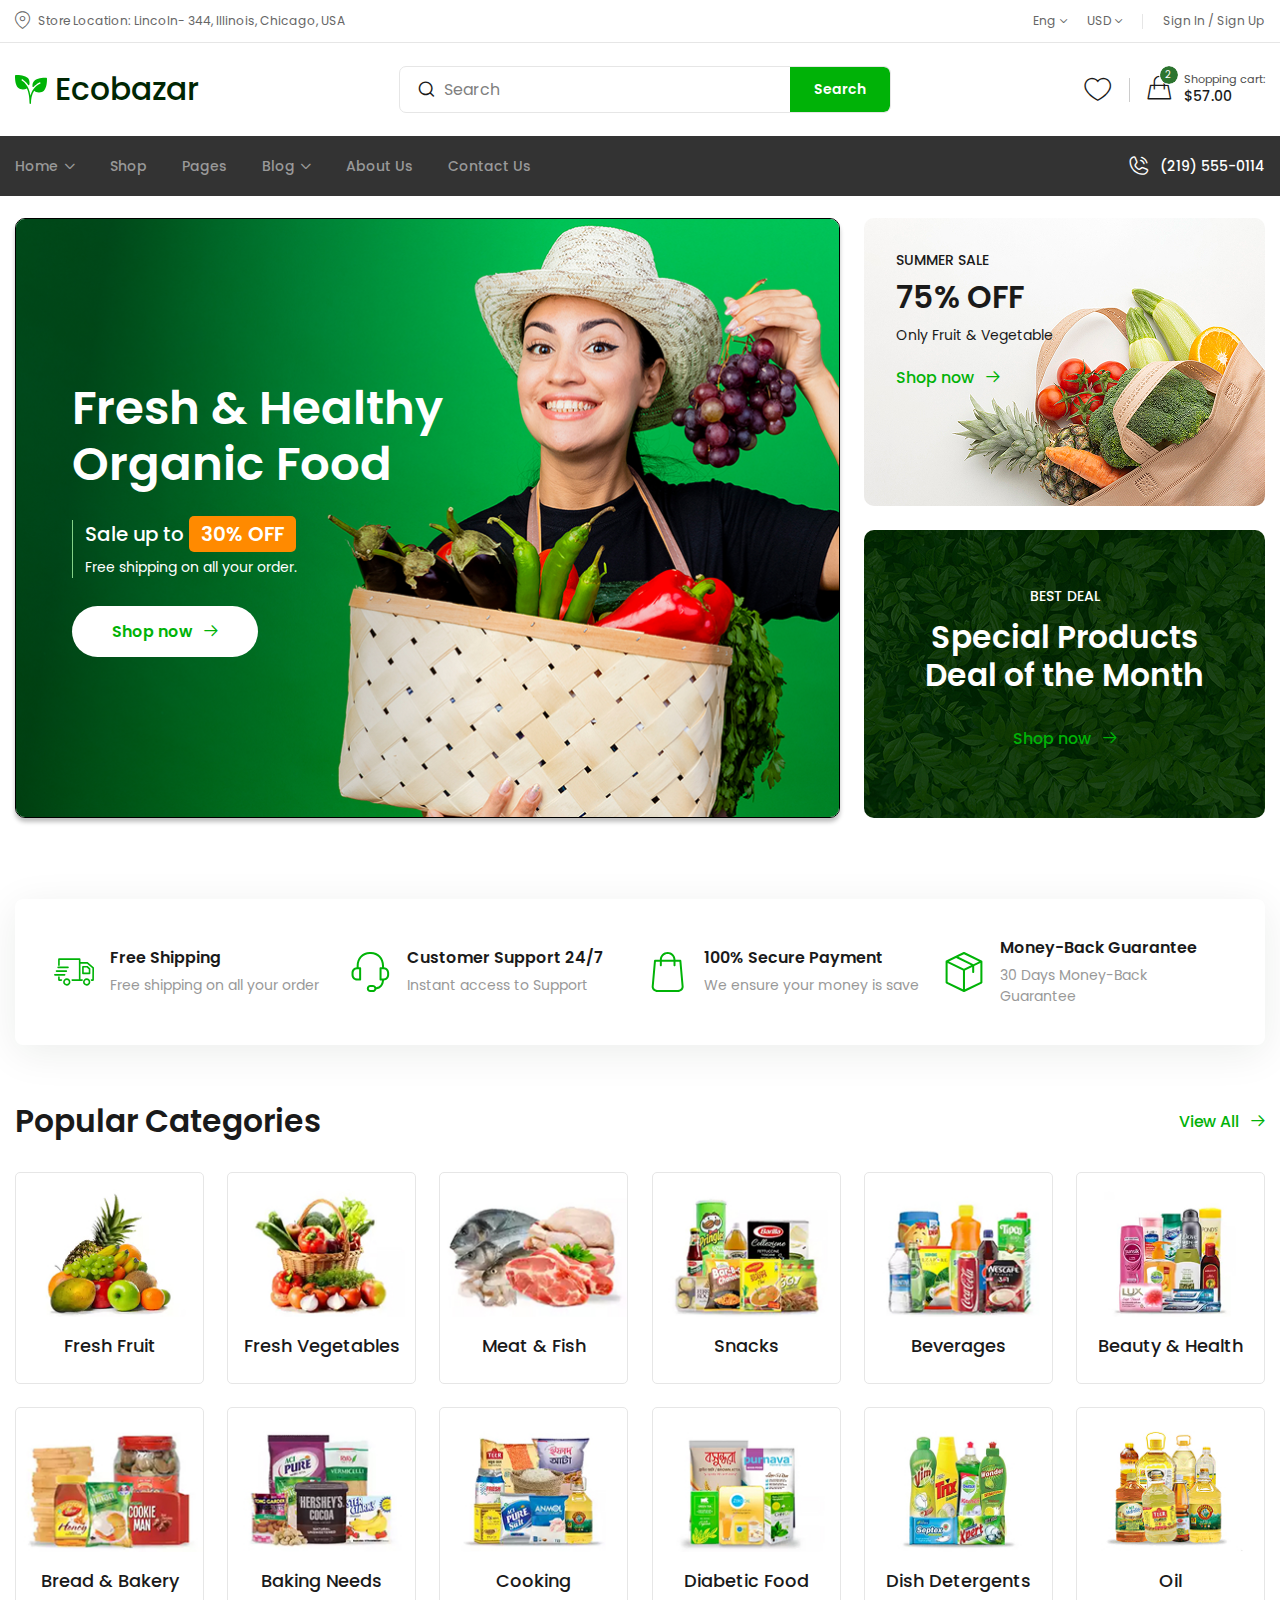
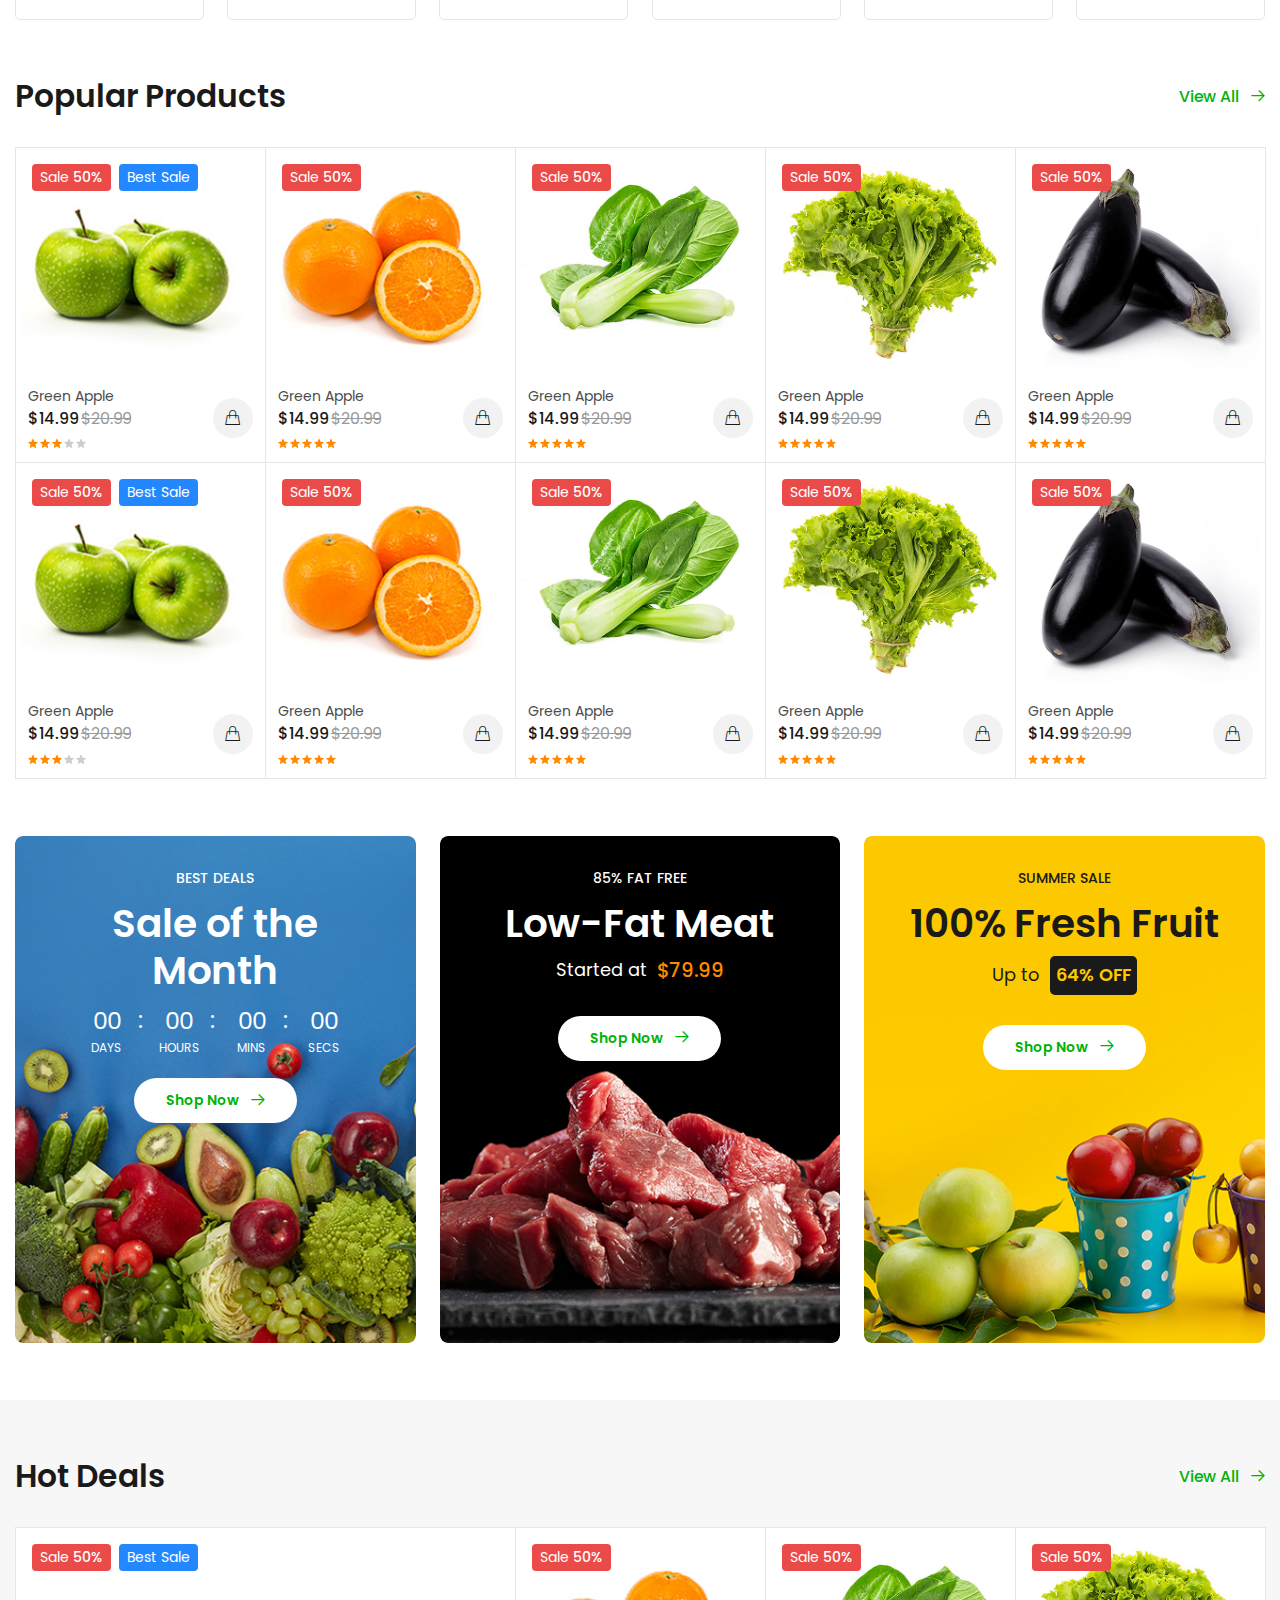
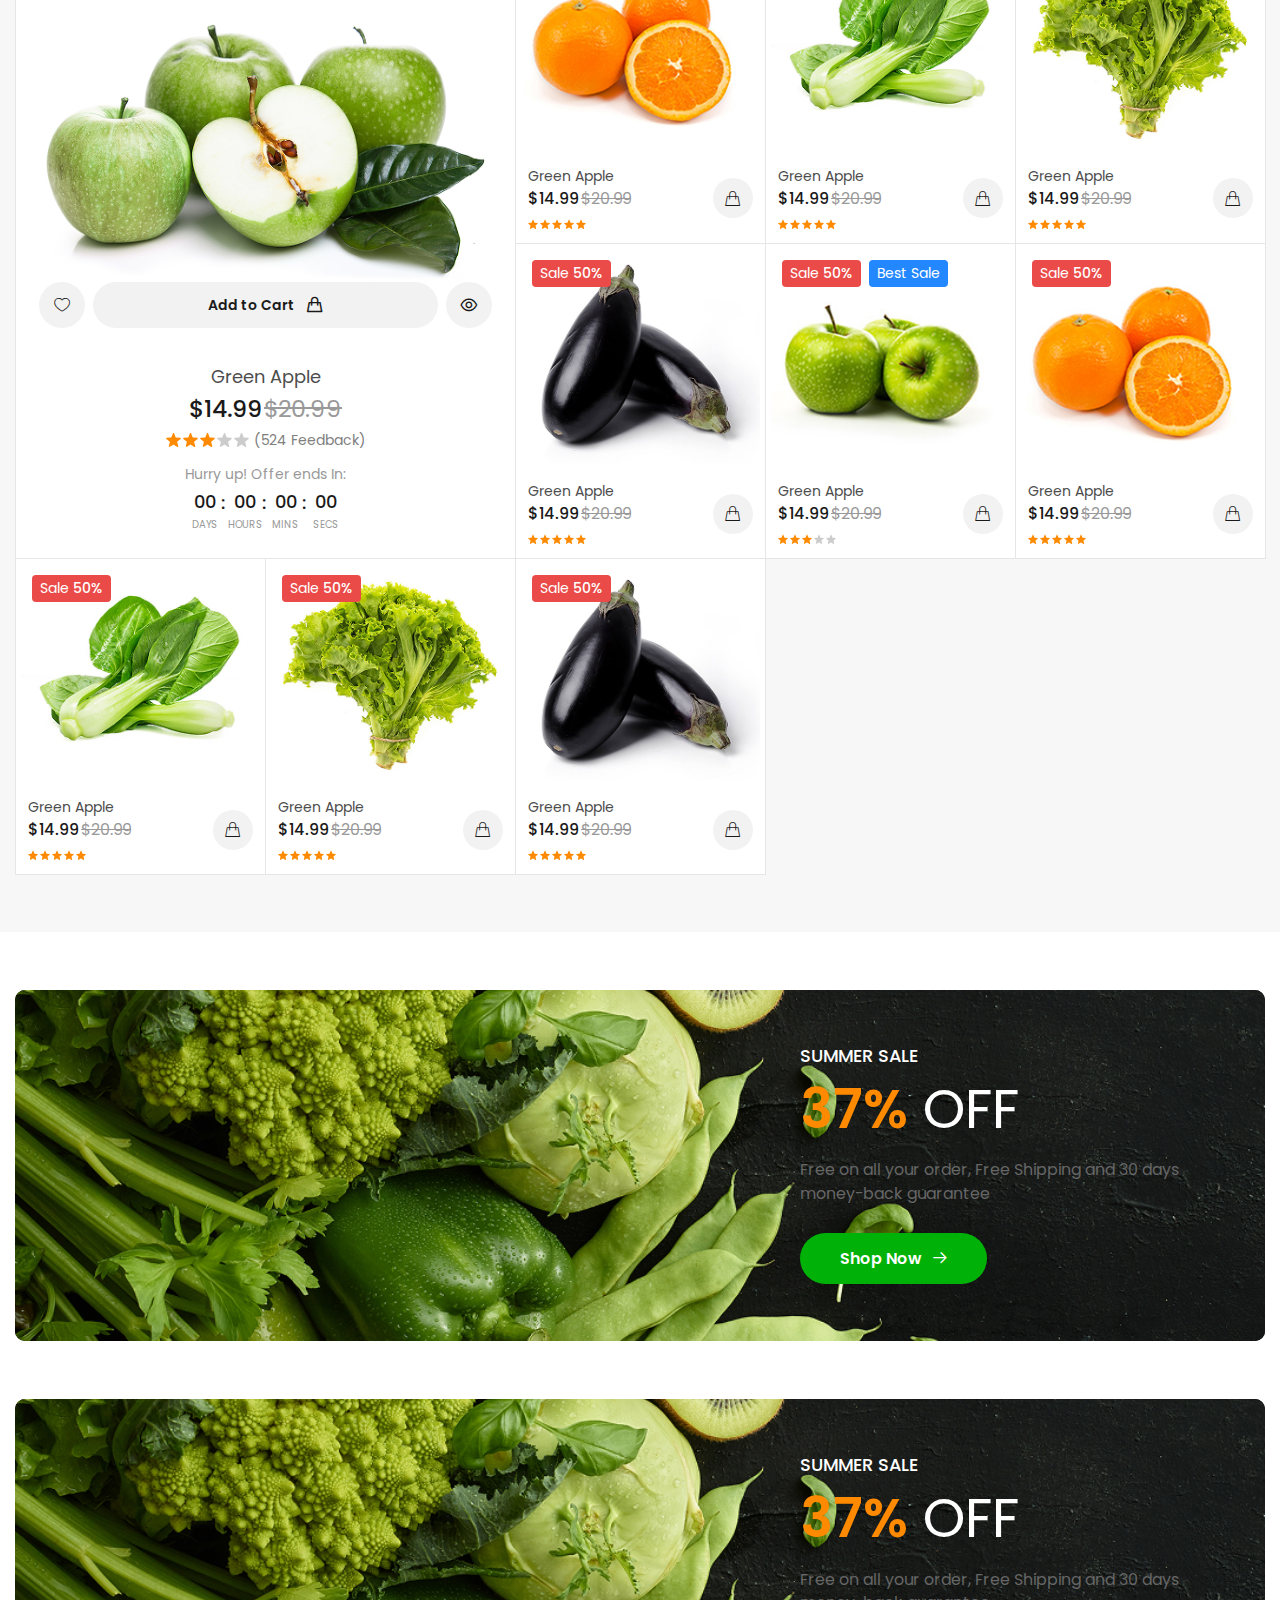
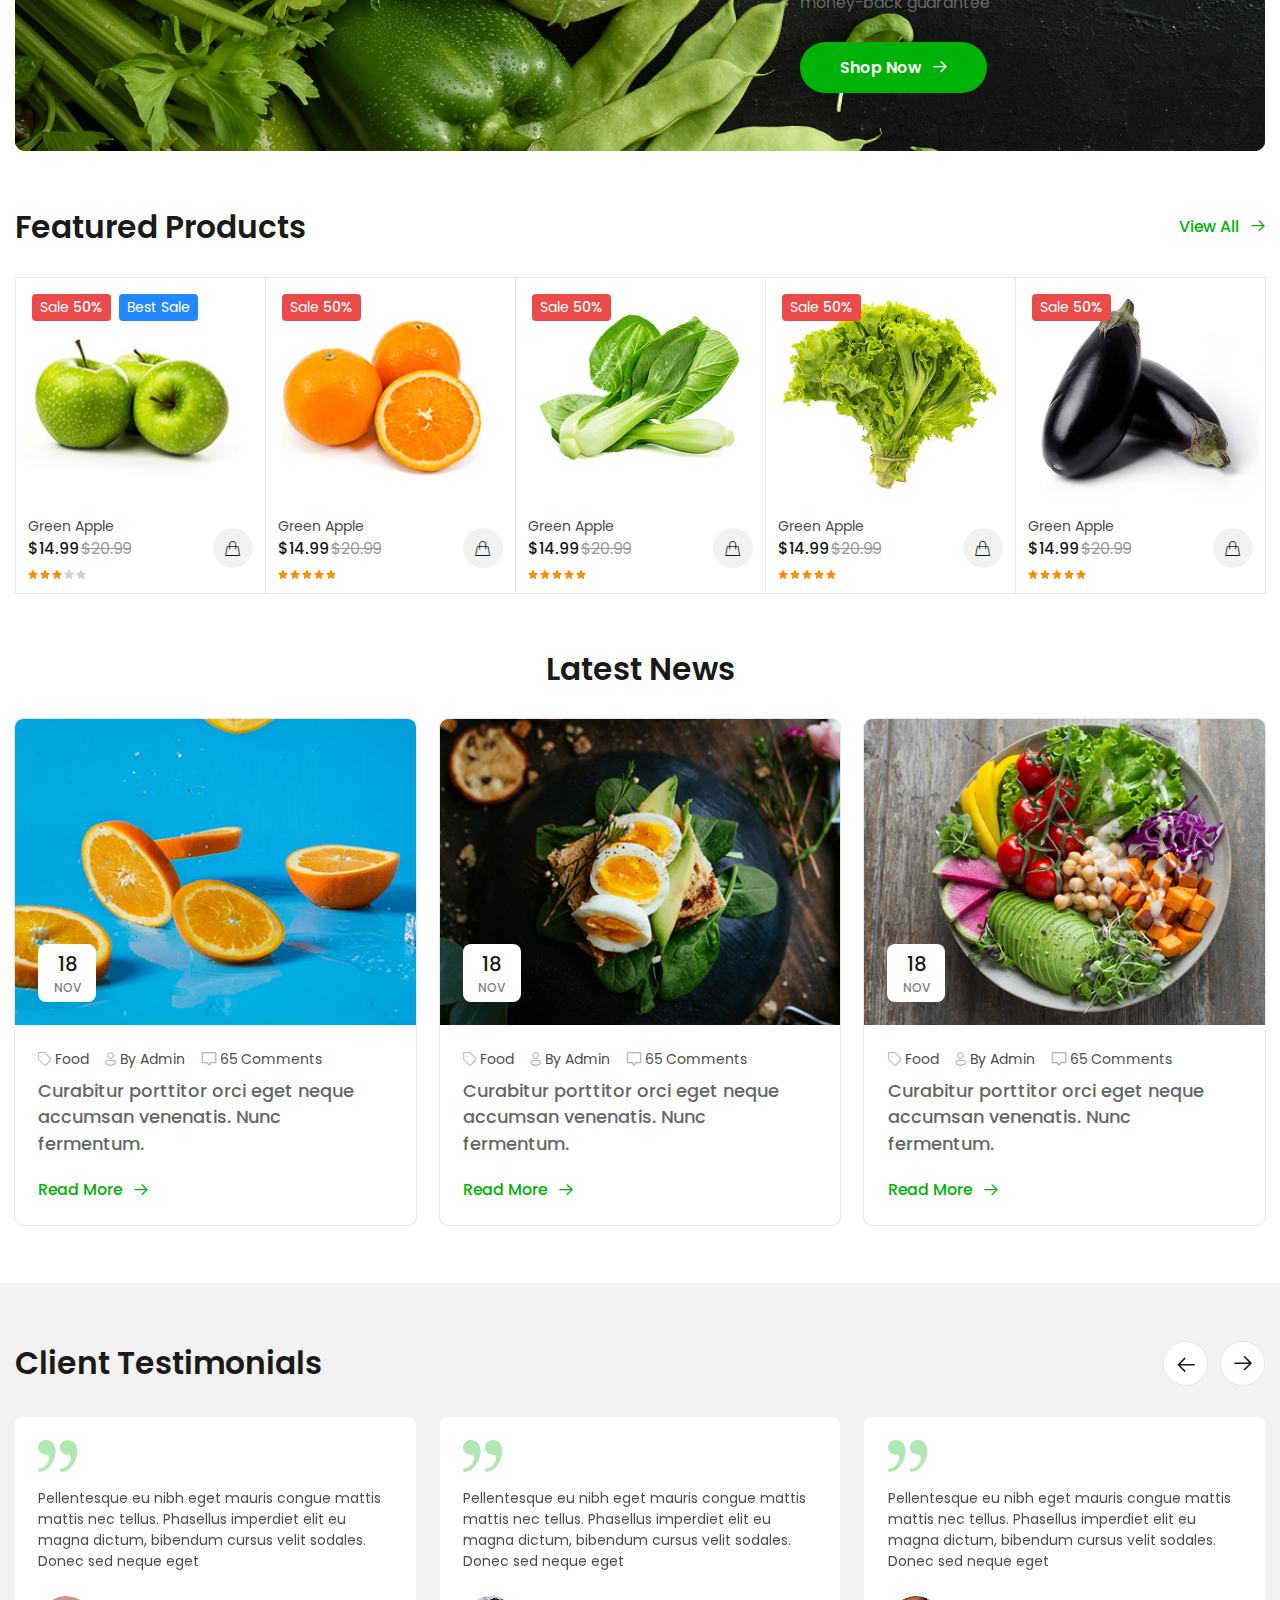
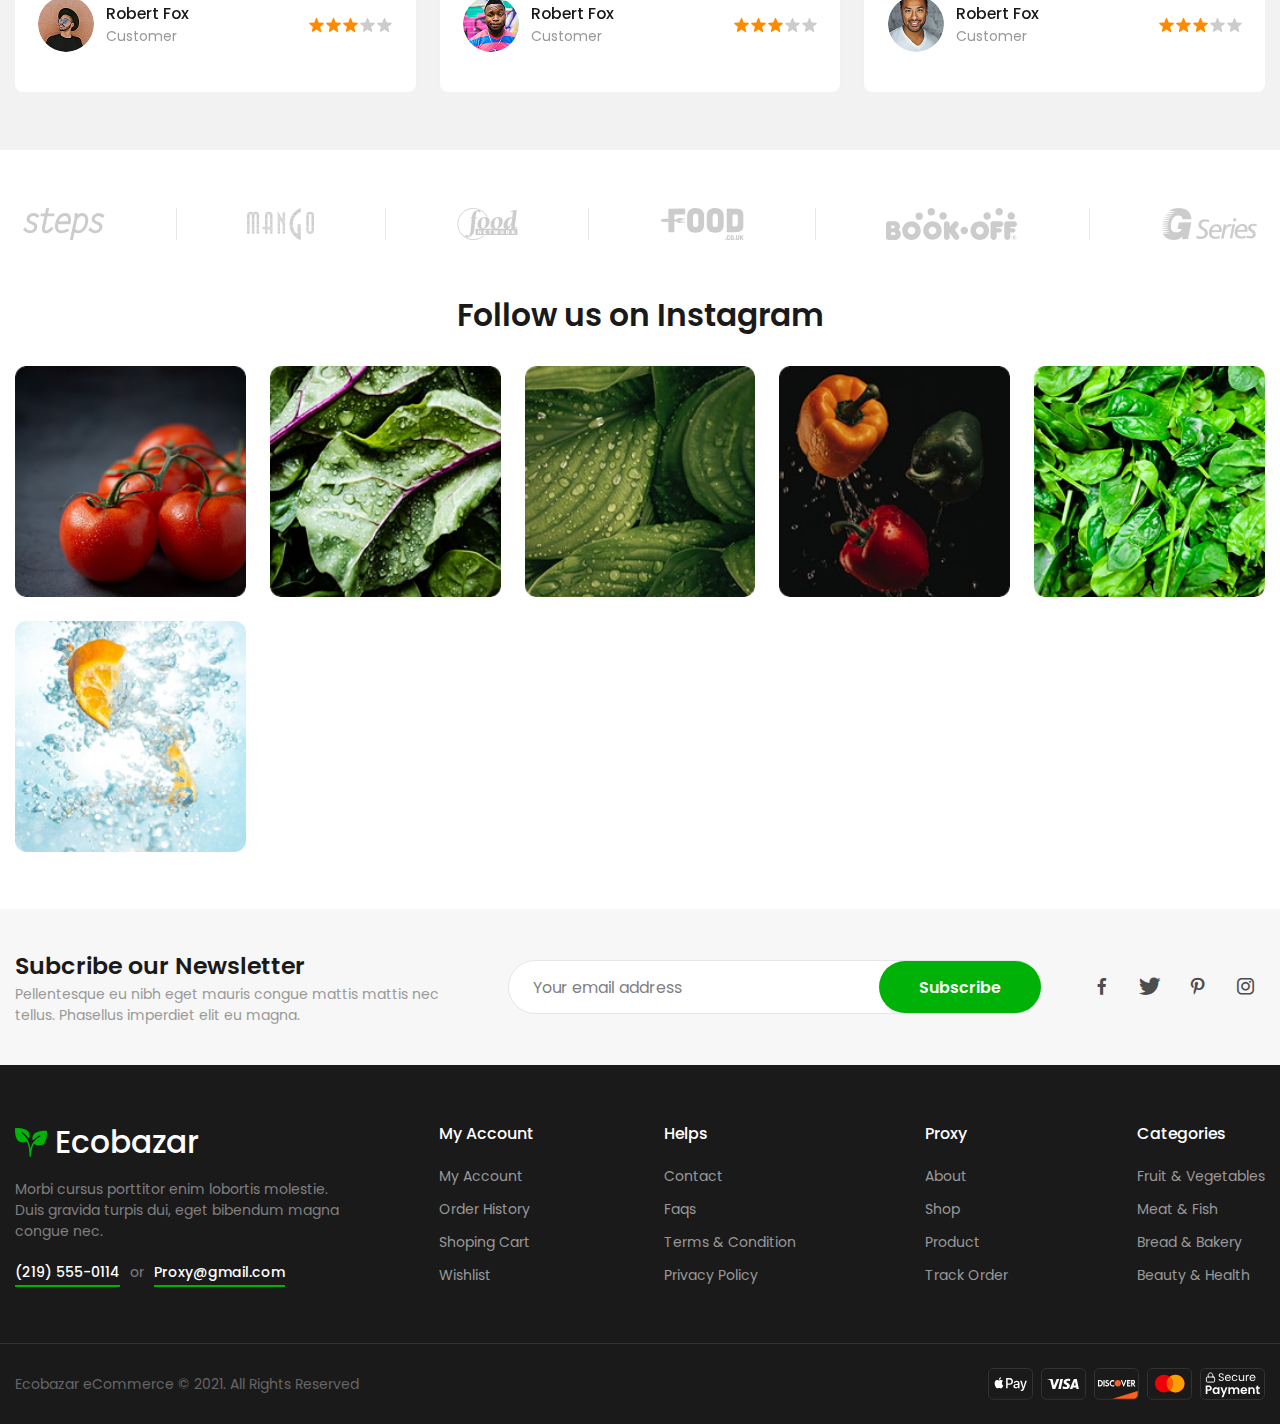
<file: src/index.html>
<!DOCTYPE html>
<html lang="en">
	<head>
		<meta charset="UTF-8">
		<meta name="viewport" content="width=device-width, initial-scale=1.0">
		<link rel="stylesheet" href="https://cdn.jsdelivr.net/npm/swiper@11/swiper-bundle.min.css">
		<link rel="preconnect" href="https://fonts.googleapis.com">
		<link rel="preconnect" href="https://fonts.gstatic.com" crossorigin>
		<link href="https://fonts.googleapis.com/css2?family=Poppins:wght@400;500;600&display=swap" rel="stylesheet">
		<link rel="stylesheet" href="css/style.css">
		<title>HomePage - Ecobazar</title>
	</head>
	<body>
		<div class="wrapper">
			<header class="header">
				<div class="header__top top-header">
					<div class="top-header__container">
						<address class="top-header__location">
							<a href="#" class="top-header__link-location top-header__link-location--icon-location">Store Location: Lincoln- 344, Illinois, Chicago, USA</a>
						</address>
						<div class="top-header__actions actions-top-header">
							<div class="actions-top-header__lang-currency lang-currency">
								<label class="lang-currency__element lang-currency__element--icon-shevron">
									<select name="form[lang]" class="lang-currency__select">
										<option value="eng" class="lang-currency__item">Eng</option>
										<option value="ua" class="lang-currency__item">Ua</option>
										<option value="de" class="lang-currency__item">De</option>
									</select>
								</label>
								<label class="lang-currency__element lang-currency__element--icon-shevron">
									<select name="form[currency]" class="lang-currency__select">
										<option value="usd" class="lang-currency__item">USD</option>
										<option value="uah" class="lang-currency__item">UAH</option>
										<option value="eur" class="lang-currency__item">EUR</option>
									</select>
								</label>
							</div>
							<div class="actions-top-header__auth auth-top-header">
								<a target="_blank" href="#" class="auth-top-header__link">Sign In</a> / <a target="_blank" href="#" class="auth-top-header__link">Sign Up</a>
							</div>
						</div>
					</div>
				</div>
				<div class="header__body body-header">
					<div class="body-header__container">
						<div class="body-header__logo logo-header">
							<img src="img/logo.svg" alt="Logo" class="logo-header__icon">
							<span class="logo-header__text">Ecobazar</span>
						</div>
						<div class="body-header__place-search">
							<form action="#" class="body-header__search search-header search-header--icon-search">
								<input placeholder="Search" type="text" class="search-header__input">
								<button class="search-header__button button button--middle">Search</button>
							</form>
						</div>
						<div class="body-header__actions actions-header">
							<a href="#" class="actions-header__favorite actions-header__favorite--icon-favorite"></a>
							<a href="#" class="actions-header__cart cart-header">
								<div class="cart-header__icon cart-header__icon--icon-cart">
									<span>2</span>
								</div>
								<div class="cart-header__body">
									<div class="cart-header__label">Shopping cart:</div>
									<div class="cart-header__value">$57.00</div>
								</div>
							</a>
						</div>
						<button class="icon-menu" type="button"><span></span></button>
					</div>
				</div>
				<div class="header__bottom bottom-header">
					<div class="bottom-header__container">
						<div class="bottom-header__menu menu">
							<nav class="menu__body">
								<ul class="menu__list">
									<li class="menu__item">
										<a href="#" class="menu__link">Home</a>
										<button class="menu__button menu__button--icon-shevron"></button>
										<ul class="sub-menu">
											<li class="sub-menu__item">
												<a href="#" class="sub-menu__link">Some link</a>
											</li>
											<li class="sub-menu__item">
												<a href="#" class="sub-menu__link">Some link</a>
											</li>
											<li class="sub-menu__item">
												<a href="#" class="sub-menu__link">Some link</a>
											</li>
										</ul>
									</li>
									<li class="menu__item"><a href="#" class="menu__link">Shop</a></li>
									<li class="menu__item"><a href="#" class="menu__link">Pages</a></li>
									<li class="menu__item"><a href="#" class="menu__link">Blog</a>
										<button class="menu__button menu__button--icon-shevron"></button>
										<ul class="sub-menu">
											<li class="sub-menu__item">
												<a href="#" class="sub-menu__link">Some link</a>
											</li>
											<li class="sub-menu__item">
												<a href="#" class="sub-menu__link">Some link</a>
											</li>
											<li class="sub-menu__item">
												<a href="#" class="sub-menu__link">Some link</a>
											</li>
										</ul>
									</li>
									<li class="menu__item"><a href="#" class="menu__link">About Us</a></li>
									<li class="menu__item"><a href="#" class="menu__link">Contact Us</a></li>
								</ul>
							</nav>
						</div>
						<a href="tel:2195550114" class="bottom-header__phone bottom-header__phone--icon-phone"><span>(219) 555-0114</span></a>
					</div>
				</div>
			</header>
			<main class="page">
				<div class="page__hero hero">
					<div class="hero__container">
						<article class="hero__item item-hero">
							<a href="#" class="item-hero__link">
								<div class="item-hero__body type-1-hero-item">
									<h1 class="type-1-hero-item__title">Fresh & Healthy <br> Organic Food</h1>
									<div class="type-1-hero-item__info">
										<div class="type-1-hero-item__sale">Sale up to <span>30% OFF</span></div>
										<div class="type-1-hero-item__label">Free shipping on all your order.</div>
									</div>
									<div class="type-1-hero-item__button button button--arrow button--white">Shop now</div>
								</div>
								<div class="item-hero__picture item-hero__picture--decor">
									<img src="img/home/hero/image-01.jpg" class="item-hero__image" alt="Image">
								</div>
							</a>
						</article>
						<article class="hero__item item-hero">
							<a href="#" class="item-hero__link">
								<div class="item-hero__body type-2-hero-item">
									<div class="type-2-hero-item__label">Summer Sale</div>
									<h2 class="type-2-hero-item__title">75% OFF</h2>
									<div class="type-2-hero-item__text">
										<p>Only Fruit & Vegetable</p>
									</div>
									<div class="type-2-hero-item__button link-arrow">Shop now</div>
								</div>
								<div class="item-hero__picture">
									<img src="img/home/hero/image-02.jpg" class="item-hero__image" alt="Image">
								</div>
							</a>
						</article>
						<article class="hero__item item-hero">
							<a href="#" class="item-hero__link">
								<div class="item-hero__body type-3-hero-item">
									<div class="type-3-hero-item__label">Best Deal</div>
									<h2 class="type-3-hero-item__title">Special Products Deal of the Month</h2>
									<div class="type-3-hero-item__button link-arrow">Shop now</div>
								</div>
								<div class="item-hero__picture">
									<img src="img/home/hero/image-03.jpg" class="item-hero__image" alt="Image">
								</div>
							</a>
						</article>
					</div>
				</div>
				<div class="page__advantages advantages">
					<div class="advantages__container">
						<div class="advantages__items">
							<article class="advantages__item item-advantage">
								<figure class="item-advantage__picture">
									<img class="item-advantage__icon" src="img/home/advantages/01.svg" alt="Image">
								</figure>
								<div class="item-advantage__body">
									<h4 class="item-advantage__title">Free Shipping</h4>
									<p class="item-advantage__text">Free shipping on all your order</p>
								</div>
							</article>
							<article class="advantages__item item-advantage">
								<figure class="item-advantage__picture">
									<img class="item-advantage__icon" src="img/home/advantages/02.svg" alt="Image">
								</figure>
								<div class="item-advantage__body">
									<h4 class="item-advantage__title">Customer Support 24/7</h4>
									<p class="item-advantage__text">Instant access to Support</p>
								</div>
							</article>
							<article class="advantages__item item-advantage">
								<figure class="item-advantage__picture">
									<img class="item-advantage__icon" src="img/home/advantages/03.svg" alt="Image">
								</figure>
								<div class="item-advantage__body">
									<h4 class="item-advantage__title">100% Secure Payment</h4>
									<p class="item-advantage__text">We ensure your money is save</p>
								</div>
							</article>
							<article class="advantages__item item-advantage">
								<figure class="item-advantage__picture">
									<img class="item-advantage__icon" src="img/home/advantages/04.svg" alt="Image">
								</figure>
								<div class="item-advantage__body">
									<h4 class="item-advantage__title">Money-Back Guarantee</h4>
									<p class="item-advantage__text">30 Days Money-Back Guarantee</p>
								</div>
							</article>
						</div>
					</div>
				</div>
				<section class="page__popular popular">
					<div class="popular__container">
						<div class="popular__header block-header block-header--margin">
							<h2 class="block-header__title title">Popular Categories</h2>
							<a href="#" class="block-header__link link-arrow">View All</a>
						</div>
						<div class="popular__items">
							<article class="popular__item item-category">
								<a href="#" class="item-category__link">
									<figure class="item-category__picture">
										<img src="img/categories/01.jpg" class="item-category__image" alt="Image">
									</figure>
									<h5 class="item-category__name">Fresh Fruit</h5>
								</a>
							</article>
							<article class="popular__item item-category">
								<a href="#" class="item-category__link">
									<figure class="item-category__picture">
										<img src="img/categories/02.jpg" class="item-category__image" alt="Image">
									</figure>
									<h5 class="item-category__name">Fresh Vegetables</h5>
								</a>
							</article>
							<article class="popular__item item-category">
								<a href="#" class="item-category__link">
									<figure class="item-category__picture">
										<img src="img/categories/03.jpg" class="item-category__image" alt="Image">
									</figure>
									<h5 class="item-category__name">Meat & Fish</h5>
								</a>
							</article>
							<article class="popular__item item-category">
								<a href="#" class="item-category__link">
									<figure class="item-category__picture">
										<img src="img/categories/04.jpg" class="item-category__image" alt="Image">
									</figure>
									<h5 class="item-category__name">Snacks</h5>
								</a>
							</article>
							<article class="popular__item item-category">
								<a href="#" class="item-category__link">
									<figure class="item-category__picture">
										<img src="img/categories/05.jpg" class="item-category__image" alt="Image">
									</figure>
									<h5 class="item-category__name">Beverages</h5>
								</a>
							</article>
							<article class="popular__item item-category">
								<a href="#" class="item-category__link">
									<figure class="item-category__picture">
										<img src="img/categories/06.jpg" class="item-category__image" alt="Image">
									</figure>
									<h5 class="item-category__name">Beauty & Health</h5>
								</a>
							</article>
							<article class="popular__item item-category">
								<a href="#" class="item-category__link">
									<figure class="item-category__picture">
										<img src="img/categories/07.jpg" class="item-category__image" alt="Image">
									</figure>
									<h5 class="item-category__name">Bread & Bakery</h5>
								</a>
							</article>
							<article class="popular__item item-category">
								<a href="#" class="item-category__link">
									<figure class="item-category__picture">
										<img src="img/categories/08.jpg" class="item-category__image" alt="Image">
									</figure>
									<h5 class="item-category__name">Baking Needs</h5>
								</a>
							</article>
							<article class="popular__item item-category">
								<a href="#" class="item-category__link">
									<figure class="item-category__picture">
										<img src="img/categories/09.jpg" class="item-category__image" alt="Image">
									</figure>
									<h5 class="item-category__name">Cooking</h5>
								</a>
							</article>
							<article class="popular__item item-category">
								<a href="#" class="item-category__link">
									<figure class="item-category__picture">
										<img src="img/categories/10.jpg" class="item-category__image" alt="Image">
									</figure>
									<h5 class="item-category__name">Diabetic Food</h5>
								</a>
							</article>
							<article class="popular__item item-category">
								<a href="#" class="item-category__link">
									<figure class="item-category__picture">
										<img src="img/categories/11.jpg" class="item-category__image" alt="Image">
									</figure>
									<h5 class="item-category__name">Dish Detergents</h5>
								</a>
							</article>
							<article class="popular__item item-category">
								<a href="#" class="item-category__link">
									<figure class="item-category__picture">
										<img src="img/categories/12.jpg" class="item-category__image" alt="Image">
									</figure>
									<h5 class="item-category__name">Oil</h5>
								</a>
							</article>
						</div>
					</div>
				</section>
				<section class="page__popular-products popular-products">
					<div class="popular-products__container">
						<div class="popular-products__header block-header block-header--margin">
							<h2 class="block-header__title title">Popular Products</h2>
							<a href="#" class="block-header__link link-arrow">View All</a>
						</div>
						<div class="products">
							<article class="products__item item-products">
								<div class="item-products__labels">
									<a href="#" class="item-products__label item-products__label--sale">Sale <span>50%</span></a>
									<a href="#" class="item-products__label item-products__label--best">Best Sale</a>
								</div>
								<div class="item-products__actions">
									<a href="#" class="item-products__action item-products__action--icon-favorite"></a>
									<a href="#" class="item-products__action item-products__action--icon-eye"></a>
								</div>
								<a href="#" class="item-products__picture">
									<img src="img/products/01.jpg" class="item-products__image" alt="Image">
								</a>
								<div class="item-products__body">
									<div class="item-products__content">
										<h3 class="item-products__title">
											<a href="#" class="item-products__link-title">Green Apple</a>
										</h3>
										<div class="item-products__prices">
											<div class="item-products__current">$14.99</div>
											<div class="item-products__old">$20.99</div>
										</div>
										<form action="#" class="item-products__rating rating">
											<div class="rating__items">
												<input disabled type="radio" value="5" name="rating" class="rating__item">
												<input disabled type="radio" value="4" name="rating" class="rating__item">
												<input disabled checked type="radio" value="3" name="rating" class="rating__item">
												<input disabled type="radio" value="2" name="rating" class="rating__item">
												<input disabled type="radio" value="1" name="rating" class="rating__item">
											</div>
										</form>
									</div>
									<button class="item-products__add-to-cart add-to-cart"></button>
								</div>
							</article>
							<article class="products__item item-products">
								<div class="item-products__labels">
									<a href="#" class="item-products__label item-products__label--sale">Sale <span>50%</span></a>
								</div>
								<div class="item-products__actions">
									<a href="#" class="item-products__action item-products__action--icon-favorite"></a>
									<a href="#" class="item-products__action item-products__action--icon-eye"></a>
								</div>
								<a href="#" class="item-products__picture">
									<img src="img/products/02.jpg" class="item-products__image" alt="Image">
								</a>
								<div class="item-products__body">
									<div class="item-products__content">
										<h3 class="item-products__title">
											<a href="#" class="item-products__link-title">Green Apple</a>
										</h3>
										<div class="item-products__prices">
											<div class="item-products__current">$14.99</div>
											<div class="item-products__old">$20.99</div>
										</div>
										<form action="#" class="item-products__rating rating">
											<div class="rating__items">
												<input disabled checked type="radio" value="5" name="rating" class="rating__item">
												<input disabled type="radio" value="4" name="rating" class="rating__item">
												<input disabled type="radio" value="3" name="rating" class="rating__item">
												<input disabled type="radio" value="2" name="rating" class="rating__item">
												<input disabled type="radio" value="1" name="rating" class="rating__item">
											</div>
										</form>
									</div>
									<button class="item-products__add-to-cart add-to-cart"></button>
								</div>
							</article>
							<article class="products__item item-products">
								<div class="item-products__labels">
									<a href="#" class="item-products__label item-products__label--sale">Sale <span>50%</span></a>
								</div>
								<div class="item-products__actions">
									<a href="#" class="item-products__action item-products__action--icon-favorite"></a>
									<a href="#" class="item-products__action item-products__action--icon-eye"></a>
								</div>
								<a href="#" class="item-products__picture">
									<img src="img/products/03.jpg" class="item-products__image" alt="Image">
								</a>
								<div class="item-products__body">
									<div class="item-products__content">
										<h3 class="item-products__title">
											<a href="#" class="item-products__link-title">Green Apple</a>
										</h3>
										<div class="item-products__prices">
											<div class="item-products__current">$14.99</div>
											<div class="item-products__old">$20.99</div>
										</div>
										<form action="#" class="item-products__rating rating">
											<div class="rating__items">
												<input disabled checked type="radio" value="5" name="rating" class="rating__item">
												<input disabled type="radio" value="4" name="rating" class="rating__item">
												<input disabled type="radio" value="3" name="rating" class="rating__item">
												<input disabled type="radio" value="2" name="rating" class="rating__item">
												<input disabled type="radio" value="1" name="rating" class="rating__item">
											</div>
										</form>
									</div>
									<button class="item-products__add-to-cart add-to-cart"></button>
								</div>
							</article>
							<article class="products__item item-products">
								<div class="item-products__labels">
									<a href="#" class="item-products__label item-products__label--sale">Sale <span>50%</span></a>
								</div>
								<div class="item-products__actions">
									<a href="#" class="item-products__action item-products__action--icon-favorite"></a>
									<a href="#" class="item-products__action item-products__action--icon-eye"></a>
								</div>
								<a href="#" class="item-products__picture">
									<img src="img/products/04.jpg" class="item-products__image" alt="Image">
								</a>
								<div class="item-products__body">
									<div class="item-products__content">
										<h3 class="item-products__title">
											<a href="#" class="item-products__link-title">Green Apple</a>
										</h3>
										<div class="item-products__prices">
											<div class="item-products__current">$14.99</div>
											<div class="item-products__old">$20.99</div>
										</div>
										<form action="#" class="item-products__rating rating">
											<div class="rating__items">
												<input disabled checked type="radio" value="5" name="rating" class="rating__item">
												<input disabled type="radio" value="4" name="rating" class="rating__item">
												<input disabled type="radio" value="3" name="rating" class="rating__item">
												<input disabled type="radio" value="2" name="rating" class="rating__item">
												<input disabled type="radio" value="1" name="rating" class="rating__item">
											</div>
										</form>
									</div>
									<button class="item-products__add-to-cart add-to-cart"></button>
								</div>
							</article>
							<article class="products__item item-products">
								<div class="item-products__labels">
									<a href="#" class="item-products__label item-products__label--sale">Sale <span>50%</span></a>
								</div>
								<div class="item-products__actions">
									<a href="#" class="item-products__action item-products__action--icon-favorite"></a>
									<a href="#" class="item-products__action item-products__action--icon-eye"></a>
								</div>
								<a href="#" class="item-products__picture">
									<img src="img/products/05.jpg" class="item-products__image" alt="Image">
								</a>
								<div class="item-products__body">
									<div class="item-products__content">
										<h3 class="item-products__title">
											<a href="#" class="item-products__link-title">Green Apple</a>
										</h3>
										<div class="item-products__prices">
											<div class="item-products__current">$14.99</div>
											<div class="item-products__old">$20.99</div>
										</div>
										<form action="#" class="item-products__rating rating">
											<div class="rating__items">
												<input disabled checked type="radio" value="5" name="rating" class="rating__item">
												<input disabled type="radio" value="4" name="rating" class="rating__item">
												<input disabled type="radio" value="3" name="rating" class="rating__item">
												<input disabled type="radio" value="2" name="rating" class="rating__item">
												<input disabled type="radio" value="1" name="rating" class="rating__item">
											</div>
										</form>
									</div>
									<button class="item-products__add-to-cart add-to-cart"></button>
								</div>
							</article>
							<article class="products__item item-products">
								<div class="item-products__labels">
									<a href="#" class="item-products__label item-products__label--sale">Sale <span>50%</span></a>
									<a href="#" class="item-products__label item-products__label--best">Best Sale</a>
								</div>
								<div class="item-products__actions">
									<a href="#" class="item-products__action item-products__action--icon-favorite"></a>
									<a href="#" class="item-products__action item-products__action--icon-eye"></a>
								</div>
								<a href="#" class="item-products__picture">
									<img src="img/products/01.jpg" class="item-products__image" alt="Image">
								</a>
								<div class="item-products__body">
									<div class="item-products__content">
										<h3 class="item-products__title">
											<a href="#" class="item-products__link-title">Green Apple</a>
										</h3>
										<div class="item-products__prices">
											<div class="item-products__current">$14.99</div>
											<div class="item-products__old">$20.99</div>
										</div>
										<form action="#" class="item-products__rating rating">
											<div class="rating__items">
												<input disabled type="radio" value="5" name="rating" class="rating__item">
												<input disabled type="radio" value="4" name="rating" class="rating__item">
												<input disabled checked type="radio" value="3" name="rating" class="rating__item">
												<input disabled type="radio" value="2" name="rating" class="rating__item">
												<input disabled type="radio" value="1" name="rating" class="rating__item">
											</div>
										</form>
									</div>
									<button class="item-products__add-to-cart add-to-cart"></button>
								</div>
							</article>
							<article class="products__item item-products">
								<div class="item-products__labels">
									<a href="#" class="item-products__label item-products__label--sale">Sale <span>50%</span></a>
								</div>
								<div class="item-products__actions">
									<a href="#" class="item-products__action item-products__action--icon-favorite"></a>
									<a href="#" class="item-products__action item-products__action--icon-eye"></a>
								</div>
								<a href="#" class="item-products__picture">
									<img src="img/products/02.jpg" class="item-products__image" alt="Image">
								</a>
								<div class="item-products__body">
									<div class="item-products__content">
										<h3 class="item-products__title">
											<a href="#" class="item-products__link-title">Green Apple</a>
										</h3>
										<div class="item-products__prices">
											<div class="item-products__current">$14.99</div>
											<div class="item-products__old">$20.99</div>
										</div>
										<form action="#" class="item-products__rating rating">
											<div class="rating__items">
												<input disabled checked type="radio" value="5" name="rating" class="rating__item">
												<input disabled type="radio" value="4" name="rating" class="rating__item">
												<input disabled type="radio" value="3" name="rating" class="rating__item">
												<input disabled type="radio" value="2" name="rating" class="rating__item">
												<input disabled type="radio" value="1" name="rating" class="rating__item">
											</div>
										</form>
									</div>
									<button class="item-products__add-to-cart add-to-cart"></button>
								</div>
							</article>
							<article class="products__item item-products">
								<div class="item-products__labels">
									<a href="#" class="item-products__label item-products__label--sale">Sale <span>50%</span></a>
								</div>
								<div class="item-products__actions">
									<a href="#" class="item-products__action item-products__action--icon-favorite"></a>
									<a href="#" class="item-products__action item-products__action--icon-eye"></a>
								</div>
								<a href="#" class="item-products__picture">
									<img src="img/products/03.jpg" class="item-products__image" alt="Image">
								</a>
								<div class="item-products__body">
									<div class="item-products__content">
										<h3 class="item-products__title">
											<a href="#" class="item-products__link-title">Green Apple</a>
										</h3>
										<div class="item-products__prices">
											<div class="item-products__current">$14.99</div>
											<div class="item-products__old">$20.99</div>
										</div>
										<form action="#" class="item-products__rating rating">
											<div class="rating__items">
												<input disabled checked type="radio" value="5" name="rating" class="rating__item">
												<input disabled type="radio" value="4" name="rating" class="rating__item">
												<input disabled type="radio" value="3" name="rating" class="rating__item">
												<input disabled type="radio" value="2" name="rating" class="rating__item">
												<input disabled type="radio" value="1" name="rating" class="rating__item">
											</div>
										</form>
									</div>
									<button class="item-products__add-to-cart add-to-cart"></button>
								</div>
							</article>
							<article class="products__item item-products">
								<div class="item-products__labels">
									<a href="#" class="item-products__label item-products__label--sale">Sale <span>50%</span></a>
								</div>
								<div class="item-products__actions">
									<a href="#" class="item-products__action item-products__action--icon-favorite"></a>
									<a href="#" class="item-products__action item-products__action--icon-eye"></a>
								</div>
								<a href="#" class="item-products__picture">
									<img src="img/products/04.jpg" class="item-products__image" alt="Image">
								</a>
								<div class="item-products__body">
									<div class="item-products__content">
										<h3 class="item-products__title">
											<a href="#" class="item-products__link-title">Green Apple</a>
										</h3>
										<div class="item-products__prices">
											<div class="item-products__current">$14.99</div>
											<div class="item-products__old">$20.99</div>
										</div>
										<form action="#" class="item-products__rating rating">
											<div class="rating__items">
												<input disabled checked type="radio" value="5" name="rating" class="rating__item">
												<input disabled type="radio" value="4" name="rating" class="rating__item">
												<input disabled type="radio" value="3" name="rating" class="rating__item">
												<input disabled type="radio" value="2" name="rating" class="rating__item">
												<input disabled type="radio" value="1" name="rating" class="rating__item">
											</div>
										</form>
									</div>
									<button class="item-products__add-to-cart add-to-cart"></button>
								</div>
							</article>
							<article class="products__item item-products">
								<div class="item-products__labels">
									<a href="#" class="item-products__label item-products__label--sale">Sale <span>50%</span></a>
								</div>
								<div class="item-products__actions">
									<a href="#" class="item-products__action item-products__action--icon-favorite"></a>
									<a href="#" class="item-products__action item-products__action--icon-eye"></a>
								</div>
								<a href="#" class="item-products__picture">
									<img src="img/products/05.jpg" class="item-products__image" alt="Image">
								</a>
								<div class="item-products__body">
									<div class="item-products__content">
										<h3 class="item-products__title">
											<a href="#" class="item-products__link-title">Green Apple</a>
										</h3>
										<div class="item-products__prices">
											<div class="item-products__current">$14.99</div>
											<div class="item-products__old">$20.99</div>
										</div>
										<form action="#" class="item-products__rating rating">
											<div class="rating__items">
												<input disabled checked type="radio" value="5" name="rating" class="rating__item">
												<input disabled type="radio" value="4" name="rating" class="rating__item">
												<input disabled type="radio" value="3" name="rating" class="rating__item">
												<input disabled type="radio" value="2" name="rating" class="rating__item">
												<input disabled type="radio" value="1" name="rating" class="rating__item">
											</div>
										</form>
									</div>
									<button class="item-products__add-to-cart add-to-cart"></button>
								</div>
							</article>
						</div>
					</div>
				</section>
				<div class="page__sale sale">
					<div class="sale__container">
						<article class="sale__item item-sale">
							<a href="#" class="item-sale__link">
								<div class="item-sale__body">
									<div class="item-sale__label">Best Deals</div>
									<h4 class="item-sale__title">Sale of the Month</h4>
									<div data-coundown="2025-8-6" class="item-sale__countdown countdown">
										<div class="countdown__timer">
											<div class="countdown__digits">
												<span>00</span>
												<span>00</span>
												<span>00</span>
												<span>00</span>
											</div>
											<div class="countdown__labels">
												<span>Days</span>
												<span>Hours</span>
												<span>Mins</span>
												<span>Secs</span>
											</div>
										</div>
									</div>
									<div class="item-sale__button button button--middle button--white button--arrow">Shop Now</div>
								</div>
								<img class="item-sale__image" src="img/sale/01.jpg" alt="Image">
							</a>
						</article>
						<article class="sale__item item-sale">
							<a href="#" class="item-sale__link">
								<div class="item-sale__body">
									<div class="item-sale__label">85% Fat Free</div>
									<h4 class="item-sale__title">Low-Fat Meat</h4>
									<div class="item-sale__info info-sale">
										<div class="info-sale__label">Started at</div>
										<div class="info-sale__value info-sale__value--orange">$79.99</div>
									</div>
									<div class="item-sale__button button button--middle button--white button--arrow">Shop Now</div>
								</div>
								<img class="item-sale__image" src="img/sale/02.jpg" alt="Image">
							</a>
						</article>
						<article class="sale__item item-sale item-sale--black">
							<a href="#" class="item-sale__link">
								<div class="item-sale__body">
									<div class="item-sale__label">Summer Sale</div>
									<h4 class="item-sale__title">100% Fresh Fruit</h4>
									<div class="item-sale__info info-sale">
										<div class="info-sale__label">Up to</div>
										<div class="info-sale__value info-sale__value--black-label">64% OFF</div>
									</div>
									<div class="item-sale__button button button--middle button--white button--arrow">Shop Now</div>
								</div>
								<img class="item-sale__image" src="img/sale/03.jpg" alt="Image">
							</a>
						</article>
					</div>
				</div>
				<section class="page__hot hot">
					<div class="hot__container">
						<div class="hot__header block-header block-header--margin">
							<h2 class="block-header__title title">Hot Deals</h2>
							<a href="#" class="block-header__link link-arrow">View All</a>
						</div>
						<div class="products">
							<article class="products__item item-products item-products--big">
								<div class="item-products__header">
									<div class="item-products__labels">
										<a href="#" class="item-products__label item-products__label--sale">Sale <span>50%</span></a>
										<a href="#" class="item-products__label item-products__label--best">Best Sale</a>
									</div>
									<a href="#" class="item-products__picture">
										<img data-speed="5000" src="img/products/01-mid.jpg" class="item-products__image" alt="Image">
									</a>
									<div class="item-products__line-actions line-actions">
										<a href="#" class="line-actions__item line-actions__item--icon-favorite"></a>
										<button class="line-actions__add-to-cart add-to-cart button button--middle"><span>Add to Cart</span></button>
										<a href="#" class="line-actions__item line-actions__item--icon-eye"></a>
									</div>
								</div>
								<div class="item-products__body">
									<div class="item-products__content">
										<h3 class="item-products__title">
											<a href="#" class="item-products__link-title">Green Apple</a>
										</h3>
										<div class="item-products__prices">
											<div class="item-products__current">$14.99</div>
											<div class="item-products__old">$20.99</div>
										</div>
										<form action="#" class="item-products__rating rating rating--big">
											<div class="rating__items">
												<input disabled type="radio" value="5" name="rating" class="rating__item">
												<input disabled type="radio" value="4" name="rating" class="rating__item">
												<input disabled checked type="radio" value="3" name="rating" class="rating__item">
												<input disabled type="radio" value="2" name="rating" class="rating__item">
												<input disabled type="radio" value="1" name="rating" class="rating__item">
											</div>
											<div class="rating__quantity">(524 Feedback)</div>
										</form>
									</div>
									<div data-coundown="2025-8-4" class="item-products__countdown countdown countdown--mini">
										<div class="countdown__label">Hurry up! Offer ends In:</div>
										<div class="countdown__timer">
											<div class="countdown__digits">
												<span>00</span>
												<span>00</span>
												<span>00</span>
												<span>00</span>
											</div>
											<div class="countdown__labels">
												<span>Days</span>
												<span>Hours</span>
												<span>Mins</span>
												<span>Secs</span>
											</div>
										</div>
									</div>
								</div>
							</article>
							<article class="products__item item-products">
								<div class="item-products__labels">
									<a href="#" class="item-products__label item-products__label--sale">Sale <span>50%</span></a>
								</div>
								<div class="item-products__actions">
									<a href="#" class="item-products__action item-products__action--icon-favorite"></a>
									<a href="#" class="item-products__action item-products__action--icon-eye"></a>
								</div>
								<a href="#" class="item-products__picture">
									<img src="img/products/02.jpg" class="item-products__image" alt="Image">
								</a>
								<div class="item-products__body">
									<div class="item-products__content">
										<h3 class="item-products__title">
											<a href="#" class="item-products__link-title">Green Apple</a>
										</h3>
										<div class="item-products__prices">
											<div class="item-products__current">$14.99</div>
											<div class="item-products__old">$20.99</div>
										</div>
										<form action="#" class="item-products__rating rating">
											<div class="rating__items">
												<input disabled checked type="radio" value="5" name="rating" class="rating__item">
												<input disabled type="radio" value="4" name="rating" class="rating__item">
												<input disabled type="radio" value="3" name="rating" class="rating__item">
												<input disabled type="radio" value="2" name="rating" class="rating__item">
												<input disabled type="radio" value="1" name="rating" class="rating__item">
											</div>
										</form>
									</div>
									<button class="item-products__add-to-cart add-to-cart"></button>
								</div>
							</article>
							<article class="products__item item-products">
								<div class="item-products__labels">
									<a href="#" class="item-products__label item-products__label--sale">Sale <span>50%</span></a>
								</div>
								<div class="item-products__actions">
									<a href="#" class="item-products__action item-products__action--icon-favorite"></a>
									<a href="#" class="item-products__action item-products__action--icon-eye"></a>
								</div>
								<a href="#" class="item-products__picture">
									<img src="img/products/03.jpg" class="item-products__image" alt="Image">
								</a>
								<div class="item-products__body">
									<div class="item-products__content">
										<h3 class="item-products__title">
											<a href="#" class="item-products__link-title">Green Apple</a>
										</h3>
										<div class="item-products__prices">
											<div class="item-products__current">$14.99</div>
											<div class="item-products__old">$20.99</div>
										</div>
										<form action="#" class="item-products__rating rating">
											<div class="rating__items">
												<input disabled checked type="radio" value="5" name="rating" class="rating__item">
												<input disabled type="radio" value="4" name="rating" class="rating__item">
												<input disabled type="radio" value="3" name="rating" class="rating__item">
												<input disabled type="radio" value="2" name="rating" class="rating__item">
												<input disabled type="radio" value="1" name="rating" class="rating__item">
											</div>
										</form>
									</div>
									<button class="item-products__add-to-cart add-to-cart"></button>
								</div>
							</article>
							<article class="products__item item-products">
								<div class="item-products__labels">
									<a href="#" class="item-products__label item-products__label--sale">Sale <span>50%</span></a>
								</div>
								<div class="item-products__actions">
									<a href="#" class="item-products__action item-products__action--icon-favorite"></a>
									<a href="#" class="item-products__action item-products__action--icon-eye"></a>
								</div>
								<a href="#" class="item-products__picture">
									<img src="img/products/04.jpg" class="item-products__image" alt="Image">
								</a>
								<div class="item-products__body">
									<div class="item-products__content">
										<h3 class="item-products__title">
											<a href="#" class="item-products__link-title">Green Apple</a>
										</h3>
										<div class="item-products__prices">
											<div class="item-products__current">$14.99</div>
											<div class="item-products__old">$20.99</div>
										</div>
										<form action="#" class="item-products__rating rating">
											<div class="rating__items">
												<input disabled checked type="radio" value="5" name="rating" class="rating__item">
												<input disabled type="radio" value="4" name="rating" class="rating__item">
												<input disabled type="radio" value="3" name="rating" class="rating__item">
												<input disabled type="radio" value="2" name="rating" class="rating__item">
												<input disabled type="radio" value="1" name="rating" class="rating__item">
											</div>
										</form>
									</div>
									<button class="item-products__add-to-cart add-to-cart"></button>
								</div>
							</article>
							<article class="products__item item-products">
								<div class="item-products__labels">
									<a href="#" class="item-products__label item-products__label--sale">Sale <span>50%</span></a>
								</div>
								<div class="item-products__actions">
									<a href="#" class="item-products__action item-products__action--icon-favorite"></a>
									<a href="#" class="item-products__action item-products__action--icon-eye"></a>
								</div>
								<a href="#" class="item-products__picture">
									<img src="img/products/05.jpg" class="item-products__image" alt="Image">
								</a>
								<div class="item-products__body">
									<div class="item-products__content">
										<h3 class="item-products__title">
											<a href="#" class="item-products__link-title">Green Apple</a>
										</h3>
										<div class="item-products__prices">
											<div class="item-products__current">$14.99</div>
											<div class="item-products__old">$20.99</div>
										</div>
										<form action="#" class="item-products__rating rating">
											<div class="rating__items">
												<input disabled checked type="radio" value="5" name="rating" class="rating__item">
												<input disabled type="radio" value="4" name="rating" class="rating__item">
												<input disabled type="radio" value="3" name="rating" class="rating__item">
												<input disabled type="radio" value="2" name="rating" class="rating__item">
												<input disabled type="radio" value="1" name="rating" class="rating__item">
											</div>
										</form>
									</div>
									<button class="item-products__add-to-cart add-to-cart"></button>
								</div>
							</article>
							<article class="products__item item-products">
								<div class="item-products__labels">
									<a href="#" class="item-products__label item-products__label--sale">Sale <span>50%</span></a>
									<a href="#" class="item-products__label item-products__label--best">Best Sale</a>
								</div>
								<div class="item-products__actions">
									<a href="#" class="item-products__action item-products__action--icon-favorite"></a>
									<a href="#" class="item-products__action item-products__action--icon-eye"></a>
								</div>
								<a href="#" class="item-products__picture">
									<img src="img/products/01.jpg" class="item-products__image" alt="Image">
								</a>
								<div class="item-products__body">
									<div class="item-products__content">
										<h3 class="item-products__title">
											<a href="#" class="item-products__link-title">Green Apple</a>
										</h3>
										<div class="item-products__prices">
											<div class="item-products__current">$14.99</div>
											<div class="item-products__old">$20.99</div>
										</div>
										<form action="#" class="item-products__rating rating">
											<div class="rating__items">
												<input disabled type="radio" value="5" name="rating" class="rating__item">
												<input disabled type="radio" value="4" name="rating" class="rating__item">
												<input disabled checked type="radio" value="3" name="rating" class="rating__item">
												<input disabled type="radio" value="2" name="rating" class="rating__item">
												<input disabled type="radio" value="1" name="rating" class="rating__item">
											</div>
										</form>
									</div>
									<button class="item-products__add-to-cart add-to-cart"></button>
								</div>
							</article>
							<article class="products__item item-products">
								<div class="item-products__labels">
									<a href="#" class="item-products__label item-products__label--sale">Sale <span>50%</span></a>
								</div>
								<div class="item-products__actions">
									<a href="#" class="item-products__action item-products__action--icon-favorite"></a>
									<a href="#" class="item-products__action item-products__action--icon-eye"></a>
								</div>
								<a href="#" class="item-products__picture">
									<img src="img/products/02.jpg" class="item-products__image" alt="Image">
								</a>
								<div class="item-products__body">
									<div class="item-products__content">
										<h3 class="item-products__title">
											<a href="#" class="item-products__link-title">Green Apple</a>
										</h3>
										<div class="item-products__prices">
											<div class="item-products__current">$14.99</div>
											<div class="item-products__old">$20.99</div>
										</div>
										<form action="#" class="item-products__rating rating">
											<div class="rating__items">
												<input disabled checked type="radio" value="5" name="rating" class="rating__item">
												<input disabled type="radio" value="4" name="rating" class="rating__item">
												<input disabled type="radio" value="3" name="rating" class="rating__item">
												<input disabled type="radio" value="2" name="rating" class="rating__item">
												<input disabled type="radio" value="1" name="rating" class="rating__item">
											</div>
										</form>
									</div>
									<button class="item-products__add-to-cart add-to-cart"></button>
								</div>
							</article>
							<article class="products__item item-products">
								<div class="item-products__labels">
									<a href="#" class="item-products__label item-products__label--sale">Sale <span>50%</span></a>
								</div>
								<div class="item-products__actions">
									<a href="#" class="item-products__action item-products__action--icon-favorite"></a>
									<a href="#" class="item-products__action item-products__action--icon-eye"></a>
								</div>
								<a href="#" class="item-products__picture">
									<img src="img/products/03.jpg" class="item-products__image" alt="Image">
								</a>
								<div class="item-products__body">
									<div class="item-products__content">
										<h3 class="item-products__title">
											<a href="#" class="item-products__link-title">Green Apple</a>
										</h3>
										<div class="item-products__prices">
											<div class="item-products__current">$14.99</div>
											<div class="item-products__old">$20.99</div>
										</div>
										<form action="#" class="item-products__rating rating">
											<div class="rating__items">
												<input disabled checked type="radio" value="5" name="rating" class="rating__item">
												<input disabled type="radio" value="4" name="rating" class="rating__item">
												<input disabled type="radio" value="3" name="rating" class="rating__item">
												<input disabled type="radio" value="2" name="rating" class="rating__item">
												<input disabled type="radio" value="1" name="rating" class="rating__item">
											</div>
										</form>
									</div>
									<button class="item-products__add-to-cart add-to-cart"></button>
								</div>
							</article>
							<article class="products__item item-products">
								<div class="item-products__labels">
									<a href="#" class="item-products__label item-products__label--sale">Sale <span>50%</span></a>
								</div>
								<div class="item-products__actions">
									<a href="#" class="item-products__action item-products__action--icon-favorite"></a>
									<a href="#" class="item-products__action item-products__action--icon-eye"></a>
								</div>
								<a href="#" class="item-products__picture">
									<img src="img/products/04.jpg" class="item-products__image" alt="Image">
								</a>
								<div class="item-products__body">
									<div class="item-products__content">
										<h3 class="item-products__title">
											<a href="#" class="item-products__link-title">Green Apple</a>
										</h3>
										<div class="item-products__prices">
											<div class="item-products__current">$14.99</div>
											<div class="item-products__old">$20.99</div>
										</div>
										<form action="#" class="item-products__rating rating">
											<div class="rating__items">
												<input disabled checked type="radio" value="5" name="rating" class="rating__item">
												<input disabled type="radio" value="4" name="rating" class="rating__item">
												<input disabled type="radio" value="3" name="rating" class="rating__item">
												<input disabled type="radio" value="2" name="rating" class="rating__item">
												<input disabled type="radio" value="1" name="rating" class="rating__item">
											</div>
										</form>
									</div>
									<button class="item-products__add-to-cart add-to-cart"></button>
								</div>
							</article>
							<article class="products__item item-products">
								<div class="item-products__labels">
									<a href="#" class="item-products__label item-products__label--sale">Sale <span>50%</span></a>
								</div>
								<div class="item-products__actions">
									<a href="#" class="item-products__action item-products__action--icon-favorite"></a>
									<a href="#" class="item-products__action item-products__action--icon-eye"></a>
								</div>
								<a href="#" class="item-products__picture">
									<img src="img/products/05.jpg" class="item-products__image" alt="Image">
								</a>
								<div class="item-products__body">
									<div class="item-products__content">
										<h3 class="item-products__title">
											<a href="#" class="item-products__link-title">Green Apple</a>
										</h3>
										<div class="item-products__prices">
											<div class="item-products__current">$14.99</div>
											<div class="item-products__old">$20.99</div>
										</div>
										<form action="#" class="item-products__rating rating">
											<div class="rating__items">
												<input disabled checked type="radio" value="5" name="rating" class="rating__item">
												<input disabled type="radio" value="4" name="rating" class="rating__item">
												<input disabled type="radio" value="3" name="rating" class="rating__item">
												<input disabled type="radio" value="2" name="rating" class="rating__item">
												<input disabled type="radio" value="1" name="rating" class="rating__item">
											</div>
										</form>
									</div>
									<button class="item-products__add-to-cart add-to-cart"></button>
								</div>
							</article>
						</div>
					</div>
				</section>
				<section data-parallax class="page__banner sale-banner">
					<div class="sale-banner__container">
						<div class="sale-banner__body">
							<div class="sale-banner__content">
								<h5 class="sale-banner__title">Summer Sale</h5>
								<div class="sale-banner__value"><span>37%</span> OFF</div>
								<div class="sale-banner__text">
									<p>Free on all your order, Free Shipping and 30 days money-back guarantee</p>
								</div>
								<a href="#" class="sale-banner__button button button--arrow">Shop Now</a>
							</div>
							<img src="img/banners/sale-banner.jpg" data-parallax-item class="sale-banner__image" alt="Image">
						</div>
					</div>
				</section>
				<section data-parallax class="page__banner sale-banner">
					<div class="sale-banner__container">
						<div class="sale-banner__body">
							<div class="sale-banner__content">
								<h5 class="sale-banner__title">Summer Sale</h5>
								<div class="sale-banner__value"><span>37%</span> OFF</div>
								<div class="sale-banner__text">
									<p>Free on all your order, Free Shipping and 30 days money-back guarantee</p>
								</div>
								<a href="#" class="sale-banner__button button button--arrow">Shop Now</a>
							</div>
							<img src="img/banners/sale-banner.jpg" data-parallax-item class="sale-banner__image" alt="Image">
						</div>
					</div>
				</section>
				<section class="page__popular-products popular-products">
					<div class="popular-products__container">
						<div class="popular-products__header block-header block-header--margin">
							<h2 class="block-header__title title">Featured Products</h2>
							<a href="#" class="block-header__link link-arrow">View All</a>
						</div>
						<div class="products">
							<article class="products__item item-products">
								<div class="item-products__labels">
									<a href="#" class="item-products__label item-products__label--sale">Sale <span>50%</span></a>
									<a href="#" class="item-products__label item-products__label--best">Best Sale</a>
								</div>
								<div class="item-products__actions">
									<a href="#" class="item-products__action item-products__action--icon-favorite"></a>
									<a href="#" class="item-products__action item-products__action--icon-eye"></a>
								</div>
								<a href="#" class="item-products__picture">
									<img src="img/products/01.jpg" class="item-products__image" alt="Image">
								</a>
								<div class="item-products__body">
									<div class="item-products__content">
										<h3 class="item-products__title">
											<a href="#" class="item-products__link-title">Green Apple</a>
										</h3>
										<div class="item-products__prices">
											<div class="item-products__current">$14.99</div>
											<div class="item-products__old">$20.99</div>
										</div>
										<form action="#" class="item-products__rating rating">
											<div class="rating__items">
												<input disabled type="radio" value="5" name="rating" class="rating__item">
												<input disabled type="radio" value="4" name="rating" class="rating__item">
												<input disabled checked type="radio" value="3" name="rating" class="rating__item">
												<input disabled type="radio" value="2" name="rating" class="rating__item">
												<input disabled type="radio" value="1" name="rating" class="rating__item">
											</div>
										</form>
									</div>
									<button class="item-products__add-to-cart add-to-cart"></button>
								</div>
							</article>
							<article class="products__item item-products">
								<div class="item-products__labels">
									<a href="#" class="item-products__label item-products__label--sale">Sale <span>50%</span></a>
								</div>
								<div class="item-products__actions">
									<a href="#" class="item-products__action item-products__action--icon-favorite"></a>
									<a href="#" class="item-products__action item-products__action--icon-eye"></a>
								</div>
								<a href="#" class="item-products__picture">
									<img src="img/products/02.jpg" class="item-products__image" alt="Image">
								</a>
								<div class="item-products__body">
									<div class="item-products__content">
										<h3 class="item-products__title">
											<a href="#" class="item-products__link-title">Green Apple</a>
										</h3>
										<div class="item-products__prices">
											<div class="item-products__current">$14.99</div>
											<div class="item-products__old">$20.99</div>
										</div>
										<form action="#" class="item-products__rating rating">
											<div class="rating__items">
												<input disabled checked type="radio" value="5" name="rating" class="rating__item">
												<input disabled type="radio" value="4" name="rating" class="rating__item">
												<input disabled type="radio" value="3" name="rating" class="rating__item">
												<input disabled type="radio" value="2" name="rating" class="rating__item">
												<input disabled type="radio" value="1" name="rating" class="rating__item">
											</div>
										</form>
									</div>
									<button class="item-products__add-to-cart add-to-cart"></button>
								</div>
							</article>
							<article class="products__item item-products">
								<div class="item-products__labels">
									<a href="#" class="item-products__label item-products__label--sale">Sale <span>50%</span></a>
								</div>
								<div class="item-products__actions">
									<a href="#" class="item-products__action item-products__action--icon-favorite"></a>
									<a href="#" class="item-products__action item-products__action--icon-eye"></a>
								</div>
								<a href="#" class="item-products__picture">
									<img src="img/products/03.jpg" class="item-products__image" alt="Image">
								</a>
								<div class="item-products__body">
									<div class="item-products__content">
										<h3 class="item-products__title">
											<a href="#" class="item-products__link-title">Green Apple</a>
										</h3>
										<div class="item-products__prices">
											<div class="item-products__current">$14.99</div>
											<div class="item-products__old">$20.99</div>
										</div>
										<form action="#" class="item-products__rating rating">
											<div class="rating__items">
												<input disabled checked type="radio" value="5" name="rating" class="rating__item">
												<input disabled type="radio" value="4" name="rating" class="rating__item">
												<input disabled type="radio" value="3" name="rating" class="rating__item">
												<input disabled type="radio" value="2" name="rating" class="rating__item">
												<input disabled type="radio" value="1" name="rating" class="rating__item">
											</div>
										</form>
									</div>
									<button class="item-products__add-to-cart add-to-cart"></button>
								</div>
							</article>
							<article class="products__item item-products">
								<div class="item-products__labels">
									<a href="#" class="item-products__label item-products__label--sale">Sale <span>50%</span></a>
								</div>
								<div class="item-products__actions">
									<a href="#" class="item-products__action item-products__action--icon-favorite"></a>
									<a href="#" class="item-products__action item-products__action--icon-eye"></a>
								</div>
								<a href="#" class="item-products__picture">
									<img src="img/products/04.jpg" class="item-products__image" alt="Image">
								</a>
								<div class="item-products__body">
									<div class="item-products__content">
										<h3 class="item-products__title">
											<a href="#" class="item-products__link-title">Green Apple</a>
										</h3>
										<div class="item-products__prices">
											<div class="item-products__current">$14.99</div>
											<div class="item-products__old">$20.99</div>
										</div>
										<form action="#" class="item-products__rating rating">
											<div class="rating__items">
												<input disabled checked type="radio" value="5" name="rating" class="rating__item">
												<input disabled type="radio" value="4" name="rating" class="rating__item">
												<input disabled type="radio" value="3" name="rating" class="rating__item">
												<input disabled type="radio" value="2" name="rating" class="rating__item">
												<input disabled type="radio" value="1" name="rating" class="rating__item">
											</div>
										</form>
									</div>
									<button class="item-products__add-to-cart add-to-cart"></button>
								</div>
							</article>
							<article class="products__item item-products">
								<div class="item-products__labels">
									<a href="#" class="item-products__label item-products__label--sale">Sale <span>50%</span></a>
								</div>
								<div class="item-products__actions">
									<a href="#" class="item-products__action item-products__action--icon-favorite"></a>
									<a href="#" class="item-products__action item-products__action--icon-eye"></a>
								</div>
								<a href="#" class="item-products__picture">
									<img src="img/products/05.jpg" class="item-products__image" alt="Image">
								</a>
								<div class="item-products__body">
									<div class="item-products__content">
										<h3 class="item-products__title">
											<a href="#" class="item-products__link-title">Green Apple</a>
										</h3>
										<div class="item-products__prices">
											<div class="item-products__current">$14.99</div>
											<div class="item-products__old">$20.99</div>
										</div>
										<form action="#" class="item-products__rating rating">
											<div class="rating__items">
												<input disabled checked type="radio" value="5" name="rating" class="rating__item">
												<input disabled type="radio" value="4" name="rating" class="rating__item">
												<input disabled type="radio" value="3" name="rating" class="rating__item">
												<input disabled type="radio" value="2" name="rating" class="rating__item">
												<input disabled type="radio" value="1" name="rating" class="rating__item">
											</div>
										</form>
									</div>
									<button class="item-products__add-to-cart add-to-cart"></button>
								</div>
							</article>
						</div>
					</div>
				</section>
				<section class="page__news latest-news">
					<div class="latest-news__container">
						<div class="latest-news__block-header block-header block-header--margin block-header--center">
							<h2 class="block-header__title title">Latest News</h2>
						</div>
						<div class="latest-news__items news-items">
							<article class="news-items__item news-item">
								<div class="news-item__header">
									<a href="#" class="news-item__image-link">
										<img src="img/news/01.jpg" class="news-item__image" alt="Image">
									</a>
									<time datetime class="news-item__date">18 <small>nov</small></time>
								</div>
								<div class="news-item__body">
									<ul class="news-item__tags">
										<li><a href="#" class="news-item__tag news-item__tag--icon-label">Food</a></li>
										<li><a href="#" class="news-item__tag news-item__tag--icon-author">By Admin</a></li>
										<li><a href="#" class="news-item__tag news-item__tag--icon-comments">65 Comments</a></li>
									</ul>
									<h4 class="news-item__title">
										<a href="#" class="news-item__link-title">Curabitur porttitor orci eget neque accumsan venenatis. Nunc fermentum.</a>
									</h4>
									<a href="#" class="news-item__arrow-link link-arrow link-arrow--icon-arrow">Read More</a>
								</div>
							</article>
							<article class="latest-news__item news-item">
								<div class="news-item__header">
									<a href="#" class="news-item__image-link">
										<img src="img/news/02.jpg" class="news-item__image" alt="Image">
									</a>
									<time datetime class="news-item__date">18 <small>nov</small></time>
								</div>
								<div class="news-item__body">
									<ul class="news-item__tags">
										<li><a href="#" class="news-item__tag news-item__tag--icon-label">Food</a></li>
										<li><a href="#" class="news-item__tag news-item__tag--icon-author">By Admin</a></li>
										<li><a href="#" class="news-item__tag news-item__tag--icon-comments">65 Comments</a></li>
									</ul>
									<h4 class="news-item__title">
										<a href="#" class="news-item__link-title">Curabitur porttitor orci eget neque accumsan venenatis. Nunc fermentum.</a>
									</h4>
									<a href="#" class="news-item__arrow-link link-arrow link-arrow--icon-arrow">Read More</a>
								</div>
							</article>
							<article class="latest-news__item news-item">
								<div class="news-item__header">
									<a href="#" class="news-item__image-link">
										<img src="img/news/03.jpg" class="news-item__image" alt="Image">
									</a>
									<time datetime class="news-item__date">18 <small>nov</small></time>
								</div>
								<div class="news-item__body">
									<ul class="news-item__tags">
										<li><a href="#" class="news-item__tag news-item__tag--icon-label">Food</a></li>
										<li><a href="#" class="news-item__tag news-item__tag--icon-author">By Admin</a></li>
										<li><a href="#" class="news-item__tag news-item__tag--icon-comments">65 Comments</a></li>
									</ul>
									<h4 class="news-item__title">
										<a href="#" class="news-item__link-title">Curabitur porttitor orci eget neque accumsan venenatis. Nunc fermentum.</a>
									</h4>
									<a href="#" class="news-item__arrow-link link-arrow link-arrow--icon-arrow">Read More</a>
								</div>
							</article>
						</div>
					</div>
				</section>
				<section class="page__reviews reviews">
					<div class="reviews__container">
						<div class="reviews__block-header block-header block-header--margin">
							<h2 class="block-header__title title">Client Testimonials</h2>
							<div class="block-header__slider-arrows">
								<button aria-label="Previous slide" class="block-header__slider-arrow block-header__slider-arrow--left block-header__slider-arrow--icon-arrow"></button>
								<button aria-label="Next slide" class="block-header__slider-arrow block-header__slider-arrow--right block-header__slider-arrow--icon-arrow"></button>
							</div>
						</div>
						<div class="reviews__slider slider-reviews swiper">
							<div class="slider-reviews__wrapper swiper-wrapper">
								<div class="slider-reviews__slide swiper-slide">
									<article class="item-review item-review--icon-quote">
										<div class="item-review__text">
											<p>Pellentesque eu nibh eget mauris congue mattis mattis nec tellus. Phasellus imperdiet elit eu magna dictum, bibendum cursus velit sodales. Donec sed neque eget</p>
										</div>
										<div class="item-review__footer">
											<div class="item-review__author author-review">
												<figure class="author-review__picture">
													<img src="img/reviews/avatar_01.jpg" class="author-review__avatar" alt="Image">
												</figure>
												<div class="author-review__body">
													<h4 class="author-review__title">Robert Fox</h4>
													<div class="author-review__type">Customer</div>
												</div>
											</div>
											<form action="#" class="item-review__rating rating rating--big">
												<div class="rating__items">
													<input disabled type="radio" value="5" name="rating" class="rating__item">
													<input disabled type="radio" value="4" name="rating" class="rating__item">
													<input disabled checked type="radio" value="3" name="rating" class="rating__item">
													<input disabled type="radio" value="2" name="rating" class="rating__item">
													<input disabled type="radio" value="1" name="rating" class="rating__item">
												</div>
											</form>
										</div>
									</article>
								</div>
								<div class="slider-reviews__slide swiper-slide">
									<article class="item-review item-review--icon-quote">
										<div class="item-review__text">
											<p>Pellentesque eu nibh eget mauris congue mattis mattis nec tellus. Phasellus imperdiet elit eu magna dictum, bibendum cursus velit sodales. Donec sed neque eget</p>
										</div>
										<div class="item-review__footer">
											<div class="item-review__author author-review">
												<figure class="author-review__picture">
													<img src="img/reviews/avatar_02.jpg" class="author-review__avatar" alt="Image">
												</figure>
												<div class="author-review__body">
													<h4 class="author-review__title">Robert Fox</h4>
													<div class="author-review__type">Customer</div>
												</div>
											</div>
											<form action="#" class="item-review__rating rating rating--big">
												<div class="rating__items">
													<input disabled type="radio" value="5" name="rating" class="rating__item">
													<input disabled type="radio" value="4" name="rating" class="rating__item">
													<input disabled checked type="radio" value="3" name="rating" class="rating__item">
													<input disabled type="radio" value="2" name="rating" class="rating__item">
													<input disabled type="radio" value="1" name="rating" class="rating__item">
												</div>
											</form>
										</div>
									</article>
								</div>
								<div class="slider-reviews__slide swiper-slide">
									<article class="item-review item-review--icon-quote">
										<div class="item-review__text">
											<p>Pellentesque eu nibh eget mauris congue mattis mattis nec tellus. Phasellus imperdiet elit eu magna dictum, bibendum cursus velit sodales. Donec sed neque eget</p>
										</div>
										<div class="item-review__footer">
											<div class="item-review__author author-review">
												<figure class="author-review__picture">
													<img src="img/reviews/avatar_03.jpg" class="author-review__avatar" alt="Image">
												</figure>
												<div class="author-review__body">
													<h4 class="author-review__title">Robert Fox</h4>
													<div class="author-review__type">Customer</div>
												</div>
											</div>
											<form action="#" class="item-review__rating rating rating--big">
												<div class="rating__items">
													<input disabled type="radio" value="5" name="rating" class="rating__item">
													<input disabled type="radio" value="4" name="rating" class="rating__item">
													<input disabled checked type="radio" value="3" name="rating" class="rating__item">
													<input disabled type="radio" value="2" name="rating" class="rating__item">
													<input disabled type="radio" value="1" name="rating" class="rating__item">
												</div>
											</form>
										</div>
									</article>
								</div>
								<div class="slider-reviews__slide swiper-slide">
									<article class="item-review item-review--icon-quote">
										<div class="item-review__text">
											<p>Pellentesque eu nibh eget mauris congue mattis mattis nec tellus. Phasellus imperdiet elit eu magna dictum, bibendum cursus velit sodales. Donec sed neque eget</p>
										</div>
										<div class="item-review__footer">
											<div class="item-review__author author-review">
												<figure class="author-review__picture">
													<img src="img/reviews/avatar_02.jpg" class="author-review__avatar" alt="Image">
												</figure>
												<div class="author-review__body">
													<h4 class="author-review__title">Robert Fox</h4>
													<div class="author-review__type">Customer</div>
												</div>
											</div>
											<form action="#" class="item-review__rating rating rating--big">
												<div class="rating__items">
													<input disabled type="radio" value="5" name="rating" class="rating__item">
													<input disabled type="radio" value="4" name="rating" class="rating__item">
													<input disabled checked type="radio" value="3" name="rating" class="rating__item">
													<input disabled type="radio" value="2" name="rating" class="rating__item">
													<input disabled type="radio" value="1" name="rating" class="rating__item">
												</div>
											</form>
										</div>
									</article>
								</div>
							</div>
						</div>
					</div>
				</section>
				<div class="page__partners partners">
					<div class="partners__container">
						<ul class="partners__list">
							<li class="partners__item">
								<a href="#" class="partners__link">
									<img src="img/partners/01.svg" alt="Image">
								</a>
							</li>
							<li class="partners__item">
								<a href="#" class="partners__link">
									<img src="img/partners/02.svg" alt="Image">
								</a>
							</li>
							<li class="partners__item">
								<a href="#" class="partners__link">
									<img src="img/partners/03.svg" alt="Image">
								</a>
							</li>
							<li class="partners__item">
								<a href="#" class="partners__link">
									<img src="img/partners/04.svg" alt="Image">
								</a>
							</li>
							<li class="partners__item">
								<a href="#" class="partners__link">
									<img src="img/partners/05.svg" alt="Image">
								</a>
							</li>
							<li class="partners__item">
								<a href="#" class="partners__link">
									<img src="img/partners/06.svg" alt="Image">
								</a>
							</li>
						</ul>
					</div>
				</div>
				<section class="page__instagram instagram">
					<div class="instagram__container">
						<div class="instagram__block-header block-header block-header--margin block-header--center">
							<h2 class="block-header__title title">Follow us on Instagram</h2>
						</div>
						<div class="instagram__items">
							<a href="#" class="instagram__item">
								<img class="instagram__image" src="img/instagram/01.jpg" alt="Image">
							</a>
							<a href="#" class="instagram__item">
								<img class="instagram__image" src="img/instagram/02.jpg" alt="Image">
							</a>
							<a href="#" class="instagram__item">
								<img class="instagram__image" src="img/instagram/03.jpg" alt="Image">
							</a>
							<a href="#" class="instagram__item">
								<img class="instagram__image" src="img/instagram/04.jpg" alt="Image">
							</a>
							<a href="#" class="instagram__item">
								<img class="instagram__image" src="img/instagram/05.jpg" alt="Image">
							</a>
							<a href="#" class="instagram__item">
								<img class="instagram__image" src="img/instagram/06.jpg" alt="Image">
							</a>
						</div>
					</div>
				</section>
			</main>
			<aside class="subscribe">
				<div class="subscribe__container">
					<div class="subscribe__content">
						<h4 class="subscribe__title">Subcribe our Newsletter</h4>
						<div class="subscribe__text">
							<p>Pellentesque eu nibh eget mauris congue mattis mattis nec tellus. Phasellus imperdiet elit eu magna.</p>
						</div>
					</div>
					<form action="#" class="subscribe__form">
						<input autocomplete="off" type="email" required name="form[]" placeholder="Your email address" class="subscribe__input">
						<button type="submit" class="subscribe__button button">Subscribe</button>
					</form>
					<ul class="subscribe__social social">
						<li class="social__item">
							<a href="#" class="social__link social__link--icon-s-facebook"></a>
						</li>
						<li class="social__item">
							<a href="#" class="social__link social__link--icon-s-twitter"></a>
						</li>
						<li class="social__item">
							<a href="#" class="social__link social__link--icon-s-pinterest"></a>
						</li>
						<li class="social__item">
							<a href="#" class="social__link social__link--icon-s-instagram"></a>
						</li>
					</ul>
				</div>

			</aside>
			<footer class="footer">
				<div class="footer__body body-footer">
					<div class="body-footer__container">
						<div class="body-footer__content">
							<div class="body-footer__logo logo-footer">
								<img src="img/logo.svg" alt="Logo" class="logo-footer__icon">
								<div class="logo-footer__text">Ecobazar</div>
							</div>
							<div class="body-footer__text">
								<p>Morbi cursus porttitor enim lobortis molestie. Duis gravida turpis dui, eget bibendum magna congue nec.</p>
							</div>
							<div class="body-footer__links">
								<a href="tel:2195550114" class="body-footer___link">(219) 555-0114</a> or <a href="mailto:proxy@gmail.com" class="body-footer___link">Proxy@gmail.com</a>
							</div>
						</div>
						<div class="body-footer__menus menus-footer">
							<div class="menus-footer__column">
								<h5 class="menus-footer__title">My Account</h5>
								<ul class="menus-footer__list">
									<li class="menus-footer__item"><a href="#" class="menus-footer__link">My Account</a></li>
									<li class="menus-footer__item"><a href="#" class="menus-footer__link">Order History</a></li>
									<li class="menus-footer__item"><a href="#" class="menus-footer__link">Shoping Cart</a></li>
									<li class="menus-footer__item"><a href="#" class="menus-footer__link">Wishlist</a></li>
								</ul>
							</div>
							<div class="menus-footer__column">
								<h5 class="menus-footer__title">Helps</h5>
								<ul class="menus-footer__list">
									<li class="menus-footer__item"><a href="#" class="menus-footer__link">Contact</a></li>
									<li class="menus-footer__item"><a href="#" class="menus-footer__link">Faqs</a></li>
									<li class="menus-footer__item"><a href="#" class="menus-footer__link">Terms & Condition</a></li>
									<li class="menus-footer__item"><a href="#" class="menus-footer__link">Privacy Policy</a></li>
								</ul>
							</div>
							<div class="menus-footer__column">
								<h5 class="menus-footer__title">Proxy</h5>
								<ul class="menus-footer__list">
									<li class="menus-footer__item"><a href="#" class="menus-footer__link">About</a></li>
									<li class="menus-footer__item"><a href="#" class="menus-footer__link">Shop</a></li>
									<li class="menus-footer__item"><a href="#" class="menus-footer__link">Product</a></li>
									<li class="menus-footer__item"><a href="#" class="menus-footer__link">Track Order</a></li>
								</ul>
							</div>
							<div class="menus-footer__column">
								<h5 class="menus-footer__title">Categories</h5>
								<ul class="menus-footer__list">
									<li class="menus-footer__item"><a href="#" class="menus-footer__link">Fruit & Vegetables</a></li>
									<li class="menus-footer__item"><a href="#" class="menus-footer__link">Meat & Fish</a></li>
									<li class="menus-footer__item"><a href="#" class="menus-footer__link">Bread & Bakery</a></li>
									<li class="menus-footer__item"><a href="#" class="menus-footer__link">Beauty & Health</a></li>
								</ul>
							</div>
						</div>
					</div>
				</div>
				<div class="footer__bootom bootom-footer">
					<div class="bootom-footer__container">
						<div class="bootom-footer__copy">Ecobazar eCommerce © 2021. All Rights Reserved</div>
						<ul class="bootom-footer__payments payments">
							<li class="payments__item">
								<img src="img/payments/01.svg" alt="Image">
							</li>
							<li class="payments__item">
								<img src="img/payments/02.svg" alt="Image">
							</li>
							<li class="payments__item">
								<img src="img/payments/03.svg" alt="Image">
							</li>
							<li class="payments__item">
								<img src="img/payments/04.svg" alt="Image">
							</li>
							<li class="payments__item">
								<img src="img/payments/05.svg" alt="Image">
							</li>
						</ul>
					</div>
				</div>
			</footer>
		</div>
		<script src="https://cdn.jsdelivr.net/npm/swiper@11/swiper-bundle.min.js"></script>
		<script src="js/script.js"></script>
	</body>
</html>
</file>
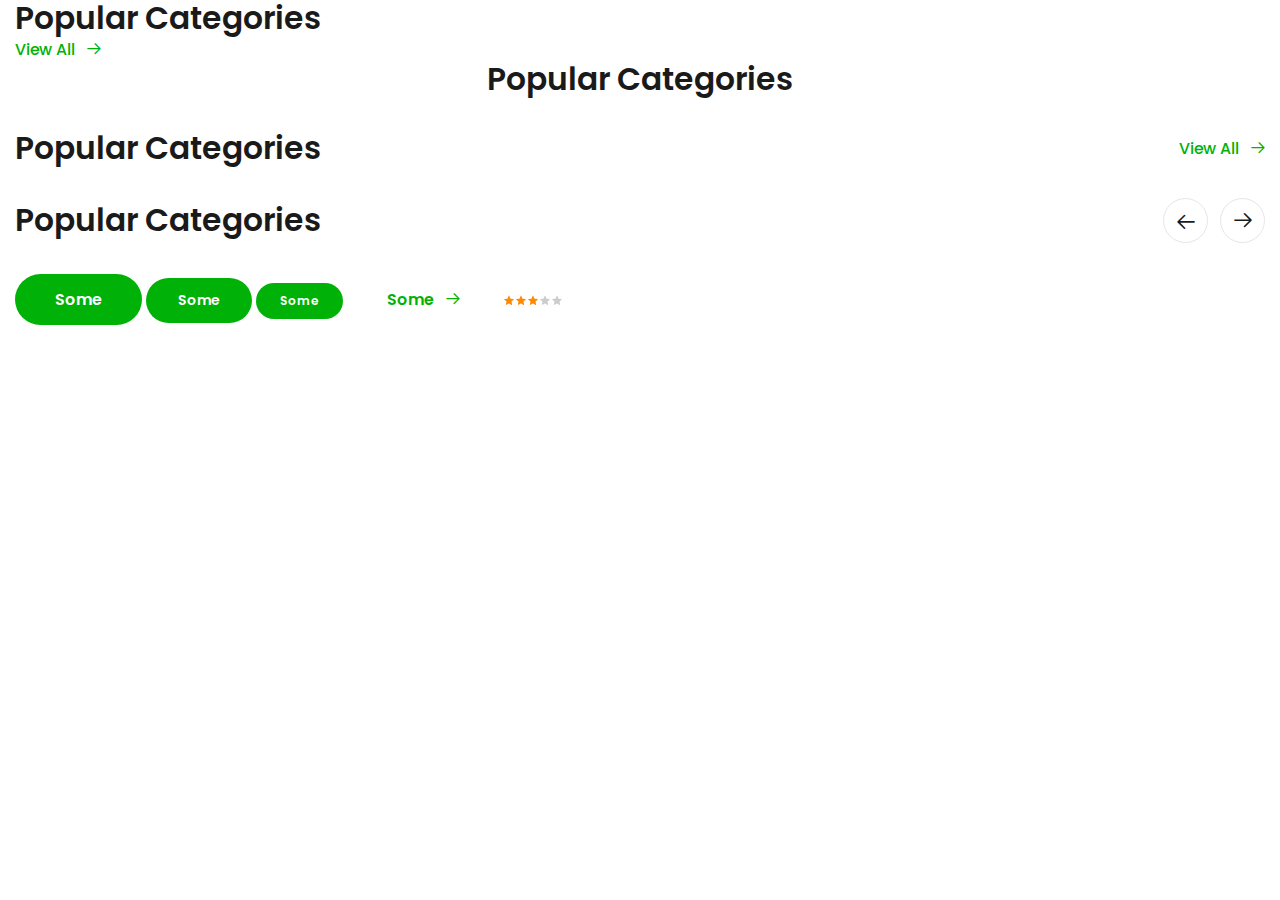
<file: _components.html>
<!DOCTYPE html>
<html lang="en">
	<head>
		<meta charset="UTF-8">
		<meta name="viewport" content="width=device-width, initial-scale=1.0">
		<link rel="preconnect" href="https://fonts.googleapis.com">
		<link rel="preconnect" href="https://fonts.gstatic.com" crossorigin>
		<link href="https://fonts.googleapis.com/css2?family=Poppins:wght@400;500;600&display=swap" rel="stylesheet">
		<link rel="stylesheet" href="css/style.css">
		<title>Компоненти</title>
	</head>
	<body>
		<div class="components">
			<div class="components__container">
				<h1 class="title">Popular Categories</h1>
				<a href="#" class="link-arrow link-arrow--icon-arrow">View All</a>

				<div class="block-header block-header--margin block-header--center">
					<h2 class="block-header__title title">Popular Categories</h2>
				</div>

				<div class="block-header block-header--margin">
					<h2 class="block-header__title title">Popular Categories</h2>
					<a href="#" class="block-header__link link-arrow">View All</a>
				</div>

				<div class="block-header block-header--margin">
					<h2 class="block-header__title title">Popular Categories</h2>
					<div class="block-header__slider-arrows">
						<button aria-label="Previous slide" class="block-header__slider-arrow block-header__slider-arrow--left block-header__slider-arrow--icon-arrow"></button>
						<button aria-label="Next slide" class="block-header__slider-arrow block-header__slider-arrow--right block-header__slider-arrow--icon-arrow"></button>
					</div>
				</div>

				<button class="button">Some</button>
				<button class="button button--middle">Some</button>
				<button class="button button--small">Some</button>
				<button class="button button--arrow button--white">Some</button>

				<form action="#" class="item-products__rating rating">
					<div class="rating__items">
						<input disabled type="radio" value="5" name="rating" class="rating__item">
						<input disabled type="radio" value="4" name="rating" class="rating__item">
						<input disabled checked type="radio" value="3" name="rating" class="rating__item">
						<input disabled type="radio" value="2" name="rating" class="rating__item">
						<input disabled type="radio" value="1" name="rating" class="rating__item">
					</div>
				</form>
			</div>
		</div>
	</body>
</html>
</file>
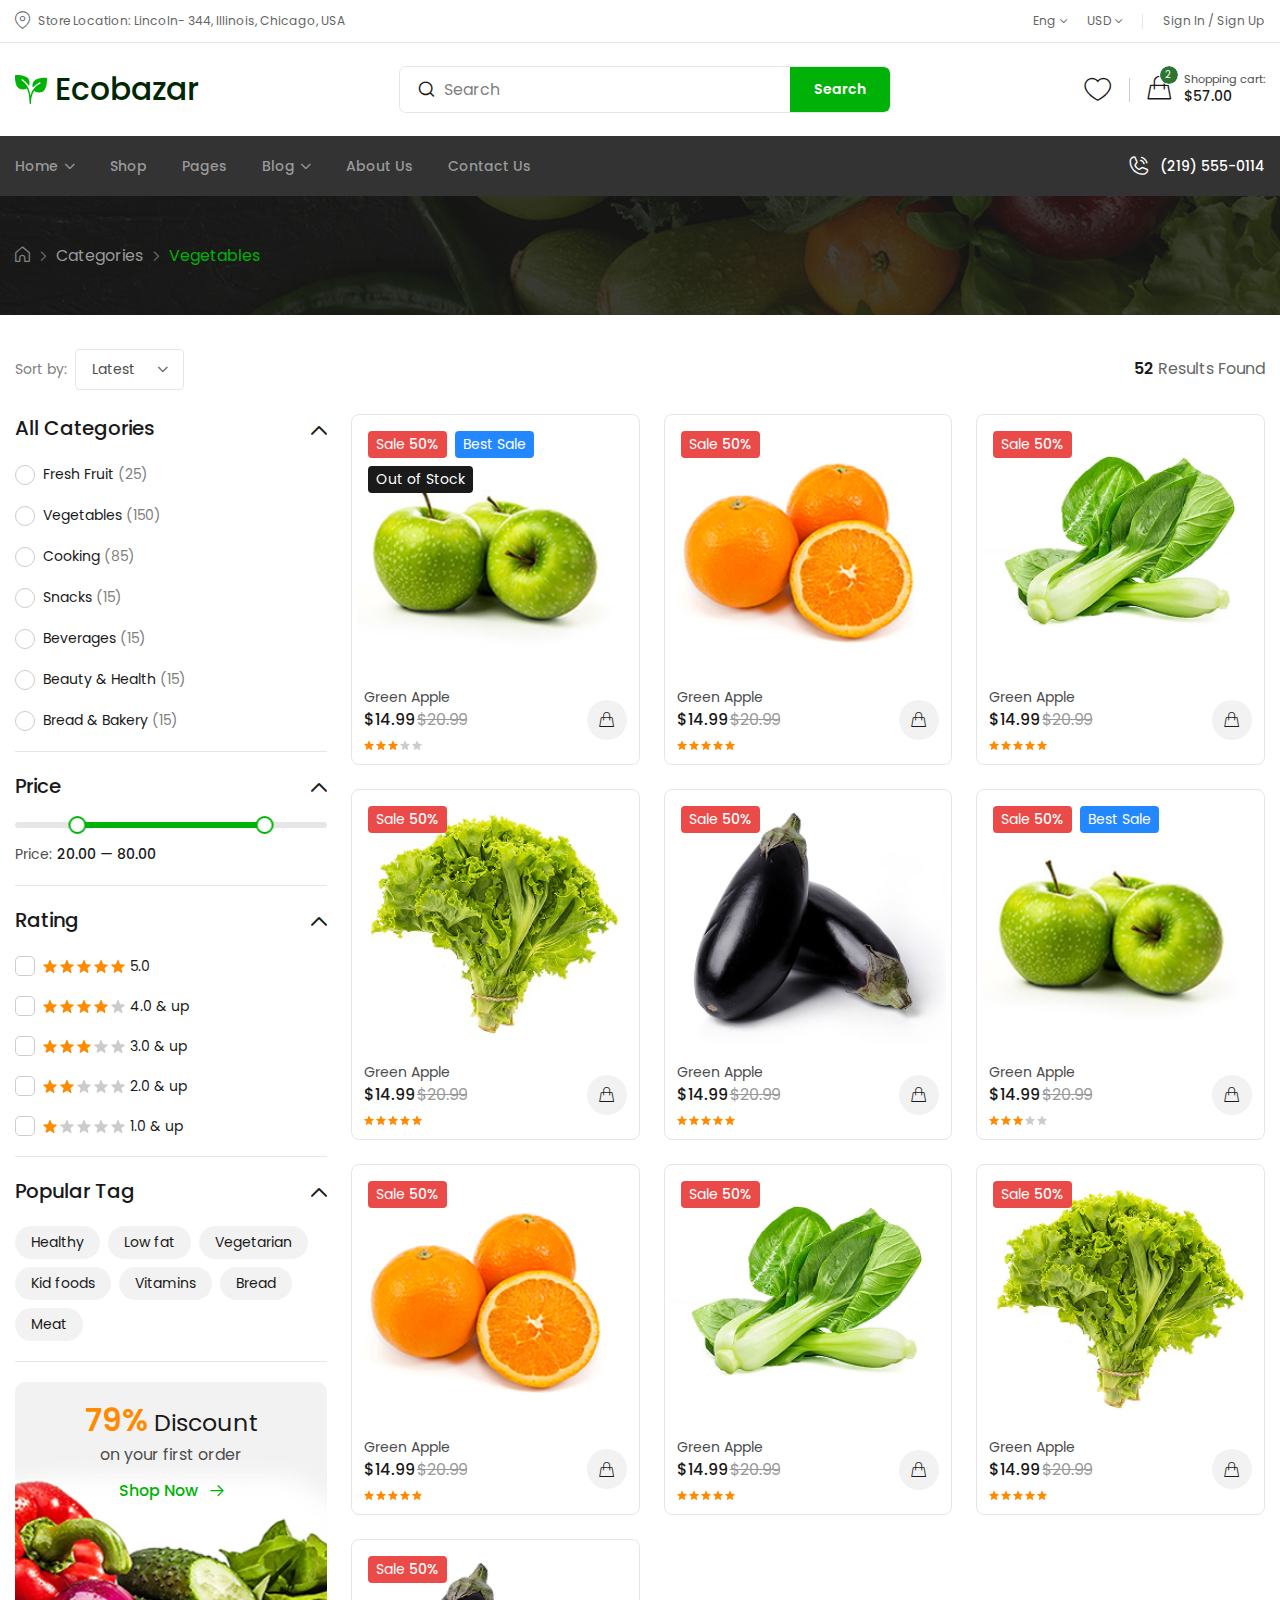
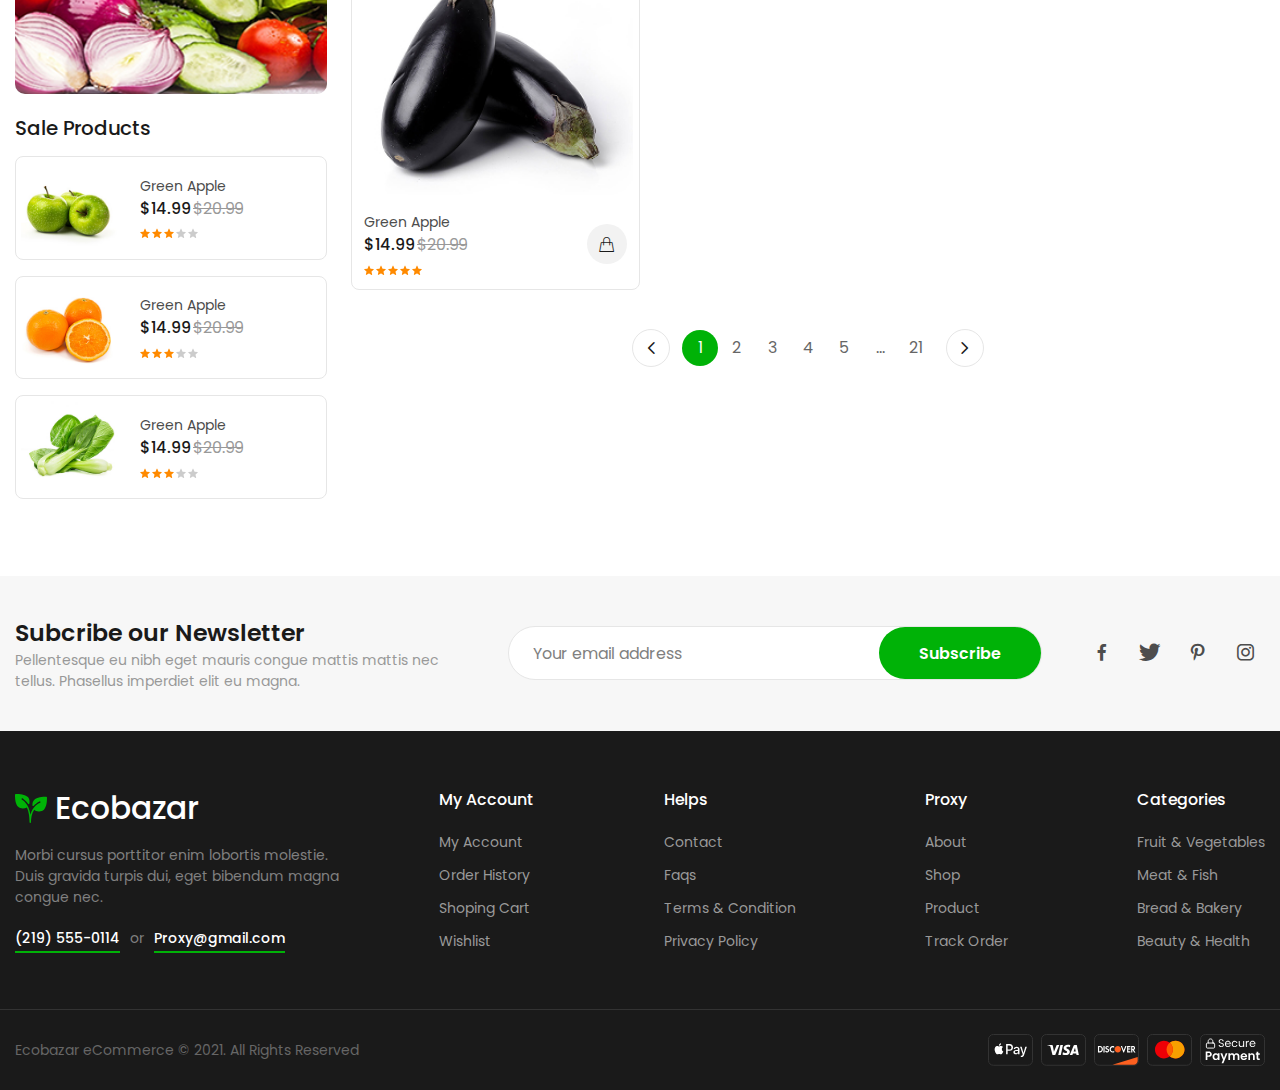
<file: catalog.html>
<!DOCTYPE html>
<html lang="en">
	<head>
		<meta charset="UTF-8">
		<meta name="viewport" content="width=device-width, initial-scale=1.0">
		<link rel="preconnect" href="https://fonts.googleapis.com">
		<link rel="preconnect" href="https://fonts.gstatic.com" crossorigin>
		<link href="https://fonts.googleapis.com/css2?family=Poppins:wght@400;500;600&display=swap" rel="stylesheet">
		<link rel="stylesheet" href="css/nouislider.css">
		<link rel="stylesheet" href="css/style.css">
		<title>Catalog - Ecobazar</title>
	</head>
	<body>
		<div class="wrapper">
			<header class="header">
				<div class="header__top top-header">
					<div class="top-header__container">
						<address class="top-header__location">
							<a href="#" class="top-header__link-location top-header__link-location--icon-location">Store Location: Lincoln- 344, Illinois, Chicago, USA</a>
						</address>
						<div class="top-header__actions actions-top-header">
							<div class="actions-top-header__lang-currency lang-currency">
								<label class="lang-currency__element lang-currency__element--icon-shevron">
									<select name="form[lang]" class="lang-currency__select">
										<option value="eng" class="lang-currency__item">Eng</option>
										<option value="ua" class="lang-currency__item">Ua</option>
										<option value="de" class="lang-currency__item">De</option>
									</select>
								</label>
								<label class="lang-currency__element lang-currency__element--icon-shevron">
									<select name="form[currency]" class="lang-currency__select">
										<option value="usd" class="lang-currency__item">USD</option>
										<option value="uah" class="lang-currency__item">UAH</option>
										<option value="eur" class="lang-currency__item">EUR</option>
									</select>
								</label>
							</div>
							<div class="actions-top-header__auth auth-top-header">
								<a target="_blank" href="#" class="auth-top-header__link">Sign In</a> / <a target="_blank" href="#" class="auth-top-header__link">Sign Up</a>
							</div>
						</div>
					</div>
				</div>
				<div class="header__body body-header">
					<div class="body-header__container">
						<a href="index.html" class="body-header__logo logo-header">
							<img src="img/logo.svg" alt="Logo" class="logo-header__icon">
							<span class="logo-header__text">Ecobazar</span>
						</a>
						<div class="body-header__place-search">
							<form action="#" class="body-header__search search-header search-header--icon-search">
								<input placeholder="Search" type="text" class="search-header__input">
								<button class="search-header__button button button--middle">Search</button>
							</form>
						</div>
						<div class="body-header__actions actions-header">
							<a href="#" class="actions-header__favorite actions-header__favorite--icon-favorite"></a>
							<a href="#" class="actions-header__cart cart-header">
								<div class="cart-header__icon cart-header__icon--icon-cart">
									<span>2</span>
								</div>
								<div class="cart-header__body">
									<div class="cart-header__label">Shopping cart:</div>
									<div class="cart-header__value">$57.00</div>
								</div>
							</a>
						</div>
						<button class="icon-menu" type="button"><span></span></button>
					</div>
				</div>
				<div class="header__bottom bottom-header">
					<div class="bottom-header__container">
						<div class="bottom-header__menu menu">
							<nav class="menu__body">
								<ul class="menu__list">
									<li class="menu__item">
										<a href="#" class="menu__link">Home</a>
										<button class="menu__button menu__button--icon-shevron"></button>
										<ul class="sub-menu">
											<li class="sub-menu__item">
												<a href="#" class="sub-menu__link">Some link</a>
											</li>
											<li class="sub-menu__item">
												<a href="#" class="sub-menu__link">Some link</a>
											</li>
											<li class="sub-menu__item">
												<a href="#" class="sub-menu__link">Some link</a>
											</li>
										</ul>
									</li>
									<li class="menu__item"><a href="#" class="menu__link">Shop</a></li>
									<li class="menu__item"><a href="#" class="menu__link">Pages</a></li>
									<li class="menu__item"><a href="#" class="menu__link">Blog</a>
										<button class="menu__button menu__button--icon-shevron"></button>
										<ul class="sub-menu">
											<li class="sub-menu__item">
												<a href="#" class="sub-menu__link">Some link</a>
											</li>
											<li class="sub-menu__item">
												<a href="#" class="sub-menu__link">Some link</a>
											</li>
											<li class="sub-menu__item">
												<a href="#" class="sub-menu__link">Some link</a>
											</li>
										</ul>
									</li>
									<li class="menu__item"><a href="#" class="menu__link">About Us</a></li>
									<li class="menu__item"><a href="#" class="menu__link">Contact Us</a></li>
								</ul>
							</nav>
						</div>
						<a href="tel:2195550114" class="bottom-header__phone bottom-header__phone--icon-phone"><span>(219) 555-0114</span></a>
					</div>
				</div>
			</header>
			<aside class="breadcrumbs breadcrumbs--margin">
				<div class="breadcrumbs__container">
					<ul class="breadcrumbs__list">
						<li class="breadcrumbs__item">
							<a href="#" class="breadcrumbs__link breadcrumbs__link--icon-home"></a>
						</li>
						<li class="breadcrumbs__item">
							<a href="#" class="breadcrumbs__link">Categories</a>
						</li>
						<li class="breadcrumbs__item">
							<span class="breadcrumbs__current">Vegetables</span>
						</li>
					</ul>
				</div>
				<img src="img/breadcrumbs/01.jpg" class="breadcrumbs__image" alt="Image">
			</aside>
			<main class="catalog">
				<div class="catalog__container">
					<form action="#" class="catalog__form">
						<div class="catalog__header header-catalog">
							<div class="header-catalog__filter">
								<button type="button" class="header-catalog__button button button--middle button--filter">Filter</button>
							</div>
							<div class="header-catalog__body">
								<div class="header-catalog__sort sort-catalog">
									<label class="sort-catalog__label">Sort by:</label>
									<div class="sort-catalog__body sort-catalog__body--icon-shevron">
										<select name="form[sort]" class="sort-catalog__select">
											<option class="sort-catalog__item">Latest</option>
											<option class="sort-catalog__item">Newest</option>
										</select>
									</div>
								</div>
								<div class="header-catalog__result"><span>52</span> Results Found</div>
							</div>
						</div>
						<div class="catalog__body">
							<aside class="catalog__filter filter">
								<div class="filter__body">
									<details open class="filter__item item-filter">
										<summary class="item-filter__header">All Categories</summary>
										<div class="item-filter__body">
											<div class="item-filter__categories categories-filter">
												<label class="categories-filter__item">
													<input class="categories-filter__input" type="radio" name="form[category]">
													<span class="categories-filter__text">Fresh Fruit <span>(25)</span></span>
												</label>
												<label class="categories-filter__item">
													<input class="categories-filter__input" type="radio" name="form[category]">
													<span class="categories-filter__text">Vegetables <span>(150)</span></span>
												</label>
												<label class="categories-filter__item">
													<input class="categories-filter__input" type="radio" name="form[category]">
													<span class="categories-filter__text">Cooking <span>(85)</span></span>
												</label>
												<label class="categories-filter__item">
													<input class="categories-filter__input" type="radio" name="form[category]">
													<span class="categories-filter__text">Snacks <span>(15)</span></span>
												</label>
												<label class="categories-filter__item">
													<input class="categories-filter__input" type="radio" name="form[category]">
													<span class="categories-filter__text">Beverages <span>(15)</span></span>
												</label>
												<label class="categories-filter__item">
													<input class="categories-filter__input" type="radio" name="form[category]">
													<span class="categories-filter__text">Beauty & Health <span>(15)</span></span>
												</label>
												<label class="categories-filter__item">
													<input class="categories-filter__input" type="radio" name="form[category]">
													<span class="categories-filter__text">Bread & Bakery <span>(15)</span></span>
												</label>
											</div>
										</div>
									</details>
									<details open class="filter__item item-filter">
										<summary class="item-filter__header">Price</summary>
										<div class="item-filter__body">
											<div class="item-filter__price price-filter">
												<div class="price-filter__slider"></div>
												<div class="price-filter__info">
													<div class="price-filter__label">Price:</div>
													<div class="price-filter__value"></div>
													<input type="hidden" name="form[price-from]" class="price-filter__from">
													<input type="hidden" name="form[price-to]" class="price-filter__to">
												</div>
											</div>
										</div>
									</details>
									<details open class="filter__item item-filter">
										<summary class="item-filter__header">Rating</summary>
										<div class="item-filter__body">
											<div class="item-filter__rating rating-filter">
												<label class="rating-filter__item">
													<input class="rating-filter__input" type="checkbox" name="form[rating-5]">
													<div class="rating-filter__label">
														<div class="rating-filter__body">
															<div class="rating-filter__items">
																<div class="rating-filter__star rating-filter__star--active"></div>
																<div class="rating-filter__star"></div>
																<div class="rating-filter__star"></div>
																<div class="rating-filter__star"></div>
																<div class="rating-filter__star"></div>
															</div>
															<div class="rating-filter__value">5.0</div>
														</div>
													</div>
												</label>
												<label class="rating-filter__item">
													<input class="rating-filter__input" type="checkbox" name="form[rating-5]">
													<div class="rating-filter__label">
														<div class="rating-filter__body">
															<div class="rating-filter__items">
																<div class="rating-filter__star"></div>
																<div class="rating-filter__star rating-filter__star--active"></div>
																<div class="rating-filter__star"></div>
																<div class="rating-filter__star"></div>
																<div class="rating-filter__star"></div>
															</div>
															<div class="rating-filter__value">4.0 & up</div>
														</div>
													</div>
												</label>
												<label class="rating-filter__item">
													<input class="rating-filter__input" type="checkbox" name="form[rating-5]">
													<div class="rating-filter__label">
														<div class="rating-filter__body">
															<div class="rating-filter__items">
																<div class="rating-filter__star"></div>
																<div class="rating-filter__star"></div>
																<div class="rating-filter__star rating-filter__star--active"></div>
																<div class="rating-filter__star"></div>
																<div class="rating-filter__star"></div>
															</div>
															<div class="rating-filter__value">3.0 & up</div>
														</div>
													</div>
												</label>
												<label class="rating-filter__item">
													<input class="rating-filter__input" type="checkbox" name="form[rating-5]">
													<div class="rating-filter__label">
														<div class="rating-filter__body">
															<div class="rating-filter__items">
																<div class="rating-filter__star"></div>
																<div class="rating-filter__star"></div>
																<div class="rating-filter__star"></div>
																<div class="rating-filter__star rating-filter__star--active"></div>
																<div class="rating-filter__star"></div>
															</div>
															<div class="rating-filter__value">2.0 & up</div>
														</div>
													</div>
												</label>
												<label class="rating-filter__item">
													<input class="rating-filter__input" type="checkbox" name="form[rating-5]">
													<div class="rating-filter__label">
														<div class="rating-filter__body">
															<div class="rating-filter__items">
																<div class="rating-filter__star"></div>
																<div class="rating-filter__star"></div>
																<div class="rating-filter__star"></div>
																<div class="rating-filter__star "></div>
																<div class="rating-filter__star rating-filter__star--active"></div>
															</div>
															<div class="rating-filter__value">1.0 & up</div>
														</div>
													</div>
												</label>
											</div>
										</div>
									</details>
									<details open class="filter__item item-filter">
										<summary class="item-filter__header">Popular Tag</summary>
										<div class="item-filter__body">
											<div class="item-filter__tags tags-filter">
												<label class="tags-filter__item">
													<input class="tags-filter__input" name="form[tags]" type="checkbox">
													<span class="tags-filter__text">Healthy</span>
												</label>
												<label class="tags-filter__item">
													<input class="tags-filter__input" name="form[tags]" type="checkbox">
													<span class="tags-filter__text">Low fat</span>
												</label>
												<label class="tags-filter__item">
													<input class="tags-filter__input" name="form[tags]" type="checkbox">
													<span class="tags-filter__text">Vegetarian</span>
												</label>
												<label class="tags-filter__item">
													<input class="tags-filter__input" name="form[tags]" type="checkbox">
													<span class="tags-filter__text">Kid foods</span>
												</label>
												<label class="tags-filter__item">
													<input class="tags-filter__input" name="form[tags]" type="checkbox">
													<span class="tags-filter__text">Vitamins</span>
												</label>
												<label class="tags-filter__item">
													<input class="tags-filter__input" name="form[tags]" type="checkbox">
													<span class="tags-filter__text">Bread</span>
												</label>
												<label class="tags-filter__item">
													<input class="tags-filter__input" name="form[tags]" type="checkbox">
													<span class="tags-filter__text">Meat</span>
												</label>
											</div>
										</div>
									</details>
								</div>
								<a href="#" class="filter__sale-banner sale-banner-filter">
									<div class="sale-banner-filter__body">
										<div class="sale-banner-filter__title">
											<span>79%</span> Discount
										</div>
										<div class="sale-banner-filter__text">
											<p>on your first order</p>
										</div>
										<div class="sale-banner-filter__link link-arrow link-arrow--icon-arrow">Shop Now</div>
									</div>
									<img src="img/banners/banner-02.jpg" class="sale-banner-filter__image" alt="Image">
								</a>
								<div class="filter__sale-products sale-products-filter">
									<h4 class="sale-products-filter__title">Sale Products</h4>
									<div class="sale-products-filter__items">
										<article class="sale-products-filter__item item-products item-products--mini">
											<a href="#" class="item-products__picture">
												<img src="img/products/01.jpg" class="item-products__image" alt="Image">
											</a>
											<div class="item-products__body">
												<div class="item-products__content">
													<h3 class="item-products__title">
														<a href="#" class="item-products__link-title">Green Apple</a>
													</h3>
													<div class="item-products__prices">
														<div class="item-products__current">$14.99</div>
														<div class="item-products__old">$20.99</div>
													</div>
													<form action="#" class="item-products__rating rating">
														<div class="rating__items">
															<input disabled type="radio" value="5" name="rating" class="rating__item">
															<input disabled type="radio" value="4" name="rating" class="rating__item">
															<input disabled checked type="radio" value="3" name="rating" class="rating__item">
															<input disabled type="radio" value="2" name="rating" class="rating__item">
															<input disabled type="radio" value="1" name="rating" class="rating__item">
														</div>
													</form>
												</div>
											</div>
										</article>
										<article class="sale-products-filter__item item-products item-products--mini">
											<a href="#" class="item-products__picture">
												<img src="img/products/02.jpg" class="item-products__image" alt="Image">
											</a>
											<div class="item-products__body">
												<div class="item-products__content">
													<h3 class="item-products__title">
														<a href="#" class="item-products__link-title">Green Apple</a>
													</h3>
													<div class="item-products__prices">
														<div class="item-products__current">$14.99</div>
														<div class="item-products__old">$20.99</div>
													</div>
													<form action="#" class="item-products__rating rating">
														<div class="rating__items">
															<input disabled type="radio" value="5" name="rating" class="rating__item">
															<input disabled type="radio" value="4" name="rating" class="rating__item">
															<input disabled checked type="radio" value="3" name="rating" class="rating__item">
															<input disabled type="radio" value="2" name="rating" class="rating__item">
															<input disabled type="radio" value="1" name="rating" class="rating__item">
														</div>
													</form>
												</div>
											</div>
										</article>
										<article class="sale-products-filter__item item-products item-products--mini">
											<a href="#" class="item-products__picture">
												<img src="img/products/03.jpg" class="item-products__image" alt="Image">
											</a>
											<div class="item-products__body">
												<div class="item-products__content">
													<h3 class="item-products__title">
														<a href="#" class="item-products__link-title">Green Apple</a>
													</h3>
													<div class="item-products__prices">
														<div class="item-products__current">$14.99</div>
														<div class="item-products__old">$20.99</div>
													</div>
													<form action="#" class="item-products__rating rating">
														<div class="rating__items">
															<input disabled type="radio" value="5" name="rating" class="rating__item">
															<input disabled type="radio" value="4" name="rating" class="rating__item">
															<input disabled checked type="radio" value="3" name="rating" class="rating__item">
															<input disabled type="radio" value="2" name="rating" class="rating__item">
															<input disabled type="radio" value="1" name="rating" class="rating__item">
														</div>
													</form>
												</div>
											</div>
										</article>
									</div>
								</div>
							</aside>
							<div class="catalog__content">
								<div class="catalog__items products">
									<article class="products__item item-products">
										<div class="item-products__labels">
											<a href="#" class="item-products__label item-products__label--sale">Sale <span>50%</span></a>
											<a href="#" class="item-products__label item-products__label--best">Best Sale</a>
											<span class="item-products__label item-products__label--out">Out of Stock</span>
										</div>
										<div class="item-products__actions">
											<a href="#" class="item-products__action item-products__action--icon-favorite"></a>
											<a href="#" class="item-products__action item-products__action--icon-eye"></a>
										</div>
										<a href="#" class="item-products__picture">
											<img src="img/products/01.jpg" class="item-products__image" alt="Image">
										</a>
										<div class="item-products__body">
											<div class="item-products__content">
												<h3 class="item-products__title">
													<a href="#" class="item-products__link-title">Green Apple</a>
												</h3>
												<div class="item-products__prices">
													<div class="item-products__current">$14.99</div>
													<div class="item-products__old">$20.99</div>
												</div>
												<form action="#" class="item-products__rating rating">
													<div class="rating__items">
														<input disabled type="radio" value="5" name="rating" class="rating__item">
														<input disabled type="radio" value="4" name="rating" class="rating__item">
														<input disabled checked type="radio" value="3" name="rating" class="rating__item">
														<input disabled type="radio" value="2" name="rating" class="rating__item">
														<input disabled type="radio" value="1" name="rating" class="rating__item">
													</div>
												</form>
											</div>
											<button class="item-products__add-to-cart add-to-cart"></button>
										</div>
									</article>
									<article class="products__item item-products">
										<div class="item-products__labels">
											<a href="#" class="item-products__label item-products__label--sale">Sale <span>50%</span></a>
										</div>
										<div class="item-products__actions">
											<a href="#" class="item-products__action item-products__action--icon-favorite"></a>
											<a href="#" class="item-products__action item-products__action--icon-eye"></a>
										</div>
										<a href="#" class="item-products__picture">
											<img src="img/products/02.jpg" class="item-products__image" alt="Image">
										</a>
										<div class="item-products__body">
											<div class="item-products__content">
												<h3 class="item-products__title">
													<a href="#" class="item-products__link-title">Green Apple</a>
												</h3>
												<div class="item-products__prices">
													<div class="item-products__current">$14.99</div>
													<div class="item-products__old">$20.99</div>
												</div>
												<form action="#" class="item-products__rating rating">
													<div class="rating__items">
														<input disabled checked type="radio" value="5" name="rating" class="rating__item">
														<input disabled type="radio" value="4" name="rating" class="rating__item">
														<input disabled type="radio" value="3" name="rating" class="rating__item">
														<input disabled type="radio" value="2" name="rating" class="rating__item">
														<input disabled type="radio" value="1" name="rating" class="rating__item">
													</div>
												</form>
											</div>
											<button class="item-products__add-to-cart add-to-cart"></button>
										</div>
									</article>
									<article class="products__item item-products">
										<div class="item-products__labels">
											<a href="#" class="item-products__label item-products__label--sale">Sale <span>50%</span></a>
										</div>
										<div class="item-products__actions">
											<a href="#" class="item-products__action item-products__action--icon-favorite"></a>
											<a href="#" class="item-products__action item-products__action--icon-eye"></a>
										</div>
										<a href="#" class="item-products__picture">
											<img src="img/products/03.jpg" class="item-products__image" alt="Image">
										</a>
										<div class="item-products__body">
											<div class="item-products__content">
												<h3 class="item-products__title">
													<a href="#" class="item-products__link-title">Green Apple</a>
												</h3>
												<div class="item-products__prices">
													<div class="item-products__current">$14.99</div>
													<div class="item-products__old">$20.99</div>
												</div>
												<form action="#" class="item-products__rating rating">
													<div class="rating__items">
														<input disabled checked type="radio" value="5" name="rating" class="rating__item">
														<input disabled type="radio" value="4" name="rating" class="rating__item">
														<input disabled type="radio" value="3" name="rating" class="rating__item">
														<input disabled type="radio" value="2" name="rating" class="rating__item">
														<input disabled type="radio" value="1" name="rating" class="rating__item">
													</div>
												</form>
											</div>
											<button class="item-products__add-to-cart add-to-cart"></button>
										</div>
									</article>
									<article class="products__item item-products">
										<div class="item-products__labels">
											<a href="#" class="item-products__label item-products__label--sale">Sale <span>50%</span></a>
										</div>
										<div class="item-products__actions">
											<a href="#" class="item-products__action item-products__action--icon-favorite"></a>
											<a href="#" class="item-products__action item-products__action--icon-eye"></a>
										</div>
										<a href="#" class="item-products__picture">
											<img src="img/products/04.jpg" class="item-products__image" alt="Image">
										</a>
										<div class="item-products__body">
											<div class="item-products__content">
												<h3 class="item-products__title">
													<a href="#" class="item-products__link-title">Green Apple</a>
												</h3>
												<div class="item-products__prices">
													<div class="item-products__current">$14.99</div>
													<div class="item-products__old">$20.99</div>
												</div>
												<form action="#" class="item-products__rating rating">
													<div class="rating__items">
														<input disabled checked type="radio" value="5" name="rating" class="rating__item">
														<input disabled type="radio" value="4" name="rating" class="rating__item">
														<input disabled type="radio" value="3" name="rating" class="rating__item">
														<input disabled type="radio" value="2" name="rating" class="rating__item">
														<input disabled type="radio" value="1" name="rating" class="rating__item">
													</div>
												</form>
											</div>
											<button class="item-products__add-to-cart add-to-cart"></button>
										</div>
									</article>
									<article class="products__item item-products">
										<div class="item-products__labels">
											<a href="#" class="item-products__label item-products__label--sale">Sale <span>50%</span></a>
										</div>
										<div class="item-products__actions">
											<a href="#" class="item-products__action item-products__action--icon-favorite"></a>
											<a href="#" class="item-products__action item-products__action--icon-eye"></a>
										</div>
										<a href="#" class="item-products__picture">
											<img src="img/products/05.jpg" class="item-products__image" alt="Image">
										</a>
										<div class="item-products__body">
											<div class="item-products__content">
												<h3 class="item-products__title">
													<a href="#" class="item-products__link-title">Green Apple</a>
												</h3>
												<div class="item-products__prices">
													<div class="item-products__current">$14.99</div>
													<div class="item-products__old">$20.99</div>
												</div>
												<form action="#" class="item-products__rating rating">
													<div class="rating__items">
														<input disabled checked type="radio" value="5" name="rating" class="rating__item">
														<input disabled type="radio" value="4" name="rating" class="rating__item">
														<input disabled type="radio" value="3" name="rating" class="rating__item">
														<input disabled type="radio" value="2" name="rating" class="rating__item">
														<input disabled type="radio" value="1" name="rating" class="rating__item">
													</div>
												</form>
											</div>
											<button class="item-products__add-to-cart add-to-cart"></button>
										</div>
									</article>
									<article class="products__item item-products">
										<div class="item-products__labels">
											<a href="#" class="item-products__label item-products__label--sale">Sale <span>50%</span></a>
											<a href="#" class="item-products__label item-products__label--best">Best Sale</a>
										</div>
										<div class="item-products__actions">
											<a href="#" class="item-products__action item-products__action--icon-favorite"></a>
											<a href="#" class="item-products__action item-products__action--icon-eye"></a>
										</div>
										<a href="#" class="item-products__picture">
											<img src="img/products/01.jpg" class="item-products__image" alt="Image">
										</a>
										<div class="item-products__body">
											<div class="item-products__content">
												<h3 class="item-products__title">
													<a href="#" class="item-products__link-title">Green Apple</a>
												</h3>
												<div class="item-products__prices">
													<div class="item-products__current">$14.99</div>
													<div class="item-products__old">$20.99</div>
												</div>
												<form action="#" class="item-products__rating rating">
													<div class="rating__items">
														<input disabled type="radio" value="5" name="rating" class="rating__item">
														<input disabled type="radio" value="4" name="rating" class="rating__item">
														<input disabled checked type="radio" value="3" name="rating" class="rating__item">
														<input disabled type="radio" value="2" name="rating" class="rating__item">
														<input disabled type="radio" value="1" name="rating" class="rating__item">
													</div>
												</form>
											</div>
											<button class="item-products__add-to-cart add-to-cart"></button>
										</div>
									</article>
									<article class="products__item item-products">
										<div class="item-products__labels">
											<a href="#" class="item-products__label item-products__label--sale">Sale <span>50%</span></a>
										</div>
										<div class="item-products__actions">
											<a href="#" class="item-products__action item-products__action--icon-favorite"></a>
											<a href="#" class="item-products__action item-products__action--icon-eye"></a>
										</div>
										<a href="#" class="item-products__picture">
											<img src="img/products/02.jpg" class="item-products__image" alt="Image">
										</a>
										<div class="item-products__body">
											<div class="item-products__content">
												<h3 class="item-products__title">
													<a href="#" class="item-products__link-title">Green Apple</a>
												</h3>
												<div class="item-products__prices">
													<div class="item-products__current">$14.99</div>
													<div class="item-products__old">$20.99</div>
												</div>
												<form action="#" class="item-products__rating rating">
													<div class="rating__items">
														<input disabled checked type="radio" value="5" name="rating" class="rating__item">
														<input disabled type="radio" value="4" name="rating" class="rating__item">
														<input disabled type="radio" value="3" name="rating" class="rating__item">
														<input disabled type="radio" value="2" name="rating" class="rating__item">
														<input disabled type="radio" value="1" name="rating" class="rating__item">
													</div>
												</form>
											</div>
											<button class="item-products__add-to-cart add-to-cart"></button>
										</div>
									</article>
									<article class="products__item item-products">
										<div class="item-products__labels">
											<a href="#" class="item-products__label item-products__label--sale">Sale <span>50%</span></a>
										</div>
										<div class="item-products__actions">
											<a href="#" class="item-products__action item-products__action--icon-favorite"></a>
											<a href="#" class="item-products__action item-products__action--icon-eye"></a>
										</div>
										<a href="#" class="item-products__picture">
											<img src="img/products/03.jpg" class="item-products__image" alt="Image">
										</a>
										<div class="item-products__body">
											<div class="item-products__content">
												<h3 class="item-products__title">
													<a href="#" class="item-products__link-title">Green Apple</a>
												</h3>
												<div class="item-products__prices">
													<div class="item-products__current">$14.99</div>
													<div class="item-products__old">$20.99</div>
												</div>
												<form action="#" class="item-products__rating rating">
													<div class="rating__items">
														<input disabled checked type="radio" value="5" name="rating" class="rating__item">
														<input disabled type="radio" value="4" name="rating" class="rating__item">
														<input disabled type="radio" value="3" name="rating" class="rating__item">
														<input disabled type="radio" value="2" name="rating" class="rating__item">
														<input disabled type="radio" value="1" name="rating" class="rating__item">
													</div>
												</form>
											</div>
											<button class="item-products__add-to-cart add-to-cart"></button>
										</div>
									</article>
									<article class="products__item item-products">
										<div class="item-products__labels">
											<a href="#" class="item-products__label item-products__label--sale">Sale <span>50%</span></a>
										</div>
										<div class="item-products__actions">
											<a href="#" class="item-products__action item-products__action--icon-favorite"></a>
											<a href="#" class="item-products__action item-products__action--icon-eye"></a>
										</div>
										<a href="#" class="item-products__picture">
											<img src="img/products/04.jpg" class="item-products__image" alt="Image">
										</a>
										<div class="item-products__body">
											<div class="item-products__content">
												<h3 class="item-products__title">
													<a href="#" class="item-products__link-title">Green Apple</a>
												</h3>
												<div class="item-products__prices">
													<div class="item-products__current">$14.99</div>
													<div class="item-products__old">$20.99</div>
												</div>
												<form action="#" class="item-products__rating rating">
													<div class="rating__items">
														<input disabled checked type="radio" value="5" name="rating" class="rating__item">
														<input disabled type="radio" value="4" name="rating" class="rating__item">
														<input disabled type="radio" value="3" name="rating" class="rating__item">
														<input disabled type="radio" value="2" name="rating" class="rating__item">
														<input disabled type="radio" value="1" name="rating" class="rating__item">
													</div>
												</form>
											</div>
											<button class="item-products__add-to-cart add-to-cart"></button>
										</div>
									</article>
									<article class="products__item item-products">
										<div class="item-products__labels">
											<a href="#" class="item-products__label item-products__label--sale">Sale <span>50%</span></a>
										</div>
										<div class="item-products__actions">
											<a href="#" class="item-products__action item-products__action--icon-favorite"></a>
											<a href="#" class="item-products__action item-products__action--icon-eye"></a>
										</div>
										<a href="#" class="item-products__picture">
											<img src="img/products/05.jpg" class="item-products__image" alt="Image">
										</a>
										<div class="item-products__body">
											<div class="item-products__content">
												<h3 class="item-products__title">
													<a href="#" class="item-products__link-title">Green Apple</a>
												</h3>
												<div class="item-products__prices">
													<div class="item-products__current">$14.99</div>
													<div class="item-products__old">$20.99</div>
												</div>
												<form action="#" class="item-products__rating rating">
													<div class="rating__items">
														<input disabled checked type="radio" value="5" name="rating" class="rating__item">
														<input disabled type="radio" value="4" name="rating" class="rating__item">
														<input disabled type="radio" value="3" name="rating" class="rating__item">
														<input disabled type="radio" value="2" name="rating" class="rating__item">
														<input disabled type="radio" value="1" name="rating" class="rating__item">
													</div>
												</form>
											</div>
											<button class="item-products__add-to-cart add-to-cart"></button>
										</div>
									</article>
								</div>
								<ul class="catalog__pages pages">
									<li class="pages__item">
										<a href="#" class="pages__link pages__link--icon-shevron"></a>
									</li>
									<li class="pages__item">
										<a href="#" class="pages__link pages__link--current">1</a>
									</li>
									<li class="pages__item">
										<a href="#" class="pages__link">2</a>
									</li>
									<li class="pages__item">
										<a href="#" class="pages__link">3</a>
									</li>
									<li class="pages__item">
										<a href="#" class="pages__link">4</a>
									</li>
									<li class="pages__item">
										<a href="#" class="pages__link">5</a>
									</li>
									<li class="pages__item">
										<a href="#" class="pages__link">...</a>
									</li>
									<li class="pages__item">
										<a href="#" class="pages__link">21</a>
									</li>
									<li class="pages__item">
										<a href="#" class="pages__link pages__link--icon-shevron"></a>
									</li>
								</ul>
							</div>
						</div>
					</form>
				</div>
			</main>
			<aside class="subscribe">
				<div class="subscribe__container">
					<div class="subscribe__content">
						<h4 class="subscribe__title">Subcribe our Newsletter</h4>
						<div class="subscribe__text">
							<p>Pellentesque eu nibh eget mauris congue mattis mattis nec tellus. Phasellus imperdiet elit eu magna.</p>
						</div>
					</div>
					<form action="#" class="subscribe__form">
						<input autocomplete="off" type="email" required name="form[]" placeholder="Your email address" class="subscribe__input">
						<button type="submit" class="subscribe__button button">Subscribe</button>
					</form>
					<ul class="subscribe__social social">
						<li class="social__item">
							<a href="#" class="social__link social__link--icon-s-facebook"></a>
						</li>
						<li class="social__item">
							<a href="#" class="social__link social__link--icon-s-twitter"></a>
						</li>
						<li class="social__item">
							<a href="#" class="social__link social__link--icon-s-pinterest"></a>
						</li>
						<li class="social__item">
							<a href="#" class="social__link social__link--icon-s-instagram"></a>
						</li>
					</ul>
				</div>

			</aside>
			<footer class="footer">
				<div class="footer__body body-footer">
					<div class="body-footer__container">
						<div class="body-footer__content">
							<div class="body-footer__logo logo-footer">
								<img src="img/logo.svg" alt="Logo" class="logo-footer__icon">
								<div class="logo-footer__text">Ecobazar</div>
							</div>
							<div class="body-footer__text">
								<p>Morbi cursus porttitor enim lobortis molestie. Duis gravida turpis dui, eget bibendum magna congue nec.</p>
							</div>
							<div class="body-footer__links">
								<a href="tel:2195550114" class="body-footer___link">(219) 555-0114</a> or <a href="mailto:proxy@gmail.com" class="body-footer___link">Proxy@gmail.com</a>
							</div>
						</div>
						<div class="body-footer__menus menus-footer">
							<div class="menus-footer__column">
								<h5 class="menus-footer__title">My Account</h5>
								<ul class="menus-footer__list">
									<li class="menus-footer__item"><a href="#" class="menus-footer__link">My Account</a></li>
									<li class="menus-footer__item"><a href="#" class="menus-footer__link">Order History</a></li>
									<li class="menus-footer__item"><a href="#" class="menus-footer__link">Shoping Cart</a></li>
									<li class="menus-footer__item"><a href="#" class="menus-footer__link">Wishlist</a></li>
								</ul>
							</div>
							<div class="menus-footer__column">
								<h5 class="menus-footer__title">Helps</h5>
								<ul class="menus-footer__list">
									<li class="menus-footer__item"><a href="#" class="menus-footer__link">Contact</a></li>
									<li class="menus-footer__item"><a href="#" class="menus-footer__link">Faqs</a></li>
									<li class="menus-footer__item"><a href="#" class="menus-footer__link">Terms & Condition</a></li>
									<li class="menus-footer__item"><a href="#" class="menus-footer__link">Privacy Policy</a></li>
								</ul>
							</div>
							<div class="menus-footer__column">
								<h5 class="menus-footer__title">Proxy</h5>
								<ul class="menus-footer__list">
									<li class="menus-footer__item"><a href="#" class="menus-footer__link">About</a></li>
									<li class="menus-footer__item"><a href="#" class="menus-footer__link">Shop</a></li>
									<li class="menus-footer__item"><a href="#" class="menus-footer__link">Product</a></li>
									<li class="menus-footer__item"><a href="#" class="menus-footer__link">Track Order</a></li>
								</ul>
							</div>
							<div class="menus-footer__column">
								<h5 class="menus-footer__title">Categories</h5>
								<ul class="menus-footer__list">
									<li class="menus-footer__item"><a href="#" class="menus-footer__link">Fruit & Vegetables</a></li>
									<li class="menus-footer__item"><a href="#" class="menus-footer__link">Meat & Fish</a></li>
									<li class="menus-footer__item"><a href="#" class="menus-footer__link">Bread & Bakery</a></li>
									<li class="menus-footer__item"><a href="#" class="menus-footer__link">Beauty & Health</a></li>
								</ul>
							</div>
						</div>
					</div>
				</div>
				<div class="footer__bootom bootom-footer">
					<div class="bootom-footer__container">
						<div class="bootom-footer__copy">Ecobazar eCommerce © 2021. All Rights Reserved</div>
						<ul class="bootom-footer__payments payments">
							<li class="payments__item">
								<img src="img/payments/01.svg" alt="Image">
							</li>
							<li class="payments__item">
								<img src="img/payments/02.svg" alt="Image">
							</li>
							<li class="payments__item">
								<img src="img/payments/03.svg" alt="Image">
							</li>
							<li class="payments__item">
								<img src="img/payments/04.svg" alt="Image">
							</li>
							<li class="payments__item">
								<img src="img/payments/05.svg" alt="Image">
							</li>
						</ul>
					</div>
				</div>
			</footer>
		</div>
		<script src="js/nouislider.min.js"></script>
		<script src="js/script.js"></script>
	</body>
</html>
</file>
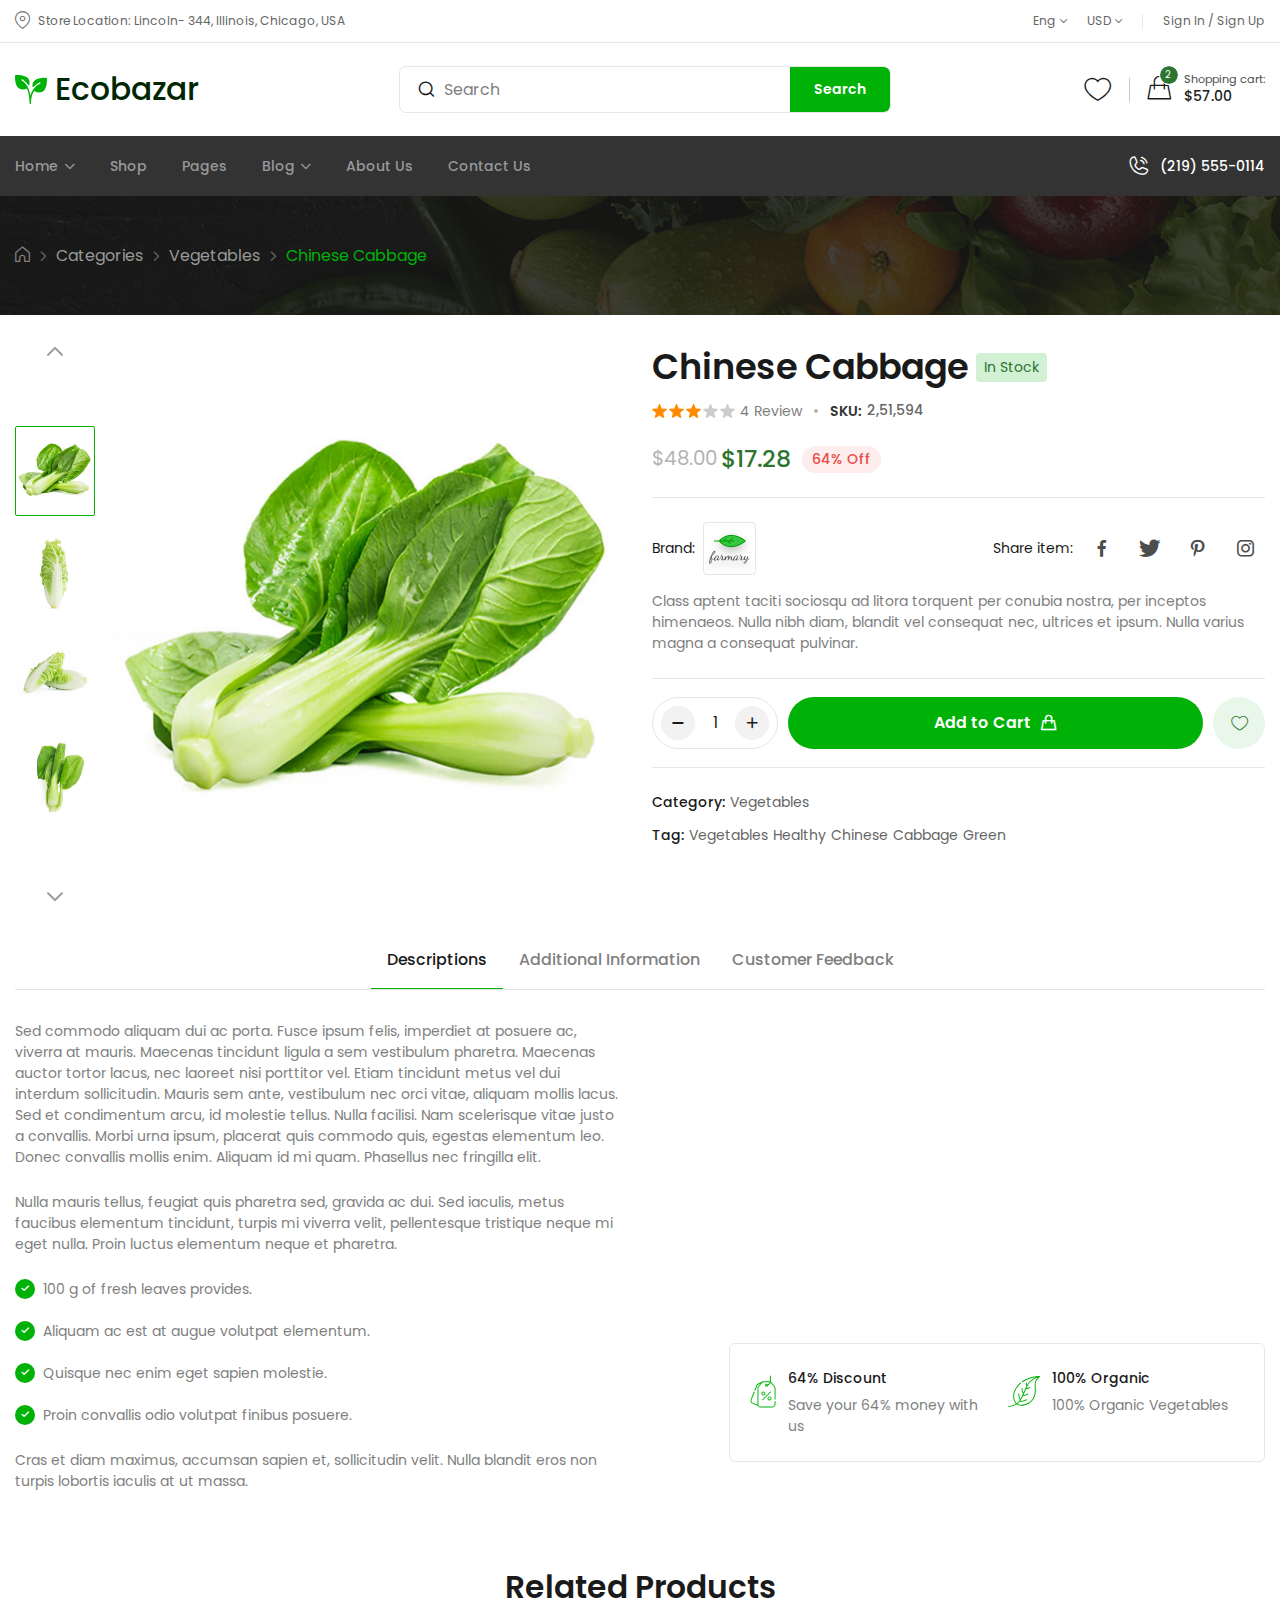
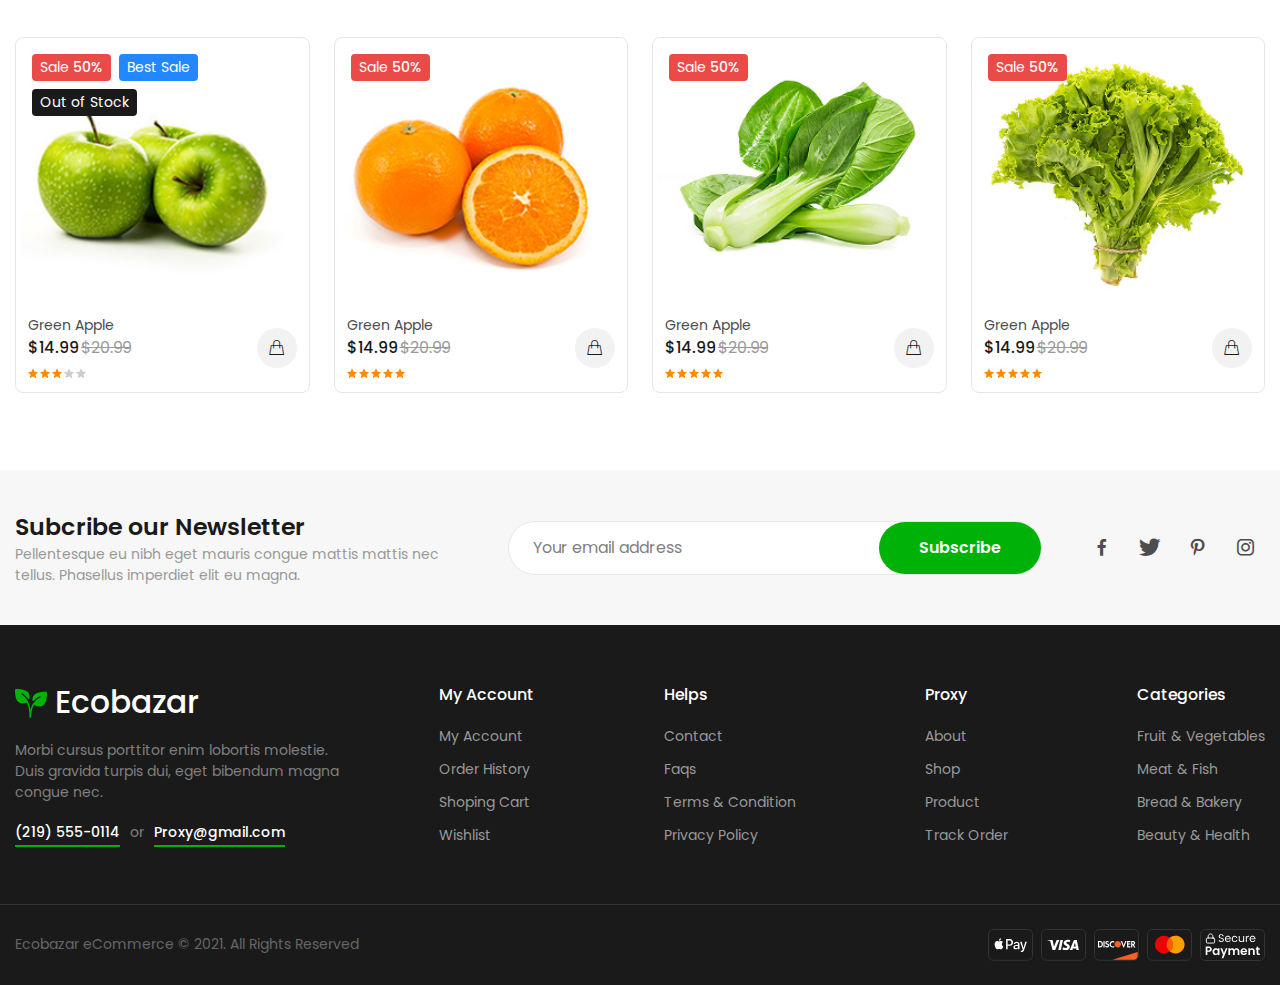
<file: product.html>
<!DOCTYPE html>
<html lang="en">

<head>
	<meta charset="UTF-8">
	<meta name="viewport" content="width=device-width, initial-scale=1.0">
	<link rel="stylesheet" href="https://cdn.jsdelivr.net/npm/swiper@11/swiper-bundle.min.css">
	<link rel="preconnect" href="https://fonts.googleapis.com">
	<link rel="preconnect" href="https://fonts.gstatic.com" crossorigin>
	<link href="https://fonts.googleapis.com/css2?family=Poppins:wght@400;500;600&display=swap" rel="stylesheet">
	<link rel="stylesheet" href="css/style.css">
	<title>Product - Ecobazar</title>
</head>

<body>
	<div class="wrapper">
		<header class="header">
			<div class="header__top top-header">
				<div class="top-header__container">
					<address class="top-header__location">
						<a href="#" class="top-header__link-location top-header__link-location--icon-location">Store Location:
							Lincoln- 344, Illinois, Chicago, USA</a>
					</address>
					<div class="top-header__actions actions-top-header">
						<div class="actions-top-header__lang-currency lang-currency">
							<label class="lang-currency__element lang-currency__element--icon-shevron">
								<select name="form[lang]" class="lang-currency__select">
									<option value="eng" class="lang-currency__item">Eng</option>
									<option value="ua" class="lang-currency__item">Ua</option>
									<option value="de" class="lang-currency__item">De</option>
								</select>
							</label>
							<label class="lang-currency__element lang-currency__element--icon-shevron">
								<select name="form[currency]" class="lang-currency__select">
									<option value="usd" class="lang-currency__item">USD</option>
									<option value="uah" class="lang-currency__item">UAH</option>
									<option value="eur" class="lang-currency__item">EUR</option>
								</select>
							</label>
						</div>
						<div class="actions-top-header__auth auth-top-header">
							<a target="_blank" href="#" class="auth-top-header__link">Sign In</a> / <a target="_blank" href="#"
								class="auth-top-header__link">Sign Up</a>
						</div>
					</div>
				</div>
			</div>
			<div class="header__body body-header">
				<div class="body-header__container">
					<a href="index.html" class="body-header__logo logo-header">
						<img src="img/logo.svg" alt="Logo" class="logo-header__icon">
						<span class="logo-header__text">Ecobazar</span>
					</a>
					<div class="body-header__place-search">
						<form action="#" class="body-header__search search-header search-header--icon-search">
							<input placeholder="Search" type="text" class="search-header__input">
							<button class="search-header__button button button--middle">Search</button>
						</form>
					</div>
					<div class="body-header__actions actions-header">
						<a href="#" class="actions-header__favorite actions-header__favorite--icon-favorite"></a>
						<a href="#" class="actions-header__cart cart-header">
							<div class="cart-header__icon cart-header__icon--icon-cart">
								<span>2</span>
							</div>
							<div class="cart-header__body">
								<div class="cart-header__label">Shopping cart:</div>
								<div class="cart-header__value">$57.00</div>
							</div>
						</a>
					</div>
					<button class="icon-menu" type="button"><span></span></button>
				</div>
			</div>
			<div class="header__bottom bottom-header">
				<div class="bottom-header__container">
					<div class="bottom-header__menu menu">
						<nav class="menu__body">
							<ul class="menu__list">
								<li class="menu__item">
									<a href="#" class="menu__link">Home</a>
									<button class="menu__button menu__button--icon-shevron"></button>
									<ul class="sub-menu">
										<li class="sub-menu__item">
											<a href="#" class="sub-menu__link">Some link</a>
										</li>
										<li class="sub-menu__item">
											<a href="#" class="sub-menu__link">Some link</a>
										</li>
										<li class="sub-menu__item">
											<a href="#" class="sub-menu__link">Some link</a>
										</li>
									</ul>
								</li>
								<li class="menu__item"><a href="#" class="menu__link">Shop</a></li>
								<li class="menu__item"><a href="#" class="menu__link">Pages</a></li>
								<li class="menu__item"><a href="#" class="menu__link">Blog</a>
									<button class="menu__button menu__button--icon-shevron"></button>
									<ul class="sub-menu">
										<li class="sub-menu__item">
											<a href="#" class="sub-menu__link">Some link</a>
										</li>
										<li class="sub-menu__item">
											<a href="#" class="sub-menu__link">Some link</a>
										</li>
										<li class="sub-menu__item">
											<a href="#" class="sub-menu__link">Some link</a>
										</li>
									</ul>
								</li>
								<li class="menu__item"><a href="#" class="menu__link">About Us</a></li>
								<li class="menu__item"><a href="#" class="menu__link">Contact Us</a></li>
							</ul>
						</nav>
					</div>
					<a href="tel:2195550114" class="bottom-header__phone bottom-header__phone--icon-phone"><span>(219)
							555-0114</span></a>
				</div>
			</div>
		</header>
		<aside class="breadcrumbs breadcrumbs--margin">
			<div class="breadcrumbs__container">
				<ul class="breadcrumbs__list">
					<li class="breadcrumbs__item">
						<a href="#" class="breadcrumbs__link breadcrumbs__link--icon-home"></a>
					</li>
					<li class="breadcrumbs__item">
						<a href="#" class="breadcrumbs__link">Categories</a>
					</li>
					<li class="breadcrumbs__item">
						<a href="#" class="breadcrumbs__link">Vegetables</a>
					</li>
					<li class="breadcrumbs__item">
						<span class="breadcrumbs__current">Chinese Cabbage</span>
					</li>
				</ul>
			</div>
			<img src="img/breadcrumbs/01.jpg" class="breadcrumbs__image" alt="Image">
		</aside>
		<main class="product">
			<section class="product__body body-product">
				<div class="body-product__container">
					<div class="body-product__gallery gallery-product">
						<div class="gallery-product__main main-gallery-product swiper">
							<div class="main-gallery-product__wrapper swiper-wrapper">
								<div class="main-gallery-product__slide swiper-slide">
									<div class="swiper-zoom-container">
										<img class="main-gallery-product__image" src="img/product/gallery/01.jpg" alt="Image">
									</div>
								</div>
								<div class="main-gallery-product__slide swiper-slide">
									<div class="swiper-zoom-container">
										<img class="main-gallery-product__image" src="img/product/gallery/02.jpg" alt="Image">
									</div>
								</div>
								<div class="main-gallery-product__slide swiper-slide">
									<div class="swiper-zoom-container">
										<img class="main-gallery-product__image" src="img/product/gallery/03.jpg" alt="Image">
									</div>
								</div>
								<div class="main-gallery-product__slide swiper-slide">
									<div class="swiper-zoom-container">
										<img class="main-gallery-product__image" src="img/product/gallery/04.jpg" alt="Image">
									</div>
								</div>
								<div class="main-gallery-product__slide swiper-slide">
									<div class="swiper-zoom-container">
										<img class="main-gallery-product__image" src="img/product/gallery/01.jpg" alt="Image">
									</div>
								</div>
							</div>
						</div>
						<div class="gallery-product__thumbs thumbs-gallery-product">
							<div class="thumbs-gallery-product__slider swiper">
								<div class="thumbs-gallery-product__wrapper swiper-wrapper">
									<div class="thumbs-gallery-product__slide swiper-slide">
										<img class="thumbs-gallery-product__image" src="img/product/gallery/01.jpg" alt="Image">
									</div>
									<div class="thumbs-gallery-product__slide swiper-slide">
										<img class="thumbs-gallery-product__image" src="img/product/gallery/02.jpg" alt="Image">
									</div>
									<div class="thumbs-gallery-product__slide swiper-slide">
										<img class="thumbs-gallery-product__image" src="img/product/gallery/03.jpg" alt="Image">
									</div>
									<div class="thumbs-gallery-product__slide swiper-slide">
										<img class="thumbs-gallery-product__image" src="img/product/gallery/04.jpg" alt="Image">
									</div>
									<div class="thumbs-gallery-product__slide swiper-slide">
										<img class="thumbs-gallery-product__image" src="img/product/gallery/01.jpg" alt="Image">
									</div>
								</div>
							</div>
							<div class="thumbs-gallery-product__arrows">
								<button class="thumbs-gallery-product__arrow thumbs-gallery-product__arrow--up"></button>
								<button class="thumbs-gallery-product__arrow thumbs-gallery-product__arrow--down"></button>
							</div>
						</div>
					</div>
					<div class="body-product__content content-product">
						<div class="content-product__header">
							<h1 class="content-product__title">Chinese Cabbage</h1>
							<div class="content-product__label content-product__label--in-stock">In Stock</div>
						</div>
						<div class="content-product__info info-product">
							<form action="#" class="info-product__rating rating rating--big">
								<div class="rating__items">
									<input disabled type="radio" value="5" name="rating" class="rating__item">
									<input disabled type="radio" value="4" name="rating" class="rating__item">
									<input disabled checked type="radio" value="3" name="rating" class="rating__item">
									<input disabled type="radio" value="2" name="rating" class="rating__item">
									<input disabled type="radio" value="1" name="rating" class="rating__item">
								</div>
								<a href="#" class="rating__quantity">4 Review</a>
							</form>
							<div class="info-product__sku"><span>SKU:</span> 2,51,594</div>
						</div>
						<div class="content-product__prices prices-product">
							<div class="prices-product__old">$48.00</div>
							<div class="prices-product__current">$17.28</div>
							<div class="prices-product__sale">64% Off</div>
						</div>
						<div class="content-product__decripton description-product">
							<div class="description-product__header">
								<div class="description-product__brand brand-product">
									<div class="brand-product__label">Brand:</div>
									<a href="#" class="brand-product__logo">
										<img class="brand-product__image" src="img/brands/01.png" alt="Image">
									</a>
								</div>
								<div class="description-product__social social-product">
									<div class="social-product__label">Share item:</div>
									<ul class="social-product__items social">
										<li class="social__item">
											<a href="#" class="social__link social__link--icon-s-facebook"></a>
										</li>
										<li class="social__item">
											<a href="#" class="social__link social__link--icon-s-twitter"></a>
										</li>
										<li class="social__item">
											<a href="#" class="social__link social__link--icon-s-pinterest"></a>
										</li>
										<li class="social__item">
											<a href="#" class="social__link social__link--icon-s-instagram"></a>
										</li>
									</ul>
								</div>
							</div>
							<div class="description-product__text">
								<p>Class aptent taciti sociosqu ad litora torquent per conubia nostra, per inceptos himenaeos.
									Nulla nibh diam, blandit vel consequat nec, ultrices et ipsum. Nulla varius magna a consequat
									pulvinar. </p>
							</div>
						</div>
						<form action="#" class="content-product__actions actions-product">
							<div class="actions-product__quantity quantity">
								<button type="button" class="quantity__button quantity__button--icon-minus"></button>
								<input value="1" type="number" class="quantity__input">
								<button type="button" class="quantity__button  quantity__button--icon-plus"></button>
							</div>
							<button type="submit" class="actions-product__button button">Add to Cart</button>
							<a href="#" class="actions-product__favorite actions-product__favorite--icon-favorite"></a>
						</form>
						<div class="content-product__navigation navigation-product">
							<div class="navigation-product__item">
								<div class="navigation-product__label">Category:</div>
								<a href="#" class="navigation-product__link">Vegetables</a>
							</div>
							<div class="navigation-product__item">
								<div class="navigation-product__label">Tag:</div>
								<ul class="navigation-product__tags">
									<li class="navigation-product__tag"><a href="#"
											class="navigation-product__link">Vegetables</a></li>
									<li class="navigation-product__tag"><a href="#" class="navigation-product__link">Healthy</a>
									</li>
									<li class="navigation-product__tag"><a href="#" class="navigation-product__link">Chinese</a>
									</li>
									<li class="navigation-product__tag"><a href="#" class="navigation-product__link">Cabbage</a>
									</li>
									<li class="navigation-product__tag"><a href="#" class="navigation-product__link">Green</a>
									</li>
								</ul>
							</div>
						</div>
					</div>
				</div>
			</section>
			<div class="product__tabs tabs-product">
				<div class="tabs-product__container">
					<ul class="tabs-product__nav-items">
						<li class="tabs-product__nav-item">
							<button type="button"
								class="tabs-product__button tabs-product__button--active">Descriptions</button>
						</li>
						<li class="tabs-product__nav-item">
							<button type="button" class="tabs-product__button">Additional Information</button>
						</li>
						<li class="tabs-product__nav-item">
							<button type="button" class="tabs-product__button">Customer Feedback</button>
						</li>
					</ul>
					<div class="tabs-product__body body-tabs-product">
						<div class="body-tabs-product__item body-tabs-product__item--active">
							<div class="body-tabs-product__description description-tab">
								<div class="description-tab__content">
									<p>
										Sed commodo aliquam dui ac porta. Fusce ipsum felis, imperdiet at posuere ac, viverra at
										mauris. Maecenas tincidunt ligula a sem vestibulum pharetra. Maecenas auctor tortor lacus,
										nec laoreet nisi porttitor vel. Etiam tincidunt metus vel dui interdum sollicitudin.
										Mauris sem ante, vestibulum nec orci vitae, aliquam mollis lacus. Sed et condimentum arcu,
										id molestie tellus. Nulla facilisi. Nam scelerisque vitae justo a convallis. Morbi urna
										ipsum, placerat quis commodo quis, egestas elementum leo. Donec convallis mollis enim.
										Aliquam id mi quam. Phasellus nec fringilla elit.
									</p>
									<p>
										Nulla mauris tellus, feugiat quis pharetra sed, gravida ac dui. Sed iaculis, metus
										faucibus elementum tincidunt, turpis mi viverra velit, pellentesque tristique neque mi
										eget nulla. Proin luctus elementum neque et pharetra.
									</p>
									<ul>
										<li>100 g of fresh leaves provides.</li>
										<li>Aliquam ac est at augue volutpat elementum.</li>
										<li>Quisque nec enim eget sapien molestie.</li>
										<li>Proin convallis odio volutpat finibus posuere.</li>
									</ul>
									<p>
										Cras et diam maximus, accumsan sapien et, sollicitudin velit. Nulla blandit eros non
										turpis lobortis iaculis at ut massa.
									</p>
								</div>
								<div class="description-tab__wiget wiget">
									<iframe class="wiget__video" src="https://www.youtube.com/embed/zdjWnvbaUZo"
										title="Healthy foods" frameborder="0"
										allow="accelerometer; autoplay; clipboard-write; encrypted-media; gyroscope; picture-in-picture; web-share"
										referrerpolicy="strict-origin-when-cross-origin" allowfullscreen></iframe>
									<div class="wiget__items">
										<article class="wiget__item">
											<figure class="wiget__picture">
												<img class="wiget__icon" src="img/wiget/01.svg" alt="Image">
											</figure>
											<div class="wiget__body">
												<h5 class="wiget__title">64% Discount</h5>
												<div class="wiget__text">Save your 64% money with us</div>
											</div>
										</article>
										<article class="wiget__item">
											<figure class="wiget__picture">
												<img class="wiget__icon" src="img/wiget/02.svg" alt="Image">
											</figure>
											<div class="wiget__body">
												<h5 class="wiget__title">100% Organic</h5>
												<div class="wiget__text">100% Organic Vegetables</div>
											</div>
										</article>
									</div>
								</div>
							</div>
						</div>
						<div class="body-tabs-product__item">
							<div class="body-tabs-product__info info-tab">
								<div class="info-tab__content">
									<table class="info-tab__table">
										<tr>
											<td>Weight:</td>
											<td>03</td>
										</tr>
										<tr>
											<td>Color:</td>
											<td>Green</td>
										</tr>
										<tr>
											<td>Type:</td>
											<td>Organic</td>
										</tr>
										<tr>
											<td>Category:</td>
											<td>Vegetables</td>
										</tr>
										<tr>
											<td>Stock Status:</td>
											<td>Available (5,413)</td>
										</tr>
										<tr>
											<td>Tags:</td>
											<td>Vegetables,Healthy,Chinese,Cabbage,Green Cabbage</td>
										</tr>
									</table>
								</div>
								<div class="info-tab__wiget wiget">
									<iframe class="wiget__video" src="https://www.youtube.com/embed/ZK8Pwp25BZ0"
										title="Healthy foods" frameborder="0"
										allow="accelerometer; autoplay; clipboard-write; encrypted-media; gyroscope; picture-in-picture; web-share"
										referrerpolicy="strict-origin-when-cross-origin" allowfullscreen></iframe>
									<div class="wiget__items">
										<article class="wiget__item">
											<figure class="wiget__picture">
												<img class="wiget__icon" src="img/wiget/01.svg" alt="Image">
											</figure>
											<div class="wiget__body">
												<h5 class="wiget__title">64% Discount</h5>
												<div class="wiget__text">Save your 64% money with us</div>
											</div>
										</article>
										<article class="wiget__item">
											<figure class="wiget__picture">
												<img class="wiget__icon" src="img/wiget/02.svg" alt="Image">
											</figure>
											<div class="wiget__body">
												<h5 class="wiget__title">100% Organic</h5>
												<div class="wiget__text">100% Organic Vegetables</div>
											</div>
										</article>
									</div>
								</div>
							</div>
						</div>
						<div class="body-tabs-product__item">
							<div class="body-tabs-product__reviews reviews-tab">
								<article class="reviews-tab__item item-reviews-tab">
									<div class="item-reviews-tab__header">
										<div class="item-reviews-tab__author author-review-tab">
											<figure class="author-review-tab__picture">
												<img src="img/product/review/review_01.jpg" class="author-review-tab__avatar"
													alt="Image">
											</figure>
											<div class="item-reviews-tab__content">
												<h4 class="item-reviews-tab__title">Kristin Watson</h4>
												<form action="#" class="item-reviews-tab__rating rating rating--big">
													<div class="rating__items">
														<input disabled checked type="radio" value="5" name="rating"
															class="rating__item">
														<input disabled type="radio" value="4" name="rating" class="rating__item">
														<input disabled type="radio" value="3" name="rating" class="rating__item">
														<input disabled type="radio" value="2" name="rating" class="rating__item">
														<input disabled type="radio" value="1" name="rating" class="rating__item">
													</div>
												</form>
											</div>
										</div>
										<div class="item-reviews-tab__tense">
											<p>2 min ago</p>
										</div>
									</div>
									<div class="item-reviews-tab__text">
										<p>Duis at ullamcorper nulla, eu dictum eros.</p>
									</div>
								</article>
								<article class="reviews-tab__item item-reviews-tab">
									<div class="item-reviews-tab__header">
										<div class="item-reviews-tab__author author-review-tab">
											<figure class="author-review-tab__picture">
												<img src="img/product/review/review_04.jpg" class="author-review-tab__avatar"
													alt="Image">
											</figure>
											<div class="item-reviews-tab__content">
												<h4 class="item-reviews-tab__title">Jane Cooper</h4>
												<form action="#" class="item-reviews-tab__rating rating rating--big">
													<div class="rating__items">
														<input disabled type="radio" value="5" name="rating" class="rating__item">
														<input disabled checked type="radio" value="4" name="rating"
															class="rating__item">
														<input disabled type="radio" value="3" name="rating" class="rating__item">
														<input disabled type="radio" value="2" name="rating" class="rating__item">
														<input disabled type="radio" value="1" name="rating" class="rating__item">
													</div>
												</form>
											</div>
										</div>
										<div class="item-reviews-tab__tense">
											<p>30 Apr, 2021</p>
										</div>
									</div>
									<div class="item-reviews-tab__text">
										<p>Keep the soil evenly moist for the healthiest growth. If the sun gets too hot, Chinese
											cabbage tends to "bolt" or go to seed; in long periods of heat, some kind of shade may
											be
											helpful. Watch out for snails, as they will harm the plants.</p>
									</div>
								</article>
								<article class="reviews-tab__item item-reviews-tab">
									<div class="item-reviews-tab__header">
										<div class="item-reviews-tab__author author-review-tab">
											<figure class="author-review-tab__picture">
												<img src="img/product/review/review_03.jpg" class="author-review-tab__avatar"
													alt="Image">
											</figure>
											<div class="item-reviews-tab__content">
												<h4 class="item-reviews-tab__title">Jacob Jones</h4>
												<form action="#" class="item-reviews-tab__rating rating rating--big">
													<div class="rating__items">
														<input disabled checked type="radio" value="5" name="rating"
															class="rating__item">
														<input disabled type="radio" value="4" name="rating" class="rating__item">
														<input disabled type="radio" value="3" name="rating" class="rating__item">
														<input disabled type="radio" value="2" name="rating" class="rating__item">
														<input disabled type="radio" value="1" name="rating" class="rating__item">
													</div>
												</form>
											</div>
										</div>
										<div class="item-reviews-tab__tense">
											<p>2 min ago</p>
										</div>
									</div>
									<div class="item-reviews-tab__text">
										<p> Vivamus eget euismod magna. Nam sed lacinia nibh, et lacinia lacus.</p>
									</div>
								</article>
								<article class="reviews-tab__item item-reviews-tab">
									<div class="item-reviews-tab__header">
										<div class="item-reviews-tab__author author-review-tab">
											<figure class="author-review-tab__picture">
												<img src="img/product/review/review_04.jpg" class="author-review-tab__avatar"
													alt="Image">
											</figure>
											<div class="item-reviews-tab__content">
												<h4 class="item-reviews-tab__title">Ralph Edwards</h4>
												<form action="#" class="item-reviews-tab__rating rating rating--big">
													<div class="rating__items">
														<input disabled checked type="radio" value="5" name="rating"
															class="rating__item">
														<input disabled type="radio" value="4" name="rating" class="rating__item">
														<input disabled type="radio" value="3" name="rating" class="rating__item">
														<input disabled type="radio" value="2" name="rating" class="rating__item">
														<input disabled type="radio" value="1" name="rating" class="rating__item">
													</div>
												</form>
											</div>
										</div>
										<div class="item-reviews-tab__tense">
											<p>2 min ago</p>
										</div>
									</div>
									<div class="item-reviews-tab__text">
										<p>200+ Canton Pak Choi Bok Choy Chinese Cabbage Seeds Heirloom Non-GMO Productive
											Brassica
											rapa VAR. chinensis, a.k.a. Canton's Choice, Bok Choi, from USA</p>
									</div>
								</article>
							</div>
							<a href="#" target="_blank" class="body-tabs-product__button button button--tabs">Load More</a>
						</div>
					</div>
				</div>
			</div>
			<section class="product__related related-products">
				<div class="related-products__container">
					<div class="related-products__block-header block-header block-header--margin block-header--center">
						<h2 class="block-header__title title">Related Products</h2>
					</div>
					<div class="related-products__items products">
						<article class="products__item item-products">
							<div class="item-products__labels">
								<a href="#" class="item-products__label item-products__label--sale">Sale <span>50%</span></a>
								<a href="#" class="item-products__label item-products__label--best">Best Sale</a>
								<span class="item-products__label item-products__label--out">Out of Stock</span>
							</div>
							<div class="item-products__actions">
								<a href="#" class="item-products__action item-products__action--icon-favorite"></a>
								<a href="#" class="item-products__action item-products__action--icon-eye"></a>
							</div>
							<a href="#" class="item-products__picture">
								<img src="img/products/01.jpg" class="item-products__image" alt="Image">
							</a>
							<div class="item-products__body">
								<div class="item-products__content">
									<h3 class="item-products__title">
										<a href="#" class="item-products__link-title">Green Apple</a>
									</h3>
									<div class="item-products__prices">
										<div class="item-products__current">$14.99</div>
										<div class="item-products__old">$20.99</div>
									</div>
									<form action="#" class="item-products__rating rating">
										<div class="rating__items">
											<input disabled type="radio" value="5" name="rating" class="rating__item">
											<input disabled type="radio" value="4" name="rating" class="rating__item">
											<input disabled checked type="radio" value="3" name="rating" class="rating__item">
											<input disabled type="radio" value="2" name="rating" class="rating__item">
											<input disabled type="radio" value="1" name="rating" class="rating__item">
										</div>
									</form>
								</div>
								<button class="item-products__add-to-cart add-to-cart"></button>
							</div>
						</article>
						<article class="products__item item-products">
							<div class="item-products__labels">
								<a href="#" class="item-products__label item-products__label--sale">Sale <span>50%</span></a>
							</div>
							<div class="item-products__actions">
								<a href="#" class="item-products__action item-products__action--icon-favorite"></a>
								<a href="#" class="item-products__action item-products__action--icon-eye"></a>
							</div>
							<a href="#" class="item-products__picture">
								<img src="img/products/02.jpg" class="item-products__image" alt="Image">
							</a>
							<div class="item-products__body">
								<div class="item-products__content">
									<h3 class="item-products__title">
										<a href="#" class="item-products__link-title">Green Apple</a>
									</h3>
									<div class="item-products__prices">
										<div class="item-products__current">$14.99</div>
										<div class="item-products__old">$20.99</div>
									</div>
									<form action="#" class="item-products__rating rating">
										<div class="rating__items">
											<input disabled checked type="radio" value="5" name="rating" class="rating__item">
											<input disabled type="radio" value="4" name="rating" class="rating__item">
											<input disabled type="radio" value="3" name="rating" class="rating__item">
											<input disabled type="radio" value="2" name="rating" class="rating__item">
											<input disabled type="radio" value="1" name="rating" class="rating__item">
										</div>
									</form>
								</div>
								<button class="item-products__add-to-cart add-to-cart"></button>
							</div>
						</article>
						<article class="products__item item-products">
							<div class="item-products__labels">
								<a href="#" class="item-products__label item-products__label--sale">Sale <span>50%</span></a>
							</div>
							<div class="item-products__actions">
								<a href="#" class="item-products__action item-products__action--icon-favorite"></a>
								<a href="#" class="item-products__action item-products__action--icon-eye"></a>
							</div>
							<a href="#" class="item-products__picture">
								<img src="img/products/03.jpg" class="item-products__image" alt="Image">
							</a>
							<div class="item-products__body">
								<div class="item-products__content">
									<h3 class="item-products__title">
										<a href="#" class="item-products__link-title">Green Apple</a>
									</h3>
									<div class="item-products__prices">
										<div class="item-products__current">$14.99</div>
										<div class="item-products__old">$20.99</div>
									</div>
									<form action="#" class="item-products__rating rating">
										<div class="rating__items">
											<input disabled checked type="radio" value="5" name="rating" class="rating__item">
											<input disabled type="radio" value="4" name="rating" class="rating__item">
											<input disabled type="radio" value="3" name="rating" class="rating__item">
											<input disabled type="radio" value="2" name="rating" class="rating__item">
											<input disabled type="radio" value="1" name="rating" class="rating__item">
										</div>
									</form>
								</div>
								<button class="item-products__add-to-cart add-to-cart"></button>
							</div>
						</article>
						<article class="products__item item-products">
							<div class="item-products__labels">
								<a href="#" class="item-products__label item-products__label--sale">Sale <span>50%</span></a>
							</div>
							<div class="item-products__actions">
								<a href="#" class="item-products__action item-products__action--icon-favorite"></a>
								<a href="#" class="item-products__action item-products__action--icon-eye"></a>
							</div>
							<a href="#" class="item-products__picture">
								<img src="img/products/04.jpg" class="item-products__image" alt="Image">
							</a>
							<div class="item-products__body">
								<div class="item-products__content">
									<h3 class="item-products__title">
										<a href="#" class="item-products__link-title">Green Apple</a>
									</h3>
									<div class="item-products__prices">
										<div class="item-products__current">$14.99</div>
										<div class="item-products__old">$20.99</div>
									</div>
									<form action="#" class="item-products__rating rating">
										<div class="rating__items">
											<input disabled checked type="radio" value="5" name="rating" class="rating__item">
											<input disabled type="radio" value="4" name="rating" class="rating__item">
											<input disabled type="radio" value="3" name="rating" class="rating__item">
											<input disabled type="radio" value="2" name="rating" class="rating__item">
											<input disabled type="radio" value="1" name="rating" class="rating__item">
										</div>
									</form>
								</div>
								<button class="item-products__add-to-cart add-to-cart"></button>
							</div>
						</article>
					</div>
				</div>
			</section>
		</main>
		<aside class="subscribe">
			<div class="subscribe__container">
				<div class="subscribe__content">
					<h4 class="subscribe__title">Subcribe our Newsletter</h4>
					<div class="subscribe__text">
						<p>Pellentesque eu nibh eget mauris congue mattis mattis nec tellus. Phasellus imperdiet elit eu
							magna.
						</p>
					</div>
				</div>
				<form action="#" class="subscribe__form">
					<input autocomplete="off" type="email" required name="form[]" placeholder="Your email address"
						class="subscribe__input">
					<button type="submit" class="subscribe__button button">Subscribe</button>
				</form>
				<ul class="subscribe__social social">
					<li class="social__item">
						<a href="#" class="social__link social__link--icon-s-facebook"></a>
					</li>
					<li class="social__item">
						<a href="#" class="social__link social__link--icon-s-twitter"></a>
					</li>
					<li class="social__item">
						<a href="#" class="social__link social__link--icon-s-pinterest"></a>
					</li>
					<li class="social__item">
						<a href="#" class="social__link social__link--icon-s-instagram"></a>
					</li>
				</ul>
			</div>

		</aside>
		<footer class="footer">
			<div class="footer__body body-footer">
				<div class="body-footer__container">
					<div class="body-footer__content">
						<div class="body-footer__logo logo-footer">
							<img src="img/logo.svg" alt="Logo" class="logo-footer__icon">
							<div class="logo-footer__text">Ecobazar</div>
						</div>
						<div class="body-footer__text">
							<p>Morbi cursus porttitor enim lobortis molestie. Duis gravida turpis dui, eget bibendum magna
								congue
								nec.</p>
						</div>
						<div class="body-footer__links">
							<a href="tel:2195550114" class="body-footer___link">(219) 555-0114</a> or <a
								href="mailto:proxy@gmail.com" class="body-footer___link">Proxy@gmail.com</a>
						</div>
					</div>
					<div class="body-footer__menus menus-footer">
						<div class="menus-footer__column">
							<h5 class="menus-footer__title">My Account</h5>
							<ul class="menus-footer__list">
								<li class="menus-footer__item"><a href="#" class="menus-footer__link">My Account</a></li>
								<li class="menus-footer__item"><a href="#" class="menus-footer__link">Order History</a></li>
								<li class="menus-footer__item"><a href="#" class="menus-footer__link">Shoping Cart</a></li>
								<li class="menus-footer__item"><a href="#" class="menus-footer__link">Wishlist</a></li>
							</ul>
						</div>
						<div class="menus-footer__column">
							<h5 class="menus-footer__title">Helps</h5>
							<ul class="menus-footer__list">
								<li class="menus-footer__item"><a href="#" class="menus-footer__link">Contact</a></li>
								<li class="menus-footer__item"><a href="#" class="menus-footer__link">Faqs</a></li>
								<li class="menus-footer__item"><a href="#" class="menus-footer__link">Terms & Condition</a></li>
								<li class="menus-footer__item"><a href="#" class="menus-footer__link">Privacy Policy</a></li>
							</ul>
						</div>
						<div class="menus-footer__column">
							<h5 class="menus-footer__title">Proxy</h5>
							<ul class="menus-footer__list">
								<li class="menus-footer__item"><a href="#" class="menus-footer__link">About</a></li>
								<li class="menus-footer__item"><a href="#" class="menus-footer__link">Shop</a></li>
								<li class="menus-footer__item"><a href="#" class="menus-footer__link">Product</a></li>
								<li class="menus-footer__item"><a href="#" class="menus-footer__link">Track Order</a></li>
							</ul>
						</div>
						<div class="menus-footer__column">
							<h5 class="menus-footer__title">Categories</h5>
							<ul class="menus-footer__list">
								<li class="menus-footer__item"><a href="#" class="menus-footer__link">Fruit & Vegetables</a>
								</li>
								<li class="menus-footer__item"><a href="#" class="menus-footer__link">Meat & Fish</a></li>
								<li class="menus-footer__item"><a href="#" class="menus-footer__link">Bread & Bakery</a></li>
								<li class="menus-footer__item"><a href="#" class="menus-footer__link">Beauty & Health</a></li>
							</ul>
						</div>
					</div>
				</div>
			</div>
			<div class="footer__bootom bootom-footer">
				<div class="bootom-footer__container">
					<div class="bootom-footer__copy">Ecobazar eCommerce © 2021. All Rights Reserved</div>
					<ul class="bootom-footer__payments payments">
						<li class="payments__item">
							<img src="img/payments/01.svg" alt="Image">
						</li>
						<li class="payments__item">
							<img src="img/payments/02.svg" alt="Image">
						</li>
						<li class="payments__item">
							<img src="img/payments/03.svg" alt="Image">
						</li>
						<li class="payments__item">
							<img src="img/payments/04.svg" alt="Image">
						</li>
						<li class="payments__item">
							<img src="img/payments/05.svg" alt="Image">
						</li>
					</ul>
				</div>
			</div>
		</footer>
	</div>
	<script src="https://cdn.jsdelivr.net/npm/swiper@11/swiper-bundle.min.js"></script>
	<script src="js/script.js"></script>
</body>

</html>
</file>
<file: src/css/style.css>
*,
*::before,
*::after {
  padding: 0;
  margin: 0;
  border: none;
  box-sizing: border-box;
}

*::before,
*::after {
  display: inline-block;
}

a {
  text-decoration: none;
  display: inline-block;
  color: inherit;
}

li {
  list-style: none;
}

img {
  vertical-align: middle;
  max-width: 100%;
}

html,
body {
  line-height: 1;
  height: 100%;
}

address {
  font-style: normal;
}

h1,
h2,
h3,
h4,
h5,
h6 {
  font: inherit;
}

/* FORM */
select,
input,
button,
textarea {
  font: inherit;
  line-height: inherit;
  color: inherit;
  background-color: transparent;
}

input,
textarea {
  width: 100%;
}

button,
select,
option {
  cursor: pointer;
}

input[type=text],
input[type=email],
input[type=tel],
textarea {
  -webkit-appearance: none;
     -moz-appearance: none;
          appearance: none;
}

label {
  display: block;
}

@font-face {
  font-family: "iconfont";
  src: url("../fonts/iconfont.woff2") format("woff2");
  font-weight: normal;
  font-style: normal;
  font-display: block;
}
[class*="--icon-"]::before {
  content: "";
  font-family: "iconfont";
  line-height: 1 !important;
  /* Better Font Rendering =========== */
  -webkit-font-smoothing: antialiased;
  -moz-osx-font-smoothing: grayscale;
}

[class*="--icon-arrow"]::before {
  content: "\e900";
}

[class*="--icon-author"]::before {
  content: "\e901";
}

[class*="--icon-cart"]::before {
  content: "\e902";
}

[class*="--icon-chek"]::before {
  content: "\e903";
}

[class*="--icon-comments"]::before {
  content: "\e904";
}

[class*="--icon-cross"]::before {
  content: "\e905";
}

[class*="--icon-error"]::before {
  content: "\e906";
}

[class*="--icon-eye"]::before {
  content: "\e907";
}

[class*="--icon-favorite"]::before {
  content: "\e908";
}

[class*="--icon-label"]::before {
  content: "\e909";
}

[class*="--icon-location"]::before {
  content: "\e90a";
}

[class*="--icon-minus"]::before {
  content: "\e90b";
}

[class*="--icon-phone"]::before {
  content: "\e90c";
}

[class*="--icon-plus"]::before {
  content: "\e90d";
}

[class*="--icon-quote"]::before {
  content: "\e90e";
}

[class*="--icon-saccess"]::before {
  content: "\e90f";
}

[class*="--icon-search"]::before {
  content: "\e910";
}

[class*="--icon-s-facebook"]::before {
  content: "\e911";
}

[class*="--icon-shevron"]::before {
  content: "\e912";
}

[class*="--icon-s-instagram"]::before {
  content: "\e913";
}

[class*="--icon-s-link"]::before {
  content: "\e914";
}

[class*="--icon-s-pinterest"]::before {
  content: "\e915";
}

[class*="--icon-s-twitter"]::before {
  content: "\e916";
}

[class*="--icon-warning"]::before {
  content: "\e917";
}

[class*="--icon-home"]::before {
  content: "\e918";
}

[class*="--icon-filter"]::before {
  content: "\e919";
}

.title {
  color: #1a1a1a;
  line-height: 1.5;
}
@media (min-width: 84.375em) {
  .title {
    font-size: 32px;
  }
}
@media (min-width: 20em) and (max-width: 84.375em) {
  .title {
    font-size: clamp( 22px , 18.8932038835px  +  0.9708737864vw , 32px );
  }
}
@media (max-width: 20em) {
  .title {
    font-size: 22px;
  }
}
.title {
  font-weight: 600;
  line-height: 1.2;
}
@media (min-width: 84.375em) {
  .title--big {
    font-size: 48px;
  }
}
@media (min-width: 20em) and (max-width: 84.375em) {
  .title--big {
    font-size: clamp( 28px , 21.786407767px  +  1.9417475728vw , 48px );
  }
}
@media (max-width: 20em) {
  .title--big {
    font-size: 28px;
  }
}
.title--big {
  font-weight: 600;
  line-height: 1.2;
}

.link-arrow {
  color: #00b207;
  line-height: 1.5;
}
@media (min-width: 84.375em) {
  .link-arrow {
    font-size: 16px;
  }
}
@media (min-width: 20em) and (max-width: 84.375em) {
  .link-arrow {
    font-size: clamp( 14px , 13.3786407767px  +  0.1941747573vw , 16px );
  }
}
@media (max-width: 20em) {
  .link-arrow {
    font-size: 14px;
  }
}
.link-arrow {
  font-weight: 500;
  line-height: 1.5;
  display: inline-flex;
  flex-direction: row-reverse;
  gap: 0.75rem;
  align-items: center;
  transition: color 0.3s;
}
.link-arrow::before {
  content: "\e900";
  font-family: "iconfont";
}
@media (min-width: 84.375em) {
  .link-arrow::before {
    font-size: 12px;
  }
}
@media (min-width: 20em) and (max-width: 84.375em) {
  .link-arrow::before {
    font-size: clamp( 12px , 14.6213592233px  +  -0.1941747573vw , 14px );
  }
}
@media (max-width: 20em) {
  .link-arrow::before {
    font-size: 14px;
  }
}
.link-arrow::before {
  font-weight: 400;
  line-height: 1.3;
}
@media (any-hover: hover) and (any-pointer: fine) {
  .link-arrow:hover {
    color: #2c742f;
  }
}

.block-header {
  display: flex;
  flex-wrap: wrap;
  align-items: center;
  gap: 0.625rem;
}
@media (min-width: 84.375em) {
  .block-header--margin {
    margin-bottom: 32px;
  }
}
@media (min-width: 20em) and (max-width: 84.375em) {
  .block-header--margin {
    margin-bottom: clamp( 15px , 9.7184466019px  +  1.6504854369vw , 32px );
  }
}
@media (max-width: 20em) {
  .block-header--margin {
    margin-bottom: 15px;
  }
}
.block-header--center {
  text-align: center;
}
.block-header__title {
  flex-grow: 1;
}
.block-header__slider-arrows {
  display: flex;
  flex-shrink: 0;
  gap: 0.75rem;
}
.block-header__slider-arrow {
  width: 2.8125rem;
  aspect-ratio: 1;
  background-color: #fff;
  border: 1px solid #e6e6e6;
  border-radius: 50%;
  display: flex;
  justify-content: center;
  align-items: center;
}
@media (min-width: 84.375em) {
  .block-header__slider-arrow {
    font-size: 16px;
  }
}
@media (min-width: 20em) and (max-width: 84.375em) {
  .block-header__slider-arrow {
    font-size: clamp( 14px , 13.3786407767px  +  0.1941747573vw , 16px );
  }
}
@media (max-width: 20em) {
  .block-header__slider-arrow {
    font-size: 14px;
  }
}
.block-header__slider-arrow {
  font-weight: 400;
  line-height: 1.5;
  color: #1a1a1a;
  transition: background-color 0.3s, color 0.3s, border-color 0.3s;
}
.block-header__slider-arrow--left::before {
  transform: rotate(-180deg);
}
.block-header__slider-arrow.swiper-button-lock {
  display: none;
}
@media (any-hover: hover) and (any-pointer: fine) {
  .block-header__slider-arrow:hover {
    background-color: #00b207;
    color: #fff;
    border-color: #00b207;
  }
}

.button {
  border-radius: 2.6875rem;
  padding-inline: 2.5rem;
  padding-block: 1rem;
  background-color: #00b207;
}
@media (min-width: 84.375em) {
  .button {
    font-size: 16px;
  }
}
@media (min-width: 20em) and (max-width: 84.375em) {
  .button {
    font-size: clamp( 14px , 13.3786407767px  +  0.1941747573vw , 16px );
  }
}
@media (max-width: 20em) {
  .button {
    font-size: 14px;
  }
}
.button {
  font-weight: 600;
  line-height: 1.2;
  color: #fff;
  transition: background-color 0.3s, color 0.3s;
}
.button--white {
  background-color: #fff;
  color: #00b207;
}
@media (min-width: 84.375em) {
  .button--middle {
    font-size: 14px;
  }
}
@media (min-width: 20em) and (max-width: 84.375em) {
  .button--middle {
    font-size: clamp( 14px , 14px  +  0vw , 14px );
  }
}
@media (max-width: 20em) {
  .button--middle {
    font-size: 14px;
  }
}
.button--middle {
  font-weight: 600;
  line-height: 1.2;
  padding-inline: 2rem;
  padding-block: 0.881875rem;
}
@media (min-width: 84.375em) {
  .button--small {
    font-size: 12px;
  }
}
@media (min-width: 20em) and (max-width: 84.375em) {
  .button--small {
    font-size: clamp( 12px , 14.6213592233px  +  -0.1941747573vw , 14px );
  }
}
@media (max-width: 20em) {
  .button--small {
    font-size: 14px;
  }
}
.button--small {
  font-weight: 600;
  line-height: 1.3;
  padding-inline: 1.5rem;
  padding-block: 0.625rem;
}
.button--arrow {
  display: inline-flex;
  justify-content: center;
  flex-direction: row-reverse;
  align-items: center;
  gap: 0.75rem;
}
.button--arrow::before {
  content: "\e900";
  font-family: "iconfont";
}
@media (min-width: 84.375em) {
  .button--arrow::before {
    font-size: 12px;
  }
}
@media (min-width: 20em) and (max-width: 84.375em) {
  .button--arrow::before {
    font-size: clamp( 12px , 14.6213592233px  +  -0.1941747573vw , 14px );
  }
}
@media (max-width: 20em) {
  .button--arrow::before {
    font-size: 14px;
  }
}
.button--arrow::before {
  font-weight: 400;
  line-height: 1.3;
}
.button--filter {
  display: inline-flex;
  justify-content: center;
  flex-direction: row-reverse;
  align-items: center;
  gap: 0.75rem;
}
.button--filter::before {
  content: "\e919";
  line-height: 1 !important;
  font-family: "iconfont";
}
@media (min-width: 84.375em) {
  .button--filter::before {
    font-size: 18px;
  }
}
@media (min-width: 20em) and (max-width: 84.375em) {
  .button--filter::before {
    font-size: clamp( 16px , 15.3786407767px  +  0.1941747573vw , 18px );
  }
}
@media (max-width: 20em) {
  .button--filter::before {
    font-size: 16px;
  }
}
.button--filter::before {
  font-weight: 400;
  line-height: 1.5;
}
@media (min-width: 84.375em) {
  .button--tabs {
    font-size: 14px;
  }
}
@media (min-width: 20em) and (max-width: 84.375em) {
  .button--tabs {
    font-size: clamp( 14px , 14px  +  0vw , 14px );
  }
}
@media (max-width: 20em) {
  .button--tabs {
    font-size: 14px;
  }
}
.button--tabs {
  font-weight: 600;
  line-height: 1.2;
  background-color: rgba(86, 172, 89, 0.1);
  color: #00b207;
}
@media (any-hover: hover) and (any-pointer: fine) {
  .button:hover {
    color: #fff;
    background-color: #2c742f;
  }
}

@media (min-width: 47.99875em) {
  .icon-menu {
    display: none;
  }
}
@media (max-width: 47.99875em) {
  .icon-menu {
    flex-shrink: 0;
    position: relative;
    width: 1.875rem;
    height: 1.125rem;
  }
  .icon-menu span, .icon-menu::before, .icon-menu::after {
    content: "";
    transition: all 0.5s;
    position: absolute;
    height: 0.125rem;
    width: 100%;
    right: 0;
    background-color: #1a1a1a;
  }
  .icon-menu span {
    top: 50%;
    translate: 0 -50%;
  }
  .icon-menu::before {
    top: 0;
  }
  .icon-menu::after {
    bottom: 0;
  }
  .open-menu .icon-menu span {
    width: 0;
  }
  .open-menu .icon-menu::before {
    top: 50%;
    rotate: -45deg;
    translate: 0 -50%;
  }
  .open-menu .icon-menu::after {
    rotate: 45deg;
    translate: 0 50%;
    bottom: 50%;
  }
}

.rating {
  display: inline-flex;
  align-items: center;
  gap: 0.3125rem;
}
.rating--big .rating__item {
  width: 0.9375rem;
}
@media (min-width: 84.375em) {
  .rating--big .rating__quantity {
    font-size: 14px;
  }
}
@media (min-width: 20em) and (max-width: 84.375em) {
  .rating--big .rating__quantity {
    font-size: clamp( 14px , 14px  +  0vw , 14px );
  }
}
@media (max-width: 20em) {
  .rating--big .rating__quantity {
    font-size: 14px;
  }
}
.rating--big .rating__quantity {
  font-weight: 400;
  line-height: 1.5;
  line-height: 1;
}
.rating__items {
  display: inline-flex;
  flex-direction: row-reverse;
  gap: 0.125rem;
}
.rating__item {
  width: 0.625rem;
  aspect-ratio: 1;
  -webkit-appearance: none;
     -moz-appearance: none;
          appearance: none;
  background: url("../img/icons/star.svg") 0 0/100% no-repeat;
}
.rating__item:checked, .rating__item:checked ~ * {
  background: url("../img/icons/star-active.svg") 0 0/100% no-repeat;
}
@media (min-width: 84.375em) {
  .rating__value {
    font-size: 12px;
  }
}
@media (min-width: 20em) and (max-width: 84.375em) {
  .rating__value {
    font-size: clamp( 12px , 14.6213592233px  +  -0.1941747573vw , 14px );
  }
}
@media (max-width: 20em) {
  .rating__value {
    font-size: 14px;
  }
}
.rating__value {
  font-weight: 400;
  line-height: 1.3;
  color: #1a1a1a;
}
@media (min-width: 84.375em) {
  .rating__quantity {
    font-size: 12px;
  }
}
@media (min-width: 20em) and (max-width: 84.375em) {
  .rating__quantity {
    font-size: clamp( 12px , 14.6213592233px  +  -0.1941747573vw , 14px );
  }
}
@media (max-width: 20em) {
  .rating__quantity {
    font-size: 14px;
  }
}
.rating__quantity {
  font-weight: 400;
  line-height: 1.3;
  color: #808080;
}

a.rating__quantity {
  transition: color 0.3s;
}
@media (any-hover: hover) and (any-pointer: fine) {
  a.rating__quantity:hover {
    color: #2c742f;
  }
}

.products {
  display: grid;
  grid-template-columns: repeat(auto-fill, minmax(15.625rem, 1fr));
}
.item-products {
  margin: 0 -0.0625rem -0.0625rem 0;
  position: relative;
  background-color: #fff;
  transition: all 0.3s;
  border: 0.0625rem solid #e6e6e6;
}
.catalog .item-products, .product .item-products {
  margin: 0;
  border-radius: 0.5rem;
}
.item-products::before {
  content: "";
  pointer-events: none;
  position: absolute;
  top: -0.0625rem;
  left: -0.0625rem;
  right: -0.0625rem;
  bottom: -0.0625rem;
  z-index: 2;
  opacity: 0;
  transition: all 0.3s;
  box-shadow: 0 0 0.75rem 0 rgba(32, 181, 38, 0.32);
  border: 0.0625rem solid #2c742f;
}
.product .item-products::before, .catalog .item-products::before {
  top: 0;
  left: 0;
  right: 0;
  bottom: 0;
  border-radius: 0.5rem;
}
@media (min-width: 36.25em) {
  .item-products--big {
    grid-column: span 2;
    grid-row: span 2;
  }
}
.item-products--big .item-products__body {
  padding: 0.75rem 0.75rem 1.5rem 0.75rem;
  flex-direction: column;
  text-align: center;
  gap: 1.125rem;
}
@media (min-width: 84.375em) {
  .item-products--big .item-products__title {
    font-size: 18px;
  }
}
@media (min-width: 20em) and (max-width: 84.375em) {
  .item-products--big .item-products__title {
    font-size: clamp( 16px , 15.3786407767px  +  0.1941747573vw , 18px );
  }
}
@media (max-width: 20em) {
  .item-products--big .item-products__title {
    font-size: 16px;
  }
}
.item-products--big .item-products__title {
  font-weight: 400;
  line-height: 1.5;
}
.item-products--big .item-products__prices {
  justify-content: center;
}
@media (min-width: 84.375em) {
  .item-products--big .item-products__current {
    font-size: 24px;
  }
}
@media (min-width: 20em) and (max-width: 84.375em) {
  .item-products--big .item-products__current {
    font-size: clamp( 20px , 18.7572815534px  +  0.3883495146vw , 24px );
  }
}
@media (max-width: 20em) {
  .item-products--big .item-products__current {
    font-size: 20px;
  }
}
.item-products--big .item-products__current {
  font-weight: 500;
  line-height: 1.5;
}
@media (min-width: 84.375em) {
  .item-products--big .item-products__old {
    font-size: 24px;
  }
}
@media (min-width: 20em) and (max-width: 84.375em) {
  .item-products--big .item-products__old {
    font-size: clamp( 20px , 18.7572815534px  +  0.3883495146vw , 24px );
  }
}
@media (max-width: 20em) {
  .item-products--big .item-products__old {
    font-size: 20px;
  }
}
.item-products--big .item-products__old {
  font-weight: 400;
  line-height: 1.5;
}
.item-products--big .item-products__picture {
  aspect-ratio: 527/448;
}
.item-products--mini {
  display: flex;
}
.item-products--mini .item-products__picture {
  width: 7rem;
}
@media (any-hover: hover) and (any-pointer: fine) {
  .item-products:hover::before {
    opacity: 1;
  }
  .item-products:hover .add-to-cart {
    background-color: #00b207;
    color: #fff;
  }
  .item-products:hover .add-to-cart::before {
    color: #fff;
  }
  .item-products:hover .item-products__title {
    color: #2c742f;
  }
  .item-products:hover .item-products__action {
    translate: 0 0;
  }
}
.item-products__header {
  position: relative;
}
.item-products__labels {
  display: flex;
  flex-wrap: wrap;
  gap: 0.5rem;
  top: 1rem;
  left: 1rem;
  position: absolute;
}
.item-products__label {
  padding: 0.1875rem 0.5rem;
  color: #fff;
  border-radius: 0.25rem;
}
@media (min-width: 84.375em) {
  .item-products__label {
    font-size: 14px;
  }
}
@media (min-width: 20em) and (max-width: 84.375em) {
  .item-products__label {
    font-size: clamp( 14px , 14px  +  0vw , 14px );
  }
}
@media (max-width: 20em) {
  .item-products__label {
    font-size: 14px;
  }
}
.item-products__label {
  font-weight: 400;
  line-height: 1.5;
  transition: background-color 0.3s;
}
.item-products__label span {
  font-weight: 500;
}
.item-products__label--sale {
  background-color: #ea4b48;
}
@media (any-hover: hover) and (any-pointer: fine) {
  .item-products__label--sale:hover {
    background-color: #aa3634;
  }
}
.item-products__label--best {
  background-color: #2388ff;
}
@media (any-hover: hover) and (any-pointer: fine) {
  .item-products__label--best:hover {
    background-color: #1757a0;
  }
}
.item-products__label--out {
  background-color: #1a1a1a;
  color: #fff;
}
.item-products__actions {
  overflow: hidden;
  display: flex;
  flex-direction: column;
  gap: 0.375rem;
  position: absolute;
  top: 1rem;
  right: 0rem;
  padding-right: 1rem;
  transition: translate 0.3s;
}
.item-products__action {
  translate: 6.25rem 0;
  background-color: #fff;
  border: 0.0625rem solid #f2f2f2;
  border-radius: 50%;
  width: 2.5rem;
  aspect-ratio: 1;
  display: flex;
  justify-content: center;
  align-items: center;
}
@media (min-width: 84.375em) {
  .item-products__action {
    font-size: 20px;
  }
}
@media (min-width: 20em) and (max-width: 84.375em) {
  .item-products__action {
    font-size: clamp( 18px , 17.3786407767px  +  0.1941747573vw , 20px );
  }
}
@media (max-width: 20em) {
  .item-products__action {
    font-size: 18px;
  }
}
.item-products__action {
  font-weight: 400;
  line-height: 1.5;
  transition: all 0.3s;
  color: #1a1a1a;
}
[data-touch] .item-products__action {
  translate: 0 0;
}
@media (any-hover: hover) and (any-pointer: fine) {
  .item-products__action:hover {
    background-color: #00b207;
    color: #fff;
  }
}
.item-products__picture {
  display: flex;
  flex-direction: column;
  padding: 0.3125rem;
  aspect-ratio: 259/235;
}
.item-products__image {
  width: 100%;
  height: 100%;
  -o-object-fit: contain;
     object-fit: contain;
}
.item-products__body {
  padding: 0.75rem;
  display: flex;
  gap: 0.625rem;
  align-items: center;
}
.item-products__content {
  flex-grow: 1;
}
.item-products__title {
  color: #4d4d4d;
  transition: color 0.3s;
}
@media (min-width: 84.375em) {
  .item-products__title {
    font-size: 14px;
  }
}
@media (min-width: 20em) and (max-width: 84.375em) {
  .item-products__title {
    font-size: clamp( 14px , 14px  +  0vw , 14px );
  }
}
@media (max-width: 20em) {
  .item-products__title {
    font-size: 14px;
  }
}
.item-products__title {
  font-weight: 400;
  line-height: 1.5;
}
.item-products__prices {
  display: flex;
  gap: 0.125rem;
  align-items: center;
}
.item-products__prices:not(:last-child) {
  margin-bottom: 0.375rem;
}
@media (min-width: 84.375em) {
  .item-products__current {
    font-size: 16px;
  }
}
@media (min-width: 20em) and (max-width: 84.375em) {
  .item-products__current {
    font-size: clamp( 14px , 13.3786407767px  +  0.1941747573vw , 16px );
  }
}
@media (max-width: 20em) {
  .item-products__current {
    font-size: 14px;
  }
}
.item-products__current {
  font-weight: 500;
  line-height: 1.5;
  color: #1a1a1a;
}
@media (min-width: 84.375em) {
  .item-products__old {
    font-size: 16px;
  }
}
@media (min-width: 20em) and (max-width: 84.375em) {
  .item-products__old {
    font-size: clamp( 14px , 13.3786407767px  +  0.1941747573vw , 16px );
  }
}
@media (max-width: 20em) {
  .item-products__old {
    font-size: 14px;
  }
}
.item-products__old {
  font-weight: 400;
  line-height: 1.5;
  text-decoration: line-through;
  color: #999;
}
.item-products__add-to-cart {
  transition: background-color 0.3s;
  width: 2.5rem;
  aspect-ratio: 1;
  background-color: #f2f2f2;
  border-radius: 50%;
  display: flex;
  justify-content: center;
  align-items: center;
}
.item-products__add-to-cart::before {
  transition: color 0.3s;
  color: #1a1a1a;
  font-size: 0.9375rem;
  content: "\e902";
  font-family: "iconfont";
}
.item-products__line-actions {
  position: absolute;
  width: 100%;
  bottom: 1.5rem;
  left: 0;
}
.item-products__line-actions:not(:last-child) {
  margin-bottom: 2.25rem;
}
.item-products__countdown {
  max-width: 15.6875rem;
  margin: 0 auto;
}

.line-actions {
  display: flex;
  gap: 0.5rem;
}
@media (min-width: 84.375em) {
  .line-actions {
    padding-inline: 24px;
  }
}
@media (min-width: 20em) and (max-width: 84.375em) {
  .line-actions {
    padding-inline: clamp( 15px , 12.2038834951px  +  0.8737864078vw , 24px );
  }
}
@media (max-width: 20em) {
  .line-actions {
    padding-inline: 15px;
  }
}
.line-actions__add-to-cart {
  color: #1a1a1a;
  flex-grow: 1;
  transition: color 0.3s, background-color 0.3s;
  background-color: #f2f2f2;
  display: flex;
  justify-content: center;
  align-items: center;
  gap: 0.75rem;
}
.line-actions__add-to-cart::after {
  transition: color 0.3s;
  font-size: 0.9375rem;
  content: "\e902";
  font-family: "iconfont";
}
.line-actions__item {
  color: #1a1a1a;
  width: 2.875rem;
  aspect-ratio: 1;
  border-radius: 50%;
  display: flex;
  justify-content: center;
  align-items: center;
  background-color: #f2f2f2;
  transition: all 0.3s;
}
@media (any-hover: hover) and (any-pointer: fine) {
  .line-actions__item:hover {
    background-color: #00b207;
    color: #fff;
  }
}

@media (min-width: 84.375em) {
  .countdown--mini .countdown__digits {
    font-size: 18px;
  }
}
@media (min-width: 20em) and (max-width: 84.375em) {
  .countdown--mini .countdown__digits {
    font-size: clamp( 16px , 15.3786407767px  +  0.1941747573vw , 18px );
  }
}
@media (max-width: 20em) {
  .countdown--mini .countdown__digits {
    font-size: 16px;
  }
}
.countdown--mini .countdown__digits {
  font-weight: 500;
  line-height: 1.5;
  color: #1a1a1a;
}
.countdown--mini .countdown__labels {
  color: #999;
  font-size: 0.625rem;
}
.countdown__label {
  text-align: center;
  font-size: 0.875rem;
  color: #999;
}
.countdown__label:not(:last-child) {
  margin-bottom: 0.5rem;
}
.countdown__timer {
  text-align: center;
}
.countdown__digits {
  display: flex;
}
@media (min-width: 84.375em) {
  .countdown__digits {
    font-size: 24px;
  }
}
@media (min-width: 20em) and (max-width: 84.375em) {
  .countdown__digits {
    font-size: clamp( 20px , 18.7572815534px  +  0.3883495146vw , 24px );
  }
}
@media (max-width: 20em) {
  .countdown__digits {
    font-size: 20px;
  }
}
.countdown__digits {
  font-weight: 400;
  line-height: 1.5;
}
.countdown__digits:not(:last-child) {
  margin-bottom: 0.25rem;
}
.countdown__digits span {
  position: relative;
  flex-grow: 1;
  flex-basis: 1.25rem;
}
.countdown__digits span:not(:last-child)::after {
  content: ":";
  position: absolute;
  right: 0;
  top: 50%;
  translate: 0 -50%;
}
.countdown__labels {
  display: flex;
  font-size: 0.75rem;
  text-transform: uppercase;
}
.countdown__labels span {
  flex-grow: 1;
  flex-basis: 1.25rem;
}

.sale-banner__body {
  position: relative;
  border-radius: 0.625rem;
  overflow: hidden;
  background-color: #000;
}
@media (min-width: 84.375em) {
  .sale-banner__body {
    padding-block: 60px;
  }
}
@media (min-width: 20em) and (max-width: 84.375em) {
  .sale-banner__body {
    padding-block: clamp( 20px , 7.572815534px  +  3.8834951456vw , 60px );
  }
}
@media (max-width: 20em) {
  .sale-banner__body {
    padding-block: 20px;
  }
}
@media (min-width: 84.375em) {
  .sale-banner__body {
    padding-inline: 50px;
  }
}
@media (min-width: 20em) and (max-width: 84.375em) {
  .sale-banner__body {
    padding-inline: clamp( 20px , 10.6796116505px  +  2.9126213592vw , 50px );
  }
}
@media (max-width: 20em) {
  .sale-banner__body {
    padding-inline: 20px;
  }
}
.sale-banner__content {
  margin: 0 0 0 auto;
  position: relative;
  z-index: 2;
}
.sale-banner__content > * {
  margin-bottom: 0.75rem;
}
.sale-banner__content > *:last-child {
  margin-bottom: 0;
}
@media (min-width: 37.5em) {
  .sale-banner__content {
    max-width: 36.147541%;
  }
}
.sale-banner__title {
  color: #fff;
}
@media (min-width: 84.375em) {
  .sale-banner__title {
    font-size: 18px;
  }
}
@media (min-width: 20em) and (max-width: 84.375em) {
  .sale-banner__title {
    font-size: clamp( 16px , 15.3786407767px  +  0.1941747573vw , 18px );
  }
}
@media (max-width: 20em) {
  .sale-banner__title {
    font-size: 16px;
  }
}
.sale-banner__title {
  font-weight: 500;
  line-height: 1.5;
  text-transform: uppercase;
  line-height: 1;
}
.sale-banner__value {
  color: #fff;
}
@media (min-width: 84.375em) {
  .sale-banner__value {
    font-size: 56px;
  }
}
@media (min-width: 20em) and (max-width: 84.375em) {
  .sale-banner__value {
    font-size: clamp( 32px , 24.5436893204px  +  2.3300970874vw , 56px );
  }
}
@media (max-width: 20em) {
  .sale-banner__value {
    font-size: 32px;
  }
}
.sale-banner__value {
  font-weight: 400;
  line-height: 1.2;
}
.sale-banner__value span {
  font-weight: 600;
  color: #ff8a00;
}
.sale-banner__value {
  margin-bottom: 1rem;
}
@media (min-width: 84.375em) {
  .sale-banner__text {
    font-size: 16px;
  }
}
@media (min-width: 20em) and (max-width: 84.375em) {
  .sale-banner__text {
    font-size: clamp( 14px , 13.3786407767px  +  0.1941747573vw , 16px );
  }
}
@media (max-width: 20em) {
  .sale-banner__text {
    font-size: 14px;
  }
}
.sale-banner__text {
  font-weight: 400;
  line-height: 1.5;
}
@media (min-width: 84.375em) {
  .sale-banner__text {
    margin-bottom: 28px;
  }
}
@media (min-width: 20em) and (max-width: 84.375em) {
  .sale-banner__text {
    margin-bottom: clamp( 15px , 10.9611650485px  +  1.2621359223vw , 28px );
  }
}
@media (max-width: 20em) {
  .sale-banner__text {
    margin-bottom: 15px;
  }
}
@media (max-width: 37.5em) {
  .sale-banner__button {
    width: 100%;
  }
}
.sale-banner__image {
  position: absolute;
  width: 100%;
  height: 120%;
  top: -10%;
  left: 0;
  -o-object-fit: cover;
     object-fit: cover;
  -o-object-position: left;
     object-position: left;
}
@media (max-width: 73.75em) {
  .sale-banner__image {
    -o-object-position: center;
       object-position: center;
  }
}
@media (max-width: 37.5em) {
  .sale-banner__image {
    opacity: 0.3;
  }
}

.news-items {
  display: grid;
  gap: 1.5rem;
  grid-template-columns: repeat(auto-fill, minmax(min(20rem, 100%), 1fr));
}

.news-item {
  overflow: hidden;
  border-radius: 0.5rem;
  outline: 0.0625rem solid #e6e6e6;
  background-color: #fff;
  display: flex;
  transition: all 0.3s;
  flex-direction: column;
}
@media (any-hover: hover) and (any-pointer: fine) {
  .news-item:hover {
    outline: 0.0625rem solid transparent;
    box-shadow: 0 1.25rem 3.125rem 0 rgba(0, 0, 0, 0.08);
  }
}
.news-item__header {
  position: relative;
  aspect-ratio: 424/324;
  overflow: hidden;
  background-color: #f2f2f2;
}
.news-item__image {
  position: absolute;
  width: 100%;
  height: 100%;
  top: 0;
  left: 0;
  -o-object-fit: cover;
     object-fit: cover;
  transition: scale 0.8s;
}
@media (any-hover: hover) and (any-pointer: fine) {
  .news-item__image:hover {
    scale: 1.03;
  }
}
.news-item__date {
  position: absolute;
}
@media (min-width: 84.375em) {
  .news-item__date {
    font-size: 20px;
  }
}
@media (min-width: 20em) and (max-width: 84.375em) {
  .news-item__date {
    font-size: clamp( 18px , 17.3786407767px  +  0.1941747573vw , 20px );
  }
}
@media (max-width: 20em) {
  .news-item__date {
    font-size: 18px;
  }
}
.news-item__date {
  font-weight: 500;
  line-height: 1.5;
}
@media (min-width: 84.375em) {
  .news-item__date {
    left: 24px;
  }
}
@media (min-width: 20em) and (max-width: 84.375em) {
  .news-item__date {
    left: clamp( 10px , 5.6504854369px  +  1.359223301vw , 24px );
  }
}
@media (max-width: 20em) {
  .news-item__date {
    left: 10px;
  }
}
@media (min-width: 84.375em) {
  .news-item__date {
    bottom: 24px;
  }
}
@media (min-width: 20em) and (max-width: 84.375em) {
  .news-item__date {
    bottom: clamp( 10px , 5.6504854369px  +  1.359223301vw , 24px );
  }
}
@media (max-width: 20em) {
  .news-item__date {
    bottom: 10px;
  }
}
.news-item__date {
  background-color: #fff;
  border-radius: 0.5rem;
  display: flex;
  flex-direction: column;
  justify-content: center;
  align-items: center;
  padding: 0.3125rem;
  aspect-ratio: 1;
  width: 3.625rem;
  color: #1a1a1a;
}
@media (min-width: 84.375em) {
  .news-item__date small {
    font-size: 12px;
  }
}
@media (min-width: 20em) and (max-width: 84.375em) {
  .news-item__date small {
    font-size: clamp( 12px , 14.6213592233px  +  -0.1941747573vw , 14px );
  }
}
@media (max-width: 20em) {
  .news-item__date small {
    font-size: 14px;
  }
}
.news-item__date small {
  font-weight: 500;
  line-height: 1.3;
  text-transform: uppercase;
  color: #808080;
}
.news-item__body {
  flex-grow: 1;
}
@media (min-width: 84.375em) {
  .news-item__body {
    padding: 24px;
  }
}
@media (min-width: 20em) and (max-width: 84.375em) {
  .news-item__body {
    padding: clamp( 15px , 12.2038834951px  +  0.8737864078vw , 24px );
  }
}
@media (max-width: 20em) {
  .news-item__body {
    padding: 15px;
  }
}
.news-item__body {
  display: flex;
  flex-direction: column;
  align-items: flex-start;
}
.news-item__body > * {
  margin-bottom: 0.5rem;
}
.news-item__body > *:last-child {
  margin-bottom: 0rem;
}
.news-item__tags {
  display: flex;
  flex-wrap: wrap;
  gap: 0.3125rem 1rem;
}
.news-item__tag {
  color: #4d4d4d;
}
@media (min-width: 84.375em) {
  .news-item__tag {
    font-size: 14px;
  }
}
@media (min-width: 20em) and (max-width: 84.375em) {
  .news-item__tag {
    font-size: clamp( 14px , 14px  +  0vw , 14px );
  }
}
@media (max-width: 20em) {
  .news-item__tag {
    font-size: 14px;
  }
}
.news-item__tag {
  font-weight: 400;
  line-height: 1.5;
  display: flex;
  align-items: center;
  gap: 0.1875rem;
  transition: color 0.3s;
}
.news-item__tag::before {
  transition: color 0.3s;
  color: #b3b3b3;
}
@media (any-hover: hover) and (any-pointer: fine) {
  .news-item__tag:hover {
    color: #2c742f;
  }
  .news-item__tag:hover::before {
    color: #2c742f;
  }
}
.news-item__title {
  flex-grow: 1;
  margin-bottom: 1.25rem;
}
.news-item__link-title {
  transition: color 0.3s;
}
@media (min-width: 84.375em) {
  .news-item__link-title {
    font-size: 18px;
  }
}
@media (min-width: 20em) and (max-width: 84.375em) {
  .news-item__link-title {
    font-size: clamp( 16px , 15.3786407767px  +  0.1941747573vw , 18px );
  }
}
@media (max-width: 20em) {
  .news-item__link-title {
    font-size: 16px;
  }
}
.news-item__link-title {
  font-weight: 500;
  line-height: 1.5;
}
@media (any-hover: hover) and (any-pointer: fine) {
  .news-item__link-title:hover {
    color: #2c742f;
  }
}
.subscribe {
  background-color: #f7f7f7;
}
@media (min-width: 84.375em) {
  .subscribe {
    padding-block: 40px;
  }
}
@media (min-width: 20em) and (max-width: 84.375em) {
  .subscribe {
    padding-block: clamp( 25px , 20.3398058252px  +  1.4563106796vw , 40px );
  }
}
@media (max-width: 20em) {
  .subscribe {
    padding-block: 25px;
  }
}
.subscribe__container {
  display: flex;
  align-items: center;
  row-gap: 1.25rem;
}
@media (min-width: 84.375em) {
  .subscribe__container {
    -moz-column-gap: 40px;
         column-gap: 40px;
  }
}
@media (min-width: 20em) and (max-width: 84.375em) {
  .subscribe__container {
    -moz-column-gap: clamp( 25px , 20.3398058252px  +  1.4563106796vw , 40px );
         column-gap: clamp( 25px , 20.3398058252px  +  1.4563106796vw , 40px );
  }
}
@media (max-width: 20em) {
  .subscribe__container {
    -moz-column-gap: 25px;
         column-gap: 25px;
  }
}
@media (max-width: 61.99875em) {
  .subscribe__container {
    flex-wrap: wrap;
  }
}
.subscribe__content {
  flex-grow: 1;
}
@media (min-width: 84.375em) {
  .subscribe__title {
    font-size: 24px;
  }
}
@media (min-width: 20em) and (max-width: 84.375em) {
  .subscribe__title {
    font-size: clamp( 20px , 18.7572815534px  +  0.3883495146vw , 24px );
  }
}
@media (max-width: 20em) {
  .subscribe__title {
    font-size: 20px;
  }
}
.subscribe__title {
  font-weight: 600;
  line-height: 1.5;
  color: #1a1a1a;
}
@media (min-width: 84.375em) {
  .subscribe__text {
    font-size: 14px;
  }
}
@media (min-width: 20em) and (max-width: 84.375em) {
  .subscribe__text {
    font-size: clamp( 14px , 14px  +  0vw , 14px );
  }
}
@media (max-width: 20em) {
  .subscribe__text {
    font-size: 14px;
  }
}
.subscribe__text {
  font-weight: 400;
  line-height: 1.5;
  color: #999;
}
@media (min-width: 56.25em) {
  .subscribe__text {
    max-width: 28.125rem;
  }
}
.subscribe__form {
  border-radius: 2.875rem;
  border: 0.0625rem solid #e6e6e6;
  background-color: #fff;
  display: flex;
  min-width: min(23.4375rem, 100%);
  flex-basis: 42.7%;
}
@media (max-width: 56.25em) {
  .subscribe__form {
    flex-grow: 1;
  }
}
@media (max-width: 27.5em) {
  .subscribe__form {
    flex-direction: column;
    gap: 0.3125rem;
    border-radius: 2.875rem;
    background-color: transparent;
    border: none;
  }
}
.subscribe__input {
  padding-inline: 1.5rem;
  flex-grow: 1;
  border-radius: 2.875rem 0 0 2.875rem;
  height: 3.25rem;
  color: #1a1a1a;
}
@media (min-width: 84.375em) {
  .subscribe__input {
    font-size: 16px;
  }
}
@media (min-width: 20em) and (max-width: 84.375em) {
  .subscribe__input {
    font-size: clamp( 14px , 13.3786407767px  +  0.1941747573vw , 16px );
  }
}
@media (max-width: 20em) {
  .subscribe__input {
    font-size: 14px;
  }
}
.subscribe__input {
  font-weight: 400;
  line-height: 1.5;
}
.subscribe__input::-moz-placeholder {
  color: #808080;
  -moz-transition: all 0.2s;
  transition: all 0.2s;
}
.subscribe__input::placeholder {
  color: #808080;
  transition: all 0.2s;
}
.subscribe__input:focus::-moz-placeholder {
  opacity: 0;
}
.subscribe__input:focus::placeholder {
  opacity: 0;
}
@media (max-width: 27.5em) {
  .subscribe__input {
    border: 0.0625rem solid #e6e6e6;
    background-color: #fff;
    border-radius: 2.875rem;
  }
}
.social {
  display: flex;
  align-items: center;
  gap: 0.5rem;
}
.social__item {
  flex-shrink: 0;
  flex-grow: 0;
}
.social__link {
  width: 2.5rem;
  aspect-ratio: 1;
  border-radius: 50%;
  display: flex;
  justify-content: center;
  align-items: center;
  color: #4d4d4d;
}
@media (min-width: 84.375em) {
  .social__link {
    font-size: 18px;
  }
}
@media (min-width: 20em) and (max-width: 84.375em) {
  .social__link {
    font-size: clamp( 16px , 15.3786407767px  +  0.1941747573vw , 18px );
  }
}
@media (max-width: 20em) {
  .social__link {
    font-size: 16px;
  }
}
.social__link {
  font-weight: 400;
  line-height: 1.5;
  transition: all 0.3s;
}
@media (any-hover: hover) and (any-pointer: fine) {
  .social__link:hover {
    background-color: #00b207;
    color: #fff;
  }
}

.breadcrumbs {
  background-color: #1a1a1a;
  position: relative;
  overflow: hidden;
}
@media (min-width: 84.375em) {
  .breadcrumbs--margin {
    margin-bottom: 32px;
  }
}
@media (min-width: 20em) and (max-width: 84.375em) {
  .breadcrumbs--margin {
    margin-bottom: clamp( 20px , 16.2718446602px  +  1.1650485437vw , 32px );
  }
}
@media (max-width: 20em) {
  .breadcrumbs--margin {
    margin-bottom: 20px;
  }
}
.breadcrumbs__list {
  margin-inline: -0.9375rem;
  padding-inline: 0.9375rem;
  overflow: auto;
  position: relative;
  z-index: 2;
  gap: 0.5rem;
  display: flex;
  align-items: center;
}
@media (min-width: 84.375em) {
  .breadcrumbs__list {
    padding-block: 50px;
  }
}
@media (min-width: 20em) and (max-width: 84.375em) {
  .breadcrumbs__list {
    padding-block: clamp( 15px , 4.1262135922px  +  3.3980582524vw , 50px );
  }
}
@media (max-width: 20em) {
  .breadcrumbs__list {
    padding-block: 15px;
  }
}
.breadcrumbs__item {
  display: flex;
  gap: 0.5rem;
  align-items: center;
}
@media (min-width: 84.375em) {
  .breadcrumbs__item {
    font-size: 16px;
  }
}
@media (min-width: 20em) and (max-width: 84.375em) {
  .breadcrumbs__item {
    font-size: clamp( 14px , 13.3786407767px  +  0.1941747573vw , 16px );
  }
}
@media (max-width: 20em) {
  .breadcrumbs__item {
    font-size: 14px;
  }
}
.breadcrumbs__item {
  font-weight: 400;
  line-height: 1.5;
}
.breadcrumbs__item:not(:last-child)::after {
  rotate: -90deg;
  font-size: 0.375rem;
  font-family: "iconfont";
  content: "\e912";
}
.breadcrumbs__link {
  color: #999;
  transition: color 0.3s;
}
.breadcrumbs__link--icon-home {
  color: #808080;
}
@media (any-hover: hover) and (any-pointer: fine) {
  .breadcrumbs__link:hover {
    color: #fff;
  }
}
.breadcrumbs__current {
  color: #00b207;
}
.breadcrumbs__image {
  position: absolute;
  width: 100%;
  height: 100%;
  top: 0;
  left: 0;
  -o-object-fit: cover;
     object-fit: cover;
  -o-object-position: right;
     object-position: right;
}
@media (max-width: 80.625em) {
  .breadcrumbs__image {
    opacity: 0.2;
  }
}

.pages {
  display: flex;
  justify-content: center;
  align-items: center;
}
.pages__item {
  color: #666;
}
.pages__item:first-child, .pages__item:last-child {
  border-radius: 50%;
  overflow: hidden;
  color: #1a1a1a;
  transition: all 0.3s;
  border: 0.0625rem solid #e6e6e6;
}
@media (any-hover: hover) and (any-pointer: fine) {
  .pages__item:first-child:hover, .pages__item:last-child:hover {
    background-color: #e6e6e6;
  }
}
.pages__item:first-child {
  rotate: 90deg;
  margin-right: 0.75rem;
}
.pages__item:last-child {
  rotate: -90deg;
  margin-left: 0.75rem;
}
@media (max-width: 29.99875em) {
  .pages__item:nth-child(5), .pages__item:nth-child(6) {
    display: none;
  }
}
@media (min-width: 84.375em) {
  .pages__link {
    font-size: 16px;
  }
}
@media (min-width: 20em) and (max-width: 84.375em) {
  .pages__link {
    font-size: clamp( 14px , 13.3786407767px  +  0.1941747573vw , 16px );
  }
}
@media (max-width: 20em) {
  .pages__link {
    font-size: 14px;
  }
}
.pages__link {
  font-weight: 400;
  line-height: 1.5;
  display: flex;
  justify-content: center;
  align-items: center;
  width: 2.25rem;
  border-radius: 50%;
  aspect-ratio: 1;
  transition: color 0.3s;
}
.pages__link::before {
  font-size: 0.46875rem;
}
@media (any-hover: hover) and (any-pointer: fine) {
  .pages__link:not(.pages__link--current):hover {
    color: #1a1a1a;
  }
}
.pages__link--current {
  background-color: #00b207;
  color: #fff;
}

.quantity {
  display: flex;
  border-radius: 10.625rem;
  border: 0.0625rem solid #e6e6e6;
  padding: 0.5rem;
  justify-content: space-between;
}
.quantity__button {
  width: 2.125rem;
  flex-shrink: 0;
  aspect-ratio: 1;
  border-radius: 50%;
  display: flex;
  justify-content: center;
  align-items: center;
  padding: 0.3125rem;
  color: #1a1a1a;
  background-color: #f2f2f2;
  transition: all 0.3s;
}
.quantity__button--icon-minus {
  font-size: 0.125rem;
}
.quantity__button--icon-plus {
  font-size: 0.75rem;
}
@media (any-hover: hover) and (any-pointer: fine) {
  .quantity__button:hover {
    background-color: #2c742f;
    color: #fff;
  }
}
.quantity__input {
  -webkit-appearance: none;
     -moz-appearance: none;
          appearance: none;
  margin: 0;
}
@media (min-width: 84.375em) {
  .quantity__input {
    font-size: 16px;
  }
}
@media (min-width: 20em) and (max-width: 84.375em) {
  .quantity__input {
    font-size: clamp( 14px , 13.3786407767px  +  0.1941747573vw , 16px );
  }
}
@media (max-width: 20em) {
  .quantity__input {
    font-size: 14px;
  }
}
.quantity__input {
  font-weight: 400;
  line-height: 1.5;
  color: #1a1a1a;
  text-align: center;
  padding-inline: 0.3125rem;
  width: 2.5rem;
}
@media (max-width: 34.375em) {
  .quantity__input {
    max-width: 9.375rem;
    flex-grow: 1;
  }
}
.quantity input::-webkit-outer-spin-button,
.quantity input::-webkit-inner-spin-button {
  -webkit-appearance: none;
  margin: 0;
}
.quantity input[type=number] {
  -moz-appearance: textfield;
}

.wiget {
  width: 100%;
}
@media (min-width: 61.99875em) {
  .wiget {
    max-width: 33.5rem;
  }
}
.wiget__video {
  width: 100%;
  border-radius: 0.625rem;
  overflow: hidden;
  aspect-ratio: 536/300;
}
.wiget__video:not(:last-child) {
  margin-bottom: 1.25rem;
}
.wiget__items {
  display: flex;
  flex-wrap: wrap;
  align-items: start;
  gap: 1.375rem;
  border: 0.0625rem solid #e6e6e6;
  border-radius: 0.375rem;
  padding: 1.5rem 1.25rem;
}
.wiget__item {
  flex-basis: 12.5rem;
  flex-grow: 1;
  display: flex;
  align-items: start;
  gap: 0.75rem;
}
.wiget__picture {
  min-height: 3rem;
  display: flex;
  flex-shrink: 0;
  align-items: center;
}
.wiget__icon {
  align-self: center;
}
.wiget__title {
  color: #1a1a1a;
}
@media (min-width: 84.375em) {
  .wiget__title {
    font-size: 14px;
  }
}
@media (min-width: 20em) and (max-width: 84.375em) {
  .wiget__title {
    font-size: clamp( 14px , 14px  +  0vw , 14px );
  }
}
@media (max-width: 20em) {
  .wiget__title {
    font-size: 14px;
  }
}
.wiget__title {
  font-weight: 500;
  line-height: 1.5;
}
.wiget__title:not(:last-child) {
  margin-bottom: 0.375rem;
}
@media (min-width: 84.375em) {
  .wiget__text {
    font-size: 14px;
  }
}
@media (min-width: 20em) and (max-width: 84.375em) {
  .wiget__text {
    font-size: clamp( 14px , 14px  +  0vw , 14px );
  }
}
@media (max-width: 20em) {
  .wiget__text {
    font-size: 14px;
  }
}
.wiget__text {
  font-weight: 400;
  line-height: 1.5;
  color: #808080;
}

.header {
  position: sticky;
  top: 0;
  z-index: 50;
  background-color: #fff;
}
@media (min-width: 47.99875em) {
  .header__top {
    border-bottom: 1px solid #e6e6e6;
  }
}
.top-header__container {
  display: flex;
  flex-wrap: wrap;
  align-items: center;
  justify-content: space-between;
  padding-block: 0.75rem;
  gap: 0.3125rem 0.625rem;
}
@media (max-width: 47.99875em) {
  .top-header__container {
    flex-direction: column-reverse;
    gap: 1.25rem;
    background-color: #1a1a1a;
    border-radius: 0.5rem;
  }
}
.top-header__link-location {
  display: inline-flex;
  align-items: center;
  gap: 0.5rem;
}
@media (min-width: 84.375em) {
  .top-header__link-location {
    font-size: 12px;
  }
}
@media (min-width: 20em) and (max-width: 84.375em) {
  .top-header__link-location {
    font-size: clamp( 12px , 14.6213592233px  +  -0.1941747573vw , 14px );
  }
}
@media (max-width: 20em) {
  .top-header__link-location {
    font-size: 14px;
  }
}
.top-header__link-location {
  font-weight: 400;
  line-height: 1.3;
  transition: color 0.3s;
}
.top-header__link-location::before {
  align-self: flex-start;
}
@media (min-width: 84.375em) {
  .top-header__link-location::before {
    font-size: 18px;
  }
}
@media (min-width: 20em) and (max-width: 84.375em) {
  .top-header__link-location::before {
    font-size: clamp( 16px , 15.3786407767px  +  0.1941747573vw , 18px );
  }
}
@media (max-width: 20em) {
  .top-header__link-location::before {
    font-size: 16px;
  }
}
.top-header__link-location::before {
  font-weight: 400;
  line-height: 1.5;
}
@media (any-hover: hover) and (any-pointer: fine) {
  .top-header__link-location:hover {
    color: #2c742f;
  }
}
@media (max-width: 47.99875em) {
  .top-header__link-location {
    color: #fff;
    font-weight: 400;
    line-height: 1.5;
  }
}
@media (max-width: 47.99875em) and (min-width: 84.375em) {
  .top-header__link-location {
    font-size: 18px;
  }
}
@media (max-width: 47.99875em) and (min-width: 20em) and (max-width: 84.375em) {
  .top-header__link-location {
    font-size: clamp( 16px , 15.3786407767px  +  0.1941747573vw , 18px );
  }
}
@media (max-width: 47.99875em) and (max-width: 20em) {
  .top-header__link-location {
    font-size: 16px;
  }
}
@media (max-width: 47.99875em) {
  .top-header__link-location::before {
    font-weight: 400;
    line-height: 1.5;
  }
}
@media (max-width: 47.99875em) and (min-width: 84.375em) {
  .top-header__link-location::before {
    font-size: 24px;
  }
}
@media (max-width: 47.99875em) and (min-width: 20em) and (max-width: 84.375em) {
  .top-header__link-location::before {
    font-size: clamp( 20px , 18.7572815534px  +  0.3883495146vw , 24px );
  }
}
@media (max-width: 47.99875em) and (max-width: 20em) {
  .top-header__link-location::before {
    font-size: 20px;
  }
}
.actions-top-header {
  display: flex;
  gap: 1.25rem;
  align-items: center;
}
@media (max-width: 47.99875em) {
  .actions-top-header {
    flex-direction: column;
  }
}

.lang-currency {
  display: flex;
  align-items: center;
  gap: 1.25rem;
}
@media (min-width: 47.99875em) {
  .lang-currency::after {
    content: "";
    width: 0.0625rem;
    height: 0.9375rem;
    background-color: #e6e6e6;
  }
}
.lang-currency__element {
  position: relative;
}
.lang-currency__element::before {
  position: absolute;
  right: 0;
  top: 50%;
  translate: 0 -50%;
  font-size: 0.28125rem;
  pointer-events: none;
}
@media (max-width: 47.99875em) {
  .lang-currency__element::before {
    font-size: 0.5rem;
    color: #fff;
  }
}
.lang-currency__select {
  padding-right: 0.65625rem;
  -webkit-appearance: none;
     -moz-appearance: none;
          appearance: none;
}
@media (min-width: 84.375em) {
  .lang-currency__select {
    font-size: 12px;
  }
}
@media (min-width: 20em) and (max-width: 84.375em) {
  .lang-currency__select {
    font-size: clamp( 12px , 14.6213592233px  +  -0.1941747573vw , 14px );
  }
}
@media (max-width: 20em) {
  .lang-currency__select {
    font-size: 14px;
  }
}
.lang-currency__select {
  font-weight: 400;
  line-height: 1.3;
}
@media (max-width: 47.99875em) {
  .lang-currency__select {
    padding-right: 1.0625rem;
    font-weight: 400;
    line-height: 1.5;
    color: #fff;
  }
}
@media (max-width: 47.99875em) and (min-width: 84.375em) {
  .lang-currency__select {
    font-size: 24px;
  }
}
@media (max-width: 47.99875em) and (min-width: 20em) and (max-width: 84.375em) {
  .lang-currency__select {
    font-size: clamp( 20px , 18.7572815534px  +  0.3883495146vw , 24px );
  }
}
@media (max-width: 47.99875em) and (max-width: 20em) {
  .lang-currency__select {
    font-size: 20px;
  }
}
@media (max-width: 47.99875em) {
  .lang-currency__select option {
    color: #1a1a1a;
  }
}
@media (min-width: 84.375em) {
  .auth-top-header {
    font-size: 12px;
  }
}
@media (min-width: 20em) and (max-width: 84.375em) {
  .auth-top-header {
    font-size: clamp( 12px , 14.6213592233px  +  -0.1941747573vw , 14px );
  }
}
@media (max-width: 20em) {
  .auth-top-header {
    font-size: 14px;
  }
}
.auth-top-header {
  font-weight: 400;
  line-height: 1.3;
}
@media (any-hover: hover) and (any-pointer: fine) {
  .auth-top-header__link:hover {
    text-decoration: underline;
  }
}
@media (max-width: 47.99875em) {
  .auth-top-header {
    font-weight: 400;
    line-height: 1.5;
    color: #fff;
  }
}
@media (max-width: 47.99875em) and (min-width: 84.375em) {
  .auth-top-header {
    font-size: 20px;
  }
}
@media (max-width: 47.99875em) and (min-width: 20em) and (max-width: 84.375em) {
  .auth-top-header {
    font-size: clamp( 18px , 17.3786407767px  +  0.1941747573vw , 20px );
  }
}
@media (max-width: 47.99875em) and (max-width: 20em) {
  .auth-top-header {
    font-size: 18px;
  }
}

.body-header {
  background-color: #fff;
  position: relative;
  z-index: 2;
}
.body-header__container {
  gap: 0.3125rem 1.25rem;
  display: flex;
  align-items: center;
  padding-block: 1.5rem;
  justify-content: space-between;
}
@media (max-width: 47.99875em) {
  .body-header__container {
    padding-block: 0.625rem;
  }
}
.body-header__logo {
  flex-shrink: 0;
}
@media (max-width: 47.99875em) {
  .body-header__logo {
    flex-grow: 1;
  }
}
.body-header__place-search {
  flex-basis: 31.125rem;
}
@media (max-width: 47.99875em) {
  .body-header__place-search {
    display: none;
  }
}
.body-header__search {
  flex-grow: 1;
}
@media (min-width: 61.99875em) {
  .body-header__search {
    margin-left: 0.5rem;
  }
}
.body-header__actions {
  flex-shrink: 0;
}

.logo-header {
  display: flex;
  gap: 8px;
  align-items: center;
}
.logo-header__text {
  color: #002603;
}
@media (min-width: 84.375em) {
  .logo-header__text {
    font-size: 32px;
  }
}
@media (min-width: 20em) and (max-width: 84.375em) {
  .logo-header__text {
    font-size: clamp( 22px , 18.8932038835px  +  0.9708737864vw , 32px );
  }
}
@media (max-width: 20em) {
  .logo-header__text {
    font-size: 22px;
  }
}
.logo-header__text {
  font-weight: 500;
  line-height: 1.2;
}
@media (max-width: 23.75em) {
  .logo-header__text {
    font-weight: 500;
    line-height: 1.5;
  }
}
@media (max-width: 23.75em) and (min-width: 84.375em) {
  .logo-header__text {
    font-size: 20px;
  }
}
@media (max-width: 23.75em) and (min-width: 20em) and (max-width: 84.375em) {
  .logo-header__text {
    font-size: clamp( 18px , 17.3786407767px  +  0.1941747573vw , 20px );
  }
}
@media (max-width: 23.75em) and (max-width: 20em) {
  .logo-header__text {
    font-size: 18px;
  }
}

.search-header {
  position: relative;
  z-index: 5;
  border-radius: 0.375rem;
  display: flex;
  align-items: center;
}
.search-header:not(.--dynamic) {
  outline: 0.0625rem solid #e6e6e6;
}
.search-header__input {
  background-color: #fff;
  padding-left: 2.75rem;
  padding-right: 0.625rem;
  border-radius: 0.375rem 0 0 0.375rem;
  height: 2.8125rem;
  color: #1a1a1a;
}
@media (min-width: 84.375em) {
  .search-header__input {
    font-size: 16px;
  }
}
@media (min-width: 20em) and (max-width: 84.375em) {
  .search-header__input {
    font-size: clamp( 14px , 13.3786407767px  +  0.1941747573vw , 16px );
  }
}
@media (max-width: 20em) {
  .search-header__input {
    font-size: 14px;
  }
}
.search-header__input {
  font-weight: 400;
  line-height: 1.5;
}
.search-header__input::-moz-placeholder {
  color: #808080;
  -moz-transition: opacity 0.1s;
  transition: opacity 0.1s;
}
.search-header__input::placeholder {
  color: #808080;
  transition: opacity 0.1s;
}
.search-header__input:focus::-moz-placeholder {
  opacity: 0;
}
.search-header__input:focus::placeholder {
  opacity: 0;
}
.search-header__button {
  padding-inline: 1.5rem;
  border-radius: 0 0.375rem 0.375rem 0;
}
@media (min-width: 84.375em) {
  .search-header::before {
    font-size: 16px;
  }
}
@media (min-width: 20em) and (max-width: 84.375em) {
  .search-header::before {
    font-size: clamp( 14px , 13.3786407767px  +  0.1941747573vw , 16px );
  }
}
@media (max-width: 20em) {
  .search-header::before {
    font-size: 14px;
  }
}
.search-header::before {
  font-weight: 400;
  line-height: 1.5;
  color: #1a1a1a;
  top: 50%;
  translate: 0 -50%;
  left: 1.09375rem;
  position: absolute;
  pointer-events: none;
}

.actions-header {
  display: flex;
  align-items: center;
  gap: 1.0875rem;
}
.actions-header__favorite {
  display: flex;
  gap: 1.0875rem;
  color: #1a1a1a;
  transition: color 0.3s;
}
@media (min-width: 84.375em) {
  .actions-header__favorite::before {
    font-size: 24px;
  }
}
@media (min-width: 20em) and (max-width: 84.375em) {
  .actions-header__favorite::before {
    font-size: clamp( 20px , 18.7572815534px  +  0.3883495146vw , 24px );
  }
}
@media (max-width: 20em) {
  .actions-header__favorite::before {
    font-size: 20px;
  }
}
.actions-header__favorite::before {
  font-weight: 400;
  line-height: 1.5;
}
@media (min-width: 47.99875em) {
  .actions-header__favorite:not(:last-child)::after {
    content: "";
    width: 0.0625rem;
    height: 1.5rem;
    background-color: #ccc;
  }
}
@media (any-hover: hover) and (any-pointer: fine) {
  .actions-header__favorite:hover {
    color: #2c742f;
  }
}
.cart-header {
  display: flex;
  gap: 0.75rem;
  align-items: center;
}
.cart-header * {
  transition: color 0.3s;
}
.cart-header__icon {
  color: #1a1a1a;
}
@media (min-width: 84.375em) {
  .cart-header__icon {
    font-size: 24px;
  }
}
@media (min-width: 20em) and (max-width: 84.375em) {
  .cart-header__icon {
    font-size: clamp( 20px , 18.7572815534px  +  0.3883495146vw , 24px );
  }
}
@media (max-width: 20em) {
  .cart-header__icon {
    font-size: 20px;
  }
}
.cart-header__icon {
  font-weight: 400;
  line-height: 1.5;
  position: relative;
}
.cart-header__icon span {
  position: absolute;
  right: -0.34375rem;
  top: -0.34375rem;
  font-size: 0.625rem;
  line-height: 1;
  width: 1.125rem;
  aspect-ratio: 1;
  border-radius: 50%;
  outline: 0.0625rem solid #fff;
  background-color: #2c742f;
  color: #fff;
  display: flex;
  justify-content: center;
  align-items: center;
}
@media (max-width: 47.99875em) {
  .cart-header__body {
    display: none;
  }
}
.cart-header__label {
  color: #4d4d4d;
}
@media (min-width: 84.375em) {
  .cart-header__label {
    font-size: 11px;
  }
}
@media (min-width: 20em) and (max-width: 84.375em) {
  .cart-header__label {
    font-size: clamp( 11px , 14.932038835px  +  -0.2912621359vw , 14px );
  }
}
@media (max-width: 20em) {
  .cart-header__label {
    font-size: 14px;
  }
}
.cart-header__label {
  font-weight: 400;
  line-height: 1.3;
}
@media (min-width: 84.375em) {
  .cart-header__value {
    font-size: 14px;
  }
}
@media (min-width: 20em) and (max-width: 84.375em) {
  .cart-header__value {
    font-size: clamp( 14px , 14px  +  0vw , 14px );
  }
}
@media (max-width: 20em) {
  .cart-header__value {
    font-size: 14px;
  }
}
.cart-header__value {
  font-weight: 500;
  line-height: 1.5;
  color: #1a1a1a;
}
@media (any-hover: hover) and (any-pointer: fine) {
  .cart-header:hover .cart-header__icon,
  .cart-header:hover .cart-header__label,
  .cart-header:hover .cart-header__value {
    color: #2c742f;
  }
}

.bottom-header {
  position: relative;
}
.bottom-header::before {
  content: "";
  background-color: #333;
  position: absolute;
  width: 100%;
  height: 100%;
  top: 0;
  left: 0;
  z-index: 2;
}
.bottom-header__container {
  display: flex;
  gap: 0.625rem;
}
@media (max-width: 47.99875em) {
  .bottom-header__container {
    padding-block: 0.625rem;
  }
}
.bottom-header__menu {
  flex-grow: 1;
}
.bottom-header__phone {
  position: relative;
  z-index: 3;
  flex-shrink: 0;
  color: #fff;
  display: inline-flex;
  align-items: center;
  gap: 0.66875rem;
}
@media (min-width: 84.375em) {
  .bottom-header__phone {
    font-size: 14px;
  }
}
@media (min-width: 20em) and (max-width: 84.375em) {
  .bottom-header__phone {
    font-size: clamp( 14px , 14px  +  0vw , 14px );
  }
}
@media (max-width: 20em) {
  .bottom-header__phone {
    font-size: 14px;
  }
}
.bottom-header__phone {
  font-weight: 500;
  line-height: 1.5;
  transition: color 0.3s;
}
.bottom-header__phone:not(.--dynamic) {
  padding-block: 1.21875rem;
  align-self: flex-start;
}
@media (min-width: 84.375em) {
  .bottom-header__phone::before {
    font-size: 20px;
  }
}
@media (min-width: 20em) and (max-width: 84.375em) {
  .bottom-header__phone::before {
    font-size: clamp( 18px , 17.3786407767px  +  0.1941747573vw , 20px );
  }
}
@media (max-width: 20em) {
  .bottom-header__phone::before {
    font-size: 18px;
  }
}
.bottom-header__phone::before {
  font-weight: 400;
  line-height: 1.5;
}
@media (any-hover: hover) and (any-pointer: fine) {
  .bottom-header__phone:hover {
    color: #00b207;
  }
}
.bottom-header__phone.--dynamic {
  color: #1a1a1a;
}
.bottom-header__phone.--dynamic span {
  display: none;
}

.menu {
  display: flex;
}
@media (max-width: 47.99875em) {
  .menu {
    display: block;
    position: fixed;
    width: 100%;
    height: 100%;
    top: 0;
    left: 100%;
    transition: left 0.5s;
    overflow: auto;
    padding: 8.125rem 0.9375rem 1.875rem 0.9375rem;
    background-color: #2c742f;
  }
  .open-menu .menu {
    left: 0;
  }
}
@media (min-width: 47.99875em) {
  .menu__body {
    display: flex;
  }
}
.menu__list {
  display: flex;
  flex-wrap: wrap;
  gap: 0rem 2.1875rem;
}
@media (max-width: 47.99875em) {
  .menu__list {
    text-align: right;
    flex-direction: column;
    margin-bottom: 0.9375rem;
  }
}
.menu__item {
  position: relative;
  color: #999;
  display: flex;
  transition: color 0.3s;
}
@media (any-hover: hover) and (any-pointer: fine) {
  .menu__item:hover {
    color: #fff;
  }
  .menu__item:hover .sub-menu {
    pointer-events: auto;
    translate: 0 0rem;
  }
}
.menu__item.--active {
  color: #fff;
}
.menu__item.--active .sub-menu {
  pointer-events: auto;
  translate: 0 0rem;
}
.menu__item.--active .menu__button::before {
  rotate: -180deg;
}
@media (max-width: 47.99875em) {
  .menu__item {
    justify-content: flex-end;
    flex-wrap: wrap;
    flex-basis: 100%;
  }
}
.menu__link {
  display: flex;
  align-items: center;
  padding-block: 1rem;
}
@media (min-width: 84.375em) {
  .menu__link {
    font-size: 14px;
  }
}
@media (min-width: 20em) and (max-width: 84.375em) {
  .menu__link {
    font-size: clamp( 14px , 14px  +  0vw , 14px );
  }
}
@media (max-width: 20em) {
  .menu__link {
    font-size: 14px;
  }
}
.menu__link {
  font-weight: 500;
  line-height: 1.5;
  position: relative;
  z-index: 4;
}
@media (max-width: 47.99875em) {
  .menu__link {
    color: #fff;
    padding-block: 0.9375rem;
    font-weight: 500;
    line-height: 1.2;
  }
}
@media (max-width: 47.99875em) and (min-width: 84.375em) {
  .menu__link {
    font-size: 36px;
  }
}
@media (max-width: 47.99875em) and (min-width: 20em) and (max-width: 84.375em) {
  .menu__link {
    font-size: clamp( 24px , 20.2718446602px  +  1.1650485437vw , 36px );
  }
}
@media (max-width: 47.99875em) and (max-width: 20em) {
  .menu__link {
    font-size: 24px;
  }
}
.menu__button {
  position: relative;
  z-index: 4;
  padding-left: 0.41875rem;
  transition: color 0.3s;
  font-size: 0.375rem;
}
.menu__button::before {
  transition: all 0.3s;
}
[data-touch] .menu__button {
  font-size: 0.625rem;
}
@media (max-width: 47.99875em) {
  .menu__button {
    display: none;
  }
}

.sub-menu {
  transition: all 0.3s;
  padding: 0.9375rem;
  background-color: #2c742f;
  border-radius: 0 0 0.5rem 0.5rem;
}
.sub-menu__item:not(:last-child) {
  margin-bottom: 0.5rem;
}
@media (max-width: 47.99875em) {
  .sub-menu__item:not(:last-child) {
    margin-bottom: 0.9375rem;
  }
}
@media (min-width: 84.375em) {
  .sub-menu__link {
    font-size: 16px;
  }
}
@media (min-width: 20em) and (max-width: 84.375em) {
  .sub-menu__link {
    font-size: clamp( 14px , 13.3786407767px  +  0.1941747573vw , 16px );
  }
}
@media (max-width: 20em) {
  .sub-menu__link {
    font-size: 14px;
  }
}
.sub-menu__link {
  font-weight: 400;
  line-height: 1.5;
  color: #fff;
}
@media (any-hover: hover) and (any-pointer: fine) {
  .sub-menu__link:hover {
    text-decoration: underline;
  }
}
@media (max-width: 47.99875em) {
  .sub-menu__link {
    font-weight: 400;
    line-height: 1.5;
  }
}
@media (max-width: 47.99875em) and (min-width: 84.375em) {
  .sub-menu__link {
    font-size: 20px;
  }
}
@media (max-width: 47.99875em) and (min-width: 20em) and (max-width: 84.375em) {
  .sub-menu__link {
    font-size: clamp( 18px , 17.3786407767px  +  0.1941747573vw , 20px );
  }
}
@media (max-width: 47.99875em) and (max-width: 20em) {
  .sub-menu__link {
    font-size: 18px;
  }
}
@media (max-width: 47.99875em) {
  .sub-menu {
    flex-grow: 1;
    flex-basis: 100%;
    background-color: #1a1a1a;
    border-radius: 0.5rem;
  }
}
@media (min-width: 47.99875em) {
  .sub-menu {
    position: absolute;
    left: -0.9375rem;
    top: 100%;
    translate: 0 -100%;
    pointer-events: none;
    width: 12.5rem;
  }
}

.footer {
  background-color: #1a1a1a;
}
@media (min-width: 84.375em) {
  .footer__body {
    padding-block: 60px;
  }
}
@media (min-width: 20em) and (max-width: 84.375em) {
  .footer__body {
    padding-block: clamp( 20px , 7.572815534px  +  3.8834951456vw , 60px );
  }
}
@media (max-width: 20em) {
  .footer__body {
    padding-block: 20px;
  }
}
.body-footer__container {
  display: flex;
  justify-content: space-between;
}
@media (min-width: 84.375em) {
  .body-footer__container {
    row-gap: 50px;
  }
}
@media (min-width: 20em) and (max-width: 84.375em) {
  .body-footer__container {
    row-gap: clamp( 30px , 23.786407767px  +  1.9417475728vw , 50px );
  }
}
@media (max-width: 20em) {
  .body-footer__container {
    row-gap: 30px;
  }
}
@media (min-width: 84.375em) {
  .body-footer__container {
    -moz-column-gap: 100px;
         column-gap: 100px;
  }
}
@media (min-width: 61.99875em) and (max-width: 84.375em) {
  .body-footer__container {
    -moz-column-gap: clamp( 20px , -201.6591251885px  +  22.3451203843vw , 100px );
         column-gap: clamp( 20px , -201.6591251885px  +  22.3451203843vw , 100px );
  }
}
@media (max-width: 61.99875em) {
  .body-footer__container {
    -moz-column-gap: 20px;
         column-gap: 20px;
  }
}
@media (max-width: 61.99875em) {
  .body-footer__container {
    flex-wrap: wrap;
  }
}
.body-footer__content {
  flex-basis: 21.25rem;
  display: grid;
  gap: 1rem;
  color: #808080;
}
@media (min-width: 84.375em) {
  .body-footer__content {
    font-size: 14px;
  }
}
@media (min-width: 20em) and (max-width: 84.375em) {
  .body-footer__content {
    font-size: clamp( 14px , 14px  +  0vw , 14px );
  }
}
@media (max-width: 20em) {
  .body-footer__content {
    font-size: 14px;
  }
}
.body-footer__content {
  font-weight: 400;
  line-height: 1.5;
}
@media (max-width: 61.99875em) {
  .body-footer__content {
    flex-basis: 100%;
  }
}
.body-footer__links {
  display: flex;
  gap: 0.625rem;
  flex-wrap: wrap;
}
@media (min-width: 84.375em) {
  .body-footer___link {
    font-size: 14px;
  }
}
@media (min-width: 20em) and (max-width: 84.375em) {
  .body-footer___link {
    font-size: clamp( 14px , 14px  +  0vw , 14px );
  }
}
@media (max-width: 20em) {
  .body-footer___link {
    font-size: 14px;
  }
}
.body-footer___link {
  font-weight: 500;
  line-height: 1.5;
  color: #fff;
  text-decoration: underline;
  transition: text-decoration-color 0.3s;
  text-decoration-color: #00b207;
  text-underline-offset: 0.5rem;
  text-decoration-thickness: 0.125rem;
}
@media (any-hover: hover) and (any-pointer: fine) {
  .body-footer___link:hover {
    text-decoration-color: #ff8a00;
  }
}
.body-footer__menus {
  flex-grow: 1;
  display: flex;
  -moz-column-gap: 0.9375rem;
       column-gap: 0.9375rem;
  justify-content: space-between;
  row-gap: 1.5625rem;
}
@media (max-width: 61.99875em) {
  .body-footer__menus {
    flex-wrap: wrap;
  }
}

.logo-footer {
  display: flex;
  align-items: center;
  gap: 0.5rem;
  color: #fff;
}
@media (min-width: 84.375em) {
  .logo-footer__text {
    font-size: 32px;
  }
}
@media (min-width: 20em) and (max-width: 84.375em) {
  .logo-footer__text {
    font-size: clamp( 22px , 18.8932038835px  +  0.9708737864vw , 32px );
  }
}
@media (max-width: 20em) {
  .logo-footer__text {
    font-size: 22px;
  }
}
.logo-footer__text {
  font-weight: 500;
  line-height: 1.2;
}

.menus-footer__title {
  color: #fff;
}
@media (min-width: 84.375em) {
  .menus-footer__title {
    font-size: 16px;
  }
}
@media (min-width: 20em) and (max-width: 84.375em) {
  .menus-footer__title {
    font-size: clamp( 14px , 13.3786407767px  +  0.1941747573vw , 16px );
  }
}
@media (max-width: 20em) {
  .menus-footer__title {
    font-size: 14px;
  }
}
.menus-footer__title {
  font-weight: 500;
  line-height: 1.5;
}
.menus-footer__title:not(:last-child) {
  margin-bottom: 1.25rem;
}
.menus-footer__item:not(:last-child) {
  margin-bottom: 0.75rem;
}
.menus-footer__link {
  color: #999;
  transition: color 0.3s;
}
@media (min-width: 84.375em) {
  .menus-footer__link {
    font-size: 14px;
  }
}
@media (min-width: 20em) and (max-width: 84.375em) {
  .menus-footer__link {
    font-size: clamp( 14px , 14px  +  0vw , 14px );
  }
}
@media (max-width: 20em) {
  .menus-footer__link {
    font-size: 14px;
  }
}
.menus-footer__link {
  font-weight: 400;
  line-height: 1.5;
}
@media (any-hover: hover) and (any-pointer: fine) {
  .menus-footer__link:hover {
    color: #fff;
  }
}

.bootom-footer {
  border-top: 0.0625rem solid #333;
  padding-block: 1.5rem;
}
.bootom-footer__container {
  display: flex;
  flex-wrap: wrap;
  align-items: center;
  justify-content: space-between;
  gap: 0.9375rem;
}
@media (max-width: 47.99875em) {
  .bootom-footer__container {
    flex-direction: column;
    justify-content: center;
    align-items: center;
    text-align: center;
  }
}
@media (min-width: 84.375em) {
  .bootom-footer__copy {
    font-size: 14px;
  }
}
@media (min-width: 20em) and (max-width: 84.375em) {
  .bootom-footer__copy {
    font-size: clamp( 14px , 14px  +  0vw , 14px );
  }
}
@media (max-width: 20em) {
  .bootom-footer__copy {
    font-size: 14px;
  }
}
.bootom-footer__copy {
  font-weight: 400;
  line-height: 1.5;
}
.payments {
  display: flex;
  flex-wrap: wrap;
  gap: 0.5rem;
  align-items: center;
}
@media (min-width: 84.375em) {
  .page > *:not(.subscribe) {
    margin-bottom: 60px;
  }
}
@media (min-width: 20em) and (max-width: 84.375em) {
  .page > *:not(.subscribe) {
    margin-bottom: clamp( 30px , 20.6796116505px  +  2.9126213592vw , 60px );
  }
}
@media (max-width: 20em) {
  .page > *:not(.subscribe) {
    margin-bottom: 30px;
  }
}
.page__hero {
  margin-bottom: 0rem;
}
@media (min-width: 84.375em) {
  .page__popular {
    margin-bottom: 50px;
  }
}
@media (min-width: 20em) and (max-width: 84.375em) {
  .page__popular {
    margin-bottom: clamp( 30px , 23.786407767px  +  1.9417475728vw , 50px );
  }
}
@media (max-width: 20em) {
  .page__popular {
    margin-bottom: 30px;
  }
}
@media (min-width: 84.375em) {
  .hero {
    padding-block: 23px;
  }
}
@media (min-width: 20em) and (max-width: 84.375em) {
  .hero {
    padding-block: clamp( 15px , 12.5145631068px  +  0.7766990291vw , 23px );
  }
}
@media (max-width: 20em) {
  .hero {
    padding-block: 15px;
  }
}
.hero__container {
  display: grid;
  grid-template-columns: repeat(3, 1fr);
  grid-template-rows: minmax(18rem, auto);
  grid-auto-rows: minmax(18rem, auto);
  gap: 1.5rem;
}
@media (max-width: 61.99875em) {
  .hero__container {
    grid-template-columns: repeat(2, 1fr);
    grid-template-rows: minmax(28.125rem, auto);
    grid-auto-rows: auto;
  }
}
@media (max-width: 35em) {
  .hero__container {
    grid-template-columns: auto;
  }
}
@media (max-width: 29.99875em) {
  .hero__container {
    grid-template-rows: auto;
  }
}
.item-hero {
  display: flex;
  position: relative;
}
.item-hero:nth-child(1) {
  grid-column: span 2;
  grid-row: span 2;
}
@media (min-width: 84.375em) {
  .item-hero:nth-child(1) .item-hero__link {
    padding: 60px;
  }
}
@media (min-width: 20em) and (max-width: 84.375em) {
  .item-hero:nth-child(1) .item-hero__link {
    padding: clamp( 20px , 7.572815534px  +  3.8834951456vw , 60px );
  }
}
@media (max-width: 20em) {
  .item-hero:nth-child(1) .item-hero__link {
    padding: 20px;
  }
}
@media (max-width: 61.99875em) {
  .item-hero:nth-child(1) {
    grid-row: span 1;
  }
}
@media (max-width: 35em) {
  .item-hero:nth-child(1) {
    grid-column: span 1;
  }
}
.item-hero__link {
  flex-grow: 1;
}
@media (min-width: 84.375em) {
  .item-hero__link {
    padding: 32px;
  }
}
@media (min-width: 20em) and (max-width: 84.375em) {
  .item-hero__link {
    padding: clamp( 20px , 16.2718446602px  +  1.1650485437vw , 32px );
  }
}
@media (max-width: 20em) {
  .item-hero__link {
    padding: 20px;
  }
}
.item-hero__link {
  display: block;
  position: relative;
}
.item-hero__body {
  min-height: 100%;
  position: relative;
  z-index: 2;
  display: flex;
  flex-direction: column;
  justify-content: center;
  align-items: flex-start;
}
@media (min-width: 34.375em) {
  .item-hero__body {
    max-width: 60%;
  }
}
.item-hero__picture {
  position: absolute;
  width: 100%;
  height: 100%;
  top: 0;
  left: 0;
  overflow: hidden;
  border-radius: 0.625rem;
}
.item-hero__picture--decor {
  border: 0.0625rem solid #000;
  box-shadow: 0 0.25rem 0.25rem 0 rgba(0, 0, 0, 0.25);
}
.item-hero__picture--decor::before {
  content: "";
  background: linear-gradient(99deg, rgba(0, 0, 0, 0.6) 10.4%, rgba(0, 0, 0, 0) 59.43%);
  position: absolute;
  width: 100%;
  height: 100%;
  top: 0;
  left: 0;
}
@media (max-width: 29.99875em) {
  .item-hero__picture--decor::before {
    background: linear-gradient(99deg, rgba(0, 0, 0, 0.6) 20%, rgba(0, 0, 0, 0) 95%);
  }
}
.item-hero__image {
  width: 100%;
  height: 100%;
  -o-object-fit: cover;
     object-fit: cover;
}

.type-1-hero-item {
  gap: 1.75rem;
}
@media (min-width: 84.375em) {
  .type-1-hero-item__title {
    font-size: 48px;
  }
}
@media (min-width: 20em) and (max-width: 84.375em) {
  .type-1-hero-item__title {
    font-size: clamp( 28px , 21.786407767px  +  1.9417475728vw , 48px );
  }
}
@media (max-width: 20em) {
  .type-1-hero-item__title {
    font-size: 28px;
  }
}
.type-1-hero-item__title {
  font-weight: 600;
  line-height: 1.2;
  color: #fff;
}
.type-1-hero-item__info {
  color: #fff;
  padding-left: 0.75rem;
  border-left: 0.0625rem solid #84d187;
}
@media (min-width: 84.375em) {
  .type-1-hero-item__sale {
    font-size: 20px;
  }
}
@media (min-width: 20em) and (max-width: 84.375em) {
  .type-1-hero-item__sale {
    font-size: clamp( 18px , 17.3786407767px  +  0.1941747573vw , 20px );
  }
}
@media (max-width: 20em) {
  .type-1-hero-item__sale {
    font-size: 18px;
  }
}
.type-1-hero-item__sale {
  font-weight: 500;
  line-height: 1.5;
}
.type-1-hero-item__sale span {
  padding: 0.25rem 0.75rem;
  border-radius: 0.3125rem;
  white-space: nowrap;
  background-color: #ff8a00;
}
@media (min-width: 84.375em) {
  .type-1-hero-item__sale span {
    font-size: 20px;
  }
}
@media (min-width: 20em) and (max-width: 84.375em) {
  .type-1-hero-item__sale span {
    font-size: clamp( 18px , 17.3786407767px  +  0.1941747573vw , 20px );
  }
}
@media (max-width: 20em) {
  .type-1-hero-item__sale span {
    font-size: 18px;
  }
}
.type-1-hero-item__sale span {
  font-weight: 600;
  line-height: 1.5;
}
.type-1-hero-item__sale:not(:last-child) {
  margin-bottom: 0.5rem;
}
@media (min-width: 84.375em) {
  .type-1-hero-item__label {
    font-size: 14px;
  }
}
@media (min-width: 20em) and (max-width: 84.375em) {
  .type-1-hero-item__label {
    font-size: clamp( 14px , 14px  +  0vw , 14px );
  }
}
@media (max-width: 20em) {
  .type-1-hero-item__label {
    font-size: 14px;
  }
}
.type-1-hero-item__label {
  font-weight: 400;
  line-height: 1.5;
}
@media (max-width: 29.99875em) {
  .type-1-hero-item__button {
    width: 100%;
  }
}

.type-2-hero-item {
  justify-content: flex-start;
  color: #1a1a1a;
}
.type-2-hero-item > * {
  margin-bottom: 0.5rem;
}
@media (min-width: 84.375em) {
  .type-2-hero-item__label {
    font-size: 14px;
  }
}
@media (min-width: 20em) and (max-width: 84.375em) {
  .type-2-hero-item__label {
    font-size: clamp( 14px , 14px  +  0vw , 14px );
  }
}
@media (max-width: 20em) {
  .type-2-hero-item__label {
    font-size: 14px;
  }
}
.type-2-hero-item__label {
  font-weight: 500;
  line-height: 1.5;
  text-transform: uppercase;
}
@media (min-width: 84.375em) {
  .type-2-hero-item__title {
    font-size: 32px;
  }
}
@media (min-width: 20em) and (max-width: 84.375em) {
  .type-2-hero-item__title {
    font-size: clamp( 22px , 18.8932038835px  +  0.9708737864vw , 32px );
  }
}
@media (max-width: 20em) {
  .type-2-hero-item__title {
    font-size: 22px;
  }
}
.type-2-hero-item__title {
  font-weight: 600;
  line-height: 1.2;
  margin-bottom: 0.75rem;
}
.type-2-hero-item__text {
  margin-bottom: 1.5rem;
}
.type-2-hero-item:last-child {
  margin-bottom: 0rem;
}

.type-3-hero-item {
  align-items: center;
  max-width: none;
  text-align: center;
  color: #fff;
}
.type-3-hero-item > * {
  margin-bottom: 0.75rem;
}
@media (min-width: 84.375em) {
  .type-3-hero-item__label {
    font-size: 14px;
  }
}
@media (min-width: 20em) and (max-width: 84.375em) {
  .type-3-hero-item__label {
    font-size: clamp( 14px , 14px  +  0vw , 14px );
  }
}
@media (max-width: 20em) {
  .type-3-hero-item__label {
    font-size: 14px;
  }
}
.type-3-hero-item__label {
  font-weight: 500;
  line-height: 1.5;
  text-transform: uppercase;
}
@media (min-width: 84.375em) {
  .type-3-hero-item__title {
    font-size: 32px;
  }
}
@media (min-width: 20em) and (max-width: 84.375em) {
  .type-3-hero-item__title {
    font-size: clamp( 22px , 18.8932038835px  +  0.9708737864vw , 32px );
  }
}
@media (max-width: 20em) {
  .type-3-hero-item__title {
    font-size: 22px;
  }
}
.type-3-hero-item__title {
  font-weight: 600;
  line-height: 1.2;
  margin-bottom: 2rem;
}
.type-3-hero-item:last-child {
  margin-bottom: 0rem;
}

.advantages__items {
  gap: 0.9375rem;
  flex-wrap: wrap;
  border-radius: 0.5rem;
  background-color: #fff;
  box-shadow: 0 0.5rem 2.5rem 0 rgba(0, 38, 3, 0.08);
  display: flex;
  align-items: center;
}
@media (min-width: 84.375em) {
  .advantages__items {
    padding: 40px;
  }
}
@media (min-width: 20em) and (max-width: 84.375em) {
  .advantages__items {
    padding: clamp( 20px , 13.786407767px  +  1.9417475728vw , 40px );
  }
}
@media (max-width: 20em) {
  .advantages__items {
    padding: 20px;
  }
}
.advantages__items {
  justify-content: space-between;
}
.advantages__item {
  flex-basis: 15rem;
  flex-grow: 1;
}

.item-advantage {
  display: flex;
  align-items: center;
  gap: 1rem;
}
.item-advantage__picture {
  text-align: center;
  width: 2.5rem;
  flex-shrink: 0;
}
.item-advantage__body {
  display: grid;
  gap: 0.5rem;
}
@media (min-width: 84.375em) {
  .item-advantage__title {
    font-size: 16px;
  }
}
@media (min-width: 20em) and (max-width: 84.375em) {
  .item-advantage__title {
    font-size: clamp( 14px , 13.3786407767px  +  0.1941747573vw , 16px );
  }
}
@media (max-width: 20em) {
  .item-advantage__title {
    font-size: 14px;
  }
}
.item-advantage__title {
  font-weight: 600;
  line-height: 1.2;
  color: #1a1a1a;
}
.item-advantage__text {
  color: #999;
}
@media (min-width: 84.375em) {
  .item-advantage__text {
    font-size: 14px;
  }
}
@media (min-width: 20em) and (max-width: 84.375em) {
  .item-advantage__text {
    font-size: clamp( 14px , 14px  +  0vw , 14px );
  }
}
@media (max-width: 20em) {
  .item-advantage__text {
    font-size: 14px;
  }
}
.item-advantage__text {
  font-weight: 400;
  line-height: 1.5;
}

.popular__items {
  display: grid;
  grid-template-columns: repeat(auto-fill, minmax(11.25rem, 1fr));
}
@media (min-width: 84.375em) {
  .popular__items {
    gap: 24px;
  }
}
@media (min-width: 20em) and (max-width: 84.375em) {
  .popular__items {
    gap: clamp( 10px , 5.6504854369px  +  1.359223301vw , 24px );
  }
}
@media (max-width: 20em) {
  .popular__items {
    gap: 10px;
  }
}
@media (max-width: 29.99875em) {
  .popular__items {
    display: flex;
    overflow: auto;
    margin-inline: -0.9375rem;
    padding-left: 0.9375rem;
  }
}
@media (max-width: 29.99875em) {
  .popular__item {
    flex-basis: 11.25rem;
    flex-shrink: 0;
  }
  .popular__item:last-child {
    margin-right: 0.9375rem;
  }
}

.item-category {
  border-radius: 0.3125rem;
  border: 1px solid #e6e6e6;
  background-color: #fff;
  transition: all 0.3s;
}
@media (any-hover: hover) and (any-pointer: fine) {
  .item-category:hover {
    border: 1px solid #2c742f;
    box-shadow: 0 0 0.75rem 0 rgba(32, 181, 38, 0.32);
  }
  .item-category:hover .item-category__name {
    color: #2c742f;
  }
}
.item-category__link {
  display: block;
  padding-top: 1rem;
  padding-bottom: 1.5rem;
}
.item-category__picture {
  aspect-ratio: 190/130;
}
.item-category__picture:not(:last-child) {
  margin-bottom: 1rem;
}
.item-category__image {
  width: 100%;
  height: 100%;
  -o-object-fit: contain;
     object-fit: contain;
}
.item-category__name {
  padding-inline: 0.3125rem;
  text-align: center;
}
@media (min-width: 84.375em) {
  .item-category__name {
    font-size: 18px;
  }
}
@media (min-width: 20em) and (max-width: 84.375em) {
  .item-category__name {
    font-size: clamp( 16px , 15.3786407767px  +  0.1941747573vw , 18px );
  }
}
@media (max-width: 20em) {
  .item-category__name {
    font-size: 16px;
  }
}
.item-category__name {
  font-weight: 500;
  line-height: 1.5;
  color: #1a1a1a;
  transition: color 0.3s;
}

.sale__container {
  display: grid;
  grid-template-columns: repeat(auto-fill, minmax(min(20rem, 100%), 1fr));
  gap: 1.5rem;
}
.item-sale {
  position: relative;
  overflow: hidden;
  border-radius: 0.5rem;
  color: #fff;
}
.item-sale--black {
  color: #1a1a1a;
}
@media (any-hover: hover) and (any-pointer: fine) {
  .item-sale:hover .item-sale__image {
    scale: 1.03;
  }
}
.item-sale__link {
  display: block;
  aspect-ratio: 424/536;
}
.item-sale__body {
  text-align: center;
  position: relative;
  z-index: 2;
  padding-block: 2.1875rem;
}
@media (min-width: 84.375em) {
  .item-sale__body {
    padding-inline: 35px;
  }
}
@media (min-width: 20em) and (max-width: 84.375em) {
  .item-sale__body {
    padding-inline: clamp( 15px , 8.786407767px  +  1.9417475728vw , 35px );
  }
}
@media (max-width: 20em) {
  .item-sale__body {
    padding-inline: 15px;
  }
}
.item-sale__body > * {
  margin-bottom: 0.5rem;
}
.item-sale__body > *:last-child {
  margin-bottom: 0;
}
.item-sale__label {
  font-size: 0.875rem;
  font-weight: 500;
  text-transform: uppercase;
  margin-bottom: 1rem;
}
@media (min-width: 84.375em) {
  .item-sale__title {
    font-size: 40px;
  }
}
@media (min-width: 20em) and (max-width: 84.375em) {
  .item-sale__title {
    font-size: clamp( 26px , 21.6504854369px  +  1.359223301vw , 40px );
  }
}
@media (max-width: 20em) {
  .item-sale__title {
    font-size: 26px;
  }
}
.item-sale__title {
  font-weight: 600;
  line-height: 1.2;
}
.item-sale__countdown {
  max-width: 18.125rem;
  margin: 0 auto 1.5rem;
}
.item-sale__image {
  position: absolute;
  width: 100%;
  height: 100%;
  top: 0;
  left: 0;
  -o-object-fit: cover;
     object-fit: cover;
  -o-object-position: bottom;
     object-position: bottom;
  transition: scale 0.8s;
}
.item-sale__info {
  margin-bottom: 1.875rem;
}

.info-sale {
  display: flex;
  justify-content: center;
  align-items: center;
  gap: 0.625rem;
}
@media (min-width: 84.375em) {
  .info-sale__label {
    font-size: 18px;
  }
}
@media (min-width: 20em) and (max-width: 84.375em) {
  .info-sale__label {
    font-size: clamp( 16px , 15.3786407767px  +  0.1941747573vw , 18px );
  }
}
@media (max-width: 20em) {
  .info-sale__label {
    font-size: 16px;
  }
}
.info-sale__label {
  font-weight: 400;
  line-height: 1.5;
}
@media (min-width: 84.375em) {
  .info-sale__value--orange {
    font-size: 20px;
  }
}
@media (min-width: 20em) and (max-width: 84.375em) {
  .info-sale__value--orange {
    font-size: clamp( 18px , 17.3786407767px  +  0.1941747573vw , 20px );
  }
}
@media (max-width: 20em) {
  .info-sale__value--orange {
    font-size: 18px;
  }
}
.info-sale__value--orange {
  font-weight: 500;
  line-height: 1.5;
  color: #ff8a00;
}
.info-sale__value--black-label {
  padding: 0.375rem;
  border-radius: 0.3125rem;
  background-color: #1a1a1a;
}
@media (min-width: 84.375em) {
  .info-sale__value--black-label {
    font-size: 18px;
  }
}
@media (min-width: 20em) and (max-width: 84.375em) {
  .info-sale__value--black-label {
    font-size: clamp( 16px , 15.3786407767px  +  0.1941747573vw , 18px );
  }
}
@media (max-width: 20em) {
  .info-sale__value--black-label {
    font-size: 16px;
  }
}
.info-sale__value--black-label {
  font-weight: 600;
  line-height: 1.5;
  color: #fcc900;
}

@media (min-width: 84.375em) {
  .hot {
    padding-block: 60px;
  }
}
@media (min-width: 20em) and (max-width: 84.375em) {
  .hot {
    padding-block: clamp( 30px , 20.6796116505px  +  2.9126213592vw , 60px );
  }
}
@media (max-width: 20em) {
  .hot {
    padding-block: 30px;
  }
}
.hot {
  background-color: #f7f7f7;
}
@media (min-width: 84.375em) {
  .reviews {
    padding-block: 60px;
  }
}
@media (min-width: 20em) and (max-width: 84.375em) {
  .reviews {
    padding-block: clamp( 30px , 20.6796116505px  +  2.9126213592vw , 60px );
  }
}
@media (max-width: 20em) {
  .reviews {
    padding-block: 30px;
  }
}
.reviews {
  background-color: #f2f2f2;
}
@media (max-width: 48em) {
  .reviews__slider {
    margin-inline: -0.9375rem;
    padding-inline: 0.9375rem;
  }
}

.item-review {
  border-radius: 0.5rem;
  background-color: #fff;
  box-shadow: 0 0.625rem 1.25rem 0 rgba(0, 0, 0, 0.01);
}
@media (min-width: 84.375em) {
  .item-review {
    padding: 24px;
  }
}
@media (min-width: 20em) and (max-width: 84.375em) {
  .item-review {
    padding: clamp( 15px , 12.2038834951px  +  0.8737864078vw , 24px );
  }
}
@media (max-width: 20em) {
  .item-review {
    padding: 15px;
  }
}
.item-review > *, .item-review::before {
  margin-bottom: 1rem;
}
.item-review > *:last-child, .item-review::before:last-child {
  margin-bottom: 0rem;
}
.item-review::before {
  font-size: 2rem;
  color: #00b207;
  opacity: 0.3;
}
@media (min-width: 84.375em) {
  .item-review__text {
    font-size: 14px;
  }
}
@media (min-width: 20em) and (max-width: 84.375em) {
  .item-review__text {
    font-size: clamp( 14px , 14px  +  0vw , 14px );
  }
}
@media (max-width: 20em) {
  .item-review__text {
    font-size: 14px;
  }
}
.item-review__text {
  font-weight: 400;
  line-height: 1.5;
  color: #4d4d4d;
  margin-bottom: 1.5rem;
}
.item-review__footer {
  display: flex;
  flex-wrap: wrap;
  align-items: center;
}
.item-review__author {
  flex-grow: 1;
}
.author-review {
  display: flex;
  align-items: center;
  gap: 0.75rem;
}
.author-review__picture {
  width: 3.5rem;
  aspect-ratio: 1;
}
.author-review__avatar {
  width: 100%;
  height: 100%;
  -o-object-fit: cover;
     object-fit: cover;
  border-radius: 50%;
  overflow: hidden;
}
@media (min-width: 84.375em) {
  .author-review__title {
    font-size: 16px;
  }
}
@media (min-width: 20em) and (max-width: 84.375em) {
  .author-review__title {
    font-size: clamp( 14px , 13.3786407767px  +  0.1941747573vw , 16px );
  }
}
@media (max-width: 20em) {
  .author-review__title {
    font-size: 14px;
  }
}
.author-review__title {
  font-weight: 500;
  line-height: 1.5;
  color: #1a1a1a;
}
@media (min-width: 84.375em) {
  .author-review__type {
    font-size: 14px;
  }
}
@media (min-width: 20em) and (max-width: 84.375em) {
  .author-review__type {
    font-size: clamp( 14px , 14px  +  0vw , 14px );
  }
}
@media (max-width: 20em) {
  .author-review__type {
    font-size: 14px;
  }
}
.author-review__type {
  font-weight: 400;
  line-height: 1.5;
  color: #999;
}

.partners__link {
  filter: grayscale(1);
  transition: all 0.3s;
  opacity: 0.4;
}
@media (any-hover: hover) and (any-pointer: fine) {
  .partners__link:hover {
    filter: grayscale(0);
    opacity: 1;
  }
}
.partners__list {
  display: flex;
  flex-wrap: wrap;
  align-items: center;
  justify-content: space-between;
  row-gap: 1.25rem;
}
.partners__item {
  text-align: center;
  padding-inline: 5%;
  flex-grow: 1;
  border-right: 0.0625rem solid #e6e6e6;
}
.partners__item:first-child {
  padding-left: 0rem;
}
.partners__item:last-child {
  border-right: none;
  padding-right: 0rem;
}

.instagram__items {
  gap: 1.5rem;
}
@media (min-width: 61.99875em) {
  .instagram__items {
    display: grid;
    grid-template-columns: repeat(auto-fill, minmax(12.5rem, 1fr));
  }
}
@media (max-width: 61.99875em) {
  .instagram__items {
    margin-inline: -0.9375rem;
    padding-inline: 0.9375rem;
    display: flex;
    flex-wrap: nowrap;
    overflow: auto;
  }
}
.instagram__item {
  overflow: hidden;
  border-radius: 0.625rem;
  aspect-ratio: 1;
  position: relative;
}
.instagram__item::before {
  opacity: 0;
  transition: opacity 0.3s;
  position: absolute;
  width: 100%;
  height: 100%;
  top: 0;
  left: 0;
  display: flex;
  justify-content: center;
  align-items: center;
  font-family: "iconfont";
  color: #fff;
  background-color: rgba(43, 87, 46, 0.8);
}
@media (min-width: 84.375em) {
  .instagram__item::before {
    font-size: 24px;
  }
}
@media (min-width: 20em) and (max-width: 84.375em) {
  .instagram__item::before {
    font-size: clamp( 20px , 18.7572815534px  +  0.3883495146vw , 24px );
  }
}
@media (max-width: 20em) {
  .instagram__item::before {
    font-size: 20px;
  }
}
.instagram__item::before {
  font-weight: 400;
  line-height: 1.5;
  content: "\e913";
}
@media (min-width: 84.375em) {
  [data-touch] .instagram__item::before {
    font-size: 36px;
  }
}
@media (min-width: 20em) and (max-width: 84.375em) {
  [data-touch] .instagram__item::before {
    font-size: clamp( 24px , 20.2718446602px  +  1.1650485437vw , 36px );
  }
}
@media (max-width: 20em) {
  [data-touch] .instagram__item::before {
    font-size: 24px;
  }
}
[data-touch] .instagram__item::before {
  font-weight: 400;
  line-height: 1.2;
  opacity: 1;
  background-color: rgba(43, 87, 46, 0.4);
}
@media (any-hover: hover) and (any-pointer: fine) {
  .instagram__item:hover::before {
    opacity: 1;
  }
}
@media (max-width: 61.99875em) {
  .instagram__item {
    flex-shrink: 0;
    flex-basis: 11.25rem;
  }
}
.instagram__image {
  width: 100%;
  height: 100%;
  -o-object-fit: cover;
     object-fit: cover;
}

@media (min-width: 84.375em) {
  .catalog {
    padding-bottom: 80px;
  }
}
@media (min-width: 20em) and (max-width: 84.375em) {
  .catalog {
    padding-bottom: clamp( 30px , 14.4660194175px  +  4.854368932vw , 80px );
  }
}
@media (max-width: 20em) {
  .catalog {
    padding-bottom: 30px;
  }
}
@media (min-width: 47.99875em) {
  .catalog__filter {
    flex-basis: 21rem;
    padding-right: 1.5rem;
    transition: margin-left 0.3s;
  }
  .open-filter .catalog__filter {
    margin-left: 0;
  }
}
@media (max-width: 47.99875em) {
  .catalog__filter {
    display: none;
    padding-top: 0.9375rem;
  }
  .open-filter .catalog__filter {
    display: block;
  }
}
@media ((max-width: 61.99875em) and (min-width: 47.99875em)) {
  .catalog__filter {
    margin-left: -21rem;
  }
}
.catalog__body {
  display: flex;
  align-items: flex-start;
  position: relative;
}
.catalog__content {
  flex-grow: 1;
}
.catalog__items {
  gap: 1.5rem;
}
@media (min-width: 84.375em) {
  .catalog__items {
    margin-bottom: 40px;
  }
}
@media (min-width: 20em) and (max-width: 84.375em) {
  .catalog__items {
    margin-bottom: clamp( 25px , 20.3398058252px  +  1.4563106796vw , 40px );
  }
}
@media (max-width: 20em) {
  .catalog__items {
    margin-bottom: 25px;
  }
}

.header-catalog {
  display: flex;
  flex-wrap: wrap;
  align-items: center;
  justify-content: space-between;
  gap: 0.625rem 1.25rem;
  min-height: 2.875rem;
}
.header-catalog:not(:last-child) {
  margin-bottom: 1.375rem;
}
@media (max-width: 47.99875em) {
  .header-catalog {
    display: block;
  }
}
.header-catalog__filter {
  transition: all 0.3s;
  flex-basis: 19.5rem;
}
@media (max-width: 47.99875em) {
  .header-catalog__filter {
    margin-bottom: 0.9375rem;
  }
}
@media (min-width: 61.99875em) {
  .header-catalog__filter {
    visibility: hidden;
    margin-left: -20.75rem;
  }
}
.open-filter .header-catalog__button {
  background-color: #2c742f;
}
@media (max-width: 47.99875em) {
  .header-catalog__button {
    width: 100%;
  }
}
.header-catalog__body {
  flex-grow: 1;
  display: flex;
  flex-wrap: wrap;
  align-items: center;
  gap: 0.625rem 1.25rem;
  justify-content: space-between;
}
@media (min-width: 84.375em) {
  .header-catalog__result {
    font-size: 16px;
  }
}
@media (min-width: 20em) and (max-width: 84.375em) {
  .header-catalog__result {
    font-size: clamp( 14px , 13.3786407767px  +  0.1941747573vw , 16px );
  }
}
@media (max-width: 20em) {
  .header-catalog__result {
    font-size: 14px;
  }
}
.header-catalog__result {
  font-weight: 400;
  line-height: 1.5;
  color: #666;
}
.header-catalog__result span {
  color: #1a1a1a;
  font-weight: 600;
}

.sort-catalog {
  display: flex;
  align-items: center;
}
@media (min-width: 84.375em) {
  .sort-catalog {
    font-size: 14px;
  }
}
@media (min-width: 20em) and (max-width: 84.375em) {
  .sort-catalog {
    font-size: clamp( 14px , 14px  +  0vw , 14px );
  }
}
@media (max-width: 20em) {
  .sort-catalog {
    font-size: 14px;
  }
}
.sort-catalog {
  font-weight: 400;
  line-height: 1.5;
  gap: 0.5rem;
}
@media (max-width: 29.99875em) {
  .sort-catalog {
    flex-grow: 1;
  }
}
.sort-catalog__label {
  color: #808080;
}
.sort-catalog__body {
  position: relative;
}
.sort-catalog__body::before {
  position: absolute;
  right: 1rem;
  top: 50%;
  z-index: 2;
  translate: 0 -50%;
  font-size: 0.375rem;
}
@media (max-width: 29.99875em) {
  .sort-catalog__body {
    flex-grow: 1;
  }
}
.sort-catalog__select {
  padding-right: 2.5rem;
  -webkit-appearance: none;
     -moz-appearance: none;
          appearance: none;
  border-radius: 0.25rem;
  height: 2.5625rem;
  color: #4d4d4d;
  padding-left: 1rem;
  border: 0.0625rem solid #e6e6e6;
  width: 100%;
}
.filter > *:not(:last-child) {
  margin-bottom: 1.25rem;
}
.filter__item:not(:last-child) {
  margin-bottom: 1.25rem;
}
.item-filter {
  padding-bottom: 1.25rem;
  border-bottom: 0.0625rem solid #e6e6e6;
}
@media (min-width: 84.375em) {
  .item-filter__header {
    font-size: 20px;
  }
}
@media (min-width: 20em) and (max-width: 84.375em) {
  .item-filter__header {
    font-size: clamp( 18px , 17.3786407767px  +  0.1941747573vw , 20px );
  }
}
@media (max-width: 20em) {
  .item-filter__header {
    font-size: 18px;
  }
}
.item-filter__header {
  font-weight: 500;
  line-height: 1.5;
  color: #1a1a1a;
  cursor: pointer;
  -webkit-appearance: none;
     -moz-appearance: none;
          appearance: none;
  display: flex;
  justify-content: space-between;
  gap: 0.625rem;
  align-items: center;
}
.item-filter__header::after {
  font-family: "iconfont";
  content: "\e912";
  font-size: 0.625rem;
}
.item-filter__body {
  padding-top: 1.25rem;
}
.item-filter[open] .item-filter__header::after {
  rotate: -180deg;
}

.categories-filter {
  display: flex;
  flex-direction: column;
  align-items: flex-start;
}
.categories-filter__item {
  cursor: pointer;
  display: inline-flex;
  align-items: center;
  gap: 0.5rem;
  border-radius: 0.1875rem;
  outline-offset: -0.0625rem;
}
.categories-filter__item::before {
  content: "";
  transition: all 0.2s;
  width: 20px;
  flex-shrink: 0;
  aspect-ratio: 1;
  border-radius: 50%;
  outline-offset: -0.0625rem;
  outline: 0.0625rem solid #ccc;
  border: 0.25rem solid transparent;
}
.categories-filter__item:has(.categories-filter__input:focus-visible) {
  outline: 0.0625rem solid #1a1a1a;
}
.categories-filter__item:has(.categories-filter__input:checked)::before {
  outline-color: #00b207;
  border-color: #fff;
  background-color: #00b207;
}
.categories-filter__item:not(:last-child) {
  margin-bottom: 1.25rem;
}
@media (any-hover: hover) and (any-pointer: fine) {
  .categories-filter__item:hover::before {
    outline-color: #999;
  }
}
.categories-filter__input {
  -webkit-appearance: none;
     -moz-appearance: none;
          appearance: none;
  position: absolute;
  width: 0;
  height: 0;
  opacity: 0;
}
@media (min-width: 84.375em) {
  .categories-filter__text {
    font-size: 14px;
  }
}
@media (min-width: 20em) and (max-width: 84.375em) {
  .categories-filter__text {
    font-size: clamp( 14px , 14px  +  0vw , 14px );
  }
}
@media (max-width: 20em) {
  .categories-filter__text {
    font-size: 14px;
  }
}
.categories-filter__text {
  font-weight: 400;
  line-height: 1.5;
  color: #1a1a1a;
}
.categories-filter__text span {
  color: #808080;
}

.price-filter__info {
  padding-top: 1rem;
  display: flex;
  gap: 0.3125rem;
  align-items: center;
}
@media (min-width: 84.375em) {
  .price-filter__info {
    font-size: 14px;
  }
}
@media (min-width: 20em) and (max-width: 84.375em) {
  .price-filter__info {
    font-size: clamp( 14px , 14px  +  0vw , 14px );
  }
}
@media (max-width: 20em) {
  .price-filter__info {
    font-size: 14px;
  }
}
.price-filter__info {
  font-weight: 400;
  line-height: 1.5;
}
.price-filter__label {
  color: #4d4d4d;
}
.price-filter__value {
  color: #1a1a1a;
}
@media (min-width: 84.375em) {
  .price-filter__value {
    font-size: 14px;
  }
}
@media (min-width: 20em) and (max-width: 84.375em) {
  .price-filter__value {
    font-size: clamp( 14px , 14px  +  0vw , 14px );
  }
}
@media (max-width: 20em) {
  .price-filter__value {
    font-size: 14px;
  }
}
.price-filter__value {
  font-weight: 500;
  line-height: 1.5;
}
.rating-filter {
  display: flex;
  flex-direction: column;
  align-items: flex-start;
  gap: 1.25rem;
}
.rating-filter__item {
  cursor: pointer;
  display: inline-flex;
  align-items: center;
  gap: 0.5rem;
}
.rating-filter__item::before {
  content: "";
  width: 1.25rem;
  aspect-ratio: 1;
  display: flex;
  justify-content: center;
  align-items: center;
  border: 0.0625rem solid #ccc;
  border-radius: 0.3125rem;
}
.rating-filter__item:has(.rating-filter__input:focus-visible) {
  outline: 0.0625rem solid #1a1a1a;
  border-radius: 0.1875rem;
}
.rating-filter__item:has(.rating-filter__input:checked)::before {
  font-family: "iconfont";
  content: "\e903";
  background-color: #00b207;
  border-color: #00b207;
  color: #fff;
  font-size: 0.5625rem;
}
.rating-filter__input {
  -webkit-appearance: none;
     -moz-appearance: none;
          appearance: none;
  position: absolute;
  width: 0;
  left: 0;
  opacity: 0;
}
.rating-filter__body {
  display: flex;
  gap: 0.3125rem;
}
.rating-filter__items {
  display: flex;
  flex-direction: row-reverse;
  gap: 0.1875rem;
}
.rating-filter__star {
  width: 0.875rem;
  background: url("../img/icons/star.svg") 0 0/100% no-repeat;
}
.rating-filter__star--active, .rating-filter__star--active ~ * {
  background: url("../img/icons/star-active.svg") 0 0/100% no-repeat;
}
.rating-filter__value {
  color: #1a1a1a;
}

.tags-filter {
  display: flex;
  gap: 0.5rem;
  flex-wrap: wrap;
}
.tags-filter__item {
  cursor: pointer;
}
.tags-filter__item:has(input:focus-visible) {
  outline: 0.0625rem solid #1a1a1a;
  border-radius: 0.1875rem;
}
.tags-filter__item:has(input:checked) .tags-filter__text {
  background-color: #00b207;
  color: #fff;
}
.tags-filter__input {
  position: absolute;
  width: 0;
  height: 0;
  opacity: 0;
}
.tags-filter__text {
  display: block;
  transition: all 0.3s;
  border-radius: 1.875rem;
  background-color: #f2f2f2;
  padding: 0.375rem 1rem;
}
@media (min-width: 84.375em) {
  .tags-filter__text {
    font-size: 14px;
  }
}
@media (min-width: 20em) and (max-width: 84.375em) {
  .tags-filter__text {
    font-size: clamp( 14px , 14px  +  0vw , 14px );
  }
}
@media (max-width: 20em) {
  .tags-filter__text {
    font-size: 14px;
  }
}
.tags-filter__text {
  font-weight: 400;
  line-height: 1.5;
  color: #1a1a1a;
}
@media (any-hover: hover) and (any-pointer: fine) {
  .tags-filter__text:hover {
    background-color: #e6e6e6;
  }
}

@media (min-width: 84.375em) {
  .sale-products-filter__title {
    font-size: 20px;
  }
}
@media (min-width: 20em) and (max-width: 84.375em) {
  .sale-products-filter__title {
    font-size: clamp( 18px , 17.3786407767px  +  0.1941747573vw , 20px );
  }
}
@media (max-width: 20em) {
  .sale-products-filter__title {
    font-size: 18px;
  }
}
.sale-products-filter__title {
  font-weight: 500;
  line-height: 1.5;
  color: #1a1a1a;
  margin-bottom: 0.75rem;
}
.sale-products-filter__items {
  display: grid;
  gap: 1rem;
}

.sale-banner-filter {
  position: relative;
  aspect-ratio: 1;
  display: block;
}
.sale-banner-filter__body {
  padding: 1.25rem;
  display: flex;
  flex-direction: column;
  justify-content: center;
  align-items: center;
  position: relative;
  z-index: 2;
}
.sale-banner-filter__body > * {
  margin-bottom: 0.125rem;
}
.sale-banner-filter__body > *:last-child {
  margin-bottom: 0rem;
}
@media (min-width: 84.375em) {
  .sale-banner-filter__title {
    font-size: 24px;
  }
}
@media (min-width: 20em) and (max-width: 84.375em) {
  .sale-banner-filter__title {
    font-size: clamp( 20px , 18.7572815534px  +  0.3883495146vw , 24px );
  }
}
@media (max-width: 20em) {
  .sale-banner-filter__title {
    font-size: 20px;
  }
}
.sale-banner-filter__title {
  font-weight: 400;
  line-height: 1.5;
  color: #1a1a1a;
}
@media (min-width: 84.375em) {
  .sale-banner-filter__title span {
    font-size: 32px;
  }
}
@media (min-width: 20em) and (max-width: 84.375em) {
  .sale-banner-filter__title span {
    font-size: clamp( 22px , 18.8932038835px  +  0.9708737864vw , 32px );
  }
}
@media (max-width: 20em) {
  .sale-banner-filter__title span {
    font-size: 22px;
  }
}
.sale-banner-filter__title span {
  font-weight: 600;
  line-height: 1.2;
  color: #ff8a00;
}
@media (min-width: 84.375em) {
  .sale-banner-filter__text {
    font-size: 16px;
  }
}
@media (min-width: 20em) and (max-width: 84.375em) {
  .sale-banner-filter__text {
    font-size: clamp( 14px , 13.3786407767px  +  0.1941747573vw , 16px );
  }
}
@media (max-width: 20em) {
  .sale-banner-filter__text {
    font-size: 14px;
  }
}
.sale-banner-filter__text {
  font-weight: 400;
  line-height: 1.5;
  color: #4d4d4d;
  margin-bottom: 0.75rem;
}
.sale-banner-filter__image {
  border-radius: 0.625rem;
  position: absolute;
  width: 100%;
  height: 100%;
  top: 0;
  left: 0;
  -o-object-fit: cover;
     object-fit: cover;
  -o-object-position: bottom;
     object-position: bottom;
}

.product__body:not(:last-child) {
  margin-bottom: 1.875rem;
}
@media (min-width: 84.375em) {
  .product__tabs:not(:last-child) {
    margin-bottom: 80px;
  }
}
@media (min-width: 20em) and (max-width: 84.375em) {
  .product__tabs:not(:last-child) {
    margin-bottom: clamp( 30px , 14.4660194175px  +  4.854368932vw , 80px );
  }
}
@media (max-width: 20em) {
  .product__tabs:not(:last-child) {
    margin-bottom: 30px;
  }
}
@media (min-width: 84.375em) {
  .product__related {
    margin-bottom: 80px;
  }
}
@media (min-width: 20em) and (max-width: 84.375em) {
  .product__related {
    margin-bottom: clamp( 30px , 14.4660194175px  +  4.854368932vw , 80px );
  }
}
@media (max-width: 20em) {
  .product__related {
    margin-bottom: 30px;
  }
}

@media (min-width: 61.99875em) {
  .body-product__container {
    display: flex;
    align-items: flex-start;
    gap: 1.5rem;
  }
}
.body-product__gallery {
  flex: 1 1 18.75rem;
  min-width: 0;
}
@media (max-width: 61.99875em) {
  .body-product__gallery:not(:last-child) {
    margin-bottom: 1.875rem;
  }
}
.body-product__content {
  flex: 1 1 18.75rem;
}

@media (min-width: 34.375em) {
  .gallery-product {
    display: flex;
    flex-direction: row-reverse;
    gap: 0.75rem;
  }
}
.gallery-product__thumbs {
  flex: 0 0 5rem;
}
.gallery-product__main {
  min-width: 0;
  flex-grow: 1;
}

.thumbs-gallery-product {
  position: relative;
}
@media (min-width: 34.375em) {
  .thumbs-gallery-product {
    padding-block: 5rem;
  }
}
@media (min-width: 34.375em) {
  .thumbs-gallery-product__slider {
    height: 24.75rem;
  }
}
.thumbs-gallery-product__slide {
  aspect-ratio: 80/90;
  cursor: pointer;
  transition: border-color 0.3s, scale 0.2s, opacity 0.2s;
  border: 0.0625rem solid transparent;
  opacity: 0;
  scale: 0;
}
.thumbs-gallery-product__slide.swiper-slide-visible {
  opacity: 1;
  scale: 1;
}
.thumbs-gallery-product__slide.swiper-slide-thumb-active, .thumbs-gallery-product__slide.active {
  border-color: #00b207;
  border-radius: 0.125rem;
}
.thumbs-gallery-product__image {
  width: 100%;
  height: 100%;
  -o-object-fit: contain;
     object-fit: contain;
}
.thumbs-gallery-product__arrow {
  position: absolute;
  left: 0%;
  width: 100%;
  height: 5rem;
  z-index: 2;
  display: flex;
  align-items: flex-end;
  justify-content: center;
}
.thumbs-gallery-product__arrow::before {
  font-family: "iconfont";
  line-height: 1 !important;
  content: "\e912";
  color: #999;
  font-size: 0.625rem;
  transition: color 0.3s;
}
@media (any-hover: hover) and (any-pointer: fine) {
  .thumbs-gallery-product__arrow:hover::before {
    color: #00b207;
  }
}
.thumbs-gallery-product__arrow--up {
  top: 0;
  rotate: -180deg;
}
.thumbs-gallery-product__arrow--down {
  bottom: 0;
}
@media (max-width: 34.375em) {
  .thumbs-gallery-product__arrow {
    height: 100%;
    width: 1.875rem;
    align-items: center;
  }
  .thumbs-gallery-product__arrow--up {
    left: -0.9375rem;
    rotate: 0deg;
  }
  .thumbs-gallery-product__arrow--up::before {
    rotate: 90deg;
  }
  .thumbs-gallery-product__arrow--down {
    left: auto;
    right: -0.9375rem;
  }
  .thumbs-gallery-product__arrow--down::before {
    rotate: -90deg;
  }
}

.main-gallery-product__image {
  width: 100%;
  height: 100%;
  -o-object-fit: contain;
     object-fit: contain;
}

.content-product {
  padding-bottom: 1.5625rem;
}
.content-product__header {
  display: flex;
  align-items: center;
  flex-wrap: wrap;
  gap: 0.5rem;
}
.content-product__header:not(:last-child) {
  margin-bottom: 0.75rem;
}
@media (min-width: 84.375em) {
  .content-product__title {
    font-size: 36px;
  }
}
@media (min-width: 20em) and (max-width: 84.375em) {
  .content-product__title {
    font-size: clamp( 24px , 20.2718446602px  +  1.1650485437vw , 36px );
  }
}
@media (max-width: 20em) {
  .content-product__title {
    font-size: 24px;
  }
}
.content-product__title {
  font-weight: 600;
  line-height: 1.2;
  color: #1a1a1a;
}
.content-product__label {
  padding: 0.25rem 0.5rem;
}
@media (min-width: 84.375em) {
  .content-product__label {
    font-size: 14px;
  }
}
@media (min-width: 20em) and (max-width: 84.375em) {
  .content-product__label {
    font-size: clamp( 14px , 14px  +  0vw , 14px );
  }
}
@media (max-width: 20em) {
  .content-product__label {
    font-size: 14px;
  }
}
.content-product__label {
  font-weight: 400;
  line-height: 1.5;
  border-radius: 0.25rem;
}
.content-product__label--in-stock {
  background: rgba(32, 181, 38, 0.2);
  color: #2c742f;
}
.content-product__info:not(:last-child) {
  margin-bottom: 1.25rem;
}
.content-product__prices:not(:last-child) {
  padding-bottom: 1.25rem;
  border-bottom: 0.0625rem solid #e6e6e6;
}
.content-product__actions:not(:last-child) {
  margin-bottom: 1.5rem;
}
.info-product {
  display: flex;
  align-items: center;
  gap: 0.75rem;
}
.info-product__sku {
  color: #666;
  display: flex;
  align-items: center;
}
@media (min-width: 84.375em) {
  .info-product__sku {
    font-size: 14px;
  }
}
@media (min-width: 20em) and (max-width: 84.375em) {
  .info-product__sku {
    font-size: clamp( 14px , 14px  +  0vw , 14px );
  }
}
@media (max-width: 20em) {
  .info-product__sku {
    font-size: 14px;
  }
}
.info-product__sku {
  font-weight: 500;
  line-height: 1.5;
}
@media (min-width: 84.375em) {
  .info-product__sku span {
    font-size: 14px;
  }
}
@media (min-width: 20em) and (max-width: 84.375em) {
  .info-product__sku span {
    font-size: clamp( 14px , 14px  +  0vw , 14px );
  }
}
@media (max-width: 20em) {
  .info-product__sku span {
    font-size: 14px;
  }
}
.info-product__sku span {
  font-weight: 600;
  line-height: 1.2;
  color: #333;
  margin-right: 0.3125rem;
}
.info-product__sku::before {
  content: "";
  background-color: #b3b3b3;
  border-radius: 50%;
  margin-right: 0.75rem;
  width: 0.25rem;
  aspect-ratio: 1;
}

.prices-product {
  display: flex;
  align-items: center;
}
@media (min-width: 84.375em) {
  .prices-product__old {
    font-size: 20px;
  }
}
@media (min-width: 20em) and (max-width: 84.375em) {
  .prices-product__old {
    font-size: clamp( 18px , 17.3786407767px  +  0.1941747573vw , 20px );
  }
}
@media (max-width: 20em) {
  .prices-product__old {
    font-size: 18px;
  }
}
.prices-product__old {
  font-weight: 400;
  line-height: 1.5;
  color: #b3b3b3;
  margin-right: 0.25rem;
}
.prices-product__current {
  color: #2c742f;
}
@media (min-width: 84.375em) {
  .prices-product__current {
    font-size: 24px;
  }
}
@media (min-width: 20em) and (max-width: 84.375em) {
  .prices-product__current {
    font-size: clamp( 20px , 18.7572815534px  +  0.3883495146vw , 24px );
  }
}
@media (max-width: 20em) {
  .prices-product__current {
    font-size: 20px;
  }
}
.prices-product__current {
  font-weight: 500;
  line-height: 1.5;
}
.prices-product__current:not(:last-child) {
  margin-right: 0.75rem;
}
.prices-product__sale {
  color: #ea4b48;
  border-radius: 1.875rem;
  padding: 0.1875rem 0.625rem;
}
@media (min-width: 84.375em) {
  .prices-product__sale {
    font-size: 14px;
  }
}
@media (min-width: 20em) and (max-width: 84.375em) {
  .prices-product__sale {
    font-size: clamp( 14px , 14px  +  0vw , 14px );
  }
}
@media (max-width: 20em) {
  .prices-product__sale {
    font-size: 14px;
  }
}
.prices-product__sale {
  font-weight: 500;
  line-height: 1.5;
  background-color: rgba(234, 75, 72, 0.1);
}

.description-product {
  padding-block: 1.5rem;
  border-bottom: 0.0625rem solid #e6e6e6;
}
.description-product__header {
  display: flex;
  flex-wrap: wrap;
  align-items: center;
  gap: 1.25rem;
  justify-content: space-between;
}
.description-product__header:not(:last-child) {
  margin-bottom: 1rem;
}
@media (min-width: 84.375em) {
  .description-product__text {
    font-size: 14px;
  }
}
@media (min-width: 20em) and (max-width: 84.375em) {
  .description-product__text {
    font-size: clamp( 14px , 14px  +  0vw , 14px );
  }
}
@media (max-width: 20em) {
  .description-product__text {
    font-size: 14px;
  }
}
.description-product__text {
  font-weight: 400;
  line-height: 1.5;
  color: #808080;
}

.brand-product {
  display: flex;
  align-items: center;
  gap: 0.5rem;
}
@media (min-width: 84.375em) {
  .brand-product__label {
    font-size: 14px;
  }
}
@media (min-width: 20em) and (max-width: 84.375em) {
  .brand-product__label {
    font-size: clamp( 14px , 14px  +  0vw , 14px );
  }
}
@media (max-width: 20em) {
  .brand-product__label {
    font-size: 14px;
  }
}
.brand-product__label {
  font-weight: 400;
  line-height: 1.5;
  color: #1a1a1a;
}
.brand-product__logo {
  padding: 0.3125rem;
  aspect-ratio: 1;
  border-radius: 0.25rem;
  transition: border 0.3s;
  border: 0.0625rem solid #e6e6e6;
}
@media (any-hover: hover) and (any-pointer: fine) {
  .brand-product__logo:hover {
    border-color: #2c742f;
  }
}
.brand-product__image {
  filter: drop-shadow(0 0.25rem 0.25rem rgba(0, 0, 0, 0.25));
  width: 100%;
  height: 100%;
  -o-object-fit: contain;
     object-fit: contain;
}

.social-product {
  display: flex;
  gap: 0.5rem;
  align-items: center;
}
@media (min-width: 84.375em) {
  .social-product__label {
    font-size: 14px;
  }
}
@media (min-width: 20em) and (max-width: 84.375em) {
  .social-product__label {
    font-size: clamp( 14px , 14px  +  0vw , 14px );
  }
}
@media (max-width: 20em) {
  .social-product__label {
    font-size: 14px;
  }
}
.social-product__label {
  font-weight: 400;
  line-height: 1.5;
  color: #1a1a1a;
}
.actions-product {
  padding-block: 1.125rem;
  border-bottom: 0.0625rem solid #e6e6e6;
  display: flex;
  gap: 0.625rem;
}
@media (max-width: 34.375em) {
  .actions-product {
    flex-wrap: wrap;
  }
}
@media (max-width: 34.375em) {
  .actions-product__quantity {
    flex-grow: 1;
    order: 1;
  }
}
.actions-product__button {
  flex-grow: 1;
  transition: background-color 0.3s;
  display: flex;
  gap: 0.625rem;
  flex-direction: row-reverse;
  justify-content: center;
  align-items: center;
}
.actions-product__button::before {
  transition: color 0.3s;
  font-size: 0.9375rem;
  content: "\e902";
  font-family: "iconfont";
}
@media (max-width: 34.375em) {
  .actions-product__button {
    order: 3;
    width: 100%;
  }
}
.actions-product__favorite {
  width: 3.25rem;
  aspect-ratio: 1;
  border-radius: 50%;
  background-color: rgba(32, 181, 38, 0.1);
  display: flex;
  justify-content: center;
  align-items: center;
  font-size: 0.9375rem;
  color: #2c742f;
  flex-shrink: 0;
  transition: all 0.3s;
}
@media (any-hover: hover) and (any-pointer: fine) {
  .actions-product__favorite:hover {
    background-color: #2c742f;
    color: #fff;
  }
}
@media (max-width: 34.375em) {
  .actions-product__favorite {
    order: 2;
  }
}

.navigation-product {
  display: grid;
  gap: 0.75rem;
}
.navigation-product__item {
  display: flex;
  flex-wrap: wrap;
  align-items: center;
  gap: 0.3125rem;
}
@media (min-width: 84.375em) {
  .navigation-product__label {
    font-size: 14px;
  }
}
@media (min-width: 20em) and (max-width: 84.375em) {
  .navigation-product__label {
    font-size: clamp( 14px , 14px  +  0vw , 14px );
  }
}
@media (max-width: 20em) {
  .navigation-product__label {
    font-size: 14px;
  }
}
.navigation-product__label {
  font-weight: 500;
  line-height: 1.5;
  color: #1a1a1a;
}
.navigation-product__tags {
  display: flex;
  flex-wrap: wrap;
  gap: 0.3125rem;
}
@media (min-width: 84.375em) {
  .navigation-product__link {
    font-size: 14px;
  }
}
@media (min-width: 20em) and (max-width: 84.375em) {
  .navigation-product__link {
    font-size: clamp( 14px , 14px  +  0vw , 14px );
  }
}
@media (max-width: 20em) {
  .navigation-product__link {
    font-size: 14px;
  }
}
.navigation-product__link {
  font-weight: 400;
  line-height: 1.5;
}
@media (any-hover: hover) and (any-pointer: fine) {
  .navigation-product__link:hover {
    color: #1a1a1a;
    text-decoration: underline;
  }
}

.tabs-product__nav-items {
  display: flex;
  justify-content: center;
  align-items: center;
  flex-wrap: wrap;
  box-shadow: 0 0.0625rem 0 0 #e5e5e5;
}
@media (max-width: 25em) {
  .tabs-product__nav-items {
    flex-direction: column;
    align-items: stretch;
  }
}
.tabs-product__button {
  width: 100%;
}
@media (min-width: 84.375em) {
  .tabs-product__button {
    font-size: 16px;
  }
}
@media (min-width: 20em) and (max-width: 84.375em) {
  .tabs-product__button {
    font-size: clamp( 14px , 13.3786407767px  +  0.1941747573vw , 16px );
  }
}
@media (max-width: 20em) {
  .tabs-product__button {
    font-size: 14px;
  }
}
.tabs-product__button {
  font-weight: 500;
  line-height: 1.5;
  padding: 1rem;
  color: #808080;
  transition: all 0.3s;
  border-bottom: 0.0625rem solid transparent;
}
@media (max-width: 25em) {
  .tabs-product__button {
    border: 0.125rem solid transparent;
  }
}
@media (any-hover: hover) and (any-pointer: fine) {
  .tabs-product__button:hover {
    color: #4d4d4d;
  }
}
.tabs-product__button--active {
  color: #1a1a1a;
  border-color: #00b207;
}
.body-tabs-product {
  padding-top: 2rem;
}
.body-tabs-product__item {
  display: none;
}
.body-tabs-product__item--active {
  display: block;
}
.body-tabs-product__reviews {
  max-width: 47.5rem;
}

.description-tab {
  display: grid;
  gap: 1.875rem;
  grid-template-columns: repeat(2, 1fr);
}
@media (max-width: 61.99875em) {
  .description-tab {
    grid-template-columns: auto;
  }
}
.description-tab__content {
  color: #808080;
}
@media (min-width: 84.375em) {
  .description-tab__content {
    font-size: 14px;
  }
}
@media (min-width: 20em) and (max-width: 84.375em) {
  .description-tab__content {
    font-size: clamp( 14px , 14px  +  0vw , 14px );
  }
}
@media (max-width: 20em) {
  .description-tab__content {
    font-size: 14px;
  }
}
.description-tab__content {
  font-weight: 400;
  line-height: 1.5;
}
.description-tab__content p:not(:last-child) {
  margin-bottom: 1.5rem;
}
.description-tab__content ul:not(:last-child) {
  margin-bottom: 1.5rem;
}
.description-tab__content ul li {
  position: relative;
  padding-left: 1.75rem;
}
.description-tab__content ul li:not(:last-child) {
  margin-bottom: 1.3125rem;
}
.description-tab__content ul li::before {
  position: absolute;
  left: 0;
  top: 0;
  width: 1.25rem;
  aspect-ratio: 1;
  border-radius: 50%;
  background-color: #00b207;
  display: flex;
  justify-content: center;
  align-items: center;
  color: #fff;
  font-size: 0.375rem;
  content: "\e903";
  font-family: "iconfont";
}
.description-tab__wiget {
  justify-self: end;
}

.info-tab {
  display: grid;
  gap: 1.875rem;
  grid-template-columns: repeat(2, 1fr);
}
@media (max-width: 61.99875em) {
  .info-tab {
    grid-template-columns: auto;
  }
}
.info-tab__wiget {
  justify-self: end;
}
@media (min-width: 84.375em) {
  .info-tab__table {
    font-size: 14px;
  }
}
@media (min-width: 20em) and (max-width: 84.375em) {
  .info-tab__table {
    font-size: clamp( 14px , 14px  +  0vw , 14px );
  }
}
@media (max-width: 20em) {
  .info-tab__table {
    font-size: 14px;
  }
}
.info-tab__table {
  font-weight: 400;
  line-height: 1.5;
  border-collapse: collapse;
}
.info-tab__table tr:not(:last-child) td {
  padding-bottom: 0.75rem;
}
.info-tab__table td:first-child {
  color: #1a1a1a;
  padding-right: 1.4375rem;
}

.reviews-tab {
  display: flex;
  flex-direction: column;
}
@media (min-width: 84.375em) {
  .item-reviews-tab {
    padding-block: 20px;
  }
}
@media (min-width: 20em) and (max-width: 84.375em) {
  .item-reviews-tab {
    padding-block: clamp( 15px , 13.4466019417px  +  0.4854368932vw , 20px );
  }
}
@media (max-width: 20em) {
  .item-reviews-tab {
    padding-block: 15px;
  }
}
.item-reviews-tab:not(:last-child) {
  border-bottom: 0.0625rem solid #e6e6e6;
}
.item-reviews-tab__header {
  display: flex;
  align-items: center;
  justify-content: space-between;
  gap: 1.25rem;
}
.item-reviews-tab__header:not(:last-child) {
  margin-bottom: 0.75rem;
}
@media (min-width: 84.375em) {
  .item-reviews-tab__title {
    font-size: 14px;
  }
}
@media (min-width: 20em) and (max-width: 84.375em) {
  .item-reviews-tab__title {
    font-size: clamp( 14px , 14px  +  0vw , 14px );
  }
}
@media (max-width: 20em) {
  .item-reviews-tab__title {
    font-size: 14px;
  }
}
.item-reviews-tab__title {
  font-weight: 500;
  line-height: 1.5;
  color: #1a1a1a;
}
.item-reviews-tab__title:not(:last-child) {
  margin-bottom: 0.1875rem;
}
@media (min-width: 84.375em) {
  .item-reviews-tab__tense {
    font-size: 14px;
  }
}
@media (min-width: 20em) and (max-width: 84.375em) {
  .item-reviews-tab__tense {
    font-size: clamp( 14px , 14px  +  0vw , 14px );
  }
}
@media (max-width: 20em) {
  .item-reviews-tab__tense {
    font-size: 14px;
  }
}
.item-reviews-tab__tense {
  font-weight: 400;
  line-height: 1.5;
  color: #999;
}
@media (min-width: 84.375em) {
  .item-reviews-tab__text {
    font-size: 14px;
  }
}
@media (min-width: 20em) and (max-width: 84.375em) {
  .item-reviews-tab__text {
    font-size: clamp( 14px , 14px  +  0vw , 14px );
  }
}
@media (max-width: 20em) {
  .item-reviews-tab__text {
    font-size: 14px;
  }
}
.item-reviews-tab__text {
  font-weight: 400;
  line-height: 1.5;
}

.author-review-tab {
  display: flex;
  align-items: center;
  gap: 0.75rem;
}
.author-review-tab__picture {
  width: 2.5625rem;
  aspect-ratio: 1;
}
.author-review-tab__avatar {
  width: 100%;
  height: 100%;
  -o-object-fit: cover;
     object-fit: cover;
  border-radius: 50%;
  overflow: hidden;
}

.related-products__items {
  gap: 1.5rem;
}

body {
  font-family: "Poppins", sans-serif;
  font-size: 0.875rem;
  font-weight: 400;
  line-height: 1;
  color: #666;
}
body.scroll-lock {
  overflow: hidden;
  touch-action: none;
  overscroll-behavior: none;
}
.wrapper {
  overflow: clip;
  min-height: 100%;
  display: flex;
  flex-direction: column;
}
.wrapper > main {
  flex-grow: 1;
}

[class*=__container] {
  max-width: 84.375rem;
  padding-inline: 0.9375rem;
  margin: 0 auto;
}
</file>
<file: css/style.css>
*,
*::before,
*::after {
  padding: 0;
  margin: 0;
  border: none;
  box-sizing: border-box;
}

*::before,
*::after {
  display: inline-block;
}

a {
  text-decoration: none;
  display: inline-block;
  color: inherit;
}

li {
  list-style: none;
}

img {
  vertical-align: middle;
  max-width: 100%;
}

html,
body {
  line-height: 1;
  height: 100%;
}

address {
  font-style: normal;
}

h1,
h2,
h3,
h4,
h5,
h6 {
  font: inherit;
}

/* FORM */
select,
input,
button,
textarea {
  font: inherit;
  line-height: inherit;
  color: inherit;
  background-color: transparent;
}

input,
textarea {
  width: 100%;
}

button,
select,
option {
  cursor: pointer;
}

input[type=text],
input[type=email],
input[type=tel],
textarea {
  -webkit-appearance: none;
     -moz-appearance: none;
          appearance: none;
}

label {
  display: block;
}

@font-face {
  font-family: "iconfont";
  src: url("../fonts/iconfont.woff2") format("woff2");
  font-weight: normal;
  font-style: normal;
  font-display: block;
}
[class*="--icon-"]::before {
  content: "";
  font-family: "iconfont";
  line-height: 1 !important;
  /* Better Font Rendering =========== */
  -webkit-font-smoothing: antialiased;
  -moz-osx-font-smoothing: grayscale;
}

[class*="--icon-arrow"]::before {
  content: "\e900";
}

[class*="--icon-author"]::before {
  content: "\e901";
}

[class*="--icon-cart"]::before {
  content: "\e902";
}

[class*="--icon-chek"]::before {
  content: "\e903";
}

[class*="--icon-comments"]::before {
  content: "\e904";
}

[class*="--icon-cross"]::before {
  content: "\e905";
}

[class*="--icon-error"]::before {
  content: "\e906";
}

[class*="--icon-eye"]::before {
  content: "\e907";
}

[class*="--icon-favorite"]::before {
  content: "\e908";
}

[class*="--icon-label"]::before {
  content: "\e909";
}

[class*="--icon-location"]::before {
  content: "\e90a";
}

[class*="--icon-minus"]::before {
  content: "\e90b";
}

[class*="--icon-phone"]::before {
  content: "\e90c";
}

[class*="--icon-plus"]::before {
  content: "\e90d";
}

[class*="--icon-quote"]::before {
  content: "\e90e";
}

[class*="--icon-saccess"]::before {
  content: "\e90f";
}

[class*="--icon-search"]::before {
  content: "\e910";
}

[class*="--icon-s-facebook"]::before {
  content: "\e911";
}

[class*="--icon-shevron"]::before {
  content: "\e912";
}

[class*="--icon-s-instagram"]::before {
  content: "\e913";
}

[class*="--icon-s-link"]::before {
  content: "\e914";
}

[class*="--icon-s-pinterest"]::before {
  content: "\e915";
}

[class*="--icon-s-twitter"]::before {
  content: "\e916";
}

[class*="--icon-warning"]::before {
  content: "\e917";
}

[class*="--icon-home"]::before {
  content: "\e918";
}

[class*="--icon-filter"]::before {
  content: "\e919";
}

.title {
  color: #1a1a1a;
  line-height: 1.5;
}
@media (min-width: 84.375em) {
  .title {
    font-size: 32px;
  }
}
@media (min-width: 20em) and (max-width: 84.375em) {
  .title {
    font-size: clamp( 22px , 18.8932038835px  +  0.9708737864vw , 32px );
  }
}
@media (max-width: 20em) {
  .title {
    font-size: 22px;
  }
}
.title {
  font-weight: 600;
  line-height: 1.2;
}
@media (min-width: 84.375em) {
  .title--big {
    font-size: 48px;
  }
}
@media (min-width: 20em) and (max-width: 84.375em) {
  .title--big {
    font-size: clamp( 28px , 21.786407767px  +  1.9417475728vw , 48px );
  }
}
@media (max-width: 20em) {
  .title--big {
    font-size: 28px;
  }
}
.title--big {
  font-weight: 600;
  line-height: 1.2;
}

.link-arrow {
  color: #00b207;
  line-height: 1.5;
}
@media (min-width: 84.375em) {
  .link-arrow {
    font-size: 16px;
  }
}
@media (min-width: 20em) and (max-width: 84.375em) {
  .link-arrow {
    font-size: clamp( 14px , 13.3786407767px  +  0.1941747573vw , 16px );
  }
}
@media (max-width: 20em) {
  .link-arrow {
    font-size: 14px;
  }
}
.link-arrow {
  font-weight: 500;
  line-height: 1.5;
  display: inline-flex;
  flex-direction: row-reverse;
  gap: 0.75rem;
  align-items: center;
  transition: color 0.3s;
}
.link-arrow::before {
  content: "\e900";
  font-family: "iconfont";
}
@media (min-width: 84.375em) {
  .link-arrow::before {
    font-size: 12px;
  }
}
@media (min-width: 20em) and (max-width: 84.375em) {
  .link-arrow::before {
    font-size: clamp( 12px , 14.6213592233px  +  -0.1941747573vw , 14px );
  }
}
@media (max-width: 20em) {
  .link-arrow::before {
    font-size: 14px;
  }
}
.link-arrow::before {
  font-weight: 400;
  line-height: 1.3;
}
@media (any-hover: hover) and (any-pointer: fine) {
  .link-arrow:hover {
    color: #2c742f;
  }
}

.block-header {
  display: flex;
  flex-wrap: wrap;
  align-items: center;
  gap: 0.625rem;
}
@media (min-width: 84.375em) {
  .block-header--margin {
    margin-bottom: 32px;
  }
}
@media (min-width: 20em) and (max-width: 84.375em) {
  .block-header--margin {
    margin-bottom: clamp( 15px , 9.7184466019px  +  1.6504854369vw , 32px );
  }
}
@media (max-width: 20em) {
  .block-header--margin {
    margin-bottom: 15px;
  }
}
.block-header--center {
  text-align: center;
}
.block-header__title {
  flex-grow: 1;
}
.block-header__slider-arrows {
  display: flex;
  flex-shrink: 0;
  gap: 0.75rem;
}
.block-header__slider-arrow {
  width: 2.8125rem;
  aspect-ratio: 1;
  background-color: #fff;
  border: 1px solid #e6e6e6;
  border-radius: 50%;
  display: flex;
  justify-content: center;
  align-items: center;
}
@media (min-width: 84.375em) {
  .block-header__slider-arrow {
    font-size: 16px;
  }
}
@media (min-width: 20em) and (max-width: 84.375em) {
  .block-header__slider-arrow {
    font-size: clamp( 14px , 13.3786407767px  +  0.1941747573vw , 16px );
  }
}
@media (max-width: 20em) {
  .block-header__slider-arrow {
    font-size: 14px;
  }
}
.block-header__slider-arrow {
  font-weight: 400;
  line-height: 1.5;
  color: #1a1a1a;
  transition: background-color 0.3s, color 0.3s, border-color 0.3s;
}
.block-header__slider-arrow--left::before {
  transform: rotate(-180deg);
}
.block-header__slider-arrow.swiper-button-lock {
  display: none;
}
@media (any-hover: hover) and (any-pointer: fine) {
  .block-header__slider-arrow:hover {
    background-color: #00b207;
    color: #fff;
    border-color: #00b207;
  }
}

.button {
  border-radius: 2.6875rem;
  padding-inline: 2.5rem;
  padding-block: 1rem;
  background-color: #00b207;
}
@media (min-width: 84.375em) {
  .button {
    font-size: 16px;
  }
}
@media (min-width: 20em) and (max-width: 84.375em) {
  .button {
    font-size: clamp( 14px , 13.3786407767px  +  0.1941747573vw , 16px );
  }
}
@media (max-width: 20em) {
  .button {
    font-size: 14px;
  }
}
.button {
  font-weight: 600;
  line-height: 1.2;
  color: #fff;
  transition: background-color 0.3s, color 0.3s;
}
.button--white {
  background-color: #fff;
  color: #00b207;
}
@media (min-width: 84.375em) {
  .button--middle {
    font-size: 14px;
  }
}
@media (min-width: 20em) and (max-width: 84.375em) {
  .button--middle {
    font-size: clamp( 14px , 14px  +  0vw , 14px );
  }
}
@media (max-width: 20em) {
  .button--middle {
    font-size: 14px;
  }
}
.button--middle {
  font-weight: 600;
  line-height: 1.2;
  padding-inline: 2rem;
  padding-block: 0.881875rem;
}
@media (min-width: 84.375em) {
  .button--small {
    font-size: 12px;
  }
}
@media (min-width: 20em) and (max-width: 84.375em) {
  .button--small {
    font-size: clamp( 12px , 14.6213592233px  +  -0.1941747573vw , 14px );
  }
}
@media (max-width: 20em) {
  .button--small {
    font-size: 14px;
  }
}
.button--small {
  font-weight: 600;
  line-height: 1.3;
  padding-inline: 1.5rem;
  padding-block: 0.625rem;
}
.button--arrow {
  display: inline-flex;
  justify-content: center;
  flex-direction: row-reverse;
  align-items: center;
  gap: 0.75rem;
}
.button--arrow::before {
  content: "\e900";
  font-family: "iconfont";
}
@media (min-width: 84.375em) {
  .button--arrow::before {
    font-size: 12px;
  }
}
@media (min-width: 20em) and (max-width: 84.375em) {
  .button--arrow::before {
    font-size: clamp( 12px , 14.6213592233px  +  -0.1941747573vw , 14px );
  }
}
@media (max-width: 20em) {
  .button--arrow::before {
    font-size: 14px;
  }
}
.button--arrow::before {
  font-weight: 400;
  line-height: 1.3;
}
.button--filter {
  display: inline-flex;
  justify-content: center;
  flex-direction: row-reverse;
  align-items: center;
  gap: 0.75rem;
}
.button--filter::before {
  content: "\e919";
  line-height: 1 !important;
  font-family: "iconfont";
}
@media (min-width: 84.375em) {
  .button--filter::before {
    font-size: 18px;
  }
}
@media (min-width: 20em) and (max-width: 84.375em) {
  .button--filter::before {
    font-size: clamp( 16px , 15.3786407767px  +  0.1941747573vw , 18px );
  }
}
@media (max-width: 20em) {
  .button--filter::before {
    font-size: 16px;
  }
}
.button--filter::before {
  font-weight: 400;
  line-height: 1.5;
}
@media (min-width: 84.375em) {
  .button--tabs {
    font-size: 14px;
  }
}
@media (min-width: 20em) and (max-width: 84.375em) {
  .button--tabs {
    font-size: clamp( 14px , 14px  +  0vw , 14px );
  }
}
@media (max-width: 20em) {
  .button--tabs {
    font-size: 14px;
  }
}
.button--tabs {
  font-weight: 600;
  line-height: 1.2;
  background-color: rgba(86, 172, 89, 0.1);
  color: #00b207;
}
@media (any-hover: hover) and (any-pointer: fine) {
  .button:hover {
    color: #fff;
    background-color: #2c742f;
  }
}

@media (min-width: 47.99875em) {
  .icon-menu {
    display: none;
  }
}
@media (max-width: 47.99875em) {
  .icon-menu {
    flex-shrink: 0;
    position: relative;
    width: 1.875rem;
    height: 1.125rem;
  }
  .icon-menu span, .icon-menu::before, .icon-menu::after {
    content: "";
    transition: all 0.5s;
    position: absolute;
    height: 0.125rem;
    width: 100%;
    right: 0;
    background-color: #1a1a1a;
  }
  .icon-menu span {
    top: 50%;
    translate: 0 -50%;
  }
  .icon-menu::before {
    top: 0;
  }
  .icon-menu::after {
    bottom: 0;
  }
  .open-menu .icon-menu span {
    width: 0;
  }
  .open-menu .icon-menu::before {
    top: 50%;
    rotate: -45deg;
    translate: 0 -50%;
  }
  .open-menu .icon-menu::after {
    rotate: 45deg;
    translate: 0 50%;
    bottom: 50%;
  }
}

.rating {
  display: inline-flex;
  align-items: center;
  gap: 0.3125rem;
}
.rating--big .rating__item {
  width: 0.9375rem;
}
@media (min-width: 84.375em) {
  .rating--big .rating__quantity {
    font-size: 14px;
  }
}
@media (min-width: 20em) and (max-width: 84.375em) {
  .rating--big .rating__quantity {
    font-size: clamp( 14px , 14px  +  0vw , 14px );
  }
}
@media (max-width: 20em) {
  .rating--big .rating__quantity {
    font-size: 14px;
  }
}
.rating--big .rating__quantity {
  font-weight: 400;
  line-height: 1.5;
  line-height: 1;
}
.rating__items {
  display: inline-flex;
  flex-direction: row-reverse;
  gap: 0.125rem;
}
.rating__item {
  width: 0.625rem;
  aspect-ratio: 1;
  -webkit-appearance: none;
     -moz-appearance: none;
          appearance: none;
  background: url("../img/icons/star.svg") 0 0/100% no-repeat;
}
.rating__item:checked, .rating__item:checked ~ * {
  background: url("../img/icons/star-active.svg") 0 0/100% no-repeat;
}
@media (min-width: 84.375em) {
  .rating__value {
    font-size: 12px;
  }
}
@media (min-width: 20em) and (max-width: 84.375em) {
  .rating__value {
    font-size: clamp( 12px , 14.6213592233px  +  -0.1941747573vw , 14px );
  }
}
@media (max-width: 20em) {
  .rating__value {
    font-size: 14px;
  }
}
.rating__value {
  font-weight: 400;
  line-height: 1.3;
  color: #1a1a1a;
}
@media (min-width: 84.375em) {
  .rating__quantity {
    font-size: 12px;
  }
}
@media (min-width: 20em) and (max-width: 84.375em) {
  .rating__quantity {
    font-size: clamp( 12px , 14.6213592233px  +  -0.1941747573vw , 14px );
  }
}
@media (max-width: 20em) {
  .rating__quantity {
    font-size: 14px;
  }
}
.rating__quantity {
  font-weight: 400;
  line-height: 1.3;
  color: #808080;
}

a.rating__quantity {
  transition: color 0.3s;
}
@media (any-hover: hover) and (any-pointer: fine) {
  a.rating__quantity:hover {
    color: #2c742f;
  }
}

.products {
  display: grid;
  grid-template-columns: repeat(auto-fill, minmax(15.625rem, 1fr));
}
.item-products {
  margin: 0 -0.0625rem -0.0625rem 0;
  position: relative;
  background-color: #fff;
  transition: all 0.3s;
  border: 0.0625rem solid #e6e6e6;
}
.catalog .item-products, .product .item-products {
  margin: 0;
  border-radius: 0.5rem;
}
.item-products::before {
  content: "";
  pointer-events: none;
  position: absolute;
  top: -0.0625rem;
  left: -0.0625rem;
  right: -0.0625rem;
  bottom: -0.0625rem;
  z-index: 2;
  opacity: 0;
  transition: all 0.3s;
  box-shadow: 0 0 0.75rem 0 rgba(32, 181, 38, 0.32);
  border: 0.0625rem solid #2c742f;
}
.product .item-products::before, .catalog .item-products::before {
  top: 0;
  left: 0;
  right: 0;
  bottom: 0;
  border-radius: 0.5rem;
}
@media (min-width: 36.25em) {
  .item-products--big {
    grid-column: span 2;
    grid-row: span 2;
  }
}
.item-products--big .item-products__body {
  padding: 0.75rem 0.75rem 1.5rem 0.75rem;
  flex-direction: column;
  text-align: center;
  gap: 1.125rem;
}
@media (min-width: 84.375em) {
  .item-products--big .item-products__title {
    font-size: 18px;
  }
}
@media (min-width: 20em) and (max-width: 84.375em) {
  .item-products--big .item-products__title {
    font-size: clamp( 16px , 15.3786407767px  +  0.1941747573vw , 18px );
  }
}
@media (max-width: 20em) {
  .item-products--big .item-products__title {
    font-size: 16px;
  }
}
.item-products--big .item-products__title {
  font-weight: 400;
  line-height: 1.5;
}
.item-products--big .item-products__prices {
  justify-content: center;
}
@media (min-width: 84.375em) {
  .item-products--big .item-products__current {
    font-size: 24px;
  }
}
@media (min-width: 20em) and (max-width: 84.375em) {
  .item-products--big .item-products__current {
    font-size: clamp( 20px , 18.7572815534px  +  0.3883495146vw , 24px );
  }
}
@media (max-width: 20em) {
  .item-products--big .item-products__current {
    font-size: 20px;
  }
}
.item-products--big .item-products__current {
  font-weight: 500;
  line-height: 1.5;
}
@media (min-width: 84.375em) {
  .item-products--big .item-products__old {
    font-size: 24px;
  }
}
@media (min-width: 20em) and (max-width: 84.375em) {
  .item-products--big .item-products__old {
    font-size: clamp( 20px , 18.7572815534px  +  0.3883495146vw , 24px );
  }
}
@media (max-width: 20em) {
  .item-products--big .item-products__old {
    font-size: 20px;
  }
}
.item-products--big .item-products__old {
  font-weight: 400;
  line-height: 1.5;
}
.item-products--big .item-products__picture {
  aspect-ratio: 527/448;
}
.item-products--mini {
  display: flex;
}
.item-products--mini .item-products__picture {
  width: 7rem;
}
@media (any-hover: hover) and (any-pointer: fine) {
  .item-products:hover::before {
    opacity: 1;
  }
  .item-products:hover .add-to-cart {
    background-color: #00b207;
    color: #fff;
  }
  .item-products:hover .add-to-cart::before {
    color: #fff;
  }
  .item-products:hover .item-products__title {
    color: #2c742f;
  }
  .item-products:hover .item-products__action {
    translate: 0 0;
  }
}
.item-products__header {
  position: relative;
}
.item-products__labels {
  display: flex;
  flex-wrap: wrap;
  gap: 0.5rem;
  top: 1rem;
  left: 1rem;
  position: absolute;
}
.item-products__label {
  padding: 0.1875rem 0.5rem;
  color: #fff;
  border-radius: 0.25rem;
}
@media (min-width: 84.375em) {
  .item-products__label {
    font-size: 14px;
  }
}
@media (min-width: 20em) and (max-width: 84.375em) {
  .item-products__label {
    font-size: clamp( 14px , 14px  +  0vw , 14px );
  }
}
@media (max-width: 20em) {
  .item-products__label {
    font-size: 14px;
  }
}
.item-products__label {
  font-weight: 400;
  line-height: 1.5;
  transition: background-color 0.3s;
}
.item-products__label span {
  font-weight: 500;
}
.item-products__label--sale {
  background-color: #ea4b48;
}
@media (any-hover: hover) and (any-pointer: fine) {
  .item-products__label--sale:hover {
    background-color: #aa3634;
  }
}
.item-products__label--best {
  background-color: #2388ff;
}
@media (any-hover: hover) and (any-pointer: fine) {
  .item-products__label--best:hover {
    background-color: #1757a0;
  }
}
.item-products__label--out {
  background-color: #1a1a1a;
  color: #fff;
}
.item-products__actions {
  overflow: hidden;
  display: flex;
  flex-direction: column;
  gap: 0.375rem;
  position: absolute;
  top: 1rem;
  right: 0rem;
  padding-right: 1rem;
  transition: translate 0.3s;
}
.item-products__action {
  translate: 6.25rem 0;
  background-color: #fff;
  border: 0.0625rem solid #f2f2f2;
  border-radius: 50%;
  width: 2.5rem;
  aspect-ratio: 1;
  display: flex;
  justify-content: center;
  align-items: center;
}
@media (min-width: 84.375em) {
  .item-products__action {
    font-size: 20px;
  }
}
@media (min-width: 20em) and (max-width: 84.375em) {
  .item-products__action {
    font-size: clamp( 18px , 17.3786407767px  +  0.1941747573vw , 20px );
  }
}
@media (max-width: 20em) {
  .item-products__action {
    font-size: 18px;
  }
}
.item-products__action {
  font-weight: 400;
  line-height: 1.5;
  transition: all 0.3s;
  color: #1a1a1a;
}
[data-touch] .item-products__action {
  translate: 0 0;
}
@media (any-hover: hover) and (any-pointer: fine) {
  .item-products__action:hover {
    background-color: #00b207;
    color: #fff;
  }
}
.item-products__picture {
  display: flex;
  flex-direction: column;
  padding: 0.3125rem;
  aspect-ratio: 259/235;
}
.item-products__image {
  width: 100%;
  height: 100%;
  -o-object-fit: contain;
     object-fit: contain;
}
.item-products__body {
  padding: 0.75rem;
  display: flex;
  gap: 0.625rem;
  align-items: center;
}
.item-products__content {
  flex-grow: 1;
}
.item-products__title {
  color: #4d4d4d;
  transition: color 0.3s;
}
@media (min-width: 84.375em) {
  .item-products__title {
    font-size: 14px;
  }
}
@media (min-width: 20em) and (max-width: 84.375em) {
  .item-products__title {
    font-size: clamp( 14px , 14px  +  0vw , 14px );
  }
}
@media (max-width: 20em) {
  .item-products__title {
    font-size: 14px;
  }
}
.item-products__title {
  font-weight: 400;
  line-height: 1.5;
}
.item-products__prices {
  display: flex;
  gap: 0.125rem;
  align-items: center;
}
.item-products__prices:not(:last-child) {
  margin-bottom: 0.375rem;
}
@media (min-width: 84.375em) {
  .item-products__current {
    font-size: 16px;
  }
}
@media (min-width: 20em) and (max-width: 84.375em) {
  .item-products__current {
    font-size: clamp( 14px , 13.3786407767px  +  0.1941747573vw , 16px );
  }
}
@media (max-width: 20em) {
  .item-products__current {
    font-size: 14px;
  }
}
.item-products__current {
  font-weight: 500;
  line-height: 1.5;
  color: #1a1a1a;
}
@media (min-width: 84.375em) {
  .item-products__old {
    font-size: 16px;
  }
}
@media (min-width: 20em) and (max-width: 84.375em) {
  .item-products__old {
    font-size: clamp( 14px , 13.3786407767px  +  0.1941747573vw , 16px );
  }
}
@media (max-width: 20em) {
  .item-products__old {
    font-size: 14px;
  }
}
.item-products__old {
  font-weight: 400;
  line-height: 1.5;
  text-decoration: line-through;
  color: #999;
}
.item-products__add-to-cart {
  transition: background-color 0.3s;
  width: 2.5rem;
  aspect-ratio: 1;
  background-color: #f2f2f2;
  border-radius: 50%;
  display: flex;
  justify-content: center;
  align-items: center;
}
.item-products__add-to-cart::before {
  transition: color 0.3s;
  color: #1a1a1a;
  font-size: 0.9375rem;
  content: "\e902";
  font-family: "iconfont";
}
.item-products__line-actions {
  position: absolute;
  width: 100%;
  bottom: 1.5rem;
  left: 0;
}
.item-products__line-actions:not(:last-child) {
  margin-bottom: 2.25rem;
}
.item-products__countdown {
  max-width: 15.6875rem;
  margin: 0 auto;
}

.line-actions {
  display: flex;
  gap: 0.5rem;
}
@media (min-width: 84.375em) {
  .line-actions {
    padding-inline: 24px;
  }
}
@media (min-width: 20em) and (max-width: 84.375em) {
  .line-actions {
    padding-inline: clamp( 15px , 12.2038834951px  +  0.8737864078vw , 24px );
  }
}
@media (max-width: 20em) {
  .line-actions {
    padding-inline: 15px;
  }
}
.line-actions__add-to-cart {
  color: #1a1a1a;
  flex-grow: 1;
  transition: color 0.3s, background-color 0.3s;
  background-color: #f2f2f2;
  display: flex;
  justify-content: center;
  align-items: center;
  gap: 0.75rem;
}
.line-actions__add-to-cart::after {
  transition: color 0.3s;
  font-size: 0.9375rem;
  content: "\e902";
  font-family: "iconfont";
}
.line-actions__item {
  color: #1a1a1a;
  width: 2.875rem;
  aspect-ratio: 1;
  border-radius: 50%;
  display: flex;
  justify-content: center;
  align-items: center;
  background-color: #f2f2f2;
  transition: all 0.3s;
}
@media (any-hover: hover) and (any-pointer: fine) {
  .line-actions__item:hover {
    background-color: #00b207;
    color: #fff;
  }
}

@media (min-width: 84.375em) {
  .countdown--mini .countdown__digits {
    font-size: 18px;
  }
}
@media (min-width: 20em) and (max-width: 84.375em) {
  .countdown--mini .countdown__digits {
    font-size: clamp( 16px , 15.3786407767px  +  0.1941747573vw , 18px );
  }
}
@media (max-width: 20em) {
  .countdown--mini .countdown__digits {
    font-size: 16px;
  }
}
.countdown--mini .countdown__digits {
  font-weight: 500;
  line-height: 1.5;
  color: #1a1a1a;
}
.countdown--mini .countdown__labels {
  color: #999;
  font-size: 0.625rem;
}
.countdown__label {
  text-align: center;
  font-size: 0.875rem;
  color: #999;
}
.countdown__label:not(:last-child) {
  margin-bottom: 0.5rem;
}
.countdown__timer {
  text-align: center;
}
.countdown__digits {
  display: flex;
}
@media (min-width: 84.375em) {
  .countdown__digits {
    font-size: 24px;
  }
}
@media (min-width: 20em) and (max-width: 84.375em) {
  .countdown__digits {
    font-size: clamp( 20px , 18.7572815534px  +  0.3883495146vw , 24px );
  }
}
@media (max-width: 20em) {
  .countdown__digits {
    font-size: 20px;
  }
}
.countdown__digits {
  font-weight: 400;
  line-height: 1.5;
}
.countdown__digits:not(:last-child) {
  margin-bottom: 0.25rem;
}
.countdown__digits span {
  position: relative;
  flex-grow: 1;
  flex-basis: 1.25rem;
}
.countdown__digits span:not(:last-child)::after {
  content: ":";
  position: absolute;
  right: 0;
  top: 50%;
  translate: 0 -50%;
}
.countdown__labels {
  display: flex;
  font-size: 0.75rem;
  text-transform: uppercase;
}
.countdown__labels span {
  flex-grow: 1;
  flex-basis: 1.25rem;
}

.sale-banner__body {
  position: relative;
  border-radius: 0.625rem;
  overflow: hidden;
  background-color: #000;
}
@media (min-width: 84.375em) {
  .sale-banner__body {
    padding-block: 60px;
  }
}
@media (min-width: 20em) and (max-width: 84.375em) {
  .sale-banner__body {
    padding-block: clamp( 20px , 7.572815534px  +  3.8834951456vw , 60px );
  }
}
@media (max-width: 20em) {
  .sale-banner__body {
    padding-block: 20px;
  }
}
@media (min-width: 84.375em) {
  .sale-banner__body {
    padding-inline: 50px;
  }
}
@media (min-width: 20em) and (max-width: 84.375em) {
  .sale-banner__body {
    padding-inline: clamp( 20px , 10.6796116505px  +  2.9126213592vw , 50px );
  }
}
@media (max-width: 20em) {
  .sale-banner__body {
    padding-inline: 20px;
  }
}
.sale-banner__content {
  margin: 0 0 0 auto;
  position: relative;
  z-index: 2;
}
.sale-banner__content > * {
  margin-bottom: 0.75rem;
}
.sale-banner__content > *:last-child {
  margin-bottom: 0;
}
@media (min-width: 37.5em) {
  .sale-banner__content {
    max-width: 36.147541%;
  }
}
.sale-banner__title {
  color: #fff;
}
@media (min-width: 84.375em) {
  .sale-banner__title {
    font-size: 18px;
  }
}
@media (min-width: 20em) and (max-width: 84.375em) {
  .sale-banner__title {
    font-size: clamp( 16px , 15.3786407767px  +  0.1941747573vw , 18px );
  }
}
@media (max-width: 20em) {
  .sale-banner__title {
    font-size: 16px;
  }
}
.sale-banner__title {
  font-weight: 500;
  line-height: 1.5;
  text-transform: uppercase;
  line-height: 1;
}
.sale-banner__value {
  color: #fff;
}
@media (min-width: 84.375em) {
  .sale-banner__value {
    font-size: 56px;
  }
}
@media (min-width: 20em) and (max-width: 84.375em) {
  .sale-banner__value {
    font-size: clamp( 32px , 24.5436893204px  +  2.3300970874vw , 56px );
  }
}
@media (max-width: 20em) {
  .sale-banner__value {
    font-size: 32px;
  }
}
.sale-banner__value {
  font-weight: 400;
  line-height: 1.2;
}
.sale-banner__value span {
  font-weight: 600;
  color: #ff8a00;
}
.sale-banner__value {
  margin-bottom: 1rem;
}
@media (min-width: 84.375em) {
  .sale-banner__text {
    font-size: 16px;
  }
}
@media (min-width: 20em) and (max-width: 84.375em) {
  .sale-banner__text {
    font-size: clamp( 14px , 13.3786407767px  +  0.1941747573vw , 16px );
  }
}
@media (max-width: 20em) {
  .sale-banner__text {
    font-size: 14px;
  }
}
.sale-banner__text {
  font-weight: 400;
  line-height: 1.5;
}
@media (min-width: 84.375em) {
  .sale-banner__text {
    margin-bottom: 28px;
  }
}
@media (min-width: 20em) and (max-width: 84.375em) {
  .sale-banner__text {
    margin-bottom: clamp( 15px , 10.9611650485px  +  1.2621359223vw , 28px );
  }
}
@media (max-width: 20em) {
  .sale-banner__text {
    margin-bottom: 15px;
  }
}
@media (max-width: 37.5em) {
  .sale-banner__button {
    width: 100%;
  }
}
.sale-banner__image {
  position: absolute;
  width: 100%;
  height: 120%;
  top: -10%;
  left: 0;
  -o-object-fit: cover;
     object-fit: cover;
  -o-object-position: left;
     object-position: left;
}
@media (max-width: 73.75em) {
  .sale-banner__image {
    -o-object-position: center;
       object-position: center;
  }
}
@media (max-width: 37.5em) {
  .sale-banner__image {
    opacity: 0.3;
  }
}

.news-items {
  display: grid;
  gap: 1.5rem;
  grid-template-columns: repeat(auto-fill, minmax(min(20rem, 100%), 1fr));
}

.news-item {
  overflow: hidden;
  border-radius: 0.5rem;
  outline: 0.0625rem solid #e6e6e6;
  background-color: #fff;
  display: flex;
  transition: all 0.3s;
  flex-direction: column;
}
@media (any-hover: hover) and (any-pointer: fine) {
  .news-item:hover {
    outline: 0.0625rem solid transparent;
    box-shadow: 0 1.25rem 3.125rem 0 rgba(0, 0, 0, 0.08);
  }
}
.news-item__header {
  position: relative;
  aspect-ratio: 424/324;
  overflow: hidden;
  background-color: #f2f2f2;
}
.news-item__image {
  position: absolute;
  width: 100%;
  height: 100%;
  top: 0;
  left: 0;
  -o-object-fit: cover;
     object-fit: cover;
  transition: scale 0.8s;
}
@media (any-hover: hover) and (any-pointer: fine) {
  .news-item__image:hover {
    scale: 1.03;
  }
}
.news-item__date {
  position: absolute;
}
@media (min-width: 84.375em) {
  .news-item__date {
    font-size: 20px;
  }
}
@media (min-width: 20em) and (max-width: 84.375em) {
  .news-item__date {
    font-size: clamp( 18px , 17.3786407767px  +  0.1941747573vw , 20px );
  }
}
@media (max-width: 20em) {
  .news-item__date {
    font-size: 18px;
  }
}
.news-item__date {
  font-weight: 500;
  line-height: 1.5;
}
@media (min-width: 84.375em) {
  .news-item__date {
    left: 24px;
  }
}
@media (min-width: 20em) and (max-width: 84.375em) {
  .news-item__date {
    left: clamp( 10px , 5.6504854369px  +  1.359223301vw , 24px );
  }
}
@media (max-width: 20em) {
  .news-item__date {
    left: 10px;
  }
}
@media (min-width: 84.375em) {
  .news-item__date {
    bottom: 24px;
  }
}
@media (min-width: 20em) and (max-width: 84.375em) {
  .news-item__date {
    bottom: clamp( 10px , 5.6504854369px  +  1.359223301vw , 24px );
  }
}
@media (max-width: 20em) {
  .news-item__date {
    bottom: 10px;
  }
}
.news-item__date {
  background-color: #fff;
  border-radius: 0.5rem;
  display: flex;
  flex-direction: column;
  justify-content: center;
  align-items: center;
  padding: 0.3125rem;
  aspect-ratio: 1;
  width: 3.625rem;
  color: #1a1a1a;
}
@media (min-width: 84.375em) {
  .news-item__date small {
    font-size: 12px;
  }
}
@media (min-width: 20em) and (max-width: 84.375em) {
  .news-item__date small {
    font-size: clamp( 12px , 14.6213592233px  +  -0.1941747573vw , 14px );
  }
}
@media (max-width: 20em) {
  .news-item__date small {
    font-size: 14px;
  }
}
.news-item__date small {
  font-weight: 500;
  line-height: 1.3;
  text-transform: uppercase;
  color: #808080;
}
.news-item__body {
  flex-grow: 1;
}
@media (min-width: 84.375em) {
  .news-item__body {
    padding: 24px;
  }
}
@media (min-width: 20em) and (max-width: 84.375em) {
  .news-item__body {
    padding: clamp( 15px , 12.2038834951px  +  0.8737864078vw , 24px );
  }
}
@media (max-width: 20em) {
  .news-item__body {
    padding: 15px;
  }
}
.news-item__body {
  display: flex;
  flex-direction: column;
  align-items: flex-start;
}
.news-item__body > * {
  margin-bottom: 0.5rem;
}
.news-item__body > *:last-child {
  margin-bottom: 0rem;
}
.news-item__tags {
  display: flex;
  flex-wrap: wrap;
  gap: 0.3125rem 1rem;
}
.news-item__tag {
  color: #4d4d4d;
}
@media (min-width: 84.375em) {
  .news-item__tag {
    font-size: 14px;
  }
}
@media (min-width: 20em) and (max-width: 84.375em) {
  .news-item__tag {
    font-size: clamp( 14px , 14px  +  0vw , 14px );
  }
}
@media (max-width: 20em) {
  .news-item__tag {
    font-size: 14px;
  }
}
.news-item__tag {
  font-weight: 400;
  line-height: 1.5;
  display: flex;
  align-items: center;
  gap: 0.1875rem;
  transition: color 0.3s;
}
.news-item__tag::before {
  transition: color 0.3s;
  color: #b3b3b3;
}
@media (any-hover: hover) and (any-pointer: fine) {
  .news-item__tag:hover {
    color: #2c742f;
  }
  .news-item__tag:hover::before {
    color: #2c742f;
  }
}
.news-item__title {
  flex-grow: 1;
  margin-bottom: 1.25rem;
}
.news-item__link-title {
  transition: color 0.3s;
}
@media (min-width: 84.375em) {
  .news-item__link-title {
    font-size: 18px;
  }
}
@media (min-width: 20em) and (max-width: 84.375em) {
  .news-item__link-title {
    font-size: clamp( 16px , 15.3786407767px  +  0.1941747573vw , 18px );
  }
}
@media (max-width: 20em) {
  .news-item__link-title {
    font-size: 16px;
  }
}
.news-item__link-title {
  font-weight: 500;
  line-height: 1.5;
}
@media (any-hover: hover) and (any-pointer: fine) {
  .news-item__link-title:hover {
    color: #2c742f;
  }
}
.subscribe {
  background-color: #f7f7f7;
}
@media (min-width: 84.375em) {
  .subscribe {
    padding-block: 40px;
  }
}
@media (min-width: 20em) and (max-width: 84.375em) {
  .subscribe {
    padding-block: clamp( 25px , 20.3398058252px  +  1.4563106796vw , 40px );
  }
}
@media (max-width: 20em) {
  .subscribe {
    padding-block: 25px;
  }
}
.subscribe__container {
  display: flex;
  align-items: center;
  row-gap: 1.25rem;
}
@media (min-width: 84.375em) {
  .subscribe__container {
    -moz-column-gap: 40px;
         column-gap: 40px;
  }
}
@media (min-width: 20em) and (max-width: 84.375em) {
  .subscribe__container {
    -moz-column-gap: clamp( 25px , 20.3398058252px  +  1.4563106796vw , 40px );
         column-gap: clamp( 25px , 20.3398058252px  +  1.4563106796vw , 40px );
  }
}
@media (max-width: 20em) {
  .subscribe__container {
    -moz-column-gap: 25px;
         column-gap: 25px;
  }
}
@media (max-width: 61.99875em) {
  .subscribe__container {
    flex-wrap: wrap;
  }
}
.subscribe__content {
  flex-grow: 1;
}
@media (min-width: 84.375em) {
  .subscribe__title {
    font-size: 24px;
  }
}
@media (min-width: 20em) and (max-width: 84.375em) {
  .subscribe__title {
    font-size: clamp( 20px , 18.7572815534px  +  0.3883495146vw , 24px );
  }
}
@media (max-width: 20em) {
  .subscribe__title {
    font-size: 20px;
  }
}
.subscribe__title {
  font-weight: 600;
  line-height: 1.5;
  color: #1a1a1a;
}
@media (min-width: 84.375em) {
  .subscribe__text {
    font-size: 14px;
  }
}
@media (min-width: 20em) and (max-width: 84.375em) {
  .subscribe__text {
    font-size: clamp( 14px , 14px  +  0vw , 14px );
  }
}
@media (max-width: 20em) {
  .subscribe__text {
    font-size: 14px;
  }
}
.subscribe__text {
  font-weight: 400;
  line-height: 1.5;
  color: #999;
}
@media (min-width: 56.25em) {
  .subscribe__text {
    max-width: 28.125rem;
  }
}
.subscribe__form {
  border-radius: 2.875rem;
  border: 0.0625rem solid #e6e6e6;
  background-color: #fff;
  display: flex;
  min-width: min(23.4375rem, 100%);
  flex-basis: 42.7%;
}
@media (max-width: 56.25em) {
  .subscribe__form {
    flex-grow: 1;
  }
}
@media (max-width: 27.5em) {
  .subscribe__form {
    flex-direction: column;
    gap: 0.3125rem;
    border-radius: 2.875rem;
    background-color: transparent;
    border: none;
  }
}
.subscribe__input {
  padding-inline: 1.5rem;
  flex-grow: 1;
  border-radius: 2.875rem 0 0 2.875rem;
  height: 3.25rem;
  color: #1a1a1a;
}
@media (min-width: 84.375em) {
  .subscribe__input {
    font-size: 16px;
  }
}
@media (min-width: 20em) and (max-width: 84.375em) {
  .subscribe__input {
    font-size: clamp( 14px , 13.3786407767px  +  0.1941747573vw , 16px );
  }
}
@media (max-width: 20em) {
  .subscribe__input {
    font-size: 14px;
  }
}
.subscribe__input {
  font-weight: 400;
  line-height: 1.5;
}
.subscribe__input::-moz-placeholder {
  color: #808080;
  -moz-transition: all 0.2s;
  transition: all 0.2s;
}
.subscribe__input::placeholder {
  color: #808080;
  transition: all 0.2s;
}
.subscribe__input:focus::-moz-placeholder {
  opacity: 0;
}
.subscribe__input:focus::placeholder {
  opacity: 0;
}
@media (max-width: 27.5em) {
  .subscribe__input {
    border: 0.0625rem solid #e6e6e6;
    background-color: #fff;
    border-radius: 2.875rem;
  }
}
.social {
  display: flex;
  align-items: center;
  gap: 0.5rem;
}
.social__item {
  flex-shrink: 0;
  flex-grow: 0;
}
.social__link {
  width: 2.5rem;
  aspect-ratio: 1;
  border-radius: 50%;
  display: flex;
  justify-content: center;
  align-items: center;
  color: #4d4d4d;
}
@media (min-width: 84.375em) {
  .social__link {
    font-size: 18px;
  }
}
@media (min-width: 20em) and (max-width: 84.375em) {
  .social__link {
    font-size: clamp( 16px , 15.3786407767px  +  0.1941747573vw , 18px );
  }
}
@media (max-width: 20em) {
  .social__link {
    font-size: 16px;
  }
}
.social__link {
  font-weight: 400;
  line-height: 1.5;
  transition: all 0.3s;
}
@media (any-hover: hover) and (any-pointer: fine) {
  .social__link:hover {
    background-color: #00b207;
    color: #fff;
  }
}

.breadcrumbs {
  background-color: #1a1a1a;
  position: relative;
  overflow: hidden;
}
@media (min-width: 84.375em) {
  .breadcrumbs--margin {
    margin-bottom: 32px;
  }
}
@media (min-width: 20em) and (max-width: 84.375em) {
  .breadcrumbs--margin {
    margin-bottom: clamp( 20px , 16.2718446602px  +  1.1650485437vw , 32px );
  }
}
@media (max-width: 20em) {
  .breadcrumbs--margin {
    margin-bottom: 20px;
  }
}
.breadcrumbs__list {
  margin-inline: -0.9375rem;
  padding-inline: 0.9375rem;
  overflow: auto;
  position: relative;
  z-index: 2;
  gap: 0.5rem;
  display: flex;
  align-items: center;
}
@media (min-width: 84.375em) {
  .breadcrumbs__list {
    padding-block: 50px;
  }
}
@media (min-width: 20em) and (max-width: 84.375em) {
  .breadcrumbs__list {
    padding-block: clamp( 15px , 4.1262135922px  +  3.3980582524vw , 50px );
  }
}
@media (max-width: 20em) {
  .breadcrumbs__list {
    padding-block: 15px;
  }
}
.breadcrumbs__item {
  display: flex;
  gap: 0.5rem;
  align-items: center;
}
@media (min-width: 84.375em) {
  .breadcrumbs__item {
    font-size: 16px;
  }
}
@media (min-width: 20em) and (max-width: 84.375em) {
  .breadcrumbs__item {
    font-size: clamp( 14px , 13.3786407767px  +  0.1941747573vw , 16px );
  }
}
@media (max-width: 20em) {
  .breadcrumbs__item {
    font-size: 14px;
  }
}
.breadcrumbs__item {
  font-weight: 400;
  line-height: 1.5;
}
.breadcrumbs__item:not(:last-child)::after {
  rotate: -90deg;
  font-size: 0.375rem;
  font-family: "iconfont";
  content: "\e912";
}
.breadcrumbs__link {
  color: #999;
  transition: color 0.3s;
}
.breadcrumbs__link--icon-home {
  color: #808080;
}
@media (any-hover: hover) and (any-pointer: fine) {
  .breadcrumbs__link:hover {
    color: #fff;
  }
}
.breadcrumbs__current {
  color: #00b207;
}
.breadcrumbs__image {
  position: absolute;
  width: 100%;
  height: 100%;
  top: 0;
  left: 0;
  -o-object-fit: cover;
     object-fit: cover;
  -o-object-position: right;
     object-position: right;
}
@media (max-width: 80.625em) {
  .breadcrumbs__image {
    opacity: 0.2;
  }
}

.pages {
  display: flex;
  justify-content: center;
  align-items: center;
}
.pages__item {
  color: #666;
}
.pages__item:first-child, .pages__item:last-child {
  border-radius: 50%;
  overflow: hidden;
  color: #1a1a1a;
  transition: all 0.3s;
  border: 0.0625rem solid #e6e6e6;
}
@media (any-hover: hover) and (any-pointer: fine) {
  .pages__item:first-child:hover, .pages__item:last-child:hover {
    background-color: #e6e6e6;
  }
}
.pages__item:first-child {
  rotate: 90deg;
  margin-right: 0.75rem;
}
.pages__item:last-child {
  rotate: -90deg;
  margin-left: 0.75rem;
}
@media (max-width: 29.99875em) {
  .pages__item:nth-child(5), .pages__item:nth-child(6) {
    display: none;
  }
}
@media (min-width: 84.375em) {
  .pages__link {
    font-size: 16px;
  }
}
@media (min-width: 20em) and (max-width: 84.375em) {
  .pages__link {
    font-size: clamp( 14px , 13.3786407767px  +  0.1941747573vw , 16px );
  }
}
@media (max-width: 20em) {
  .pages__link {
    font-size: 14px;
  }
}
.pages__link {
  font-weight: 400;
  line-height: 1.5;
  display: flex;
  justify-content: center;
  align-items: center;
  width: 2.25rem;
  border-radius: 50%;
  aspect-ratio: 1;
  transition: color 0.3s;
}
.pages__link::before {
  font-size: 0.46875rem;
}
@media (any-hover: hover) and (any-pointer: fine) {
  .pages__link:not(.pages__link--current):hover {
    color: #1a1a1a;
  }
}
.pages__link--current {
  background-color: #00b207;
  color: #fff;
}

.quantity {
  display: flex;
  border-radius: 10.625rem;
  border: 0.0625rem solid #e6e6e6;
  padding: 0.5rem;
  justify-content: space-between;
}
.quantity__button {
  width: 2.125rem;
  flex-shrink: 0;
  aspect-ratio: 1;
  border-radius: 50%;
  display: flex;
  justify-content: center;
  align-items: center;
  padding: 0.3125rem;
  color: #1a1a1a;
  background-color: #f2f2f2;
  transition: all 0.3s;
}
.quantity__button--icon-minus {
  font-size: 0.125rem;
}
.quantity__button--icon-plus {
  font-size: 0.75rem;
}
@media (any-hover: hover) and (any-pointer: fine) {
  .quantity__button:hover {
    background-color: #2c742f;
    color: #fff;
  }
}
.quantity__input {
  -webkit-appearance: none;
     -moz-appearance: none;
          appearance: none;
  margin: 0;
}
@media (min-width: 84.375em) {
  .quantity__input {
    font-size: 16px;
  }
}
@media (min-width: 20em) and (max-width: 84.375em) {
  .quantity__input {
    font-size: clamp( 14px , 13.3786407767px  +  0.1941747573vw , 16px );
  }
}
@media (max-width: 20em) {
  .quantity__input {
    font-size: 14px;
  }
}
.quantity__input {
  font-weight: 400;
  line-height: 1.5;
  color: #1a1a1a;
  text-align: center;
  padding-inline: 0.3125rem;
  width: 2.5rem;
}
@media (max-width: 34.375em) {
  .quantity__input {
    max-width: 9.375rem;
    flex-grow: 1;
  }
}
.quantity input::-webkit-outer-spin-button,
.quantity input::-webkit-inner-spin-button {
  -webkit-appearance: none;
  margin: 0;
}
.quantity input[type=number] {
  -moz-appearance: textfield;
}

.wiget {
  width: 100%;
}
@media (min-width: 61.99875em) {
  .wiget {
    max-width: 33.5rem;
  }
}
.wiget__video {
  width: 100%;
  border-radius: 0.625rem;
  overflow: hidden;
  aspect-ratio: 536/300;
}
.wiget__video:not(:last-child) {
  margin-bottom: 1.25rem;
}
.wiget__items {
  display: flex;
  flex-wrap: wrap;
  align-items: start;
  gap: 1.375rem;
  border: 0.0625rem solid #e6e6e6;
  border-radius: 0.375rem;
  padding: 1.5rem 1.25rem;
}
.wiget__item {
  flex-basis: 12.5rem;
  flex-grow: 1;
  display: flex;
  align-items: start;
  gap: 0.75rem;
}
.wiget__picture {
  min-height: 3rem;
  display: flex;
  flex-shrink: 0;
  align-items: center;
}
.wiget__icon {
  align-self: center;
}
.wiget__title {
  color: #1a1a1a;
}
@media (min-width: 84.375em) {
  .wiget__title {
    font-size: 14px;
  }
}
@media (min-width: 20em) and (max-width: 84.375em) {
  .wiget__title {
    font-size: clamp( 14px , 14px  +  0vw , 14px );
  }
}
@media (max-width: 20em) {
  .wiget__title {
    font-size: 14px;
  }
}
.wiget__title {
  font-weight: 500;
  line-height: 1.5;
}
.wiget__title:not(:last-child) {
  margin-bottom: 0.375rem;
}
@media (min-width: 84.375em) {
  .wiget__text {
    font-size: 14px;
  }
}
@media (min-width: 20em) and (max-width: 84.375em) {
  .wiget__text {
    font-size: clamp( 14px , 14px  +  0vw , 14px );
  }
}
@media (max-width: 20em) {
  .wiget__text {
    font-size: 14px;
  }
}
.wiget__text {
  font-weight: 400;
  line-height: 1.5;
  color: #808080;
}

.header {
  position: sticky;
  top: 0;
  z-index: 50;
  background-color: #fff;
}
@media (min-width: 47.99875em) {
  .header__top {
    border-bottom: 1px solid #e6e6e6;
  }
}
.top-header__container {
  display: flex;
  flex-wrap: wrap;
  align-items: center;
  justify-content: space-between;
  padding-block: 0.75rem;
  gap: 0.3125rem 0.625rem;
}
@media (max-width: 47.99875em) {
  .top-header__container {
    flex-direction: column-reverse;
    gap: 1.25rem;
    background-color: #1a1a1a;
    border-radius: 0.5rem;
  }
}
.top-header__link-location {
  display: inline-flex;
  align-items: center;
  gap: 0.5rem;
}
@media (min-width: 84.375em) {
  .top-header__link-location {
    font-size: 12px;
  }
}
@media (min-width: 20em) and (max-width: 84.375em) {
  .top-header__link-location {
    font-size: clamp( 12px , 14.6213592233px  +  -0.1941747573vw , 14px );
  }
}
@media (max-width: 20em) {
  .top-header__link-location {
    font-size: 14px;
  }
}
.top-header__link-location {
  font-weight: 400;
  line-height: 1.3;
  transition: color 0.3s;
}
.top-header__link-location::before {
  align-self: flex-start;
}
@media (min-width: 84.375em) {
  .top-header__link-location::before {
    font-size: 18px;
  }
}
@media (min-width: 20em) and (max-width: 84.375em) {
  .top-header__link-location::before {
    font-size: clamp( 16px , 15.3786407767px  +  0.1941747573vw , 18px );
  }
}
@media (max-width: 20em) {
  .top-header__link-location::before {
    font-size: 16px;
  }
}
.top-header__link-location::before {
  font-weight: 400;
  line-height: 1.5;
}
@media (any-hover: hover) and (any-pointer: fine) {
  .top-header__link-location:hover {
    color: #2c742f;
  }
}
@media (max-width: 47.99875em) {
  .top-header__link-location {
    color: #fff;
    font-weight: 400;
    line-height: 1.5;
  }
}
@media (max-width: 47.99875em) and (min-width: 84.375em) {
  .top-header__link-location {
    font-size: 18px;
  }
}
@media (max-width: 47.99875em) and (min-width: 20em) and (max-width: 84.375em) {
  .top-header__link-location {
    font-size: clamp( 16px , 15.3786407767px  +  0.1941747573vw , 18px );
  }
}
@media (max-width: 47.99875em) and (max-width: 20em) {
  .top-header__link-location {
    font-size: 16px;
  }
}
@media (max-width: 47.99875em) {
  .top-header__link-location::before {
    font-weight: 400;
    line-height: 1.5;
  }
}
@media (max-width: 47.99875em) and (min-width: 84.375em) {
  .top-header__link-location::before {
    font-size: 24px;
  }
}
@media (max-width: 47.99875em) and (min-width: 20em) and (max-width: 84.375em) {
  .top-header__link-location::before {
    font-size: clamp( 20px , 18.7572815534px  +  0.3883495146vw , 24px );
  }
}
@media (max-width: 47.99875em) and (max-width: 20em) {
  .top-header__link-location::before {
    font-size: 20px;
  }
}
.actions-top-header {
  display: flex;
  gap: 1.25rem;
  align-items: center;
}
@media (max-width: 47.99875em) {
  .actions-top-header {
    flex-direction: column;
  }
}

.lang-currency {
  display: flex;
  align-items: center;
  gap: 1.25rem;
}
@media (min-width: 47.99875em) {
  .lang-currency::after {
    content: "";
    width: 0.0625rem;
    height: 0.9375rem;
    background-color: #e6e6e6;
  }
}
.lang-currency__element {
  position: relative;
}
.lang-currency__element::before {
  position: absolute;
  right: 0;
  top: 50%;
  translate: 0 -50%;
  font-size: 0.28125rem;
  pointer-events: none;
}
@media (max-width: 47.99875em) {
  .lang-currency__element::before {
    font-size: 0.5rem;
    color: #fff;
  }
}
.lang-currency__select {
  padding-right: 0.65625rem;
  -webkit-appearance: none;
     -moz-appearance: none;
          appearance: none;
}
@media (min-width: 84.375em) {
  .lang-currency__select {
    font-size: 12px;
  }
}
@media (min-width: 20em) and (max-width: 84.375em) {
  .lang-currency__select {
    font-size: clamp( 12px , 14.6213592233px  +  -0.1941747573vw , 14px );
  }
}
@media (max-width: 20em) {
  .lang-currency__select {
    font-size: 14px;
  }
}
.lang-currency__select {
  font-weight: 400;
  line-height: 1.3;
}
@media (max-width: 47.99875em) {
  .lang-currency__select {
    padding-right: 1.0625rem;
    font-weight: 400;
    line-height: 1.5;
    color: #fff;
  }
}
@media (max-width: 47.99875em) and (min-width: 84.375em) {
  .lang-currency__select {
    font-size: 24px;
  }
}
@media (max-width: 47.99875em) and (min-width: 20em) and (max-width: 84.375em) {
  .lang-currency__select {
    font-size: clamp( 20px , 18.7572815534px  +  0.3883495146vw , 24px );
  }
}
@media (max-width: 47.99875em) and (max-width: 20em) {
  .lang-currency__select {
    font-size: 20px;
  }
}
@media (max-width: 47.99875em) {
  .lang-currency__select option {
    color: #1a1a1a;
  }
}
@media (min-width: 84.375em) {
  .auth-top-header {
    font-size: 12px;
  }
}
@media (min-width: 20em) and (max-width: 84.375em) {
  .auth-top-header {
    font-size: clamp( 12px , 14.6213592233px  +  -0.1941747573vw , 14px );
  }
}
@media (max-width: 20em) {
  .auth-top-header {
    font-size: 14px;
  }
}
.auth-top-header {
  font-weight: 400;
  line-height: 1.3;
}
@media (any-hover: hover) and (any-pointer: fine) {
  .auth-top-header__link:hover {
    text-decoration: underline;
  }
}
@media (max-width: 47.99875em) {
  .auth-top-header {
    font-weight: 400;
    line-height: 1.5;
    color: #fff;
  }
}
@media (max-width: 47.99875em) and (min-width: 84.375em) {
  .auth-top-header {
    font-size: 20px;
  }
}
@media (max-width: 47.99875em) and (min-width: 20em) and (max-width: 84.375em) {
  .auth-top-header {
    font-size: clamp( 18px , 17.3786407767px  +  0.1941747573vw , 20px );
  }
}
@media (max-width: 47.99875em) and (max-width: 20em) {
  .auth-top-header {
    font-size: 18px;
  }
}

.body-header {
  background-color: #fff;
  position: relative;
  z-index: 2;
}
.body-header__container {
  gap: 0.3125rem 1.25rem;
  display: flex;
  align-items: center;
  padding-block: 1.5rem;
  justify-content: space-between;
}
@media (max-width: 47.99875em) {
  .body-header__container {
    padding-block: 0.625rem;
  }
}
.body-header__logo {
  flex-shrink: 0;
}
@media (max-width: 47.99875em) {
  .body-header__logo {
    flex-grow: 1;
  }
}
.body-header__place-search {
  flex-basis: 31.125rem;
}
@media (max-width: 47.99875em) {
  .body-header__place-search {
    display: none;
  }
}
.body-header__search {
  flex-grow: 1;
}
@media (min-width: 61.99875em) {
  .body-header__search {
    margin-left: 0.5rem;
  }
}
.body-header__actions {
  flex-shrink: 0;
}

.logo-header {
  display: flex;
  gap: 8px;
  align-items: center;
}
.logo-header__text {
  color: #002603;
}
@media (min-width: 84.375em) {
  .logo-header__text {
    font-size: 32px;
  }
}
@media (min-width: 20em) and (max-width: 84.375em) {
  .logo-header__text {
    font-size: clamp( 22px , 18.8932038835px  +  0.9708737864vw , 32px );
  }
}
@media (max-width: 20em) {
  .logo-header__text {
    font-size: 22px;
  }
}
.logo-header__text {
  font-weight: 500;
  line-height: 1.2;
}
@media (max-width: 23.75em) {
  .logo-header__text {
    font-weight: 500;
    line-height: 1.5;
  }
}
@media (max-width: 23.75em) and (min-width: 84.375em) {
  .logo-header__text {
    font-size: 20px;
  }
}
@media (max-width: 23.75em) and (min-width: 20em) and (max-width: 84.375em) {
  .logo-header__text {
    font-size: clamp( 18px , 17.3786407767px  +  0.1941747573vw , 20px );
  }
}
@media (max-width: 23.75em) and (max-width: 20em) {
  .logo-header__text {
    font-size: 18px;
  }
}

.search-header {
  position: relative;
  z-index: 5;
  border-radius: 0.375rem;
  display: flex;
  align-items: center;
}
.search-header:not(.--dynamic) {
  outline: 0.0625rem solid #e6e6e6;
}
.search-header__input {
  background-color: #fff;
  padding-left: 2.75rem;
  padding-right: 0.625rem;
  border-radius: 0.375rem 0 0 0.375rem;
  height: 2.8125rem;
  color: #1a1a1a;
}
@media (min-width: 84.375em) {
  .search-header__input {
    font-size: 16px;
  }
}
@media (min-width: 20em) and (max-width: 84.375em) {
  .search-header__input {
    font-size: clamp( 14px , 13.3786407767px  +  0.1941747573vw , 16px );
  }
}
@media (max-width: 20em) {
  .search-header__input {
    font-size: 14px;
  }
}
.search-header__input {
  font-weight: 400;
  line-height: 1.5;
}
.search-header__input::-moz-placeholder {
  color: #808080;
  -moz-transition: opacity 0.1s;
  transition: opacity 0.1s;
}
.search-header__input::placeholder {
  color: #808080;
  transition: opacity 0.1s;
}
.search-header__input:focus::-moz-placeholder {
  opacity: 0;
}
.search-header__input:focus::placeholder {
  opacity: 0;
}
.search-header__button {
  padding-inline: 1.5rem;
  border-radius: 0 0.375rem 0.375rem 0;
}
@media (min-width: 84.375em) {
  .search-header::before {
    font-size: 16px;
  }
}
@media (min-width: 20em) and (max-width: 84.375em) {
  .search-header::before {
    font-size: clamp( 14px , 13.3786407767px  +  0.1941747573vw , 16px );
  }
}
@media (max-width: 20em) {
  .search-header::before {
    font-size: 14px;
  }
}
.search-header::before {
  font-weight: 400;
  line-height: 1.5;
  color: #1a1a1a;
  top: 50%;
  translate: 0 -50%;
  left: 1.09375rem;
  position: absolute;
  pointer-events: none;
}

.actions-header {
  display: flex;
  align-items: center;
  gap: 1.0875rem;
}
.actions-header__favorite {
  display: flex;
  gap: 1.0875rem;
  color: #1a1a1a;
  transition: color 0.3s;
}
@media (min-width: 84.375em) {
  .actions-header__favorite::before {
    font-size: 24px;
  }
}
@media (min-width: 20em) and (max-width: 84.375em) {
  .actions-header__favorite::before {
    font-size: clamp( 20px , 18.7572815534px  +  0.3883495146vw , 24px );
  }
}
@media (max-width: 20em) {
  .actions-header__favorite::before {
    font-size: 20px;
  }
}
.actions-header__favorite::before {
  font-weight: 400;
  line-height: 1.5;
}
@media (min-width: 47.99875em) {
  .actions-header__favorite:not(:last-child)::after {
    content: "";
    width: 0.0625rem;
    height: 1.5rem;
    background-color: #ccc;
  }
}
@media (any-hover: hover) and (any-pointer: fine) {
  .actions-header__favorite:hover {
    color: #2c742f;
  }
}
.cart-header {
  display: flex;
  gap: 0.75rem;
  align-items: center;
}
.cart-header * {
  transition: color 0.3s;
}
.cart-header__icon {
  color: #1a1a1a;
}
@media (min-width: 84.375em) {
  .cart-header__icon {
    font-size: 24px;
  }
}
@media (min-width: 20em) and (max-width: 84.375em) {
  .cart-header__icon {
    font-size: clamp( 20px , 18.7572815534px  +  0.3883495146vw , 24px );
  }
}
@media (max-width: 20em) {
  .cart-header__icon {
    font-size: 20px;
  }
}
.cart-header__icon {
  font-weight: 400;
  line-height: 1.5;
  position: relative;
}
.cart-header__icon span {
  position: absolute;
  right: -0.34375rem;
  top: -0.34375rem;
  font-size: 0.625rem;
  line-height: 1;
  width: 1.125rem;
  aspect-ratio: 1;
  border-radius: 50%;
  outline: 0.0625rem solid #fff;
  background-color: #2c742f;
  color: #fff;
  display: flex;
  justify-content: center;
  align-items: center;
}
@media (max-width: 47.99875em) {
  .cart-header__body {
    display: none;
  }
}
.cart-header__label {
  color: #4d4d4d;
}
@media (min-width: 84.375em) {
  .cart-header__label {
    font-size: 11px;
  }
}
@media (min-width: 20em) and (max-width: 84.375em) {
  .cart-header__label {
    font-size: clamp( 11px , 14.932038835px  +  -0.2912621359vw , 14px );
  }
}
@media (max-width: 20em) {
  .cart-header__label {
    font-size: 14px;
  }
}
.cart-header__label {
  font-weight: 400;
  line-height: 1.3;
}
@media (min-width: 84.375em) {
  .cart-header__value {
    font-size: 14px;
  }
}
@media (min-width: 20em) and (max-width: 84.375em) {
  .cart-header__value {
    font-size: clamp( 14px , 14px  +  0vw , 14px );
  }
}
@media (max-width: 20em) {
  .cart-header__value {
    font-size: 14px;
  }
}
.cart-header__value {
  font-weight: 500;
  line-height: 1.5;
  color: #1a1a1a;
}
@media (any-hover: hover) and (any-pointer: fine) {
  .cart-header:hover .cart-header__icon,
  .cart-header:hover .cart-header__label,
  .cart-header:hover .cart-header__value {
    color: #2c742f;
  }
}

.bottom-header {
  position: relative;
}
.bottom-header::before {
  content: "";
  background-color: #333;
  position: absolute;
  width: 100%;
  height: 100%;
  top: 0;
  left: 0;
  z-index: 2;
}
.bottom-header__container {
  display: flex;
  gap: 0.625rem;
}
@media (max-width: 47.99875em) {
  .bottom-header__container {
    padding-block: 0.625rem;
  }
}
.bottom-header__menu {
  flex-grow: 1;
}
.bottom-header__phone {
  position: relative;
  z-index: 3;
  flex-shrink: 0;
  color: #fff;
  display: inline-flex;
  align-items: center;
  gap: 0.66875rem;
}
@media (min-width: 84.375em) {
  .bottom-header__phone {
    font-size: 14px;
  }
}
@media (min-width: 20em) and (max-width: 84.375em) {
  .bottom-header__phone {
    font-size: clamp( 14px , 14px  +  0vw , 14px );
  }
}
@media (max-width: 20em) {
  .bottom-header__phone {
    font-size: 14px;
  }
}
.bottom-header__phone {
  font-weight: 500;
  line-height: 1.5;
  transition: color 0.3s;
}
.bottom-header__phone:not(.--dynamic) {
  padding-block: 1.21875rem;
  align-self: flex-start;
}
@media (min-width: 84.375em) {
  .bottom-header__phone::before {
    font-size: 20px;
  }
}
@media (min-width: 20em) and (max-width: 84.375em) {
  .bottom-header__phone::before {
    font-size: clamp( 18px , 17.3786407767px  +  0.1941747573vw , 20px );
  }
}
@media (max-width: 20em) {
  .bottom-header__phone::before {
    font-size: 18px;
  }
}
.bottom-header__phone::before {
  font-weight: 400;
  line-height: 1.5;
}
@media (any-hover: hover) and (any-pointer: fine) {
  .bottom-header__phone:hover {
    color: #00b207;
  }
}
.bottom-header__phone.--dynamic {
  color: #1a1a1a;
}
.bottom-header__phone.--dynamic span {
  display: none;
}

.menu {
  display: flex;
}
@media (max-width: 47.99875em) {
  .menu {
    display: block;
    position: fixed;
    width: 100%;
    height: 100%;
    top: 0;
    left: 100%;
    transition: left 0.5s;
    overflow: auto;
    padding: 8.125rem 0.9375rem 1.875rem 0.9375rem;
    background-color: #2c742f;
  }
  .open-menu .menu {
    left: 0;
  }
}
@media (min-width: 47.99875em) {
  .menu__body {
    display: flex;
  }
}
.menu__list {
  display: flex;
  flex-wrap: wrap;
  gap: 0rem 2.1875rem;
}
@media (max-width: 47.99875em) {
  .menu__list {
    text-align: right;
    flex-direction: column;
    margin-bottom: 0.9375rem;
  }
}
.menu__item {
  position: relative;
  color: #999;
  display: flex;
  transition: color 0.3s;
}
@media (any-hover: hover) and (any-pointer: fine) {
  .menu__item:hover {
    color: #fff;
  }
  .menu__item:hover .sub-menu {
    pointer-events: auto;
    translate: 0 0rem;
  }
}
.menu__item.--active {
  color: #fff;
}
.menu__item.--active .sub-menu {
  pointer-events: auto;
  translate: 0 0rem;
}
.menu__item.--active .menu__button::before {
  rotate: -180deg;
}
@media (max-width: 47.99875em) {
  .menu__item {
    justify-content: flex-end;
    flex-wrap: wrap;
    flex-basis: 100%;
  }
}
.menu__link {
  display: flex;
  align-items: center;
  padding-block: 1rem;
}
@media (min-width: 84.375em) {
  .menu__link {
    font-size: 14px;
  }
}
@media (min-width: 20em) and (max-width: 84.375em) {
  .menu__link {
    font-size: clamp( 14px , 14px  +  0vw , 14px );
  }
}
@media (max-width: 20em) {
  .menu__link {
    font-size: 14px;
  }
}
.menu__link {
  font-weight: 500;
  line-height: 1.5;
  position: relative;
  z-index: 4;
}
@media (max-width: 47.99875em) {
  .menu__link {
    color: #fff;
    padding-block: 0.9375rem;
    font-weight: 500;
    line-height: 1.2;
  }
}
@media (max-width: 47.99875em) and (min-width: 84.375em) {
  .menu__link {
    font-size: 36px;
  }
}
@media (max-width: 47.99875em) and (min-width: 20em) and (max-width: 84.375em) {
  .menu__link {
    font-size: clamp( 24px , 20.2718446602px  +  1.1650485437vw , 36px );
  }
}
@media (max-width: 47.99875em) and (max-width: 20em) {
  .menu__link {
    font-size: 24px;
  }
}
.menu__button {
  position: relative;
  z-index: 4;
  padding-left: 0.41875rem;
  transition: color 0.3s;
  font-size: 0.375rem;
}
.menu__button::before {
  transition: all 0.3s;
}
[data-touch] .menu__button {
  font-size: 0.625rem;
}
@media (max-width: 47.99875em) {
  .menu__button {
    display: none;
  }
}

.sub-menu {
  transition: all 0.3s;
  padding: 0.9375rem;
  background-color: #2c742f;
  border-radius: 0 0 0.5rem 0.5rem;
}
.sub-menu__item:not(:last-child) {
  margin-bottom: 0.5rem;
}
@media (max-width: 47.99875em) {
  .sub-menu__item:not(:last-child) {
    margin-bottom: 0.9375rem;
  }
}
@media (min-width: 84.375em) {
  .sub-menu__link {
    font-size: 16px;
  }
}
@media (min-width: 20em) and (max-width: 84.375em) {
  .sub-menu__link {
    font-size: clamp( 14px , 13.3786407767px  +  0.1941747573vw , 16px );
  }
}
@media (max-width: 20em) {
  .sub-menu__link {
    font-size: 14px;
  }
}
.sub-menu__link {
  font-weight: 400;
  line-height: 1.5;
  color: #fff;
}
@media (any-hover: hover) and (any-pointer: fine) {
  .sub-menu__link:hover {
    text-decoration: underline;
  }
}
@media (max-width: 47.99875em) {
  .sub-menu__link {
    font-weight: 400;
    line-height: 1.5;
  }
}
@media (max-width: 47.99875em) and (min-width: 84.375em) {
  .sub-menu__link {
    font-size: 20px;
  }
}
@media (max-width: 47.99875em) and (min-width: 20em) and (max-width: 84.375em) {
  .sub-menu__link {
    font-size: clamp( 18px , 17.3786407767px  +  0.1941747573vw , 20px );
  }
}
@media (max-width: 47.99875em) and (max-width: 20em) {
  .sub-menu__link {
    font-size: 18px;
  }
}
@media (max-width: 47.99875em) {
  .sub-menu {
    flex-grow: 1;
    flex-basis: 100%;
    background-color: #1a1a1a;
    border-radius: 0.5rem;
  }
}
@media (min-width: 47.99875em) {
  .sub-menu {
    position: absolute;
    left: -0.9375rem;
    top: 100%;
    translate: 0 -100%;
    pointer-events: none;
    width: 12.5rem;
  }
}

.footer {
  background-color: #1a1a1a;
}
@media (min-width: 84.375em) {
  .footer__body {
    padding-block: 60px;
  }
}
@media (min-width: 20em) and (max-width: 84.375em) {
  .footer__body {
    padding-block: clamp( 20px , 7.572815534px  +  3.8834951456vw , 60px );
  }
}
@media (max-width: 20em) {
  .footer__body {
    padding-block: 20px;
  }
}
.body-footer__container {
  display: flex;
  justify-content: space-between;
}
@media (min-width: 84.375em) {
  .body-footer__container {
    row-gap: 50px;
  }
}
@media (min-width: 20em) and (max-width: 84.375em) {
  .body-footer__container {
    row-gap: clamp( 30px , 23.786407767px  +  1.9417475728vw , 50px );
  }
}
@media (max-width: 20em) {
  .body-footer__container {
    row-gap: 30px;
  }
}
@media (min-width: 84.375em) {
  .body-footer__container {
    -moz-column-gap: 100px;
         column-gap: 100px;
  }
}
@media (min-width: 61.99875em) and (max-width: 84.375em) {
  .body-footer__container {
    -moz-column-gap: clamp( 20px , -201.6591251885px  +  22.3451203843vw , 100px );
         column-gap: clamp( 20px , -201.6591251885px  +  22.3451203843vw , 100px );
  }
}
@media (max-width: 61.99875em) {
  .body-footer__container {
    -moz-column-gap: 20px;
         column-gap: 20px;
  }
}
@media (max-width: 61.99875em) {
  .body-footer__container {
    flex-wrap: wrap;
  }
}
.body-footer__content {
  flex-basis: 21.25rem;
  display: grid;
  gap: 1rem;
  color: #808080;
}
@media (min-width: 84.375em) {
  .body-footer__content {
    font-size: 14px;
  }
}
@media (min-width: 20em) and (max-width: 84.375em) {
  .body-footer__content {
    font-size: clamp( 14px , 14px  +  0vw , 14px );
  }
}
@media (max-width: 20em) {
  .body-footer__content {
    font-size: 14px;
  }
}
.body-footer__content {
  font-weight: 400;
  line-height: 1.5;
}
@media (max-width: 61.99875em) {
  .body-footer__content {
    flex-basis: 100%;
  }
}
.body-footer__links {
  display: flex;
  gap: 0.625rem;
  flex-wrap: wrap;
}
@media (min-width: 84.375em) {
  .body-footer___link {
    font-size: 14px;
  }
}
@media (min-width: 20em) and (max-width: 84.375em) {
  .body-footer___link {
    font-size: clamp( 14px , 14px  +  0vw , 14px );
  }
}
@media (max-width: 20em) {
  .body-footer___link {
    font-size: 14px;
  }
}
.body-footer___link {
  font-weight: 500;
  line-height: 1.5;
  color: #fff;
  text-decoration: underline;
  transition: text-decoration-color 0.3s;
  text-decoration-color: #00b207;
  text-underline-offset: 0.5rem;
  text-decoration-thickness: 0.125rem;
}
@media (any-hover: hover) and (any-pointer: fine) {
  .body-footer___link:hover {
    text-decoration-color: #ff8a00;
  }
}
.body-footer__menus {
  flex-grow: 1;
  display: flex;
  -moz-column-gap: 0.9375rem;
       column-gap: 0.9375rem;
  justify-content: space-between;
  row-gap: 1.5625rem;
}
@media (max-width: 61.99875em) {
  .body-footer__menus {
    flex-wrap: wrap;
  }
}

.logo-footer {
  display: flex;
  align-items: center;
  gap: 0.5rem;
  color: #fff;
}
@media (min-width: 84.375em) {
  .logo-footer__text {
    font-size: 32px;
  }
}
@media (min-width: 20em) and (max-width: 84.375em) {
  .logo-footer__text {
    font-size: clamp( 22px , 18.8932038835px  +  0.9708737864vw , 32px );
  }
}
@media (max-width: 20em) {
  .logo-footer__text {
    font-size: 22px;
  }
}
.logo-footer__text {
  font-weight: 500;
  line-height: 1.2;
}

.menus-footer__title {
  color: #fff;
}
@media (min-width: 84.375em) {
  .menus-footer__title {
    font-size: 16px;
  }
}
@media (min-width: 20em) and (max-width: 84.375em) {
  .menus-footer__title {
    font-size: clamp( 14px , 13.3786407767px  +  0.1941747573vw , 16px );
  }
}
@media (max-width: 20em) {
  .menus-footer__title {
    font-size: 14px;
  }
}
.menus-footer__title {
  font-weight: 500;
  line-height: 1.5;
}
.menus-footer__title:not(:last-child) {
  margin-bottom: 1.25rem;
}
.menus-footer__item:not(:last-child) {
  margin-bottom: 0.75rem;
}
.menus-footer__link {
  color: #999;
  transition: color 0.3s;
}
@media (min-width: 84.375em) {
  .menus-footer__link {
    font-size: 14px;
  }
}
@media (min-width: 20em) and (max-width: 84.375em) {
  .menus-footer__link {
    font-size: clamp( 14px , 14px  +  0vw , 14px );
  }
}
@media (max-width: 20em) {
  .menus-footer__link {
    font-size: 14px;
  }
}
.menus-footer__link {
  font-weight: 400;
  line-height: 1.5;
}
@media (any-hover: hover) and (any-pointer: fine) {
  .menus-footer__link:hover {
    color: #fff;
  }
}

.bootom-footer {
  border-top: 0.0625rem solid #333;
  padding-block: 1.5rem;
}
.bootom-footer__container {
  display: flex;
  flex-wrap: wrap;
  align-items: center;
  justify-content: space-between;
  gap: 0.9375rem;
}
@media (max-width: 47.99875em) {
  .bootom-footer__container {
    flex-direction: column;
    justify-content: center;
    align-items: center;
    text-align: center;
  }
}
@media (min-width: 84.375em) {
  .bootom-footer__copy {
    font-size: 14px;
  }
}
@media (min-width: 20em) and (max-width: 84.375em) {
  .bootom-footer__copy {
    font-size: clamp( 14px , 14px  +  0vw , 14px );
  }
}
@media (max-width: 20em) {
  .bootom-footer__copy {
    font-size: 14px;
  }
}
.bootom-footer__copy {
  font-weight: 400;
  line-height: 1.5;
}
.payments {
  display: flex;
  flex-wrap: wrap;
  gap: 0.5rem;
  align-items: center;
}
@media (min-width: 84.375em) {
  .page > *:not(.subscribe) {
    margin-bottom: 60px;
  }
}
@media (min-width: 20em) and (max-width: 84.375em) {
  .page > *:not(.subscribe) {
    margin-bottom: clamp( 30px , 20.6796116505px  +  2.9126213592vw , 60px );
  }
}
@media (max-width: 20em) {
  .page > *:not(.subscribe) {
    margin-bottom: 30px;
  }
}
.page__hero {
  margin-bottom: 0rem;
}
@media (min-width: 84.375em) {
  .page__popular {
    margin-bottom: 50px;
  }
}
@media (min-width: 20em) and (max-width: 84.375em) {
  .page__popular {
    margin-bottom: clamp( 30px , 23.786407767px  +  1.9417475728vw , 50px );
  }
}
@media (max-width: 20em) {
  .page__popular {
    margin-bottom: 30px;
  }
}
@media (min-width: 84.375em) {
  .hero {
    padding-block: 23px;
  }
}
@media (min-width: 20em) and (max-width: 84.375em) {
  .hero {
    padding-block: clamp( 15px , 12.5145631068px  +  0.7766990291vw , 23px );
  }
}
@media (max-width: 20em) {
  .hero {
    padding-block: 15px;
  }
}
.hero__container {
  display: grid;
  grid-template-columns: repeat(3, 1fr);
  grid-template-rows: minmax(18rem, auto);
  grid-auto-rows: minmax(18rem, auto);
  gap: 1.5rem;
}
@media (max-width: 61.99875em) {
  .hero__container {
    grid-template-columns: repeat(2, 1fr);
    grid-template-rows: minmax(28.125rem, auto);
    grid-auto-rows: auto;
  }
}
@media (max-width: 35em) {
  .hero__container {
    grid-template-columns: auto;
  }
}
@media (max-width: 29.99875em) {
  .hero__container {
    grid-template-rows: auto;
  }
}
.item-hero {
  display: flex;
  position: relative;
}
.item-hero:nth-child(1) {
  grid-column: span 2;
  grid-row: span 2;
}
@media (min-width: 84.375em) {
  .item-hero:nth-child(1) .item-hero__link {
    padding: 60px;
  }
}
@media (min-width: 20em) and (max-width: 84.375em) {
  .item-hero:nth-child(1) .item-hero__link {
    padding: clamp( 20px , 7.572815534px  +  3.8834951456vw , 60px );
  }
}
@media (max-width: 20em) {
  .item-hero:nth-child(1) .item-hero__link {
    padding: 20px;
  }
}
@media (max-width: 61.99875em) {
  .item-hero:nth-child(1) {
    grid-row: span 1;
  }
}
@media (max-width: 35em) {
  .item-hero:nth-child(1) {
    grid-column: span 1;
  }
}
.item-hero__link {
  flex-grow: 1;
}
@media (min-width: 84.375em) {
  .item-hero__link {
    padding: 32px;
  }
}
@media (min-width: 20em) and (max-width: 84.375em) {
  .item-hero__link {
    padding: clamp( 20px , 16.2718446602px  +  1.1650485437vw , 32px );
  }
}
@media (max-width: 20em) {
  .item-hero__link {
    padding: 20px;
  }
}
.item-hero__link {
  display: block;
  position: relative;
}
.item-hero__body {
  min-height: 100%;
  position: relative;
  z-index: 2;
  display: flex;
  flex-direction: column;
  justify-content: center;
  align-items: flex-start;
}
@media (min-width: 34.375em) {
  .item-hero__body {
    max-width: 60%;
  }
}
.item-hero__picture {
  position: absolute;
  width: 100%;
  height: 100%;
  top: 0;
  left: 0;
  overflow: hidden;
  border-radius: 0.625rem;
}
.item-hero__picture--decor {
  border: 0.0625rem solid #000;
  box-shadow: 0 0.25rem 0.25rem 0 rgba(0, 0, 0, 0.25);
}
.item-hero__picture--decor::before {
  content: "";
  background: linear-gradient(99deg, rgba(0, 0, 0, 0.6) 10.4%, rgba(0, 0, 0, 0) 59.43%);
  position: absolute;
  width: 100%;
  height: 100%;
  top: 0;
  left: 0;
}
@media (max-width: 29.99875em) {
  .item-hero__picture--decor::before {
    background: linear-gradient(99deg, rgba(0, 0, 0, 0.6) 20%, rgba(0, 0, 0, 0) 95%);
  }
}
.item-hero__image {
  width: 100%;
  height: 100%;
  -o-object-fit: cover;
     object-fit: cover;
}

.type-1-hero-item {
  gap: 1.75rem;
}
@media (min-width: 84.375em) {
  .type-1-hero-item__title {
    font-size: 48px;
  }
}
@media (min-width: 20em) and (max-width: 84.375em) {
  .type-1-hero-item__title {
    font-size: clamp( 28px , 21.786407767px  +  1.9417475728vw , 48px );
  }
}
@media (max-width: 20em) {
  .type-1-hero-item__title {
    font-size: 28px;
  }
}
.type-1-hero-item__title {
  font-weight: 600;
  line-height: 1.2;
  color: #fff;
}
.type-1-hero-item__info {
  color: #fff;
  padding-left: 0.75rem;
  border-left: 0.0625rem solid #84d187;
}
@media (min-width: 84.375em) {
  .type-1-hero-item__sale {
    font-size: 20px;
  }
}
@media (min-width: 20em) and (max-width: 84.375em) {
  .type-1-hero-item__sale {
    font-size: clamp( 18px , 17.3786407767px  +  0.1941747573vw , 20px );
  }
}
@media (max-width: 20em) {
  .type-1-hero-item__sale {
    font-size: 18px;
  }
}
.type-1-hero-item__sale {
  font-weight: 500;
  line-height: 1.5;
}
.type-1-hero-item__sale span {
  padding: 0.25rem 0.75rem;
  border-radius: 0.3125rem;
  white-space: nowrap;
  background-color: #ff8a00;
}
@media (min-width: 84.375em) {
  .type-1-hero-item__sale span {
    font-size: 20px;
  }
}
@media (min-width: 20em) and (max-width: 84.375em) {
  .type-1-hero-item__sale span {
    font-size: clamp( 18px , 17.3786407767px  +  0.1941747573vw , 20px );
  }
}
@media (max-width: 20em) {
  .type-1-hero-item__sale span {
    font-size: 18px;
  }
}
.type-1-hero-item__sale span {
  font-weight: 600;
  line-height: 1.5;
}
.type-1-hero-item__sale:not(:last-child) {
  margin-bottom: 0.5rem;
}
@media (min-width: 84.375em) {
  .type-1-hero-item__label {
    font-size: 14px;
  }
}
@media (min-width: 20em) and (max-width: 84.375em) {
  .type-1-hero-item__label {
    font-size: clamp( 14px , 14px  +  0vw , 14px );
  }
}
@media (max-width: 20em) {
  .type-1-hero-item__label {
    font-size: 14px;
  }
}
.type-1-hero-item__label {
  font-weight: 400;
  line-height: 1.5;
}
@media (max-width: 29.99875em) {
  .type-1-hero-item__button {
    width: 100%;
  }
}

.type-2-hero-item {
  justify-content: flex-start;
  color: #1a1a1a;
}
.type-2-hero-item > * {
  margin-bottom: 0.5rem;
}
@media (min-width: 84.375em) {
  .type-2-hero-item__label {
    font-size: 14px;
  }
}
@media (min-width: 20em) and (max-width: 84.375em) {
  .type-2-hero-item__label {
    font-size: clamp( 14px , 14px  +  0vw , 14px );
  }
}
@media (max-width: 20em) {
  .type-2-hero-item__label {
    font-size: 14px;
  }
}
.type-2-hero-item__label {
  font-weight: 500;
  line-height: 1.5;
  text-transform: uppercase;
}
@media (min-width: 84.375em) {
  .type-2-hero-item__title {
    font-size: 32px;
  }
}
@media (min-width: 20em) and (max-width: 84.375em) {
  .type-2-hero-item__title {
    font-size: clamp( 22px , 18.8932038835px  +  0.9708737864vw , 32px );
  }
}
@media (max-width: 20em) {
  .type-2-hero-item__title {
    font-size: 22px;
  }
}
.type-2-hero-item__title {
  font-weight: 600;
  line-height: 1.2;
  margin-bottom: 0.75rem;
}
.type-2-hero-item__text {
  margin-bottom: 1.5rem;
}
.type-2-hero-item:last-child {
  margin-bottom: 0rem;
}

.type-3-hero-item {
  align-items: center;
  max-width: none;
  text-align: center;
  color: #fff;
}
.type-3-hero-item > * {
  margin-bottom: 0.75rem;
}
@media (min-width: 84.375em) {
  .type-3-hero-item__label {
    font-size: 14px;
  }
}
@media (min-width: 20em) and (max-width: 84.375em) {
  .type-3-hero-item__label {
    font-size: clamp( 14px , 14px  +  0vw , 14px );
  }
}
@media (max-width: 20em) {
  .type-3-hero-item__label {
    font-size: 14px;
  }
}
.type-3-hero-item__label {
  font-weight: 500;
  line-height: 1.5;
  text-transform: uppercase;
}
@media (min-width: 84.375em) {
  .type-3-hero-item__title {
    font-size: 32px;
  }
}
@media (min-width: 20em) and (max-width: 84.375em) {
  .type-3-hero-item__title {
    font-size: clamp( 22px , 18.8932038835px  +  0.9708737864vw , 32px );
  }
}
@media (max-width: 20em) {
  .type-3-hero-item__title {
    font-size: 22px;
  }
}
.type-3-hero-item__title {
  font-weight: 600;
  line-height: 1.2;
  margin-bottom: 2rem;
}
.type-3-hero-item:last-child {
  margin-bottom: 0rem;
}

.advantages__items {
  gap: 0.9375rem;
  flex-wrap: wrap;
  border-radius: 0.5rem;
  background-color: #fff;
  box-shadow: 0 0.5rem 2.5rem 0 rgba(0, 38, 3, 0.08);
  display: flex;
  align-items: center;
}
@media (min-width: 84.375em) {
  .advantages__items {
    padding: 40px;
  }
}
@media (min-width: 20em) and (max-width: 84.375em) {
  .advantages__items {
    padding: clamp( 20px , 13.786407767px  +  1.9417475728vw , 40px );
  }
}
@media (max-width: 20em) {
  .advantages__items {
    padding: 20px;
  }
}
.advantages__items {
  justify-content: space-between;
}
.advantages__item {
  flex-basis: 15rem;
  flex-grow: 1;
}

.item-advantage {
  display: flex;
  align-items: center;
  gap: 1rem;
}
.item-advantage__picture {
  text-align: center;
  width: 2.5rem;
  flex-shrink: 0;
}
.item-advantage__body {
  display: grid;
  gap: 0.5rem;
}
@media (min-width: 84.375em) {
  .item-advantage__title {
    font-size: 16px;
  }
}
@media (min-width: 20em) and (max-width: 84.375em) {
  .item-advantage__title {
    font-size: clamp( 14px , 13.3786407767px  +  0.1941747573vw , 16px );
  }
}
@media (max-width: 20em) {
  .item-advantage__title {
    font-size: 14px;
  }
}
.item-advantage__title {
  font-weight: 600;
  line-height: 1.2;
  color: #1a1a1a;
}
.item-advantage__text {
  color: #999;
}
@media (min-width: 84.375em) {
  .item-advantage__text {
    font-size: 14px;
  }
}
@media (min-width: 20em) and (max-width: 84.375em) {
  .item-advantage__text {
    font-size: clamp( 14px , 14px  +  0vw , 14px );
  }
}
@media (max-width: 20em) {
  .item-advantage__text {
    font-size: 14px;
  }
}
.item-advantage__text {
  font-weight: 400;
  line-height: 1.5;
}

.popular__items {
  display: grid;
  grid-template-columns: repeat(auto-fill, minmax(11.25rem, 1fr));
}
@media (min-width: 84.375em) {
  .popular__items {
    gap: 24px;
  }
}
@media (min-width: 20em) and (max-width: 84.375em) {
  .popular__items {
    gap: clamp( 10px , 5.6504854369px  +  1.359223301vw , 24px );
  }
}
@media (max-width: 20em) {
  .popular__items {
    gap: 10px;
  }
}
@media (max-width: 29.99875em) {
  .popular__items {
    display: flex;
    overflow: auto;
    margin-inline: -0.9375rem;
    padding-left: 0.9375rem;
  }
}
@media (max-width: 29.99875em) {
  .popular__item {
    flex-basis: 11.25rem;
    flex-shrink: 0;
  }
  .popular__item:last-child {
    margin-right: 0.9375rem;
  }
}

.item-category {
  border-radius: 0.3125rem;
  border: 1px solid #e6e6e6;
  background-color: #fff;
  transition: all 0.3s;
}
@media (any-hover: hover) and (any-pointer: fine) {
  .item-category:hover {
    border: 1px solid #2c742f;
    box-shadow: 0 0 0.75rem 0 rgba(32, 181, 38, 0.32);
  }
  .item-category:hover .item-category__name {
    color: #2c742f;
  }
}
.item-category__link {
  display: block;
  padding-top: 1rem;
  padding-bottom: 1.5rem;
}
.item-category__picture {
  aspect-ratio: 190/130;
}
.item-category__picture:not(:last-child) {
  margin-bottom: 1rem;
}
.item-category__image {
  width: 100%;
  height: 100%;
  -o-object-fit: contain;
     object-fit: contain;
}
.item-category__name {
  padding-inline: 0.3125rem;
  text-align: center;
}
@media (min-width: 84.375em) {
  .item-category__name {
    font-size: 18px;
  }
}
@media (min-width: 20em) and (max-width: 84.375em) {
  .item-category__name {
    font-size: clamp( 16px , 15.3786407767px  +  0.1941747573vw , 18px );
  }
}
@media (max-width: 20em) {
  .item-category__name {
    font-size: 16px;
  }
}
.item-category__name {
  font-weight: 500;
  line-height: 1.5;
  color: #1a1a1a;
  transition: color 0.3s;
}

.sale__container {
  display: grid;
  grid-template-columns: repeat(auto-fill, minmax(min(20rem, 100%), 1fr));
  gap: 1.5rem;
}
.item-sale {
  position: relative;
  overflow: hidden;
  border-radius: 0.5rem;
  color: #fff;
}
.item-sale--black {
  color: #1a1a1a;
}
@media (any-hover: hover) and (any-pointer: fine) {
  .item-sale:hover .item-sale__image {
    scale: 1.03;
  }
}
.item-sale__link {
  display: block;
  aspect-ratio: 424/536;
}
.item-sale__body {
  text-align: center;
  position: relative;
  z-index: 2;
  padding-block: 2.1875rem;
}
@media (min-width: 84.375em) {
  .item-sale__body {
    padding-inline: 35px;
  }
}
@media (min-width: 20em) and (max-width: 84.375em) {
  .item-sale__body {
    padding-inline: clamp( 15px , 8.786407767px  +  1.9417475728vw , 35px );
  }
}
@media (max-width: 20em) {
  .item-sale__body {
    padding-inline: 15px;
  }
}
.item-sale__body > * {
  margin-bottom: 0.5rem;
}
.item-sale__body > *:last-child {
  margin-bottom: 0;
}
.item-sale__label {
  font-size: 0.875rem;
  font-weight: 500;
  text-transform: uppercase;
  margin-bottom: 1rem;
}
@media (min-width: 84.375em) {
  .item-sale__title {
    font-size: 40px;
  }
}
@media (min-width: 20em) and (max-width: 84.375em) {
  .item-sale__title {
    font-size: clamp( 26px , 21.6504854369px  +  1.359223301vw , 40px );
  }
}
@media (max-width: 20em) {
  .item-sale__title {
    font-size: 26px;
  }
}
.item-sale__title {
  font-weight: 600;
  line-height: 1.2;
}
.item-sale__countdown {
  max-width: 18.125rem;
  margin: 0 auto 1.5rem;
}
.item-sale__image {
  position: absolute;
  width: 100%;
  height: 100%;
  top: 0;
  left: 0;
  -o-object-fit: cover;
     object-fit: cover;
  -o-object-position: bottom;
     object-position: bottom;
  transition: scale 0.8s;
}
.item-sale__info {
  margin-bottom: 1.875rem;
}

.info-sale {
  display: flex;
  justify-content: center;
  align-items: center;
  gap: 0.625rem;
}
@media (min-width: 84.375em) {
  .info-sale__label {
    font-size: 18px;
  }
}
@media (min-width: 20em) and (max-width: 84.375em) {
  .info-sale__label {
    font-size: clamp( 16px , 15.3786407767px  +  0.1941747573vw , 18px );
  }
}
@media (max-width: 20em) {
  .info-sale__label {
    font-size: 16px;
  }
}
.info-sale__label {
  font-weight: 400;
  line-height: 1.5;
}
@media (min-width: 84.375em) {
  .info-sale__value--orange {
    font-size: 20px;
  }
}
@media (min-width: 20em) and (max-width: 84.375em) {
  .info-sale__value--orange {
    font-size: clamp( 18px , 17.3786407767px  +  0.1941747573vw , 20px );
  }
}
@media (max-width: 20em) {
  .info-sale__value--orange {
    font-size: 18px;
  }
}
.info-sale__value--orange {
  font-weight: 500;
  line-height: 1.5;
  color: #ff8a00;
}
.info-sale__value--black-label {
  padding: 0.375rem;
  border-radius: 0.3125rem;
  background-color: #1a1a1a;
}
@media (min-width: 84.375em) {
  .info-sale__value--black-label {
    font-size: 18px;
  }
}
@media (min-width: 20em) and (max-width: 84.375em) {
  .info-sale__value--black-label {
    font-size: clamp( 16px , 15.3786407767px  +  0.1941747573vw , 18px );
  }
}
@media (max-width: 20em) {
  .info-sale__value--black-label {
    font-size: 16px;
  }
}
.info-sale__value--black-label {
  font-weight: 600;
  line-height: 1.5;
  color: #fcc900;
}

@media (min-width: 84.375em) {
  .hot {
    padding-block: 60px;
  }
}
@media (min-width: 20em) and (max-width: 84.375em) {
  .hot {
    padding-block: clamp( 30px , 20.6796116505px  +  2.9126213592vw , 60px );
  }
}
@media (max-width: 20em) {
  .hot {
    padding-block: 30px;
  }
}
.hot {
  background-color: #f7f7f7;
}
@media (min-width: 84.375em) {
  .reviews {
    padding-block: 60px;
  }
}
@media (min-width: 20em) and (max-width: 84.375em) {
  .reviews {
    padding-block: clamp( 30px , 20.6796116505px  +  2.9126213592vw , 60px );
  }
}
@media (max-width: 20em) {
  .reviews {
    padding-block: 30px;
  }
}
.reviews {
  background-color: #f2f2f2;
}
@media (max-width: 48em) {
  .reviews__slider {
    margin-inline: -0.9375rem;
    padding-inline: 0.9375rem;
  }
}

.item-review {
  border-radius: 0.5rem;
  background-color: #fff;
  box-shadow: 0 0.625rem 1.25rem 0 rgba(0, 0, 0, 0.01);
}
@media (min-width: 84.375em) {
  .item-review {
    padding: 24px;
  }
}
@media (min-width: 20em) and (max-width: 84.375em) {
  .item-review {
    padding: clamp( 15px , 12.2038834951px  +  0.8737864078vw , 24px );
  }
}
@media (max-width: 20em) {
  .item-review {
    padding: 15px;
  }
}
.item-review > *, .item-review::before {
  margin-bottom: 1rem;
}
.item-review > *:last-child, .item-review::before:last-child {
  margin-bottom: 0rem;
}
.item-review::before {
  font-size: 2rem;
  color: #00b207;
  opacity: 0.3;
}
@media (min-width: 84.375em) {
  .item-review__text {
    font-size: 14px;
  }
}
@media (min-width: 20em) and (max-width: 84.375em) {
  .item-review__text {
    font-size: clamp( 14px , 14px  +  0vw , 14px );
  }
}
@media (max-width: 20em) {
  .item-review__text {
    font-size: 14px;
  }
}
.item-review__text {
  font-weight: 400;
  line-height: 1.5;
  color: #4d4d4d;
  margin-bottom: 1.5rem;
}
.item-review__footer {
  display: flex;
  flex-wrap: wrap;
  align-items: center;
}
.item-review__author {
  flex-grow: 1;
}
.author-review {
  display: flex;
  align-items: center;
  gap: 0.75rem;
}
.author-review__picture {
  width: 3.5rem;
  aspect-ratio: 1;
}
.author-review__avatar {
  width: 100%;
  height: 100%;
  -o-object-fit: cover;
     object-fit: cover;
  border-radius: 50%;
  overflow: hidden;
}
@media (min-width: 84.375em) {
  .author-review__title {
    font-size: 16px;
  }
}
@media (min-width: 20em) and (max-width: 84.375em) {
  .author-review__title {
    font-size: clamp( 14px , 13.3786407767px  +  0.1941747573vw , 16px );
  }
}
@media (max-width: 20em) {
  .author-review__title {
    font-size: 14px;
  }
}
.author-review__title {
  font-weight: 500;
  line-height: 1.5;
  color: #1a1a1a;
}
@media (min-width: 84.375em) {
  .author-review__type {
    font-size: 14px;
  }
}
@media (min-width: 20em) and (max-width: 84.375em) {
  .author-review__type {
    font-size: clamp( 14px , 14px  +  0vw , 14px );
  }
}
@media (max-width: 20em) {
  .author-review__type {
    font-size: 14px;
  }
}
.author-review__type {
  font-weight: 400;
  line-height: 1.5;
  color: #999;
}

.partners__link {
  filter: grayscale(1);
  transition: all 0.3s;
  opacity: 0.4;
}
@media (any-hover: hover) and (any-pointer: fine) {
  .partners__link:hover {
    filter: grayscale(0);
    opacity: 1;
  }
}
.partners__list {
  display: flex;
  flex-wrap: wrap;
  align-items: center;
  justify-content: space-between;
  row-gap: 1.25rem;
}
.partners__item {
  text-align: center;
  padding-inline: 5%;
  flex-grow: 1;
  border-right: 0.0625rem solid #e6e6e6;
}
.partners__item:first-child {
  padding-left: 0rem;
}
.partners__item:last-child {
  border-right: none;
  padding-right: 0rem;
}

.instagram__items {
  gap: 1.5rem;
}
@media (min-width: 61.99875em) {
  .instagram__items {
    display: grid;
    grid-template-columns: repeat(auto-fill, minmax(12.5rem, 1fr));
  }
}
@media (max-width: 61.99875em) {
  .instagram__items {
    margin-inline: -0.9375rem;
    padding-inline: 0.9375rem;
    display: flex;
    flex-wrap: nowrap;
    overflow: auto;
  }
}
.instagram__item {
  overflow: hidden;
  border-radius: 0.625rem;
  aspect-ratio: 1;
  position: relative;
}
.instagram__item::before {
  opacity: 0;
  transition: opacity 0.3s;
  position: absolute;
  width: 100%;
  height: 100%;
  top: 0;
  left: 0;
  display: flex;
  justify-content: center;
  align-items: center;
  font-family: "iconfont";
  color: #fff;
  background-color: rgba(43, 87, 46, 0.8);
}
@media (min-width: 84.375em) {
  .instagram__item::before {
    font-size: 24px;
  }
}
@media (min-width: 20em) and (max-width: 84.375em) {
  .instagram__item::before {
    font-size: clamp( 20px , 18.7572815534px  +  0.3883495146vw , 24px );
  }
}
@media (max-width: 20em) {
  .instagram__item::before {
    font-size: 20px;
  }
}
.instagram__item::before {
  font-weight: 400;
  line-height: 1.5;
  content: "\e913";
}
@media (min-width: 84.375em) {
  [data-touch] .instagram__item::before {
    font-size: 36px;
  }
}
@media (min-width: 20em) and (max-width: 84.375em) {
  [data-touch] .instagram__item::before {
    font-size: clamp( 24px , 20.2718446602px  +  1.1650485437vw , 36px );
  }
}
@media (max-width: 20em) {
  [data-touch] .instagram__item::before {
    font-size: 24px;
  }
}
[data-touch] .instagram__item::before {
  font-weight: 400;
  line-height: 1.2;
  opacity: 1;
  background-color: rgba(43, 87, 46, 0.4);
}
@media (any-hover: hover) and (any-pointer: fine) {
  .instagram__item:hover::before {
    opacity: 1;
  }
}
@media (max-width: 61.99875em) {
  .instagram__item {
    flex-shrink: 0;
    flex-basis: 11.25rem;
  }
}
.instagram__image {
  width: 100%;
  height: 100%;
  -o-object-fit: cover;
     object-fit: cover;
}

@media (min-width: 84.375em) {
  .catalog {
    padding-bottom: 80px;
  }
}
@media (min-width: 20em) and (max-width: 84.375em) {
  .catalog {
    padding-bottom: clamp( 30px , 14.4660194175px  +  4.854368932vw , 80px );
  }
}
@media (max-width: 20em) {
  .catalog {
    padding-bottom: 30px;
  }
}
@media (min-width: 47.99875em) {
  .catalog__filter {
    flex-basis: 21rem;
    padding-right: 1.5rem;
    transition: margin-left 0.3s;
  }
  .open-filter .catalog__filter {
    margin-left: 0;
  }
}
@media (max-width: 47.99875em) {
  .catalog__filter {
    display: none;
    padding-top: 0.9375rem;
  }
  .open-filter .catalog__filter {
    display: block;
  }
}
@media ((max-width: 61.99875em) and (min-width: 47.99875em)) {
  .catalog__filter {
    margin-left: -21rem;
  }
}
.catalog__body {
  display: flex;
  align-items: flex-start;
  position: relative;
}
.catalog__content {
  flex-grow: 1;
}
.catalog__items {
  gap: 1.5rem;
}
@media (min-width: 84.375em) {
  .catalog__items {
    margin-bottom: 40px;
  }
}
@media (min-width: 20em) and (max-width: 84.375em) {
  .catalog__items {
    margin-bottom: clamp( 25px , 20.3398058252px  +  1.4563106796vw , 40px );
  }
}
@media (max-width: 20em) {
  .catalog__items {
    margin-bottom: 25px;
  }
}

.header-catalog {
  display: flex;
  flex-wrap: wrap;
  align-items: center;
  justify-content: space-between;
  gap: 0.625rem 1.25rem;
  min-height: 2.875rem;
}
.header-catalog:not(:last-child) {
  margin-bottom: 1.375rem;
}
@media (max-width: 47.99875em) {
  .header-catalog {
    display: block;
  }
}
.header-catalog__filter {
  transition: all 0.3s;
  flex-basis: 19.5rem;
}
@media (max-width: 47.99875em) {
  .header-catalog__filter {
    margin-bottom: 0.9375rem;
  }
}
@media (min-width: 61.99875em) {
  .header-catalog__filter {
    visibility: hidden;
    margin-left: -20.75rem;
  }
}
.open-filter .header-catalog__button {
  background-color: #2c742f;
}
@media (max-width: 47.99875em) {
  .header-catalog__button {
    width: 100%;
  }
}
.header-catalog__body {
  flex-grow: 1;
  display: flex;
  flex-wrap: wrap;
  align-items: center;
  gap: 0.625rem 1.25rem;
  justify-content: space-between;
}
@media (min-width: 84.375em) {
  .header-catalog__result {
    font-size: 16px;
  }
}
@media (min-width: 20em) and (max-width: 84.375em) {
  .header-catalog__result {
    font-size: clamp( 14px , 13.3786407767px  +  0.1941747573vw , 16px );
  }
}
@media (max-width: 20em) {
  .header-catalog__result {
    font-size: 14px;
  }
}
.header-catalog__result {
  font-weight: 400;
  line-height: 1.5;
  color: #666;
}
.header-catalog__result span {
  color: #1a1a1a;
  font-weight: 600;
}

.sort-catalog {
  display: flex;
  align-items: center;
}
@media (min-width: 84.375em) {
  .sort-catalog {
    font-size: 14px;
  }
}
@media (min-width: 20em) and (max-width: 84.375em) {
  .sort-catalog {
    font-size: clamp( 14px , 14px  +  0vw , 14px );
  }
}
@media (max-width: 20em) {
  .sort-catalog {
    font-size: 14px;
  }
}
.sort-catalog {
  font-weight: 400;
  line-height: 1.5;
  gap: 0.5rem;
}
@media (max-width: 29.99875em) {
  .sort-catalog {
    flex-grow: 1;
  }
}
.sort-catalog__label {
  color: #808080;
}
.sort-catalog__body {
  position: relative;
}
.sort-catalog__body::before {
  position: absolute;
  right: 1rem;
  top: 50%;
  z-index: 2;
  translate: 0 -50%;
  font-size: 0.375rem;
}
@media (max-width: 29.99875em) {
  .sort-catalog__body {
    flex-grow: 1;
  }
}
.sort-catalog__select {
  padding-right: 2.5rem;
  -webkit-appearance: none;
     -moz-appearance: none;
          appearance: none;
  border-radius: 0.25rem;
  height: 2.5625rem;
  color: #4d4d4d;
  padding-left: 1rem;
  border: 0.0625rem solid #e6e6e6;
  width: 100%;
}
.filter > *:not(:last-child) {
  margin-bottom: 1.25rem;
}
.filter__item:not(:last-child) {
  margin-bottom: 1.25rem;
}
.item-filter {
  padding-bottom: 1.25rem;
  border-bottom: 0.0625rem solid #e6e6e6;
}
@media (min-width: 84.375em) {
  .item-filter__header {
    font-size: 20px;
  }
}
@media (min-width: 20em) and (max-width: 84.375em) {
  .item-filter__header {
    font-size: clamp( 18px , 17.3786407767px  +  0.1941747573vw , 20px );
  }
}
@media (max-width: 20em) {
  .item-filter__header {
    font-size: 18px;
  }
}
.item-filter__header {
  font-weight: 500;
  line-height: 1.5;
  color: #1a1a1a;
  cursor: pointer;
  -webkit-appearance: none;
     -moz-appearance: none;
          appearance: none;
  display: flex;
  justify-content: space-between;
  gap: 0.625rem;
  align-items: center;
}
.item-filter__header::after {
  font-family: "iconfont";
  content: "\e912";
  font-size: 0.625rem;
}
.item-filter__body {
  padding-top: 1.25rem;
}
.item-filter[open] .item-filter__header::after {
  rotate: -180deg;
}

.categories-filter {
  display: flex;
  flex-direction: column;
  align-items: flex-start;
}
.categories-filter__item {
  cursor: pointer;
  display: inline-flex;
  align-items: center;
  gap: 0.5rem;
  border-radius: 0.1875rem;
  outline-offset: -0.0625rem;
}
.categories-filter__item::before {
  content: "";
  transition: all 0.2s;
  width: 20px;
  flex-shrink: 0;
  aspect-ratio: 1;
  border-radius: 50%;
  outline-offset: -0.0625rem;
  outline: 0.0625rem solid #ccc;
  border: 0.25rem solid transparent;
}
.categories-filter__item:has(.categories-filter__input:focus-visible) {
  outline: 0.0625rem solid #1a1a1a;
}
.categories-filter__item:has(.categories-filter__input:checked)::before {
  outline-color: #00b207;
  border-color: #fff;
  background-color: #00b207;
}
.categories-filter__item:not(:last-child) {
  margin-bottom: 1.25rem;
}
@media (any-hover: hover) and (any-pointer: fine) {
  .categories-filter__item:hover::before {
    outline-color: #999;
  }
}
.categories-filter__input {
  -webkit-appearance: none;
     -moz-appearance: none;
          appearance: none;
  position: absolute;
  width: 0;
  height: 0;
  opacity: 0;
}
@media (min-width: 84.375em) {
  .categories-filter__text {
    font-size: 14px;
  }
}
@media (min-width: 20em) and (max-width: 84.375em) {
  .categories-filter__text {
    font-size: clamp( 14px , 14px  +  0vw , 14px );
  }
}
@media (max-width: 20em) {
  .categories-filter__text {
    font-size: 14px;
  }
}
.categories-filter__text {
  font-weight: 400;
  line-height: 1.5;
  color: #1a1a1a;
}
.categories-filter__text span {
  color: #808080;
}

.price-filter__info {
  padding-top: 1rem;
  display: flex;
  gap: 0.3125rem;
  align-items: center;
}
@media (min-width: 84.375em) {
  .price-filter__info {
    font-size: 14px;
  }
}
@media (min-width: 20em) and (max-width: 84.375em) {
  .price-filter__info {
    font-size: clamp( 14px , 14px  +  0vw , 14px );
  }
}
@media (max-width: 20em) {
  .price-filter__info {
    font-size: 14px;
  }
}
.price-filter__info {
  font-weight: 400;
  line-height: 1.5;
}
.price-filter__label {
  color: #4d4d4d;
}
.price-filter__value {
  color: #1a1a1a;
}
@media (min-width: 84.375em) {
  .price-filter__value {
    font-size: 14px;
  }
}
@media (min-width: 20em) and (max-width: 84.375em) {
  .price-filter__value {
    font-size: clamp( 14px , 14px  +  0vw , 14px );
  }
}
@media (max-width: 20em) {
  .price-filter__value {
    font-size: 14px;
  }
}
.price-filter__value {
  font-weight: 500;
  line-height: 1.5;
}
.rating-filter {
  display: flex;
  flex-direction: column;
  align-items: flex-start;
  gap: 1.25rem;
}
.rating-filter__item {
  cursor: pointer;
  display: inline-flex;
  align-items: center;
  gap: 0.5rem;
}
.rating-filter__item::before {
  content: "";
  width: 1.25rem;
  aspect-ratio: 1;
  display: flex;
  justify-content: center;
  align-items: center;
  border: 0.0625rem solid #ccc;
  border-radius: 0.3125rem;
}
.rating-filter__item:has(.rating-filter__input:focus-visible) {
  outline: 0.0625rem solid #1a1a1a;
  border-radius: 0.1875rem;
}
.rating-filter__item:has(.rating-filter__input:checked)::before {
  font-family: "iconfont";
  content: "\e903";
  background-color: #00b207;
  border-color: #00b207;
  color: #fff;
  font-size: 0.5625rem;
}
.rating-filter__input {
  -webkit-appearance: none;
     -moz-appearance: none;
          appearance: none;
  position: absolute;
  width: 0;
  left: 0;
  opacity: 0;
}
.rating-filter__body {
  display: flex;
  gap: 0.3125rem;
}
.rating-filter__items {
  display: flex;
  flex-direction: row-reverse;
  gap: 0.1875rem;
}
.rating-filter__star {
  width: 0.875rem;
  background: url("../img/icons/star.svg") 0 0/100% no-repeat;
}
.rating-filter__star--active, .rating-filter__star--active ~ * {
  background: url("../img/icons/star-active.svg") 0 0/100% no-repeat;
}
.rating-filter__value {
  color: #1a1a1a;
}

.tags-filter {
  display: flex;
  gap: 0.5rem;
  flex-wrap: wrap;
}
.tags-filter__item {
  cursor: pointer;
}
.tags-filter__item:has(input:focus-visible) {
  outline: 0.0625rem solid #1a1a1a;
  border-radius: 0.1875rem;
}
.tags-filter__item:has(input:checked) .tags-filter__text {
  background-color: #00b207;
  color: #fff;
}
.tags-filter__input {
  position: absolute;
  width: 0;
  height: 0;
  opacity: 0;
}
.tags-filter__text {
  display: block;
  transition: all 0.3s;
  border-radius: 1.875rem;
  background-color: #f2f2f2;
  padding: 0.375rem 1rem;
}
@media (min-width: 84.375em) {
  .tags-filter__text {
    font-size: 14px;
  }
}
@media (min-width: 20em) and (max-width: 84.375em) {
  .tags-filter__text {
    font-size: clamp( 14px , 14px  +  0vw , 14px );
  }
}
@media (max-width: 20em) {
  .tags-filter__text {
    font-size: 14px;
  }
}
.tags-filter__text {
  font-weight: 400;
  line-height: 1.5;
  color: #1a1a1a;
}
@media (any-hover: hover) and (any-pointer: fine) {
  .tags-filter__text:hover {
    background-color: #e6e6e6;
  }
}

@media (min-width: 84.375em) {
  .sale-products-filter__title {
    font-size: 20px;
  }
}
@media (min-width: 20em) and (max-width: 84.375em) {
  .sale-products-filter__title {
    font-size: clamp( 18px , 17.3786407767px  +  0.1941747573vw , 20px );
  }
}
@media (max-width: 20em) {
  .sale-products-filter__title {
    font-size: 18px;
  }
}
.sale-products-filter__title {
  font-weight: 500;
  line-height: 1.5;
  color: #1a1a1a;
  margin-bottom: 0.75rem;
}
.sale-products-filter__items {
  display: grid;
  gap: 1rem;
}

.sale-banner-filter {
  position: relative;
  aspect-ratio: 1;
  display: block;
}
.sale-banner-filter__body {
  padding: 1.25rem;
  display: flex;
  flex-direction: column;
  justify-content: center;
  align-items: center;
  position: relative;
  z-index: 2;
}
.sale-banner-filter__body > * {
  margin-bottom: 0.125rem;
}
.sale-banner-filter__body > *:last-child {
  margin-bottom: 0rem;
}
@media (min-width: 84.375em) {
  .sale-banner-filter__title {
    font-size: 24px;
  }
}
@media (min-width: 20em) and (max-width: 84.375em) {
  .sale-banner-filter__title {
    font-size: clamp( 20px , 18.7572815534px  +  0.3883495146vw , 24px );
  }
}
@media (max-width: 20em) {
  .sale-banner-filter__title {
    font-size: 20px;
  }
}
.sale-banner-filter__title {
  font-weight: 400;
  line-height: 1.5;
  color: #1a1a1a;
}
@media (min-width: 84.375em) {
  .sale-banner-filter__title span {
    font-size: 32px;
  }
}
@media (min-width: 20em) and (max-width: 84.375em) {
  .sale-banner-filter__title span {
    font-size: clamp( 22px , 18.8932038835px  +  0.9708737864vw , 32px );
  }
}
@media (max-width: 20em) {
  .sale-banner-filter__title span {
    font-size: 22px;
  }
}
.sale-banner-filter__title span {
  font-weight: 600;
  line-height: 1.2;
  color: #ff8a00;
}
@media (min-width: 84.375em) {
  .sale-banner-filter__text {
    font-size: 16px;
  }
}
@media (min-width: 20em) and (max-width: 84.375em) {
  .sale-banner-filter__text {
    font-size: clamp( 14px , 13.3786407767px  +  0.1941747573vw , 16px );
  }
}
@media (max-width: 20em) {
  .sale-banner-filter__text {
    font-size: 14px;
  }
}
.sale-banner-filter__text {
  font-weight: 400;
  line-height: 1.5;
  color: #4d4d4d;
  margin-bottom: 0.75rem;
}
.sale-banner-filter__image {
  border-radius: 0.625rem;
  position: absolute;
  width: 100%;
  height: 100%;
  top: 0;
  left: 0;
  -o-object-fit: cover;
     object-fit: cover;
  -o-object-position: bottom;
     object-position: bottom;
}

.product__body:not(:last-child) {
  margin-bottom: 1.875rem;
}
@media (min-width: 84.375em) {
  .product__tabs:not(:last-child) {
    margin-bottom: 80px;
  }
}
@media (min-width: 20em) and (max-width: 84.375em) {
  .product__tabs:not(:last-child) {
    margin-bottom: clamp( 30px , 14.4660194175px  +  4.854368932vw , 80px );
  }
}
@media (max-width: 20em) {
  .product__tabs:not(:last-child) {
    margin-bottom: 30px;
  }
}
@media (min-width: 84.375em) {
  .product__related {
    margin-bottom: 80px;
  }
}
@media (min-width: 20em) and (max-width: 84.375em) {
  .product__related {
    margin-bottom: clamp( 30px , 14.4660194175px  +  4.854368932vw , 80px );
  }
}
@media (max-width: 20em) {
  .product__related {
    margin-bottom: 30px;
  }
}

@media (min-width: 61.99875em) {
  .body-product__container {
    display: flex;
    align-items: flex-start;
    gap: 1.5rem;
  }
}
.body-product__gallery {
  flex: 1 1 18.75rem;
  min-width: 0;
}
@media (max-width: 61.99875em) {
  .body-product__gallery:not(:last-child) {
    margin-bottom: 1.875rem;
  }
}
.body-product__content {
  flex: 1 1 18.75rem;
}

@media (min-width: 34.375em) {
  .gallery-product {
    display: flex;
    flex-direction: row-reverse;
    gap: 0.75rem;
  }
}
.gallery-product__thumbs {
  flex: 0 0 5rem;
}
.gallery-product__main {
  min-width: 0;
  flex-grow: 1;
}

.thumbs-gallery-product {
  position: relative;
}
@media (min-width: 34.375em) {
  .thumbs-gallery-product {
    padding-block: 5rem;
  }
}
@media (min-width: 34.375em) {
  .thumbs-gallery-product__slider {
    height: 24.75rem;
  }
}
.thumbs-gallery-product__slide {
  aspect-ratio: 80/90;
  cursor: pointer;
  transition: border-color 0.3s, scale 0.2s, opacity 0.2s;
  border: 0.0625rem solid transparent;
  opacity: 0;
  scale: 0;
}
.thumbs-gallery-product__slide.swiper-slide-visible {
  opacity: 1;
  scale: 1;
}
.thumbs-gallery-product__slide.swiper-slide-thumb-active, .thumbs-gallery-product__slide.active {
  border-color: #00b207;
  border-radius: 0.125rem;
}
.thumbs-gallery-product__image {
  width: 100%;
  height: 100%;
  -o-object-fit: contain;
     object-fit: contain;
}
.thumbs-gallery-product__arrow {
  position: absolute;
  left: 0%;
  width: 100%;
  height: 5rem;
  z-index: 2;
  display: flex;
  align-items: flex-end;
  justify-content: center;
}
.thumbs-gallery-product__arrow::before {
  font-family: "iconfont";
  line-height: 1 !important;
  content: "\e912";
  color: #999;
  font-size: 0.625rem;
  transition: color 0.3s;
}
@media (any-hover: hover) and (any-pointer: fine) {
  .thumbs-gallery-product__arrow:hover::before {
    color: #00b207;
  }
}
.thumbs-gallery-product__arrow--up {
  top: 0;
  rotate: -180deg;
}
.thumbs-gallery-product__arrow--down {
  bottom: 0;
}
@media (max-width: 34.375em) {
  .thumbs-gallery-product__arrow {
    height: 100%;
    width: 1.875rem;
    align-items: center;
  }
  .thumbs-gallery-product__arrow--up {
    left: -0.9375rem;
    rotate: 0deg;
  }
  .thumbs-gallery-product__arrow--up::before {
    rotate: 90deg;
  }
  .thumbs-gallery-product__arrow--down {
    left: auto;
    right: -0.9375rem;
  }
  .thumbs-gallery-product__arrow--down::before {
    rotate: -90deg;
  }
}

.main-gallery-product__image {
  width: 100%;
  height: 100%;
  -o-object-fit: contain;
     object-fit: contain;
}

.content-product {
  padding-bottom: 1.5625rem;
}
.content-product__header {
  display: flex;
  align-items: center;
  flex-wrap: wrap;
  gap: 0.5rem;
}
.content-product__header:not(:last-child) {
  margin-bottom: 0.75rem;
}
@media (min-width: 84.375em) {
  .content-product__title {
    font-size: 36px;
  }
}
@media (min-width: 20em) and (max-width: 84.375em) {
  .content-product__title {
    font-size: clamp( 24px , 20.2718446602px  +  1.1650485437vw , 36px );
  }
}
@media (max-width: 20em) {
  .content-product__title {
    font-size: 24px;
  }
}
.content-product__title {
  font-weight: 600;
  line-height: 1.2;
  color: #1a1a1a;
}
.content-product__label {
  padding: 0.25rem 0.5rem;
}
@media (min-width: 84.375em) {
  .content-product__label {
    font-size: 14px;
  }
}
@media (min-width: 20em) and (max-width: 84.375em) {
  .content-product__label {
    font-size: clamp( 14px , 14px  +  0vw , 14px );
  }
}
@media (max-width: 20em) {
  .content-product__label {
    font-size: 14px;
  }
}
.content-product__label {
  font-weight: 400;
  line-height: 1.5;
  border-radius: 0.25rem;
}
.content-product__label--in-stock {
  background: rgba(32, 181, 38, 0.2);
  color: #2c742f;
}
.content-product__info:not(:last-child) {
  margin-bottom: 1.25rem;
}
.content-product__prices:not(:last-child) {
  padding-bottom: 1.25rem;
  border-bottom: 0.0625rem solid #e6e6e6;
}
.content-product__actions:not(:last-child) {
  margin-bottom: 1.5rem;
}
.info-product {
  display: flex;
  align-items: center;
  gap: 0.75rem;
}
.info-product__sku {
  color: #666;
  display: flex;
  align-items: center;
}
@media (min-width: 84.375em) {
  .info-product__sku {
    font-size: 14px;
  }
}
@media (min-width: 20em) and (max-width: 84.375em) {
  .info-product__sku {
    font-size: clamp( 14px , 14px  +  0vw , 14px );
  }
}
@media (max-width: 20em) {
  .info-product__sku {
    font-size: 14px;
  }
}
.info-product__sku {
  font-weight: 500;
  line-height: 1.5;
}
@media (min-width: 84.375em) {
  .info-product__sku span {
    font-size: 14px;
  }
}
@media (min-width: 20em) and (max-width: 84.375em) {
  .info-product__sku span {
    font-size: clamp( 14px , 14px  +  0vw , 14px );
  }
}
@media (max-width: 20em) {
  .info-product__sku span {
    font-size: 14px;
  }
}
.info-product__sku span {
  font-weight: 600;
  line-height: 1.2;
  color: #333;
  margin-right: 0.3125rem;
}
.info-product__sku::before {
  content: "";
  background-color: #b3b3b3;
  border-radius: 50%;
  margin-right: 0.75rem;
  width: 0.25rem;
  aspect-ratio: 1;
}

.prices-product {
  display: flex;
  align-items: center;
}
@media (min-width: 84.375em) {
  .prices-product__old {
    font-size: 20px;
  }
}
@media (min-width: 20em) and (max-width: 84.375em) {
  .prices-product__old {
    font-size: clamp( 18px , 17.3786407767px  +  0.1941747573vw , 20px );
  }
}
@media (max-width: 20em) {
  .prices-product__old {
    font-size: 18px;
  }
}
.prices-product__old {
  font-weight: 400;
  line-height: 1.5;
  color: #b3b3b3;
  margin-right: 0.25rem;
}
.prices-product__current {
  color: #2c742f;
}
@media (min-width: 84.375em) {
  .prices-product__current {
    font-size: 24px;
  }
}
@media (min-width: 20em) and (max-width: 84.375em) {
  .prices-product__current {
    font-size: clamp( 20px , 18.7572815534px  +  0.3883495146vw , 24px );
  }
}
@media (max-width: 20em) {
  .prices-product__current {
    font-size: 20px;
  }
}
.prices-product__current {
  font-weight: 500;
  line-height: 1.5;
}
.prices-product__current:not(:last-child) {
  margin-right: 0.75rem;
}
.prices-product__sale {
  color: #ea4b48;
  border-radius: 1.875rem;
  padding: 0.1875rem 0.625rem;
}
@media (min-width: 84.375em) {
  .prices-product__sale {
    font-size: 14px;
  }
}
@media (min-width: 20em) and (max-width: 84.375em) {
  .prices-product__sale {
    font-size: clamp( 14px , 14px  +  0vw , 14px );
  }
}
@media (max-width: 20em) {
  .prices-product__sale {
    font-size: 14px;
  }
}
.prices-product__sale {
  font-weight: 500;
  line-height: 1.5;
  background-color: rgba(234, 75, 72, 0.1);
}

.description-product {
  padding-block: 1.5rem;
  border-bottom: 0.0625rem solid #e6e6e6;
}
.description-product__header {
  display: flex;
  flex-wrap: wrap;
  align-items: center;
  gap: 1.25rem;
  justify-content: space-between;
}
.description-product__header:not(:last-child) {
  margin-bottom: 1rem;
}
@media (min-width: 84.375em) {
  .description-product__text {
    font-size: 14px;
  }
}
@media (min-width: 20em) and (max-width: 84.375em) {
  .description-product__text {
    font-size: clamp( 14px , 14px  +  0vw , 14px );
  }
}
@media (max-width: 20em) {
  .description-product__text {
    font-size: 14px;
  }
}
.description-product__text {
  font-weight: 400;
  line-height: 1.5;
  color: #808080;
}

.brand-product {
  display: flex;
  align-items: center;
  gap: 0.5rem;
}
@media (min-width: 84.375em) {
  .brand-product__label {
    font-size: 14px;
  }
}
@media (min-width: 20em) and (max-width: 84.375em) {
  .brand-product__label {
    font-size: clamp( 14px , 14px  +  0vw , 14px );
  }
}
@media (max-width: 20em) {
  .brand-product__label {
    font-size: 14px;
  }
}
.brand-product__label {
  font-weight: 400;
  line-height: 1.5;
  color: #1a1a1a;
}
.brand-product__logo {
  padding: 0.3125rem;
  aspect-ratio: 1;
  border-radius: 0.25rem;
  transition: border 0.3s;
  border: 0.0625rem solid #e6e6e6;
}
@media (any-hover: hover) and (any-pointer: fine) {
  .brand-product__logo:hover {
    border-color: #2c742f;
  }
}
.brand-product__image {
  filter: drop-shadow(0 0.25rem 0.25rem rgba(0, 0, 0, 0.25));
  width: 100%;
  height: 100%;
  -o-object-fit: contain;
     object-fit: contain;
}

.social-product {
  display: flex;
  gap: 0.5rem;
  align-items: center;
}
@media (min-width: 84.375em) {
  .social-product__label {
    font-size: 14px;
  }
}
@media (min-width: 20em) and (max-width: 84.375em) {
  .social-product__label {
    font-size: clamp( 14px , 14px  +  0vw , 14px );
  }
}
@media (max-width: 20em) {
  .social-product__label {
    font-size: 14px;
  }
}
.social-product__label {
  font-weight: 400;
  line-height: 1.5;
  color: #1a1a1a;
}
.actions-product {
  padding-block: 1.125rem;
  border-bottom: 0.0625rem solid #e6e6e6;
  display: flex;
  gap: 0.625rem;
}
@media (max-width: 34.375em) {
  .actions-product {
    flex-wrap: wrap;
  }
}
@media (max-width: 34.375em) {
  .actions-product__quantity {
    flex-grow: 1;
    order: 1;
  }
}
.actions-product__button {
  flex-grow: 1;
  transition: background-color 0.3s;
  display: flex;
  gap: 0.625rem;
  flex-direction: row-reverse;
  justify-content: center;
  align-items: center;
}
.actions-product__button::before {
  transition: color 0.3s;
  font-size: 0.9375rem;
  content: "\e902";
  font-family: "iconfont";
}
@media (max-width: 34.375em) {
  .actions-product__button {
    order: 3;
    width: 100%;
  }
}
.actions-product__favorite {
  width: 3.25rem;
  aspect-ratio: 1;
  border-radius: 50%;
  background-color: rgba(32, 181, 38, 0.1);
  display: flex;
  justify-content: center;
  align-items: center;
  font-size: 0.9375rem;
  color: #2c742f;
  flex-shrink: 0;
  transition: all 0.3s;
}
@media (any-hover: hover) and (any-pointer: fine) {
  .actions-product__favorite:hover {
    background-color: #2c742f;
    color: #fff;
  }
}
@media (max-width: 34.375em) {
  .actions-product__favorite {
    order: 2;
  }
}

.navigation-product {
  display: grid;
  gap: 0.75rem;
}
.navigation-product__item {
  display: flex;
  flex-wrap: wrap;
  align-items: center;
  gap: 0.3125rem;
}
@media (min-width: 84.375em) {
  .navigation-product__label {
    font-size: 14px;
  }
}
@media (min-width: 20em) and (max-width: 84.375em) {
  .navigation-product__label {
    font-size: clamp( 14px , 14px  +  0vw , 14px );
  }
}
@media (max-width: 20em) {
  .navigation-product__label {
    font-size: 14px;
  }
}
.navigation-product__label {
  font-weight: 500;
  line-height: 1.5;
  color: #1a1a1a;
}
.navigation-product__tags {
  display: flex;
  flex-wrap: wrap;
  gap: 0.3125rem;
}
@media (min-width: 84.375em) {
  .navigation-product__link {
    font-size: 14px;
  }
}
@media (min-width: 20em) and (max-width: 84.375em) {
  .navigation-product__link {
    font-size: clamp( 14px , 14px  +  0vw , 14px );
  }
}
@media (max-width: 20em) {
  .navigation-product__link {
    font-size: 14px;
  }
}
.navigation-product__link {
  font-weight: 400;
  line-height: 1.5;
}
@media (any-hover: hover) and (any-pointer: fine) {
  .navigation-product__link:hover {
    color: #1a1a1a;
    text-decoration: underline;
  }
}

.tabs-product__nav-items {
  display: flex;
  justify-content: center;
  align-items: center;
  flex-wrap: wrap;
  box-shadow: 0 0.0625rem 0 0 #e5e5e5;
}
@media (max-width: 25em) {
  .tabs-product__nav-items {
    flex-direction: column;
    align-items: stretch;
  }
}
.tabs-product__button {
  width: 100%;
}
@media (min-width: 84.375em) {
  .tabs-product__button {
    font-size: 16px;
  }
}
@media (min-width: 20em) and (max-width: 84.375em) {
  .tabs-product__button {
    font-size: clamp( 14px , 13.3786407767px  +  0.1941747573vw , 16px );
  }
}
@media (max-width: 20em) {
  .tabs-product__button {
    font-size: 14px;
  }
}
.tabs-product__button {
  font-weight: 500;
  line-height: 1.5;
  padding: 1rem;
  color: #808080;
  transition: all 0.3s;
  border-bottom: 0.0625rem solid transparent;
}
@media (max-width: 25em) {
  .tabs-product__button {
    border: 0.125rem solid transparent;
  }
}
@media (any-hover: hover) and (any-pointer: fine) {
  .tabs-product__button:hover {
    color: #4d4d4d;
  }
}
.tabs-product__button--active {
  color: #1a1a1a;
  border-color: #00b207;
}
.body-tabs-product {
  padding-top: 2rem;
}
.body-tabs-product__item {
  display: none;
}
.body-tabs-product__item--active {
  display: block;
}
.body-tabs-product__reviews {
  max-width: 47.5rem;
}

.description-tab {
  display: grid;
  gap: 1.875rem;
  grid-template-columns: repeat(2, 1fr);
}
@media (max-width: 61.99875em) {
  .description-tab {
    grid-template-columns: auto;
  }
}
.description-tab__content {
  color: #808080;
}
@media (min-width: 84.375em) {
  .description-tab__content {
    font-size: 14px;
  }
}
@media (min-width: 20em) and (max-width: 84.375em) {
  .description-tab__content {
    font-size: clamp( 14px , 14px  +  0vw , 14px );
  }
}
@media (max-width: 20em) {
  .description-tab__content {
    font-size: 14px;
  }
}
.description-tab__content {
  font-weight: 400;
  line-height: 1.5;
}
.description-tab__content p:not(:last-child) {
  margin-bottom: 1.5rem;
}
.description-tab__content ul:not(:last-child) {
  margin-bottom: 1.5rem;
}
.description-tab__content ul li {
  position: relative;
  padding-left: 1.75rem;
}
.description-tab__content ul li:not(:last-child) {
  margin-bottom: 1.3125rem;
}
.description-tab__content ul li::before {
  position: absolute;
  left: 0;
  top: 0;
  width: 1.25rem;
  aspect-ratio: 1;
  border-radius: 50%;
  background-color: #00b207;
  display: flex;
  justify-content: center;
  align-items: center;
  color: #fff;
  font-size: 0.375rem;
  content: "\e903";
  font-family: "iconfont";
}
.description-tab__wiget {
  justify-self: end;
}

.info-tab {
  display: grid;
  gap: 1.875rem;
  grid-template-columns: repeat(2, 1fr);
}
@media (max-width: 61.99875em) {
  .info-tab {
    grid-template-columns: auto;
  }
}
.info-tab__wiget {
  justify-self: end;
}
@media (min-width: 84.375em) {
  .info-tab__table {
    font-size: 14px;
  }
}
@media (min-width: 20em) and (max-width: 84.375em) {
  .info-tab__table {
    font-size: clamp( 14px , 14px  +  0vw , 14px );
  }
}
@media (max-width: 20em) {
  .info-tab__table {
    font-size: 14px;
  }
}
.info-tab__table {
  font-weight: 400;
  line-height: 1.5;
  border-collapse: collapse;
}
.info-tab__table tr:not(:last-child) td {
  padding-bottom: 0.75rem;
}
.info-tab__table td:first-child {
  color: #1a1a1a;
  padding-right: 1.4375rem;
}

.reviews-tab {
  display: flex;
  flex-direction: column;
}
@media (min-width: 84.375em) {
  .item-reviews-tab {
    padding-block: 20px;
  }
}
@media (min-width: 20em) and (max-width: 84.375em) {
  .item-reviews-tab {
    padding-block: clamp( 15px , 13.4466019417px  +  0.4854368932vw , 20px );
  }
}
@media (max-width: 20em) {
  .item-reviews-tab {
    padding-block: 15px;
  }
}
.item-reviews-tab:not(:last-child) {
  border-bottom: 0.0625rem solid #e6e6e6;
}
.item-reviews-tab__header {
  display: flex;
  align-items: center;
  justify-content: space-between;
  gap: 1.25rem;
}
.item-reviews-tab__header:not(:last-child) {
  margin-bottom: 0.75rem;
}
@media (min-width: 84.375em) {
  .item-reviews-tab__title {
    font-size: 14px;
  }
}
@media (min-width: 20em) and (max-width: 84.375em) {
  .item-reviews-tab__title {
    font-size: clamp( 14px , 14px  +  0vw , 14px );
  }
}
@media (max-width: 20em) {
  .item-reviews-tab__title {
    font-size: 14px;
  }
}
.item-reviews-tab__title {
  font-weight: 500;
  line-height: 1.5;
  color: #1a1a1a;
}
.item-reviews-tab__title:not(:last-child) {
  margin-bottom: 0.1875rem;
}
@media (min-width: 84.375em) {
  .item-reviews-tab__tense {
    font-size: 14px;
  }
}
@media (min-width: 20em) and (max-width: 84.375em) {
  .item-reviews-tab__tense {
    font-size: clamp( 14px , 14px  +  0vw , 14px );
  }
}
@media (max-width: 20em) {
  .item-reviews-tab__tense {
    font-size: 14px;
  }
}
.item-reviews-tab__tense {
  font-weight: 400;
  line-height: 1.5;
  color: #999;
}
@media (min-width: 84.375em) {
  .item-reviews-tab__text {
    font-size: 14px;
  }
}
@media (min-width: 20em) and (max-width: 84.375em) {
  .item-reviews-tab__text {
    font-size: clamp( 14px , 14px  +  0vw , 14px );
  }
}
@media (max-width: 20em) {
  .item-reviews-tab__text {
    font-size: 14px;
  }
}
.item-reviews-tab__text {
  font-weight: 400;
  line-height: 1.5;
}

.author-review-tab {
  display: flex;
  align-items: center;
  gap: 0.75rem;
}
.author-review-tab__picture {
  width: 2.5625rem;
  aspect-ratio: 1;
}
.author-review-tab__avatar {
  width: 100%;
  height: 100%;
  -o-object-fit: cover;
     object-fit: cover;
  border-radius: 50%;
  overflow: hidden;
}

.related-products__items {
  gap: 1.5rem;
}

body {
  font-family: "Poppins", sans-serif;
  font-size: 0.875rem;
  font-weight: 400;
  line-height: 1;
  color: #666;
}
body.scroll-lock {
  overflow: hidden;
  touch-action: none;
  overscroll-behavior: none;
}
.wrapper {
  overflow: clip;
  min-height: 100%;
  display: flex;
  flex-direction: column;
}
.wrapper > main {
  flex-grow: 1;
}

[class*=__container] {
  max-width: 84.375rem;
  padding-inline: 0.9375rem;
  margin: 0 auto;
}
</file>
<file: css/nouislider.css>
/* Functional styling;
 * These styles are required for noUiSlider to function.
 * You don't need to change these rules to apply your design.
 */
.noUi-target,
.noUi-target * {
	-webkit-touch-callout: none;
	-webkit-tap-highlight-color: rgba(0, 0, 0, 0);
	-webkit-user-select: none;
	-ms-touch-action: none;
	touch-action: none;
	-ms-user-select: none;
	-moz-user-select: none;
	user-select: none;
	-moz-box-sizing: border-box;
	box-sizing: border-box;
}
.noUi-target {
	position: relative;
}
.noUi-base,
.noUi-connects {
	width: 100%;
	height: 100%;
	position: relative;
	z-index: 1;
}
/* Wrapper for all connect elements.
 */
.noUi-connects {
	overflow: hidden;
	z-index: 0;
}
.noUi-connect,
.noUi-origin {
	will-change: transform;
	position: absolute;
	z-index: 1;
	top: 0;
	right: 0;
	height: 100%;
	width: 100%;
	-ms-transform-origin: 0 0;
	-webkit-transform-origin: 0 0;
	-webkit-transform-style: preserve-3d;
	transform-origin: 0 0;
	transform-style: flat;
}
/* Offset direction
 */
.noUi-txt-dir-rtl.noUi-horizontal .noUi-origin {
	left: 0;
	right: auto;
}
/* Give origins 0 height/width so they don't interfere with clicking the
 * connect elements.
 */
.noUi-vertical .noUi-origin {
	top: -100%;
	width: 0;
}
.noUi-horizontal .noUi-origin {
	height: 0;
}
.noUi-handle {
	-webkit-backface-visibility: hidden;
	backface-visibility: hidden;
	position: absolute;
}
.noUi-touch-area {
	height: 100%;
	width: 100%;
}
.noUi-state-tap .noUi-connect,
.noUi-state-tap .noUi-origin {
	-webkit-transition: transform 0.3s;
	transition: transform 0.3s;
}
.noUi-state-drag * {
	cursor: inherit !important;
}
/* Slider size and handle placement;
 */
.noUi-horizontal {
	height: 0.375rem;
}
.noUi-horizontal .noUi-handle {
	width: 1.125rem;
	aspect-ratio: 1;
	right: -9px;
	top: -6px;
}

/* Styling;
 * Giving the connect element a border radius causes issues with using transform: scale
 */
.noUi-target {
	background-color: #e6e6e6;
	border-radius: 0.9375rem;
}
.noUi-connects {
	border-radius: 3px;
}
.noUi-connect {
	background-color: #00b207;
}
/* Handles and cursors;
 */
.noUi-draggable {
	cursor: ew-resize;
}
.noUi-vertical .noUi-draggable {
	cursor: ns-resize;
}
.noUi-handle {
	border: 0.125rem solid #00b207;
	border-radius: 50%;
	background-color: #fff;
	cursor: grab;
}
.noUi-active {
}
/* Handle stripes;
 */

/* Disabled state;
 */
[disabled] .noUi-connect {
	background: #b8b8b8;
}
[disabled].noUi-target,
[disabled].noUi-handle,
[disabled] .noUi-handle {
	cursor: not-allowed;
}
/* Base;
 *
 */
.noUi-pips,
.noUi-pips * {
	-moz-box-sizing: border-box;
	box-sizing: border-box;
}
.noUi-pips {
	position: absolute;
	color: #999;
}
/* Values;
 *
 */
.noUi-value {
	position: absolute;
	white-space: nowrap;
	text-align: center;
}
.noUi-value-sub {
	color: #ccc;
	font-size: 10px;
}
/* Markings;
 *
 */
.noUi-marker {
	position: absolute;
	background: #ccc;
}
.noUi-marker-sub {
	background: #aaa;
}
.noUi-marker-large {
	background: #aaa;
}
/* Horizontal layout;
 *
 */
.noUi-pips-horizontal {
	padding: 10px 0;
	height: 80px;
	top: 100%;
	left: 0;
	width: 100%;
}
.noUi-value-horizontal {
	-webkit-transform: translate(-50%, 50%);
	transform: translate(-50%, 50%);
}
.noUi-rtl .noUi-value-horizontal {
	-webkit-transform: translate(50%, 50%);
	transform: translate(50%, 50%);
}
.noUi-marker-horizontal.noUi-marker {
	margin-left: -1px;
	width: 2px;
	height: 5px;
}
.noUi-marker-horizontal.noUi-marker-sub {
	height: 10px;
}
.noUi-marker-horizontal.noUi-marker-large {
	height: 15px;
}
/* Vertical layout;
 *
 */
.noUi-pips-vertical {
	padding: 0 10px;
	height: 100%;
	top: 0;
	left: 100%;
}
.noUi-value-vertical {
	-webkit-transform: translate(0, -50%);
	transform: translate(0, -50%);
	padding-left: 25px;
}
.noUi-rtl .noUi-value-vertical {
	-webkit-transform: translate(0, 50%);
	transform: translate(0, 50%);
}
.noUi-marker-vertical.noUi-marker {
	width: 5px;
	height: 2px;
	margin-top: -1px;
}
.noUi-marker-vertical.noUi-marker-sub {
	width: 10px;
}
.noUi-marker-vertical.noUi-marker-large {
	width: 15px;
}
.noUi-tooltip {
	display: block;
	position: absolute;
	border: 1px solid #d9d9d9;
	border-radius: 3px;
	background: #fff;
	color: #000;
	padding: 5px;
	text-align: center;
	white-space: nowrap;
}
.noUi-horizontal .noUi-tooltip {
	-webkit-transform: translate(-50%, 0);
	transform: translate(-50%, 0);
	left: 50%;
	bottom: 120%;
}
.noUi-vertical .noUi-tooltip {
	-webkit-transform: translate(0, -50%);
	transform: translate(0, -50%);
	top: 50%;
	right: 120%;
}
.noUi-horizontal .noUi-origin > .noUi-tooltip {
	-webkit-transform: translate(50%, 0);
	transform: translate(50%, 0);
	left: auto;
	bottom: 10px;
}
.noUi-vertical .noUi-origin > .noUi-tooltip {
	-webkit-transform: translate(0, -18px);
	transform: translate(0, -18px);
	top: auto;
	right: 28px;
}
</file>
